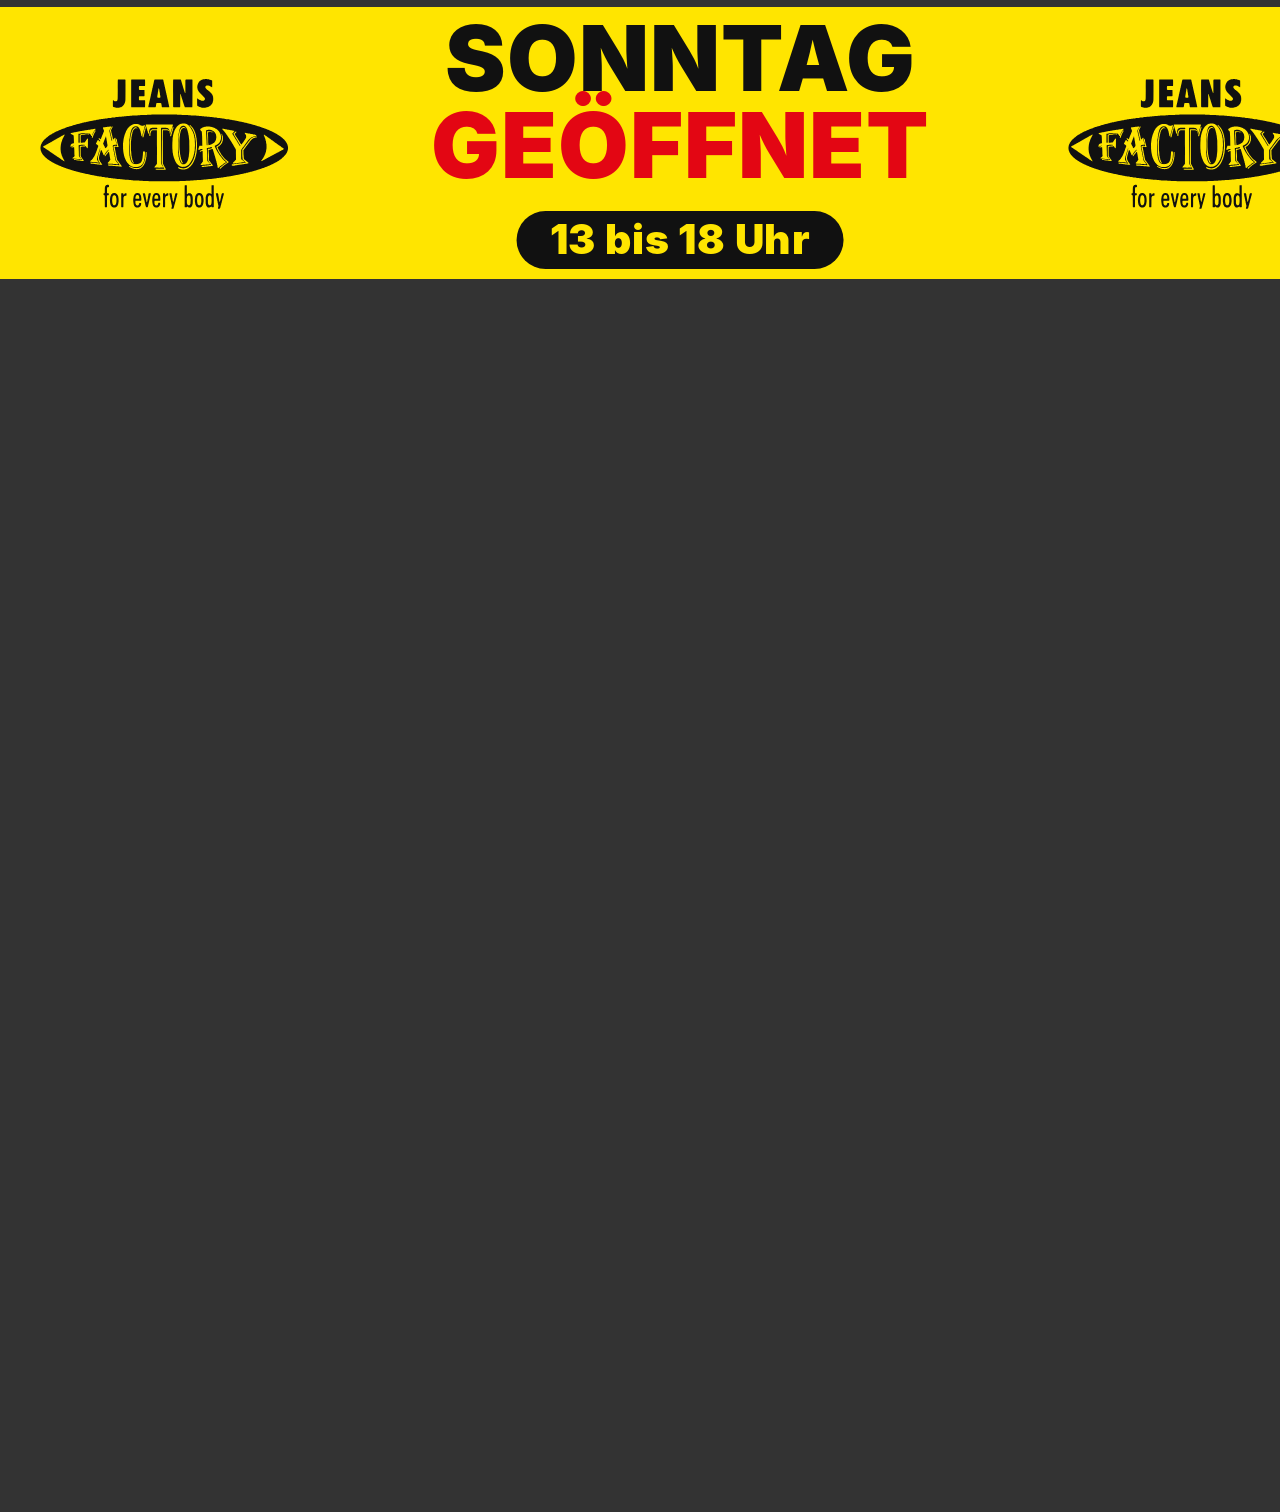
<file: print/banner-sonntag-geoeffnet-v2.html>
<!DOCTYPE html>
<html lang="de">
<head>
<meta charset="UTF-8">
<title>Banner Sonntag geöffnet – Variante 2 – 200 × 40 cm</title>
<style>
  @font-face {
    font-family: 'Inter Black';
    src: url('fonts/Inter-Black.otf') format('opentype');
    font-weight: 900;
    font-display: block;
  }

  :root {
    --bleed: 0mm;
    --gelb: #FFE500;
    --rot: #E30613;
    --schwarz: #111111;
  }

  @page { size: calc(2000mm + 2 * var(--bleed) + 1mm) calc(400mm + 2 * var(--bleed) + 1mm); margin: 0; }
  html, body { margin: 0; padding: 0; overflow: hidden; }
  html { background: var(--gelb); }
  body {
    width: calc(2000mm + 2 * var(--bleed));
    height: calc(400mm + 2 * var(--bleed));
    overflow: hidden;
    position: relative;
    background: var(--gelb);
    -webkit-print-color-adjust: exact; print-color-adjust: exact;
    font-family: 'Inter Black', 'Inter', Arial, sans-serif;
    font-weight: 900;
  }

  .banner {
    position: absolute;
    left: var(--bleed); top: var(--bleed);
    width: 2000mm; height: 400mm;
  }

  .logo {
    position: absolute;
    top: 50%; transform: translateY(-50%);
    width: 380mm;
  }
  .logo.left  { left: 55mm; }
  .logo.right { right: 55mm; }
  .logo svg { width: 100%; height: auto; display: block; }

  .headline {
    position: absolute;
    left: 0; right: 0; top: 12mm;
    text-align: center;
    color: var(--schwarz);
    font-size: 134mm;
    line-height: 0.95;
    letter-spacing: 0.01em;
    text-transform: uppercase;
    white-space: nowrap;
  }
  .headline .rot { color: var(--rot); }

  .time {
    position: absolute;
    left: 50%; top: 300mm;
    transform: translateX(-50%);
    background: var(--schwarz);
    color: var(--gelb);
    font-size: 60mm;
    line-height: 1;
    padding: 11mm 48mm 14mm;
    border-radius: 60mm;
    white-space: nowrap;
    letter-spacing: 0.02em;
  }

  @media screen {
    html { background: #333 !important; }
    body { zoom: 0.18; margin: 40px auto; }
  }
</style>
</head>
<body>
<svg width="0" height="0" style="position:absolute">
  <defs><symbol id="logo" viewBox="0 0 4568 2452"><path d="M2375.3 2384.5C2373.9 2381.5 2373.8 2380.4 2374.8 2377.7C2375.5 2375.8 2376.0 2373.3 2376.0 2372.0C2376.0 2370.7 2376.9 2368.7 2378.0 2367.5C2379.1 2366.3 2380.4 2363.0 2381.0 2360.2C2381.5 2357.3 2382.4 2354.1 2383.0 2353.0C2384.7 2349.8 2384.2 2333.2 2382.0 2325.0C2380.9 2320.9 2380.0 2316.2 2380.0 2314.5C2380.0 2312.8 2379.1 2309.5 2378.0 2307.1C2376.9 2304.7 2376.0 2300.7 2376.0 2298.1C2375.9 2295.6 2375.3 2291.7 2374.5 2289.5C2373.7 2287.3 2372.8 2282.1 2372.4 2278.0C2372.0 2273.5 2371.0 2269.3 2369.9 2267.4C2368.8 2265.7 2368.0 2262.9 2368.0 2261.3C2368.0 2259.7 2367.1 2254.8 2366.0 2250.5C2364.9 2246.2 2364.0 2241.1 2364.0 2239.1C2364.0 2237.1 2363.1 2232.8 2362.1 2229.5C2360.2 2223.6 2358.7 2218.2 2357.0 2210.5C2356.5 2208.3 2356.1 2203.8 2356.0 2200.5C2356.0 2194.8 2354.0 2187.3 2349.9 2177.0C2348.7 2174.1 2348.0 2169.0 2347.7 2162.5C2347.4 2153.7 2346.9 2151.6 2344.0 2145.5C2341.2 2139.6 2340.6 2137.1 2340.2 2129.2C2339.5 2115.8 2339.3 2116.0 2358.5 2116.0L2373.6 2116.0L2376.8 2118.8C2379.8 2121.5 2380.0 2122.1 2380.0 2128.8C2380.0 2132.8 2380.7 2137.6 2381.5 2139.7C2382.3 2141.8 2383.4 2145.5 2383.9 2148.0C2384.4 2150.5 2385.5 2155.2 2386.4 2158.5C2387.2 2161.8 2388.0 2168.8 2388.0 2174.0C2388.0 2179.2 2388.5 2185.3 2389.1 2187.5C2389.7 2189.7 2390.8 2194.0 2391.5 2197.0C2392.2 2200.0 2393.5 2205.2 2394.4 2208.5C2395.3 2211.7 2396.0 2218.3 2396.0 2223.0C2396.0 2227.7 2396.5 2233.3 2397.1 2235.5C2397.6 2237.7 2398.7 2242.9 2399.4 2247.1C2400.9 2255.8 2406.7 2266.0 2410.1 2266.0C2413.6 2266.0 2416.0 2258.9 2416.0 2248.7C2416.0 2241.0 2416.5 2238.2 2420.0 2227.9C2422.9 2219.2 2424.0 2214.3 2424.0 2209.9C2424.0 2205.4 2425.1 2200.7 2428.0 2192.0C2431.0 2183.2 2432.0 2178.6 2432.0 2173.9C2432.0 2169.7 2432.7 2166.0 2434.0 2163.1C2435.1 2160.7 2436.0 2157.6 2436.0 2156.1C2436.0 2154.6 2436.9 2151.7 2438.0 2149.5C2439.1 2147.3 2440.0 2143.6 2440.0 2141.0C2440.0 2138.5 2440.4 2134.9 2440.9 2133.0C2443.8 2121.9 2445.0 2118.5 2446.6 2117.3C2447.9 2116.4 2452.6 2116.0 2463.1 2116.0L2477.9 2116.0L2480.0 2118.7C2481.2 2120.2 2481.8 2122.0 2481.4 2122.9C2481.1 2123.8 2480.4 2127.4 2480.0 2131.0C2479.6 2134.6 2478.5 2138.8 2477.6 2140.5C2476.7 2142.2 2476.0 2144.2 2476.0 2145.0C2476.0 2145.8 2475.1 2148.3 2474.0 2150.5C2472.8 2152.9 2472.1 2156.7 2472.0 2159.9C2472.0 2162.9 2471.2 2167.1 2470.1 2169.4C2466.5 2177.5 2464.7 2183.6 2464.1 2190.5C2463.7 2194.3 2462.7 2199.1 2461.8 2201.0C2457.7 2209.9 2456.0 2215.2 2456.0 2219.2C2456.0 2223.4 2453.3 2233.1 2450.2 2240.0C2449.3 2241.9 2448.3 2246.7 2448.0 2250.5C2447.6 2254.5 2445.9 2261.1 2444.1 2266.0C2442.3 2270.7 2440.4 2277.0 2440.0 2280.0C2439.5 2283.0 2438.4 2287.3 2437.6 2289.5C2436.8 2291.7 2436.1 2294.9 2436.0 2296.6C2436.0 2298.3 2435.1 2300.9 2434.0 2302.3C2432.7 2303.9 2432.0 2306.3 2432.0 2308.9C2432.0 2311.1 2431.1 2315.2 2430.0 2318.0C2428.9 2320.8 2428.0 2324.2 2428.0 2325.6C2428.0 2327.0 2427.1 2329.8 2426.0 2332.0C2424.9 2334.2 2424.0 2337.4 2424.0 2339.2C2423.9 2341.0 2423.1 2345.0 2422.0 2348.0C2420.9 2351.0 2420.0 2354.8 2420.0 2356.5C2420.0 2358.2 2419.1 2360.8 2418.0 2362.5C2416.9 2364.2 2416.0 2366.8 2416.0 2368.5C2416.0 2373.7 2411.4 2383.3 2407.8 2385.8C2404.8 2387.8 2403.4 2388.0 2390.8 2388.0L2377.0 2388.0L2375.3 2384.5ZM3199.9 2386.9C3196.2 2385.5 3195.4 2380.2 3198.0 2374.4C3199.2 2371.9 3200.0 2367.9 3200.0 2364.8C3200.0 2361.6 3200.6 2358.6 3201.5 2357.2C3202.4 2356.0 3203.9 2351.8 3204.9 2347.8C3206.7 2340.9 3206.7 2340.3 3205.0 2332.3C3204.1 2327.8 3202.7 2323.3 3201.9 2322.4C3201.0 2321.3 3200.3 2316.9 3199.9 2310.1C3199.3 2300.0 3198.2 2295.5 3193.9 2284.8C3192.6 2281.6 3192.0 2277.7 3192.0 2272.1C3192.0 2266.4 3191.4 2262.4 3190.0 2258.8C3188.9 2255.9 3188.0 2252.7 3188.0 2251.7C3188.0 2250.6 3187.1 2248.7 3186.0 2247.3C3184.4 2245.2 3184.0 2243.2 3184.0 2236.5C3184.0 2232.0 3183.4 2226.1 3182.6 2223.4C3181.8 2220.7 3180.9 2216.7 3180.5 2214.5C3180.1 2212.3 3179.0 2209.1 3177.9 2207.4C3176.6 2205.2 3176.0 2202.4 3176.0 2198.4C3176.0 2195.1 3175.5 2190.9 3175.0 2189.0C3174.4 2187.1 3173.5 2182.6 3172.9 2179.0C3172.4 2175.5 3171.0 2171.1 3169.9 2169.4C3168.7 2167.3 3168.0 2164.5 3168.0 2160.9C3168.0 2157.9 3167.1 2151.8 3166.0 2147.2C3164.9 2142.6 3164.0 2137.9 3164.0 2136.7C3164.0 2135.5 3163.1 2132.8 3162.0 2130.7C3159.6 2126.3 3159.4 2121.3 3161.6 2118.2C3163.1 2116.1 3163.7 2116.0 3179.6 2116.0C3194.7 2116.0 3196.2 2116.2 3198.0 2118.0C3199.3 2119.3 3200.0 2121.3 3200.0 2124.0C3200.0 2126.3 3200.9 2129.8 3202.0 2132.0C3203.1 2134.2 3204.0 2137.9 3204.0 2140.2C3204.0 2146.0 3207.7 2168.9 3210.1 2177.5C3211.1 2181.3 3212.0 2186.1 3212.0 2188.1C3212.0 2190.0 3212.9 2195.6 3214.0 2200.6C3215.1 2205.5 3216.0 2212.0 3216.0 2215.0C3216.0 2218.1 3216.9 2223.1 3218.0 2226.3C3219.1 2229.4 3220.0 2233.6 3220.0 2235.7C3220.0 2239.1 3221.3 2247.2 3223.9 2259.7C3224.9 2264.7 3226.5 2267.0 3229.0 2267.0C3231.0 2267.0 3232.0 2265.1 3232.0 2261.4C3232.0 2260.1 3232.9 2257.3 3234.0 2255.3C3235.1 2253.2 3236.0 2250.4 3236.0 2249.0C3236.0 2247.6 3236.9 2244.5 3238.0 2242.1C3239.1 2239.7 3240.0 2236.2 3240.0 2234.4C3240.0 2232.5 3240.9 2228.4 3242.0 2225.3C3243.2 2222.0 3244.0 2217.0 3244.0 2213.5C3244.0 2209.6 3244.6 2206.6 3245.6 2205.2C3247.8 2202.0 3252.0 2184.5 3252.0 2178.2C3252.0 2174.9 3252.7 2171.5 3254.0 2169.2C3256.7 2164.1 3260.0 2148.8 3260.0 2141.5C3260.0 2137.7 3260.6 2134.6 3261.5 2133.2C3262.4 2132.0 3263.7 2129.0 3264.4 2126.6C3265.2 2124.1 3266.7 2120.8 3267.9 2119.1L3270.1 2116.0L3286.0 2116.0C3300.8 2116.0 3302.0 2116.1 3303.0 2118.0C3303.8 2119.4 3303.6 2121.0 3302.4 2124.2C3301.5 2126.6 3300.4 2131.7 3300.0 2135.5C3299.2 2142.4 3296.1 2153.0 3293.4 2158.2C3292.6 2159.6 3292.0 2162.5 3292.0 2164.7C3292.0 2166.8 3291.1 2170.5 3290.0 2172.9C3288.9 2175.3 3288.0 2178.7 3288.0 2180.6C3288.0 2182.5 3287.1 2185.7 3286.0 2187.7C3284.9 2189.8 3284.0 2192.8 3284.0 2194.5C3283.9 2196.1 3283.1 2200.0 3282.0 2203.0C3280.9 2206.0 3280.1 2209.9 3280.0 2211.6C3280.0 2213.3 3279.1 2215.9 3278.0 2217.3C3276.9 2218.7 3276.0 2220.9 3276.0 2222.2C3276.0 2223.4 3275.1 2227.4 3274.0 2230.8C3272.9 2234.3 3272.0 2239.4 3272.0 2242.2C3272.0 2245.7 3271.4 2248.0 3270.0 2249.7C3268.9 2251.1 3268.0 2253.1 3268.0 2254.2C3268.0 2255.2 3267.1 2258.6 3266.0 2261.7C3264.9 2264.9 3264.0 2269.9 3264.0 2273.0C3264.0 2276.4 3263.4 2279.4 3262.4 2280.8C3259.7 2284.7 3256.0 2297.2 3256.0 2302.4C3256.0 2305.7 3255.3 2308.6 3254.0 2310.8C3252.9 2312.6 3252.0 2314.7 3252.0 2315.6C3252.0 2316.4 3251.2 2318.7 3250.1 2320.8C3248.9 2323.2 3248.1 2327.5 3247.8 2332.7C3247.5 2338.2 3246.8 2341.6 3245.8 2342.7C3244.9 2343.7 3243.9 2345.6 3243.5 2347.0C3243.1 2348.4 3242.1 2350.4 3241.4 2351.5C3240.5 2352.7 3240.0 2356.2 3240.0 2360.4C3240.0 2366.6 3239.5 2368.4 3235.9 2375.6C3230.0 2387.5 3230.2 2387.5 3215.1 2387.7C3208.2 2387.8 3201.3 2387.5 3199.9 2386.9ZM1347.5 2365.1C1344.2 2363.7 1340.5 2361.9 1339.3 2361.2C1338.1 2360.6 1336.3 2360.0 1335.2 2360.0C1334.2 2360.0 1332.5 2359.1 1331.5 2358.0C1330.5 2356.9 1329.1 2356.0 1328.4 2356.0C1326.8 2356.0 1313.2 2342.4 1311.8 2339.5C1311.3 2338.4 1309.4 2335.3 1307.5 2332.5C1305.6 2329.8 1304.0 2326.6 1304.0 2325.5C1303.9 2324.4 1303.3 2322.4 1302.5 2321.0C1301.7 2319.6 1301.1 2317.5 1301.0 2316.3C1301.0 2315.1 1299.9 2312.9 1298.5 2311.4C1296.7 2309.5 1296.0 2307.6 1296.0 2304.8C1296.0 2300.7 1291.6 2274.1 1289.9 2267.6C1288.1 2261.0 1288.4 2219.9 1290.2 2210.0C1291.1 2205.3 1292.2 2198.6 1292.5 2195.0C1292.9 2191.4 1293.8 2186.3 1294.6 2183.6C1295.4 2180.9 1296.0 2176.5 1296.0 2173.9C1296.0 2170.2 1296.9 2167.3 1300.0 2161.6C1302.2 2157.5 1304.0 2153.3 1304.0 2152.2C1304.0 2151.1 1304.8 2149.2 1305.9 2147.9C1306.9 2146.6 1309.2 2142.9 1311.0 2139.7C1312.8 2136.4 1316.7 2131.9 1319.8 2129.2C1322.8 2126.6 1326.5 2123.4 1328.0 2122.0C1333.6 2117.0 1335.4 2116.0 1339.5 2116.0C1341.7 2116.0 1344.5 2115.3 1345.8 2114.5C1351.1 2110.7 1375.4 2110.5 1383.9 2114.1C1386.3 2115.2 1389.9 2116.0 1391.9 2116.0C1394.8 2116.0 1396.3 2116.7 1398.6 2119.1C1400.2 2120.8 1402.8 2122.9 1404.5 2123.7C1407.7 2125.4 1419.9 2137.8 1420.0 2139.5C1420.0 2140.1 1421.8 2143.2 1424.0 2146.5C1426.2 2149.8 1428.0 2153.7 1428.0 2155.1C1428.0 2156.6 1428.9 2158.9 1430.0 2160.3C1431.1 2161.7 1432.0 2163.4 1432.0 2164.2C1432.0 2164.9 1432.9 2166.8 1434.0 2168.5C1435.4 2170.7 1436.0 2173.2 1436.0 2177.6C1436.0 2180.9 1436.9 2187.0 1437.9 2191.1C1440.3 2200.3 1442.5 2226.9 1442.5 2246.0C1442.4 2260.0 1441.8 2265.7 1438.4 2284.0C1437.5 2288.7 1436.4 2295.7 1436.0 2299.5C1435.5 2304.4 1434.2 2308.8 1431.6 2314.2C1429.6 2318.4 1428.0 2322.9 1428.0 2324.3C1428.0 2325.7 1427.6 2327.1 1427.1 2327.5C1425.8 2328.3 1420.3 2336.4 1419.6 2338.7C1418.1 2343.1 1398.8 2360.0 1395.1 2360.0C1394.0 2360.0 1391.6 2360.9 1389.8 2362.0C1388.0 2363.1 1385.8 2364.0 1385.0 2364.0C1384.2 2364.0 1381.8 2364.9 1379.7 2366.0C1376.6 2367.7 1374.2 2368.0 1364.8 2367.9C1354.9 2367.8 1352.7 2367.4 1347.5 2365.1ZM1753.5 2364.0C1749.7 2361.9 1745.3 2360.1 1743.8 2360.1C1741.2 2360.0 1733.4 2354.6 1727.4 2348.6C1724.4 2345.6 1716.0 2332.1 1716.0 2330.2C1716.0 2329.4 1714.8 2326.5 1709.4 2314.3C1708.6 2312.6 1708.0 2308.9 1708.0 2306.1C1708.0 2303.2 1707.4 2298.1 1706.6 2294.7C1705.0 2287.7 1703.6 2278.1 1701.4 2257.5C1699.8 2242.7 1700.2 2214.8 1702.1 2206.0C1704.8 2194.0 1708.0 2174.6 1708.0 2170.6C1708.0 2167.7 1708.9 2164.4 1710.5 2161.4C1711.9 2158.8 1713.0 2156.1 1713.0 2155.5C1713.0 2154.8 1713.7 2153.7 1714.5 2153.0C1715.3 2152.3 1716.0 2150.5 1716.0 2148.9C1716.0 2146.9 1718.2 2143.1 1723.1 2136.5C1727.1 2131.3 1730.6 2127.0 1730.9 2127.0C1731.2 2127.0 1734.2 2124.5 1737.5 2121.5C1742.5 2117.0 1744.1 2116.0 1747.1 2116.0C1749.1 2116.0 1752.9 2115.0 1755.6 2113.8C1759.7 2112.0 1762.5 2111.7 1773.5 2111.6C1785.2 2111.5 1786.9 2111.7 1790.8 2113.8C1793.1 2115.0 1796.8 2116.0 1799.0 2116.0C1806.0 2116.0 1821.5 2128.6 1826.4 2138.4C1828.0 2141.5 1829.7 2144.3 1830.2 2144.6C1831.5 2145.4 1835.0 2153.7 1835.0 2155.9C1835.0 2156.8 1836.1 2159.8 1837.4 2162.6C1839.3 2166.5 1839.9 2169.7 1840.3 2178.0C1840.6 2183.8 1841.6 2191.7 1842.4 2195.5C1843.5 2200.4 1844.0 2208.1 1844.0 2221.2C1844.0 2239.5 1843.9 2239.9 1841.6 2242.7C1838.6 2246.2 1840.2 2246.1 1787.4 2246.4C1757.6 2246.7 1744.7 2247.1 1743.1 2247.9C1741.9 2248.6 1740.4 2250.3 1739.8 2251.8C1738.6 2254.8 1738.7 2269.0 1739.9 2286.7C1740.7 2297.5 1741.1 2299.3 1744.4 2306.0C1746.4 2310.1 1748.0 2314.0 1748.0 2314.8C1748.0 2317.2 1759.1 2328.0 1761.6 2328.0C1762.9 2328.0 1765.8 2328.7 1768.0 2329.6C1772.3 2331.3 1775.0 2331.1 1784.0 2328.6C1787.4 2327.6 1790.1 2326.2 1791.0 2324.8C1791.8 2323.5 1794.1 2321.0 1796.1 2319.2C1798.8 2316.8 1799.9 2314.7 1800.4 2311.7C1800.8 2309.5 1801.5 2307.1 1802.0 2306.5C1802.4 2306.0 1803.7 2301.9 1804.9 2297.6C1806.0 2293.2 1807.8 2288.5 1808.8 2287.1C1810.7 2284.5 1810.9 2284.5 1824.6 2284.5C1842.0 2284.5 1841.2 2283.5 1840.0 2303.5C1839.2 2317.6 1837.9 2322.8 1833.5 2328.4C1832.7 2329.5 1832.0 2331.3 1832.0 2332.4C1832.0 2333.6 1830.4 2336.1 1828.5 2338.0C1826.6 2339.9 1825.0 2341.7 1825.0 2342.2C1825.0 2342.6 1822.6 2345.7 1819.6 2349.0C1814.6 2354.6 1806.7 2360.0 1803.6 2360.0C1802.9 2360.0 1801.1 2360.9 1799.7 2362.0C1798.3 2363.1 1796.3 2364.0 1795.2 2364.0C1794.1 2364.0 1792.4 2364.8 1791.4 2365.8C1789.9 2367.2 1787.4 2367.5 1775.1 2367.7L1760.5 2367.9L1753.5 2364.0ZM2098.0 2367.1C2096.1 2366.7 2091.6 2365.0 2088.1 2363.2C2084.6 2361.4 2080.8 2360.0 2079.7 2360.0C2078.0 2360.0 2072.5 2356.3 2064.7 2349.8C2061.4 2347.0 2057.4 2341.2 2054.1 2334.5C2052.8 2331.7 2051.0 2327.9 2050.0 2326.0C2049.1 2324.1 2048.0 2320.7 2047.6 2318.5C2047.2 2316.4 2046.2 2313.3 2045.4 2311.8C2044.6 2310.3 2044.0 2307.3 2044.0 2305.1C2044.0 2303.0 2043.1 2298.3 2042.0 2294.8C2040.9 2291.4 2040.0 2287.1 2040.0 2285.3C2040.0 2283.5 2039.1 2275.9 2037.9 2268.3C2036.0 2256.0 2035.9 2251.8 2036.5 2229.7C2036.9 2212.1 2037.5 2203.8 2038.6 2200.8C2039.3 2198.6 2040.0 2194.3 2040.0 2191.3C2040.0 2188.3 2040.7 2184.5 2041.6 2182.8C2042.4 2181.2 2043.5 2176.3 2043.9 2172.0C2044.7 2164.7 2048.5 2154.0 2051.0 2152.5C2051.6 2152.2 2052.0 2150.7 2052.0 2149.2C2052.0 2146.5 2061.4 2131.9 2066.2 2127.2C2072.3 2121.2 2080.3 2116.0 2083.6 2116.0C2085.4 2116.0 2088.8 2115.0 2091.0 2113.9C2094.6 2112.0 2096.8 2111.7 2109.3 2111.7C2121.9 2111.6 2124.1 2111.9 2128.4 2113.8C2131.1 2115.0 2135.0 2116.0 2137.1 2116.0C2140.2 2116.0 2141.6 2116.7 2144.1 2119.5C2145.9 2121.4 2147.8 2123.0 2148.4 2123.0C2150.7 2123.0 2159.7 2133.1 2162.5 2138.7C2164.1 2141.9 2166.0 2145.1 2166.7 2145.8C2167.4 2146.5 2168.0 2147.7 2168.0 2148.3C2168.1 2149.0 2168.9 2151.3 2170.0 2153.5C2171.1 2155.7 2171.9 2158.2 2172.0 2159.0C2172.0 2159.9 2172.8 2161.7 2173.7 2163.0C2175.0 2164.8 2175.6 2168.5 2176.1 2177.5C2176.4 2184.5 2177.3 2190.6 2178.1 2192.1C2179.0 2193.8 2179.5 2200.7 2179.8 2216.6L2180.2 2238.7L2177.4 2241.9C2174.5 2245.0 2174.5 2245.0 2160.0 2246.0C2145.3 2247.0 2086.8 2246.7 2084.0 2245.6C2081.4 2244.6 2076.9 2249.3 2076.0 2253.9C2075.6 2256.1 2075.5 2266.4 2075.7 2276.7C2076.1 2293.8 2076.4 2296.1 2078.7 2302.0C2080.1 2305.5 2081.8 2309.3 2082.5 2310.5C2083.2 2311.6 2084.0 2313.7 2084.4 2315.2C2085.2 2318.6 2093.4 2326.8 2096.8 2327.6C2098.3 2327.9 2101.9 2328.9 2104.8 2329.8C2109.2 2331.1 2110.8 2331.2 2114.3 2330.1C2116.6 2329.5 2120.1 2328.5 2122.0 2328.0C2125.5 2327.1 2136.0 2317.0 2136.0 2314.5C2136.0 2313.8 2136.9 2311.3 2137.9 2308.9C2138.9 2306.5 2140.1 2301.3 2140.5 2297.4C2141.1 2291.1 2141.6 2289.8 2144.4 2287.1L2147.5 2284.0L2160.3 2283.8C2177.2 2283.5 2176.6 2282.9 2176.3 2300.3C2176.2 2311.0 2175.8 2314.3 2174.2 2317.5C2173.2 2319.7 2171.3 2323.5 2170.1 2326.0C2169.0 2328.5 2168.0 2331.5 2168.0 2332.7C2168.0 2333.9 2167.5 2335.2 2167.0 2335.5C2166.4 2335.9 2164.9 2337.8 2163.6 2339.9C2161.1 2343.7 2151.3 2353.9 2146.1 2357.8C2144.5 2359.0 2141.9 2360.0 2140.3 2360.0C2138.8 2360.0 2136.4 2360.9 2135.0 2362.0C2133.6 2363.1 2131.9 2364.0 2131.2 2364.0C2130.5 2364.0 2128.2 2364.9 2126.0 2366.0C2122.8 2367.6 2120.3 2368.0 2111.8 2367.9C2106.1 2367.8 2099.9 2367.5 2098.0 2367.1ZM2682.4 2365.6C2680.2 2364.3 2677.2 2362.6 2675.9 2361.7C2674.6 2360.7 2672.7 2360.0 2671.6 2360.0C2670.4 2360.0 2666.7 2357.0 2662.8 2353.0C2659.1 2349.2 2655.6 2346.0 2655.2 2346.0C2653.4 2346.0 2648.7 2352.0 2648.1 2355.2C2647.6 2357.9 2646.6 2358.9 2642.6 2360.9C2637.9 2363.3 2637.3 2363.3 2629.8 2362.2C2624.6 2361.5 2621.1 2361.4 2619.4 2362.0C2614.6 2363.8 2613.4 2363.2 2611.2 2358.2C2609.3 2353.5 2609.2 2351.6 2609.4 2166.0C2609.5 1997.8 2609.7 1978.1 2611.1 1975.0L2612.6 1971.5L2629.1 1971.9C2638.2 1972.0 2646.1 1972.7 2646.8 1973.2C2647.7 1974.0 2648.0 1990.6 2648.0 2049.8L2648.0 2125.3L2650.6 2128.7C2652.0 2130.5 2653.6 2132.0 2654.1 2132.0C2654.7 2132.0 2659.0 2128.4 2663.6 2124.1C2670.3 2117.9 2672.9 2116.1 2675.8 2115.7C2677.8 2115.4 2681.3 2114.5 2683.5 2113.7C2689.7 2111.2 2706.0 2111.4 2710.8 2114.0C2712.8 2115.0 2715.7 2116.2 2717.2 2116.5C2720.2 2117.1 2733.9 2130.2 2736.4 2134.8C2740.7 2142.7 2744.0 2150.6 2744.0 2152.9C2744.0 2154.3 2744.9 2156.8 2746.0 2158.5C2747.2 2160.3 2748.0 2163.2 2748.0 2165.8C2748.0 2168.1 2748.7 2171.7 2749.6 2173.8C2752.8 2181.5 2754.4 2241.1 2752.3 2280.0C2751.1 2301.5 2749.4 2311.4 2745.5 2319.1C2744.7 2320.6 2744.0 2323.1 2744.0 2324.6C2744.0 2328.0 2739.6 2339.3 2736.6 2343.4C2732.6 2349.0 2721.7 2360.0 2720.1 2360.0C2719.2 2360.0 2715.8 2361.8 2712.5 2364.0L2706.5 2368.0L2696.5 2367.9C2688.1 2367.9 2685.9 2367.5 2682.4 2365.6ZM2849.7 2366.0C2848.3 2364.9 2846.5 2364.0 2845.7 2364.0C2844.9 2364.0 2843.1 2363.1 2841.7 2362.0C2840.3 2360.9 2837.9 2360.0 2836.3 2360.0C2834.7 2360.0 2832.1 2359.0 2830.6 2357.8C2825.7 2353.9 2812.5 2339.9 2811.7 2337.7C2811.3 2336.5 2810.6 2335.3 2810.2 2335.0C2807.6 2333.1 2804.0 2326.7 2803.9 2323.8C2803.9 2322.0 2802.6 2318.2 2800.9 2315.5C2796.5 2307.9 2796.0 2306.4 2796.0 2299.9C2796.0 2296.6 2795.4 2291.1 2794.6 2287.7C2790.2 2268.3 2789.5 2261.6 2789.5 2239.5C2789.6 2217.8 2790.9 2205.2 2794.9 2189.5C2795.5 2187.3 2796.0 2182.0 2796.0 2177.7C2796.0 2170.4 2796.3 2169.4 2800.0 2163.0C2802.2 2159.2 2804.0 2155.0 2804.0 2153.5C2804.0 2152.0 2805.7 2148.9 2808.0 2145.9C2810.2 2143.1 2812.0 2140.1 2812.0 2139.1C2812.0 2137.1 2825.7 2123.7 2832.4 2119.2C2835.5 2117.1 2838.3 2116.0 2840.7 2116.0C2842.7 2116.0 2845.7 2115.1 2847.6 2114.0C2850.5 2112.2 2852.6 2111.9 2865.2 2111.8C2877.8 2111.7 2880.1 2112.0 2884.4 2113.9C2887.1 2115.0 2890.7 2116.0 2892.5 2116.0C2894.3 2116.0 2896.9 2116.9 2898.3 2118.0C2899.7 2119.1 2901.3 2120.0 2901.8 2120.0C2902.3 2120.0 2903.0 2120.7 2903.3 2121.5C2903.7 2122.3 2905.5 2123.6 2907.4 2124.4C2909.3 2125.2 2911.1 2126.7 2911.4 2127.8C2911.8 2128.9 2913.6 2131.0 2915.5 2132.4C2917.3 2133.8 2919.2 2136.0 2919.6 2137.2C2920.0 2138.5 2922.0 2141.6 2924.1 2144.1C2926.4 2146.9 2928.0 2149.8 2928.0 2151.3C2928.0 2153.8 2931.0 2160.3 2934.3 2165.1C2935.4 2166.7 2936.0 2169.5 2936.0 2173.6C2936.0 2176.9 2936.7 2181.9 2937.5 2184.6C2938.4 2187.3 2939.5 2192.4 2940.0 2196.0C2940.5 2199.6 2941.6 2205.0 2942.5 2208.0C2944.6 2215.7 2944.7 2262.4 2942.6 2269.5C2941.8 2272.1 2940.8 2276.8 2940.5 2279.9C2940.1 2283.0 2939.0 2288.9 2937.9 2293.2C2936.9 2297.4 2936.0 2302.9 2936.0 2305.4C2936.0 2307.8 2935.5 2310.2 2934.9 2310.6C2934.3 2310.9 2933.0 2313.1 2932.0 2315.5C2931.0 2317.9 2929.7 2320.1 2929.1 2320.4C2928.5 2320.8 2928.0 2322.6 2927.9 2324.3C2927.9 2326.3 2926.6 2329.2 2924.4 2332.0C2922.6 2334.5 2920.5 2337.6 2919.9 2339.0C2917.7 2344.3 2899.9 2360.0 2896.0 2360.0C2894.8 2360.0 2892.7 2360.9 2891.3 2362.0C2889.9 2363.1 2887.5 2364.0 2886.0 2364.0C2884.5 2364.0 2882.1 2364.9 2880.7 2366.0C2878.5 2367.8 2876.7 2368.0 2865.2 2368.0C2853.8 2368.0 2852.0 2367.8 2849.7 2366.0ZM3026.0 2367.1C3022.2 2365.9 3017.5 2363.3 3016.1 2361.6C3015.3 2360.7 3013.7 2360.0 3012.4 2360.0C3009.5 2360.0 3001.8 2351.9 2998.3 2345.3C2996.9 2342.6 2995.1 2339.4 2994.2 2338.0C2990.2 2331.8 2988.1 2326.3 2988.0 2321.7C2988.0 2319.0 2987.2 2315.3 2986.0 2313.0C2984.9 2310.8 2984.0 2308.0 2984.0 2306.7C2984.0 2305.3 2983.2 2302.3 2982.2 2299.9C2980.7 2295.9 2980.5 2290.5 2980.5 2239.0C2980.5 2187.5 2980.7 2182.1 2982.2 2178.2C2983.2 2175.9 2984.0 2172.8 2984.0 2171.4C2984.0 2170.0 2984.9 2167.2 2985.9 2165.2C2987.0 2163.2 2988.3 2159.2 2988.8 2156.5C2990.4 2148.8 2992.4 2142.4 2993.8 2140.8C2994.4 2140.0 2996.2 2137.1 2997.6 2134.4C3000.7 2128.5 3012.2 2117.2 3015.8 2116.4C3017.3 2116.1 3020.9 2115.0 3023.8 2113.9C3031.3 2111.2 3044.2 2111.3 3050.1 2114.0C3052.5 2115.1 3055.7 2116.0 3057.3 2116.0C3059.1 2116.0 3061.7 2117.4 3064.8 2120.2C3072.9 2127.4 3073.4 2127.8 3076.2 2128.5C3078.3 2129.0 3079.5 2128.6 3081.4 2126.6L3084.0 2124.1L3084.0 2050.2C3084.0 1989.6 3084.2 1976.1 3085.4 1974.5C3087.2 1972.0 3095.5 1971.1 3109.8 1971.9C3119.5 1972.4 3121.4 1972.8 3122.6 1974.4C3123.8 1976.1 3124.0 2003.9 3124.0 2166.2L3124.0 2356.0L3121.2 2359.0L3118.5 2362.1L3106.0 2362.2C3091.6 2362.3 3086.8 2360.9 3084.8 2356.3C3081.8 2349.3 3077.0 2347.1 3073.4 2351.1C3071.0 2353.9 3059.0 2361.9 3055.0 2363.5C3054.2 2363.8 3051.8 2365.0 3049.8 2366.0C3046.9 2367.6 3044.2 2368.0 3037.3 2367.9C3032.5 2367.9 3027.4 2367.5 3026.0 2367.1ZM1490.5 2359.0L1488.0 2355.4L1488.0 2237.9L1488.0 2120.3L1490.3 2118.2C1492.5 2116.1 1493.6 2116.0 1507.2 2116.0C1524.3 2116.0 1525.0 2116.3 1525.0 2123.9C1525.0 2126.6 1525.5 2130.2 1526.1 2132.1C1527.5 2136.3 1531.8 2141.0 1534.1 2141.0C1535.6 2141.0 1540.0 2136.2 1540.0 2134.6C1540.0 2132.2 1551.5 2120.0 1553.7 2120.0C1554.3 2120.0 1555.7 2119.1 1557.0 2118.0C1558.3 2116.9 1560.7 2116.0 1562.4 2116.0C1564.1 2116.0 1566.5 2115.3 1567.7 2114.5C1568.9 2113.7 1571.9 2112.7 1574.4 2112.4C1578.7 2111.8 1579.0 2111.9 1580.1 2114.6C1580.8 2116.2 1581.4 2123.6 1581.5 2131.1C1581.7 2138.6 1582.1 2145.6 1582.4 2146.7C1582.8 2147.9 1582.2 2149.9 1580.7 2152.1L1578.4 2155.5L1568.8 2156.0C1561.6 2156.4 1558.7 2156.9 1557.3 2158.2C1556.2 2159.2 1554.7 2160.0 1553.8 2160.0C1553.0 2160.0 1551.5 2160.9 1550.5 2162.0C1549.5 2163.1 1547.9 2164.0 1546.8 2164.0C1542.7 2164.0 1534.5 2174.8 1530.4 2185.8L1527.9 2192.5L1527.3 2274.0C1527.0 2319.1 1526.3 2356.3 1525.8 2357.2C1523.9 2361.0 1519.4 2362.1 1505.9 2362.3L1493.0 2362.5L1490.5 2359.0ZM1929.2 2361.3C1925.3 2358.1 1920.0 2346.4 1920.0 2341.1C1920.0 2335.8 1916.2 2320.1 1913.7 2315.3C1912.7 2313.5 1912.0 2309.9 1912.0 2307.3C1912.0 2304.7 1911.1 2299.2 1910.0 2295.1C1908.9 2291.0 1908.0 2286.7 1908.0 2285.6C1908.0 2284.4 1907.1 2282.2 1906.0 2280.5C1904.9 2278.8 1904.0 2275.9 1904.0 2273.9C1904.0 2272.0 1903.3 2268.0 1902.4 2265.1C1901.6 2262.2 1900.5 2256.8 1900.0 2253.1C1899.6 2249.5 1898.0 2243.1 1896.5 2239.0C1895.0 2234.9 1893.2 2227.1 1892.4 2221.7C1891.6 2216.3 1890.3 2210.6 1889.5 2209.0C1888.7 2207.4 1888.0 2205.0 1888.0 2203.6C1888.0 2202.3 1887.1 2198.3 1886.0 2194.8C1884.9 2191.4 1884.0 2186.2 1884.0 2183.5C1884.0 2180.4 1883.2 2177.0 1882.0 2174.7C1880.9 2172.7 1880.0 2169.9 1880.0 2168.6C1880.0 2167.3 1879.1 2164.3 1878.0 2161.9C1876.7 2159.0 1876.0 2155.3 1876.0 2151.3C1876.0 2147.4 1875.3 2143.5 1874.1 2140.8C1873.0 2138.4 1871.1 2133.3 1869.9 2129.3L1867.6 2122.1L1869.6 2119.3L1871.7 2116.5L1887.1 2116.2C1895.6 2116.1 1903.4 2116.2 1904.6 2116.4C1906.1 2116.8 1907.3 2118.9 1909.3 2124.8C1910.8 2129.2 1912.0 2133.7 1912.0 2134.9C1912.0 2136.1 1912.9 2138.8 1914.0 2141.0C1915.6 2144.1 1916.0 2146.9 1916.0 2153.8C1916.0 2159.3 1916.6 2164.4 1917.5 2167.1C1918.4 2169.5 1919.4 2174.2 1919.7 2177.5C1920.0 2180.8 1921.1 2185.9 1922.2 2188.9C1923.2 2191.9 1924.0 2197.0 1924.0 2200.2C1924.0 2203.4 1924.7 2207.7 1925.5 2209.7C1926.3 2211.7 1927.3 2215.8 1927.6 2218.9C1928.0 2222.0 1928.9 2226.1 1929.7 2228.0C1930.5 2229.9 1931.4 2235.8 1931.7 2241.0C1932.2 2251.4 1936.3 2270.7 1938.5 2272.9C1939.6 2274.0 1940.2 2274.1 1941.4 2273.1C1942.9 2271.8 1947.4 2260.9 1948.6 2255.5C1948.9 2253.8 1949.8 2250.6 1950.6 2248.2C1951.4 2245.8 1952.0 2239.8 1952.0 2234.5C1952.0 2228.1 1952.6 2223.0 1953.9 2218.8C1954.9 2215.3 1956.7 2209.3 1957.9 2205.5C1959.4 2200.5 1960.0 2195.9 1960.0 2189.5C1960.0 2183.4 1960.6 2178.4 1961.9 2174.0C1966.1 2160.0 1968.0 2151.0 1968.0 2144.9C1968.0 2141.3 1968.9 2135.7 1970.0 2132.2C1971.1 2128.7 1972.0 2124.8 1972.0 2123.6C1972.0 2122.4 1973.3 2120.2 1974.8 2118.7C1977.6 2116.0 1977.7 2116.0 1992.8 2116.0C2006.7 2116.0 2008.2 2116.2 2010.0 2118.0C2011.2 2119.2 2012.0 2121.3 2012.0 2123.5C2012.0 2125.4 2011.1 2129.2 2010.0 2132.0C2008.9 2134.8 2008.0 2139.2 2008.0 2141.8C2008.0 2144.4 2007.1 2148.5 2006.0 2150.9C2004.9 2153.3 2004.0 2156.8 2004.0 2158.6C2004.0 2160.5 2003.1 2163.8 2002.0 2166.0C2000.6 2168.8 2000.0 2171.9 2000.0 2176.8C2000.0 2181.6 1999.6 2184.1 1998.6 2184.9C1997.8 2185.6 1996.8 2188.0 1996.5 2190.3C1996.1 2192.6 1994.9 2196.7 1993.9 2199.3C1992.8 2201.9 1992.0 2206.4 1992.0 2209.3C1992.0 2212.2 1991.1 2216.9 1990.0 2219.8C1988.9 2222.7 1988.0 2225.9 1988.0 2227.0C1988.0 2228.1 1987.1 2231.6 1986.0 2234.7C1984.9 2237.9 1984.0 2243.0 1984.0 2246.1C1984.0 2249.3 1983.2 2254.2 1982.1 2257.2C1977.2 2271.4 1976.0 2275.8 1976.0 2280.0C1976.0 2282.5 1975.3 2285.8 1974.4 2287.5C1973.5 2289.2 1972.6 2293.0 1972.3 2296.0C1972.0 2299.0 1970.9 2303.2 1969.9 2305.2C1968.8 2307.3 1968.0 2310.7 1968.0 2312.8C1968.0 2316.9 1964.4 2331.3 1961.6 2338.5C1960.8 2340.7 1960.1 2344.2 1960.0 2346.2C1960.0 2351.0 1955.3 2359.6 1952.0 2361.0C1950.6 2361.6 1946.3 2361.9 1942.5 2361.8C1938.6 2361.7 1934.6 2361.9 1933.4 2362.3C1932.0 2362.8 1930.6 2362.5 1929.2 2361.3ZM1202.5 2359.8C1200.6 2358.1 1199.7 2355.9 1199.0 2351.5C1198.4 2347.9 1198.0 2308.1 1198.0 2250.2C1198.1 2139.2 1199.1 2148.7 1187.9 2148.2C1182.6 2147.9 1181.0 2147.5 1178.8 2145.3C1176.1 2142.7 1176.0 2142.3 1176.0 2131.3C1176.0 2117.3 1176.8 2116.0 1185.8 2116.0C1190.7 2116.0 1192.0 2115.6 1194.0 2113.6C1195.2 2112.2 1196.6 2109.2 1197.1 2106.8C1197.5 2104.4 1197.9 2088.8 1198.0 2072.0C1198.0 2030.7 1199.4 2005.7 1202.0 2000.7C1203.1 1998.6 1204.0 1995.9 1204.0 1994.6C1204.0 1993.3 1204.9 1991.1 1206.0 1989.7C1207.1 1988.3 1208.0 1986.9 1208.0 1986.5C1208.0 1984.5 1220.9 1972.0 1223.0 1972.0C1223.9 1972.0 1225.7 1971.2 1227.0 1970.3C1228.4 1969.3 1231.7 1967.5 1234.3 1966.3C1240.1 1963.6 1250.3 1963.3 1256.5 1965.6C1258.7 1966.4 1261.8 1967.6 1263.5 1968.1C1265.2 1968.7 1267.7 1970.6 1269.2 1972.4C1271.7 1975.4 1271.9 1976.5 1272.3 1986.6C1272.7 1999.1 1272.0 2002.7 1268.5 2006.0C1266.0 2008.3 1265.9 2008.3 1263.1 2006.7C1261.5 2005.8 1259.3 2005.0 1258.1 2005.0C1252.5 2005.0 1240.0 2015.0 1240.0 2019.5C1240.0 2020.9 1239.3 2023.5 1238.4 2025.2C1237.0 2027.8 1236.9 2033.3 1237.2 2068.7L1237.5 2109.1L1241.4 2112.6L1245.2 2116.0L1255.5 2116.0C1263.8 2116.0 1266.0 2116.3 1267.1 2117.6C1268.3 2119.0 1268.9 2126.3 1269.2 2140.8C1269.2 2142.0 1268.5 2144.1 1267.6 2145.5C1266.0 2147.9 1265.6 2148.0 1254.5 2148.0C1241.7 2148.0 1240.0 2148.8 1238.0 2155.9C1237.4 2158.2 1237.0 2196.2 1237.0 2257.7C1237.0 2311.7 1236.7 2356.6 1236.4 2357.5C1235.1 2360.9 1230.6 2362.0 1217.6 2362.0C1206.1 2362.0 1204.9 2361.8 1202.5 2359.8ZM2230.8 2360.2C2229.3 2359.3 2227.7 2357.5 2227.1 2356.3C2225.8 2353.4 2225.7 2123.4 2227.0 2120.9C2229.5 2116.3 2230.5 2116.0 2244.8 2116.0C2258.2 2116.0 2258.4 2116.0 2261.2 2118.7C2263.8 2121.1 2264.0 2122.0 2264.0 2128.5C2264.0 2138.3 2267.4 2142.6 2271.9 2138.6C2274.5 2136.3 2279.3 2131.4 2282.4 2127.8C2284.0 2126.0 2287.8 2122.6 2290.8 2120.2C2295.1 2116.9 2297.1 2116.0 2300.2 2116.0C2302.6 2116.0 2305.1 2115.2 2306.6 2114.1C2308.4 2112.6 2310.0 2112.3 2313.3 2112.7C2315.6 2113.0 2318.1 2113.7 2318.8 2114.3C2319.7 2115.0 2320.0 2120.1 2320.0 2133.4C2320.0 2151.2 2319.9 2151.7 2317.7 2153.8C2315.7 2155.7 2314.2 2156.0 2307.3 2156.0C2299.1 2156.0 2298.7 2156.1 2284.5 2163.8C2281.3 2165.5 2272.0 2176.0 2272.0 2177.9C2272.0 2178.8 2271.1 2180.8 2270.0 2182.5C2268.9 2184.2 2268.0 2186.9 2268.0 2188.6C2268.0 2190.3 2267.1 2194.3 2266.0 2197.5C2264.1 2203.1 2264.0 2205.9 2264.0 2279.6C2264.0 2321.5 2263.7 2356.6 2263.4 2357.5C2262.1 2360.9 2257.6 2362.0 2245.3 2361.9C2236.3 2361.8 2232.9 2361.4 2230.8 2360.2ZM1375.1 2326.1C1376.4 2325.1 1378.5 2324.0 1379.7 2323.6C1381.5 2323.0 1386.6 2317.9 1389.8 2313.5C1392.9 2309.3 1396.0 2302.7 1396.0 2300.3C1396.0 2298.7 1396.7 2294.7 1397.6 2291.5C1402.9 2271.8 1403.1 2270.4 1403.6 2241.5C1404.1 2217.8 1403.9 2212.3 1402.5 2206.0C1401.6 2201.9 1400.5 2196.0 1399.9 2192.9C1399.4 2189.8 1398.3 2185.6 1397.5 2183.6C1396.7 2181.7 1396.0 2177.9 1396.0 2175.2C1396.0 2172.2 1395.4 2169.6 1394.2 2168.1C1387.2 2158.9 1382.3 2153.6 1379.5 2152.5C1377.8 2151.7 1375.8 2150.4 1375.0 2149.6C1374.1 2148.4 1371.7 2148.0 1365.3 2148.0C1356.9 2148.0 1356.7 2148.1 1352.1 2151.8C1349.6 2153.9 1346.7 2156.0 1345.8 2156.3C1344.8 2156.7 1344.0 2157.6 1344.0 2158.4C1344.0 2159.2 1342.9 2161.1 1341.6 2162.7C1337.9 2167.1 1336.0 2171.6 1336.0 2175.7C1336.0 2177.8 1335.3 2180.8 1334.4 2182.5C1333.5 2184.2 1332.1 2190.7 1331.3 2197.0C1330.5 2203.3 1329.5 2211.7 1329.0 2215.5C1327.5 2226.8 1327.8 2256.7 1329.5 2266.1C1330.3 2270.7 1331.2 2277.7 1331.5 2281.5C1331.9 2285.3 1333.0 2291.1 1334.1 2294.3C1335.1 2297.4 1336.0 2300.7 1336.0 2301.5C1336.0 2303.8 1339.5 2310.2 1341.9 2312.4C1343.1 2313.5 1344.0 2315.3 1344.0 2316.5C1344.0 2318.6 1346.8 2321.2 1354.0 2325.7C1358.8 2328.7 1371.5 2329.0 1375.1 2326.1ZM2691.5 2325.8C2692.0 2325.1 2695.1 2322.3 2698.2 2319.7C2702.1 2316.4 2704.0 2314.1 2704.0 2312.6C2704.0 2311.3 2704.9 2309.5 2706.0 2308.5C2707.1 2307.5 2708.0 2306.2 2708.0 2305.7C2708.0 2305.1 2708.8 2303.8 2709.8 2302.7C2711.2 2301.1 2711.6 2297.9 2712.1 2282.1C2712.5 2271.9 2713.3 2254.7 2713.9 2244.0C2714.7 2230.0 2714.7 2223.1 2714.0 2219.5C2713.4 2216.8 2712.5 2207.1 2712.0 2198.0C2710.9 2176.7 2709.3 2171.7 2700.2 2160.2C2698.4 2157.9 2696.1 2156.0 2695.2 2156.0C2694.4 2156.0 2692.6 2155.0 2691.3 2153.8C2689.2 2151.8 2687.9 2151.6 2680.9 2151.7C2674.6 2151.8 2672.5 2152.3 2670.4 2153.9C2668.9 2155.1 2666.9 2156.0 2665.9 2156.0C2664.9 2156.0 2663.3 2157.2 2662.3 2158.6C2661.3 2160.0 2659.6 2162.3 2658.5 2163.8C2655.5 2167.7 2652.3 2176.7 2651.7 2182.6C2651.4 2185.4 2650.4 2190.0 2649.5 2192.7C2648.1 2197.0 2647.9 2203.2 2648.3 2243.1C2648.6 2285.6 2648.8 2289.0 2650.7 2295.8C2651.9 2299.9 2653.6 2304.0 2654.4 2304.9C2655.3 2305.9 2656.0 2307.8 2656.0 2309.3C2656.0 2313.4 2663.4 2321.3 2671.4 2325.8C2674.9 2327.7 2676.5 2328.0 2683.0 2327.6C2687.4 2327.3 2690.9 2326.6 2691.5 2325.8ZM2879.0 2324.8C2881.3 2323.0 2884.3 2320.9 2885.6 2320.2C2886.9 2319.5 2888.0 2318.3 2888.0 2317.6C2888.0 2316.9 2889.8 2313.9 2892.0 2311.0C2894.9 2307.1 2896.0 2304.7 2896.0 2302.1C2896.0 2300.1 2896.8 2295.8 2897.9 2292.5C2903.9 2273.8 2903.5 2277.1 2903.5 2239.5C2903.5 2202.3 2903.0 2197.8 2897.9 2183.2C2896.8 2180.2 2896.0 2175.9 2896.0 2173.6C2896.0 2170.2 2895.4 2168.8 2892.9 2166.4C2891.2 2164.8 2889.1 2162.2 2888.3 2160.6C2886.6 2157.4 2882.6 2153.7 2877.1 2150.3C2871.9 2147.0 2860.0 2147.0 2856.0 2150.2C2854.5 2151.5 2852.2 2153.2 2850.9 2154.0C2847.3 2156.3 2840.0 2164.3 2840.0 2166.0C2840.0 2166.8 2839.1 2168.8 2838.0 2170.5C2836.9 2172.2 2836.0 2175.2 2836.0 2177.2C2836.0 2179.2 2835.3 2183.5 2834.5 2186.7C2829.6 2205.0 2827.7 2242.4 2830.4 2264.6C2831.4 2272.3 2833.0 2282.2 2834.1 2286.8C2835.1 2291.3 2836.0 2296.6 2836.0 2298.5C2836.0 2301.7 2839.5 2309.6 2842.4 2313.0C2843.2 2313.8 2844.1 2315.5 2844.4 2316.8C2844.8 2318.0 2845.5 2319.0 2846.0 2319.0C2846.4 2319.0 2849.2 2321.0 2852.2 2323.4L2857.5 2327.9L2866.1 2327.9C2874.3 2328.0 2874.9 2327.8 2879.0 2324.8ZM3058.6 2326.5C3063.2 2324.6 3072.0 2318.9 3072.0 2317.8C3072.0 2317.4 3073.6 2314.7 3075.6 2312.0C3080.6 2305.0 3082.5 2297.0 3084.3 2274.5C3086.7 2244.4 3085.2 2195.9 3081.5 2182.0C3080.7 2179.0 3080.0 2175.2 3080.0 2173.6C3080.0 2171.6 3078.7 2169.1 3076.2 2166.1C3074.1 2163.6 3071.8 2160.5 3071.2 2159.3C3070.5 2158.1 3069.0 2156.8 3067.8 2156.5C3066.5 2156.1 3064.5 2154.8 3063.2 2153.6C3061.2 2151.8 3059.6 2151.5 3053.0 2151.5C3046.4 2151.5 3044.7 2151.9 3042.1 2153.8C3040.5 2155.0 3038.4 2156.0 3037.6 2156.0C3035.8 2156.0 3028.0 2165.2 3028.0 2167.4C3028.0 2168.4 3027.1 2170.8 3026.1 2172.8C3020.5 2183.7 3020.5 2183.4 3020.5 2239.0C3020.5 2285.7 3020.7 2290.9 3022.3 2294.9C3023.2 2297.3 3024.0 2300.1 3024.0 2301.2C3024.0 2302.3 3024.9 2304.3 3026.0 2305.7C3027.1 2307.1 3028.0 2309.2 3028.0 2310.3C3028.0 2313.0 3032.8 2320.0 3034.6 2320.0C3035.4 2320.0 3037.7 2321.5 3039.7 2323.4C3041.8 2325.2 3044.2 2327.0 3045.0 2327.3C3047.9 2328.4 3055.1 2328.0 3058.6 2326.5ZM1802.7 2209.4C1804.8 2207.8 1806.9 2206.1 1807.3 2205.5C1808.3 2204.2 1807.1 2185.0 1805.8 2182.6C1805.2 2181.6 1804.4 2178.4 1804.0 2175.6C1802.5 2166.6 1799.7 2160.6 1793.9 2154.3C1788.6 2148.4 1788.4 2148.3 1780.7 2147.1C1775.0 2146.2 1771.6 2146.1 1768.2 2146.9C1765.6 2147.5 1762.3 2148.2 1760.9 2148.5C1757.7 2149.1 1748.0 2158.1 1748.0 2160.5C1748.0 2161.4 1746.9 2164.0 1745.6 2166.3C1741.2 2174.0 1740.0 2179.7 1739.8 2194.2C1739.5 2207.5 1739.6 2207.9 1742.0 2210.5L1744.5 2213.1L1771.7 2212.7L1798.9 2212.2L1802.7 2209.4ZM2139.3 2209.5C2141.3 2207.8 2143.2 2205.5 2143.6 2204.2C2143.9 2203.0 2143.3 2196.7 2142.1 2190.2C2141.0 2183.7 2140.0 2176.6 2140.0 2174.3C2140.0 2168.8 2136.0 2160.5 2130.3 2154.1C2124.9 2148.2 2121.8 2147.1 2110.0 2147.1C2097.9 2147.1 2094.3 2148.2 2089.8 2153.1C2087.6 2155.5 2084.9 2159.3 2083.9 2161.5C2082.9 2163.7 2081.6 2166.2 2081.2 2167.0C2076.9 2174.4 2076.1 2177.8 2075.6 2190.2C2075.3 2197.2 2075.5 2204.4 2076.1 2206.2C2077.9 2212.7 2078.4 2212.8 2108.5 2212.6L2135.7 2212.5L2139.3 2209.5ZM2032.0 1902.9C2023.5 1902.5 2011.1 1901.7 2004.5 1901.1C1997.9 1900.6 1986.4 1900.1 1979.0 1900.1C1971.6 1900.0 1959.0 1899.2 1951.0 1898.4C1940.9 1897.3 1919.8 1896.6 1882.0 1896.0C1842.3 1895.5 1824.0 1894.9 1814.5 1893.7C1807.3 1892.8 1795.2 1891.6 1787.5 1890.9C1779.8 1890.3 1770.1 1889.4 1766.0 1889.0C1761.9 1888.5 1749.5 1888.1 1738.5 1888.1C1727.5 1888.0 1711.8 1887.3 1703.5 1886.5C1695.2 1885.6 1681.3 1884.5 1672.5 1884.0C1663.7 1883.5 1654.9 1882.5 1653.0 1881.9C1651.1 1881.3 1640.0 1880.4 1628.5 1880.0C1617.0 1879.5 1601.2 1878.4 1593.5 1877.6C1585.8 1876.8 1574.5 1875.9 1568.4 1875.5C1562.3 1875.2 1554.9 1874.3 1551.9 1873.5C1548.9 1872.7 1543.3 1872.0 1539.4 1872.0C1535.5 1872.0 1525.6 1871.1 1517.5 1870.0C1509.4 1868.9 1497.9 1868.0 1491.9 1868.0C1485.7 1868.0 1478.7 1867.4 1475.3 1866.5C1472.1 1865.7 1463.0 1864.4 1455.0 1863.5C1447.0 1862.7 1437.3 1861.6 1433.5 1861.1C1429.7 1860.5 1421.2 1860.1 1414.6 1860.1C1406.8 1860.0 1399.8 1859.3 1394.1 1858.1C1377.5 1854.4 1364.4 1852.7 1347.0 1852.1C1336.7 1851.7 1328.6 1850.9 1327.3 1850.2C1326.1 1849.6 1320.5 1848.3 1314.8 1847.5C1309.2 1846.7 1302.7 1845.6 1300.5 1845.0C1298.3 1844.5 1291.8 1844.0 1286.0 1844.0C1280.2 1844.0 1272.3 1843.3 1268.5 1842.4C1264.7 1841.6 1258.8 1840.5 1255.5 1840.0C1252.2 1839.5 1247.0 1838.4 1244.0 1837.5C1240.4 1836.5 1234.1 1836.0 1225.3 1836.0C1214.4 1836.0 1211.2 1835.6 1207.0 1834.0C1204.2 1832.9 1200.6 1832.0 1198.9 1832.0C1197.3 1832.0 1194.3 1831.3 1192.2 1830.4C1189.6 1829.2 1184.0 1828.5 1173.0 1828.0C1163.8 1827.6 1155.3 1826.7 1152.0 1825.8C1134.3 1820.6 1130.8 1820.0 1120.5 1820.0C1113.1 1820.0 1108.2 1819.4 1103.8 1818.1C1091.3 1814.4 1083.4 1812.6 1075.5 1812.0C1064.4 1811.0 1048.6 1808.3 1041.5 1806.1C1038.2 1805.0 1032.1 1803.9 1028.0 1803.6C1018.3 1802.8 1005.1 1800.3 997.5 1797.9C994.2 1796.8 990.4 1796.0 989.1 1796.0C987.8 1796.0 984.1 1795.3 980.9 1794.5C977.7 1793.6 971.5 1792.6 967.3 1792.1C963.0 1791.6 956.6 1790.4 953.0 1789.5C935.3 1784.9 930.8 1784.0 925.1 1784.0C921.5 1784.0 917.7 1783.4 915.9 1782.5C910.9 1779.8 894.3 1776.0 888.0 1776.0C884.6 1776.0 880.3 1775.3 878.2 1774.4C871.5 1771.6 855.7 1768.0 849.7 1768.0C845.9 1768.0 842.6 1767.3 840.0 1766.0C837.8 1764.9 835.4 1764.0 834.5 1764.0C833.6 1764.0 831.8 1763.2 830.3 1762.3C828.5 1761.1 824.9 1760.5 818.1 1760.2C810.7 1759.8 808.0 1759.3 806.1 1757.9C804.8 1756.8 802.6 1756.0 801.1 1756.0C799.7 1756.0 796.5 1755.1 794.1 1754.0C791.4 1752.7 787.6 1752.0 783.9 1752.0C780.4 1752.0 775.9 1751.2 772.8 1750.0C769.9 1748.9 766.8 1748.0 766.0 1748.0C765.2 1748.0 762.8 1747.1 760.7 1746.0C758.1 1744.6 755.1 1744.0 750.3 1744.0C745.7 1744.0 742.1 1743.3 739.1 1742.0C736.7 1740.9 734.0 1740.0 733.1 1740.0C732.2 1740.0 730.1 1739.1 728.5 1738.0C726.5 1736.6 723.8 1736.0 720.2 1736.0C715.0 1736.0 698.7 1731.1 696.5 1728.9C696.0 1728.4 693.9 1728.0 691.8 1728.0C689.8 1728.0 685.8 1727.1 683.0 1726.0C680.2 1724.9 676.9 1724.0 675.7 1724.0C674.5 1724.0 671.3 1723.1 668.5 1722.1C662.9 1719.9 651.4 1717.0 645.8 1716.3C643.8 1716.0 641.4 1714.9 640.4 1713.9C639.4 1712.8 637.3 1712.0 635.6 1712.0C633.9 1711.9 630.7 1711.1 628.5 1710.0C626.3 1708.9 623.0 1708.1 621.2 1708.0C619.5 1708.0 616.3 1707.1 614.3 1706.0C612.2 1704.9 610.0 1704.0 609.4 1704.0C608.7 1704.0 606.3 1703.1 603.9 1702.0C601.5 1700.9 597.5 1700.0 595.0 1700.0C592.5 1700.0 589.6 1699.4 588.5 1698.6C584.4 1695.8 573.2 1692.0 568.9 1692.0C566.2 1692.0 563.4 1691.2 561.5 1690.0C559.9 1688.9 557.9 1688.0 557.2 1688.0C556.4 1688.0 554.7 1687.1 553.3 1686.0C551.5 1684.6 549.2 1684.0 545.5 1684.0C541.8 1684.0 539.5 1683.4 537.7 1682.0C536.3 1680.9 534.7 1680.0 534.1 1680.0C533.4 1680.0 531.2 1679.1 529.0 1678.0C526.8 1676.9 523.7 1676.0 522.0 1676.0C520.3 1676.0 515.2 1674.2 510.8 1672.0C505.1 1669.2 501.3 1668.0 498.3 1668.0C495.3 1668.0 491.9 1666.8 486.5 1664.0C482.1 1661.7 477.5 1660.0 475.6 1660.0C473.8 1660.0 471.1 1659.1 469.7 1658.0C468.3 1656.9 466.6 1656.0 465.8 1656.0C465.1 1656.0 463.1 1655.1 461.5 1654.0C459.9 1652.9 457.4 1652.0 456.0 1652.0C454.6 1652.0 452.1 1651.1 450.5 1650.0C448.9 1648.9 446.5 1648.0 445.4 1648.0C444.2 1648.0 442.1 1647.1 440.7 1646.0C439.3 1644.9 437.0 1644.0 435.5 1644.0C434.0 1644.0 431.1 1643.2 429.1 1642.2C427.1 1641.2 423.2 1639.3 420.5 1638.0C417.8 1636.8 413.8 1634.9 411.8 1633.9C409.8 1632.8 407.0 1632.0 405.5 1632.0C404.1 1632.0 402.2 1631.1 401.3 1630.0C400.3 1628.9 399.1 1628.0 398.5 1628.0C398.0 1627.9 395.7 1627.1 393.5 1626.0C391.3 1624.9 388.3 1624.1 386.9 1624.0C385.5 1624.0 383.5 1623.1 382.5 1622.0C381.5 1620.9 379.7 1620.0 378.5 1620.0C377.3 1620.0 375.5 1619.1 374.5 1618.0C373.5 1616.9 371.5 1616.0 370.0 1616.0C368.5 1616.0 366.3 1615.1 365.0 1614.0C363.7 1612.9 362.3 1612.0 361.8 1612.0C361.2 1612.0 359.7 1611.1 358.3 1610.0C356.9 1608.9 354.9 1608.0 353.8 1608.0C352.7 1608.0 348.8 1606.2 345.0 1604.0C341.2 1601.8 337.0 1600.0 335.6 1600.0C333.3 1600.0 324.8 1595.1 323.5 1592.9C323.1 1592.4 321.6 1592.0 320.0 1592.0C318.2 1592.0 314.8 1590.4 311.3 1588.0C308.1 1585.8 304.6 1584.0 303.4 1584.0C302.3 1584.0 298.9 1582.2 296.0 1580.0C293.1 1577.8 290.1 1576.0 289.4 1576.0C287.5 1576.0 278.4 1571.2 277.0 1569.5C276.3 1568.7 275.1 1568.0 274.3 1568.0C273.5 1568.0 271.7 1567.1 270.3 1566.0C268.9 1564.9 267.1 1564.0 266.4 1564.0C265.7 1564.0 264.6 1563.1 264.0 1562.0C263.4 1560.9 262.0 1560.0 260.9 1560.0C259.7 1560.0 257.7 1559.1 256.3 1558.0C254.9 1556.9 253.2 1556.0 252.5 1556.0C251.9 1556.0 250.5 1555.1 249.5 1554.0C248.5 1552.9 247.2 1552.0 246.5 1552.0C245.8 1552.0 244.5 1551.1 243.5 1550.0C242.5 1548.9 241.2 1548.0 240.5 1548.0C239.8 1548.0 238.5 1547.1 237.5 1546.0C236.5 1544.9 235.2 1544.0 234.5 1544.0C233.8 1544.0 232.3 1543.1 231.0 1542.0C229.7 1540.9 228.3 1540.0 227.7 1540.0C227.2 1540.0 225.5 1539.0 224.0 1537.8C218.2 1533.1 216.6 1532.0 215.5 1532.0C214.8 1532.0 213.5 1531.1 212.5 1530.0C211.5 1528.9 210.2 1528.0 209.5 1528.0C208.8 1528.0 207.5 1527.1 206.5 1526.0C205.5 1524.9 204.1 1524.0 203.3 1524.0C202.6 1524.0 200.3 1522.2 198.1 1520.0C196.0 1517.8 193.9 1516.0 193.4 1516.0C193.0 1516.0 190.5 1514.2 187.9 1512.0C185.3 1509.8 182.8 1508.0 182.5 1508.0C182.1 1508.0 179.6 1506.2 177.0 1504.0C174.4 1501.8 171.8 1500.0 171.4 1500.0C170.9 1500.0 166.9 1496.5 162.5 1492.4C158.1 1488.2 151.2 1481.8 147.1 1478.2C138.4 1470.3 128.0 1459.6 118.1 1448.3C114.1 1443.8 110.2 1439.9 109.4 1439.6C108.6 1439.3 108.0 1438.5 108.0 1437.7C108.0 1437.0 107.0 1435.0 105.8 1433.3C104.5 1431.6 102.8 1429.2 102.0 1428.0C101.2 1426.8 98.6 1423.3 96.2 1420.3C93.9 1417.2 92.0 1414.0 92.0 1413.0C92.0 1412.0 90.2 1408.9 88.0 1406.1C85.8 1403.3 84.0 1400.4 84.0 1399.7C84.0 1398.9 83.1 1397.1 82.0 1395.7C80.9 1394.3 80.0 1392.6 80.0 1391.8C80.0 1391.1 79.1 1389.2 78.0 1387.5C76.9 1385.8 76.0 1383.6 76.0 1382.5C76.0 1381.3 74.2 1376.7 72.0 1372.2C69.8 1367.8 68.0 1362.8 68.0 1361.3C68.0 1359.8 67.1 1356.5 66.0 1354.1C64.8 1351.6 64.0 1347.6 64.0 1344.6C64.0 1341.8 63.3 1335.5 62.5 1330.5C60.8 1320.3 60.6 1307.4 62.0 1301.5C62.5 1299.3 63.2 1293.2 63.6 1288.0C64.0 1282.8 64.9 1276.9 65.8 1275.0C66.6 1273.1 67.6 1269.2 68.0 1266.5C68.4 1263.7 70.4 1258.1 72.4 1254.1C74.4 1250.1 76.0 1246.2 76.0 1245.4C76.0 1244.0 79.7 1236.7 82.3 1232.9C83.3 1231.6 84.0 1229.4 84.0 1227.9C84.0 1226.2 84.9 1224.7 86.3 1223.7C87.6 1222.9 89.5 1220.3 90.5 1217.9C91.5 1215.5 94.1 1211.3 96.2 1208.6C98.3 1205.9 100.0 1203.3 100.0 1202.8C100.0 1202.3 101.6 1199.9 103.5 1197.6C105.4 1195.3 107.3 1192.5 107.7 1191.3C108.6 1189.0 121.7 1174.4 129.3 1167.1C132.0 1164.6 134.9 1161.3 135.7 1159.7C136.5 1158.2 137.9 1156.6 138.9 1156.2C140.6 1155.6 154.8 1143.0 165.9 1132.2C168.3 1129.9 170.4 1128.0 170.7 1128.0C171.3 1128.0 176.9 1123.9 184.5 1118.0C188.3 1114.9 193.4 1111.2 195.7 1109.6C198.0 1108.1 200.1 1106.2 200.4 1105.4C200.7 1104.6 201.6 1104.0 202.4 1104.0C203.2 1104.0 206.0 1102.3 208.7 1100.2C211.3 1098.2 214.6 1095.9 216.0 1095.2C220.9 1092.7 223.3 1091.2 224.0 1090.0C224.7 1088.8 225.6 1088.3 232.1 1084.6C234.0 1083.6 235.9 1082.1 236.3 1081.4C236.7 1080.6 237.6 1080.0 238.3 1080.0C239.0 1080.0 242.0 1078.4 245.0 1076.4C248.0 1074.4 253.2 1071.4 256.5 1069.7C259.8 1068.0 263.1 1066.0 263.8 1065.3C264.5 1064.6 265.7 1064.0 266.4 1064.0C267.1 1064.0 268.5 1063.1 269.5 1062.0C270.5 1060.9 272.1 1060.0 273.0 1060.0C274.0 1060.0 275.8 1059.2 277.1 1058.1C278.4 1057.1 280.5 1056.0 281.7 1055.6C282.8 1055.2 284.4 1054.3 285.0 1053.5C285.7 1052.7 287.1 1052.0 288.1 1052.0C289.2 1052.0 292.2 1050.4 294.9 1048.5C297.5 1046.6 301.1 1044.7 302.8 1044.4C304.5 1044.0 306.7 1042.9 307.6 1041.9C308.5 1040.8 309.7 1040.0 310.2 1040.0C310.8 1040.0 312.3 1039.1 313.7 1038.0C315.1 1036.9 317.1 1036.0 318.1 1036.0C319.9 1036.0 328.4 1030.7 329.5 1028.9C329.9 1028.4 331.6 1028.0 333.5 1028.0C335.4 1028.0 337.1 1027.6 337.5 1027.1C338.4 1025.5 350.2 1020.0 352.6 1020.0C354.8 1020.0 363.3 1015.0 364.5 1012.9C364.9 1012.4 366.6 1012.0 368.5 1012.0C371.6 1012.0 380.0 1007.5 381.5 1004.9C381.9 1004.4 383.5 1004.0 385.1 1004.0C386.7 1004.0 389.8 1003.1 392.0 1002.0C394.2 1000.9 396.5 1000.0 397.3 1000.0C398.1 1000.0 399.5 999.1 400.5 998.0C401.5 996.9 403.4 996.0 404.8 996.0C406.1 996.0 410.9 994.3 415.3 992.2C430.5 985.0 433.0 984.0 435.3 984.0C436.5 984.0 438.9 983.1 440.5 982.0C442.1 980.9 444.4 980.0 445.5 980.0C446.6 980.0 448.9 979.1 450.5 978.0C452.1 976.9 454.4 976.0 455.6 976.0C457.9 976.0 469.6 970.4 470.5 968.9C470.9 968.4 473.5 968.0 476.4 968.0C480.9 968.0 482.5 967.4 487.4 964.0C492.1 960.7 493.9 960.0 497.8 960.0C500.6 960.0 503.5 959.3 504.9 958.3C510.7 954.3 516.3 952.0 520.4 952.0C524.5 952.0 536.1 947.2 537.5 944.9C537.9 944.4 540.3 944.0 543.0 944.0C547.7 944.0 553.0 941.9 559.1 937.7C560.7 936.5 563.5 936.0 568.0 936.0C571.9 936.0 575.4 935.4 576.5 934.6C577.6 933.9 580.2 932.7 582.2 932.1C584.2 931.4 586.4 930.2 587.0 929.4C587.8 928.5 590.2 928.0 593.9 928.0C597.2 928.0 600.4 927.4 601.6 926.5C605.1 924.1 617.0 920.0 620.7 920.0C622.5 920.0 625.8 919.1 628.0 918.0C630.2 916.9 633.2 916.0 634.8 916.0C636.4 916.0 638.5 915.1 639.5 914.0C640.7 912.7 642.6 912.0 644.9 912.0C646.9 912.0 651.1 911.1 654.3 910.0C657.4 908.9 661.0 908.0 662.2 908.0C663.5 908.0 665.9 907.1 667.5 906.0C669.1 904.9 672.2 904.0 674.2 904.0C676.3 904.0 680.2 903.1 683.0 902.0C685.8 900.9 689.0 900.0 690.1 900.0C691.2 900.0 693.5 899.3 695.2 898.4C698.6 896.7 716.8 892.0 720.3 892.0C721.5 892.0 724.7 891.1 727.5 890.1C739.0 885.7 745.8 884.0 751.1 884.0C755.2 884.0 757.4 883.5 759.3 882.0C760.7 880.9 762.8 880.0 763.9 880.0C765.1 880.0 767.1 879.3 768.4 878.4C769.8 877.6 774.7 876.5 779.7 876.1C788.3 875.2 795.5 873.3 801.5 870.2C803.2 869.3 808.7 868.3 814.0 867.9C822.7 867.3 827.3 866.1 839.3 861.1C840.9 860.5 844.8 860.0 848.1 860.0C855.3 860.0 870.2 856.6 874.6 853.9C876.9 852.5 879.7 852.0 884.6 852.0C891.3 852.0 905.5 848.8 913.0 845.7C914.9 844.9 920.2 844.0 924.7 843.7C932.4 843.1 936.4 842.2 948.3 838.4C951.0 837.6 956.8 836.4 961.3 835.9C972.7 834.7 989.7 831.4 994.5 829.6C996.7 828.8 999.9 828.1 1001.6 828.0C1003.3 828.0 1006.5 827.4 1008.6 826.6C1010.8 825.9 1016.8 824.9 1022.0 824.6C1027.2 824.2 1034.0 823.1 1037.0 822.1C1040.0 821.0 1045.4 819.7 1049.0 819.1C1052.6 818.5 1057.5 817.5 1060.0 817.0C1062.5 816.5 1067.2 816.1 1070.5 816.1C1073.9 816.0 1079.1 815.1 1082.3 814.0C1085.4 812.9 1089.3 812.0 1091.0 812.0C1092.7 812.0 1095.5 811.3 1097.3 810.3C1099.6 809.1 1104.3 808.5 1114.0 808.1C1121.4 807.7 1128.0 807.1 1128.6 806.8C1129.2 806.4 1134.1 804.9 1139.6 803.4C1147.2 801.3 1152.9 800.5 1164.0 800.0C1172.4 799.6 1180.8 798.7 1184.0 797.7C1201.5 792.6 1204.7 792.0 1214.7 792.0C1224.4 792.0 1230.0 791.3 1248.0 787.6C1252.1 786.7 1257.8 785.6 1260.5 785.1C1263.2 784.5 1272.0 783.6 1280.0 783.0C1294.7 781.9 1304.4 780.6 1318.0 777.6C1322.1 776.7 1329.2 776.0 1333.8 776.0C1347.5 776.0 1376.4 772.4 1386.4 769.5C1389.3 768.6 1395.8 768.0 1401.9 768.0C1417.8 767.9 1449.8 764.8 1459.0 762.5C1462.0 761.7 1474.8 760.6 1487.5 760.0C1500.2 759.4 1514.8 758.2 1520.1 757.4C1525.4 756.7 1532.9 756.0 1536.7 756.0C1540.5 756.0 1545.9 755.3 1548.6 754.4C1551.9 753.3 1559.6 752.5 1572.0 752.0C1582.2 751.5 1597.9 750.5 1607.0 749.6C1616.1 748.7 1627.8 748.0 1633.0 748.0C1638.2 748.0 1645.2 747.3 1648.5 746.5C1651.8 745.7 1662.2 744.6 1671.5 744.0C1680.8 743.5 1693.0 742.6 1698.5 742.0C1704.0 741.4 1722.0 740.5 1738.5 740.0C1755.0 739.4 1770.6 738.6 1773.2 738.0C1775.9 737.5 1786.0 736.6 1795.7 736.0C1805.5 735.4 1816.9 734.5 1821.0 733.9C1825.1 733.4 1852.1 732.5 1881.0 731.9C1909.9 731.4 1937.8 730.5 1943.0 730.0C1948.2 729.5 1965.5 728.6 1981.5 728.0C1997.5 727.5 2014.8 726.3 2020.0 725.5C2028.4 724.1 2055.9 724.0 2248.0 724.4C2380.2 724.7 2471.2 725.2 2478.5 725.9C2485.1 726.4 2503.1 727.4 2518.5 728.0C2533.9 728.6 2552.3 729.5 2559.5 730.0C2566.7 730.5 2593.9 731.4 2620.0 731.9C2646.1 732.5 2670.9 733.4 2675.1 733.9C2679.3 734.5 2688.7 735.2 2696.1 735.5C2703.5 735.9 2715.7 737.0 2723.3 738.1C2732.3 739.3 2743.0 740.0 2753.8 740.0C2763.0 740.1 2779.3 740.7 2790.0 741.6C2800.7 742.4 2816.2 743.5 2824.5 744.0C2832.8 744.6 2841.8 745.4 2844.5 746.0C2847.2 746.5 2857.9 747.4 2868.2 748.0C2878.5 748.5 2889.7 749.4 2893.2 749.9C2896.7 750.5 2906.9 751.2 2916.0 751.6C2925.1 751.9 2935.7 752.8 2939.5 753.6C2946.4 755.0 2970.1 757.4 2975.0 757.2C2976.4 757.2 2981.3 757.8 2985.9 758.6C2990.5 759.4 3000.2 760.0 3007.4 760.0C3017.5 760.0 3022.1 760.5 3027.5 762.0C3031.3 763.1 3036.3 764.0 3038.5 764.0C3040.7 764.0 3047.9 764.9 3054.5 766.0C3062.9 767.4 3071.2 768.0 3082.3 768.0C3094.3 768.0 3099.0 768.4 3101.8 769.5C3103.8 770.4 3109.8 771.5 3115.1 772.0C3120.3 772.5 3126.0 773.5 3127.6 774.1C3129.3 774.8 3137.8 775.5 3148.5 775.8C3160.8 776.1 3167.1 776.6 3168.5 777.5C3169.6 778.3 3173.2 779.1 3176.5 779.5C3179.8 779.9 3186.2 781.0 3190.6 782.1C3196.8 783.5 3202.5 784.0 3214.7 784.0C3227.0 784.0 3231.0 784.3 3232.7 785.5C3233.8 786.3 3238.1 787.4 3242.1 788.0C3246.2 788.6 3251.5 789.8 3253.9 790.6C3256.8 791.5 3262.7 792.0 3270.4 792.0C3280.6 792.1 3284.3 792.5 3294.0 795.1C3310.5 799.4 3313.4 799.9 3324.4 799.9C3333.9 800.0 3336.4 800.5 3356.5 805.7C3359.8 806.6 3368.6 807.6 3376.0 808.0C3389.0 808.7 3397.4 810.3 3409.0 814.1C3412.0 815.1 3419.3 816.1 3425.2 816.5C3431.1 816.8 3438.0 817.7 3440.7 818.5C3443.3 819.3 3447.2 820.0 3449.3 820.0C3451.3 820.0 3454.7 820.9 3456.7 822.0C3459.2 823.3 3462.4 824.0 3466.1 824.0C3469.1 824.0 3475.0 824.9 3479.1 826.0C3483.2 827.1 3488.4 828.0 3490.8 828.0C3493.2 828.0 3497.2 828.9 3499.8 829.9C3502.4 831.0 3507.1 832.1 3510.2 832.4C3513.4 832.7 3518.5 833.7 3521.7 834.5C3524.8 835.3 3530.4 836.0 3534.0 836.0C3538.1 836.0 3541.3 836.5 3542.6 837.4C3546.1 839.9 3565.4 844.0 3573.4 844.0C3579.2 844.0 3581.3 844.4 3583.3 846.0C3584.7 847.1 3586.9 848.0 3588.2 848.0C3589.5 848.0 3593.1 848.9 3596.3 850.0C3599.9 851.3 3604.5 852.0 3608.9 852.0C3613.4 852.0 3617.9 852.7 3621.2 853.9C3624.1 855.0 3628.3 856.2 3630.5 856.6C3632.7 857.0 3635.7 857.9 3637.2 858.6C3638.8 859.5 3643.1 860.0 3648.0 860.0C3655.4 860.0 3656.8 860.3 3664.2 864.0C3671.8 867.7 3673.1 868.0 3680.7 868.0C3686.8 868.0 3690.1 868.5 3693.5 870.0C3696.0 871.1 3700.0 872.9 3702.5 874.0C3705.6 875.3 3709.2 876.0 3713.7 876.0C3720.4 876.0 3733.1 879.5 3737.5 882.6C3738.6 883.4 3742.0 884.0 3745.6 884.0C3749.6 884.0 3753.3 884.7 3756.1 886.0C3758.5 887.1 3761.8 888.0 3763.5 888.0C3765.2 888.0 3767.8 888.9 3769.5 890.0C3771.3 891.2 3774.2 892.0 3776.6 892.0C3778.8 892.0 3783.3 892.9 3786.5 894.0C3789.7 895.1 3793.2 896.0 3794.2 896.0C3795.3 896.0 3797.3 896.9 3798.7 898.0C3800.4 899.3 3802.8 900.0 3805.9 900.0C3808.4 900.1 3812.3 900.8 3814.5 901.6C3816.7 902.5 3820.3 903.5 3822.6 903.9C3824.8 904.3 3827.7 905.4 3829.0 906.3C3830.4 907.2 3832.4 908.0 3833.5 908.0C3834.6 908.0 3838.4 908.9 3841.8 910.0C3845.3 911.1 3849.7 912.0 3851.5 912.0C3853.3 912.0 3855.9 912.9 3857.3 914.0C3858.7 915.1 3860.4 916.0 3861.2 916.0C3861.9 916.0 3864.9 916.9 3867.8 918.0C3870.7 919.1 3874.6 920.0 3876.6 920.0C3878.5 920.0 3881.8 920.9 3883.8 921.9C3892.9 926.6 3897.3 928.0 3902.4 928.0C3906.2 928.0 3908.5 928.6 3910.3 930.0C3911.7 931.1 3913.3 932.0 3913.9 932.0C3914.6 932.0 3916.8 932.9 3919.0 934.0C3921.6 935.3 3924.9 936.0 3928.8 936.0C3933.4 936.0 3935.1 936.4 3936.5 938.0C3937.5 939.1 3939.3 940.0 3940.4 940.0C3941.6 940.0 3943.8 940.9 3945.5 942.0C3947.2 943.1 3950.2 944.0 3952.5 944.0C3954.8 944.0 3957.8 944.9 3959.5 946.0C3961.2 947.1 3963.3 948.0 3964.3 948.0C3965.4 948.0 3967.3 948.9 3968.7 950.0C3970.5 951.4 3972.8 952.0 3976.2 952.0C3979.8 952.0 3982.5 952.8 3986.5 955.1C3989.5 956.8 3992.3 958.6 3992.6 959.1C3992.9 959.6 3995.5 960.0 3998.4 960.0C4002.2 960.0 4004.5 960.6 4006.3 962.0C4007.7 963.1 4009.3 964.0 4010.0 964.0C4010.7 964.0 4012.3 964.9 4013.7 966.0C4015.1 967.1 4017.6 968.0 4019.2 968.0C4020.9 968.0 4023.4 968.6 4024.8 969.4C4031.5 973.0 4039.1 976.0 4041.7 976.0C4043.2 976.0 4045.8 976.9 4047.5 978.0C4049.2 979.1 4051.2 980.0 4052.1 980.0C4053.0 980.0 4054.9 980.9 4056.3 982.0C4057.7 983.1 4059.7 984.0 4060.9 984.0C4062.0 984.0 4064.4 984.9 4066.2 986.0C4068.0 987.1 4070.6 988.0 4071.8 988.0C4073.1 988.0 4075.3 988.9 4076.7 990.0C4078.1 991.1 4080.0 992.0 4080.9 992.0C4081.8 992.0 4083.8 992.9 4085.5 994.0C4087.2 995.1 4089.7 996.0 4091.1 996.0C4092.5 996.0 4094.5 996.9 4095.5 998.0C4096.5 999.1 4098.0 1000.0 4098.9 1000.0C4099.8 1000.0 4101.9 1000.9 4103.5 1002.0C4105.1 1003.1 4107.8 1004.0 4109.3 1004.0C4110.9 1004.0 4113.4 1004.8 4114.8 1005.9C4116.3 1006.9 4118.5 1008.0 4119.7 1008.4C4120.8 1008.8 4122.4 1009.7 4123.0 1010.5C4123.7 1011.3 4125.7 1012.0 4127.6 1012.0C4129.4 1012.0 4131.5 1012.6 4132.2 1013.3C4136.1 1017.0 4141.9 1020.0 4145.1 1020.0C4147.6 1020.0 4150.0 1021.1 4153.9 1024.0C4157.1 1026.4 4160.3 1028.0 4162.0 1028.0C4163.5 1028.0 4165.9 1028.9 4167.3 1030.0C4168.7 1031.1 4170.1 1032.0 4170.5 1032.0C4170.9 1032.0 4172.3 1032.9 4173.7 1034.0C4175.1 1035.1 4177.3 1036.0 4178.5 1036.0C4179.7 1036.0 4183.1 1037.8 4186.0 1040.0C4188.9 1042.2 4192.3 1044.0 4193.5 1044.0C4194.7 1044.0 4196.9 1044.9 4198.3 1046.0C4199.7 1047.1 4201.2 1048.0 4201.8 1048.0C4202.3 1048.0 4203.5 1048.9 4204.5 1050.0C4205.5 1051.1 4207.1 1052.0 4208.0 1052.0C4209.0 1052.0 4210.9 1052.9 4212.3 1054.0C4213.7 1055.1 4215.5 1056.0 4216.3 1056.0C4217.0 1056.0 4218.5 1056.9 4219.5 1058.0C4220.5 1059.1 4221.9 1060.0 4222.5 1060.0C4223.2 1060.0 4224.9 1060.9 4226.3 1062.0C4227.7 1063.1 4229.5 1064.0 4230.3 1064.0C4231.0 1064.0 4232.5 1064.9 4233.5 1066.0C4234.5 1067.1 4235.9 1068.0 4236.5 1068.0C4237.2 1068.0 4238.9 1068.9 4240.3 1070.0C4241.7 1071.1 4243.4 1072.0 4244.1 1072.0C4244.8 1072.0 4246.3 1072.9 4247.4 1073.9C4248.6 1075.0 4251.6 1076.9 4254.1 1078.3C4256.6 1079.6 4260.9 1082.3 4263.5 1084.3C4266.1 1086.4 4268.9 1088.0 4269.7 1088.0C4270.5 1088.0 4273.3 1089.8 4275.9 1092.0C4278.5 1094.2 4281.2 1096.0 4282.0 1096.0C4282.7 1096.0 4285.2 1097.8 4287.6 1100.0C4290.0 1102.2 4292.6 1104.0 4293.4 1104.0C4294.1 1104.0 4295.3 1104.7 4296.0 1105.5C4296.6 1106.3 4299.5 1108.5 4302.3 1110.4C4305.2 1112.2 4308.9 1115.1 4310.5 1116.6C4312.1 1118.2 4314.2 1119.9 4315.1 1120.5C4319.3 1123.1 4322.7 1125.6 4325.0 1127.8C4326.4 1129.1 4329.2 1131.6 4331.4 1133.4C4339.1 1139.7 4344.6 1144.5 4349.7 1149.6C4352.5 1152.5 4355.5 1155.2 4356.2 1155.7C4358.0 1156.7 4375.5 1175.4 4380.0 1181.0C4381.9 1183.4 4385.3 1187.4 4387.5 1189.9C4389.8 1192.4 4392.2 1195.6 4392.8 1197.0C4394.9 1201.1 4396.4 1203.5 4399.8 1208.1C4404.3 1214.2 4408.0 1219.9 4408.0 1220.9C4408.0 1221.3 4408.9 1222.5 4410.0 1223.5C4411.1 1224.5 4412.0 1226.4 4412.0 1227.7C4412.0 1229.0 4413.8 1232.3 4416.0 1235.1C4418.7 1238.5 4420.0 1241.2 4420.0 1243.2C4420.0 1244.8 4420.9 1247.3 4422.0 1248.7C4423.1 1250.1 4424.0 1252.1 4424.0 1253.1C4424.0 1254.1 4424.9 1255.4 4426.0 1256.0C4427.7 1256.9 4428.0 1258.1 4428.0 1263.5C4428.0 1267.6 4428.7 1271.8 4430.0 1275.0C4431.1 1277.8 4432.0 1280.9 4432.0 1281.8C4432.0 1282.8 4432.9 1285.2 4434.0 1287.3C4435.8 1290.7 4436.0 1292.9 4436.0 1313.0C4436.0 1333.1 4435.8 1335.4 4434.0 1339.0C4432.9 1341.2 4432.0 1344.5 4432.0 1346.4C4432.0 1348.2 4431.1 1351.7 4430.0 1354.1C4428.9 1356.5 4428.0 1360.7 4428.0 1363.5C4428.0 1366.9 4427.3 1369.3 4426.0 1371.0C4424.9 1372.4 4424.0 1373.9 4424.0 1374.3C4424.0 1374.8 4423.1 1376.3 4422.0 1377.7C4420.8 1379.2 4420.0 1381.8 4420.0 1384.0C4420.0 1386.7 4419.0 1389.0 4416.0 1393.0C4413.8 1395.9 4412.0 1399.4 4412.0 1400.6C4412.0 1401.9 4411.6 1403.1 4411.1 1403.5C4409.3 1404.6 4404.0 1413.1 4404.0 1414.9C4404.0 1416.7 4401.3 1420.6 4396.6 1425.5C4395.0 1427.2 4393.0 1429.6 4392.2 1431.0C4387.5 1438.3 4371.0 1457.2 4358.8 1469.2C4354.5 1473.4 4351.0 1477.3 4351.0 1477.8C4351.0 1478.4 4350.2 1479.1 4349.1 1479.5C4348.1 1479.8 4345.5 1481.7 4343.3 1483.8C4335.4 1491.1 4325.4 1499.6 4321.5 1502.2C4319.3 1503.7 4314.8 1507.4 4311.5 1510.5C4308.2 1513.5 4305.0 1516.0 4304.5 1516.0C4303.2 1516.0 4299.6 1518.6 4296.5 1521.8C4295.3 1523.0 4293.8 1524.0 4293.2 1524.0C4292.7 1524.0 4289.9 1525.8 4287.1 1528.0C4284.3 1530.2 4281.7 1532.0 4281.2 1532.0C4280.7 1532.0 4279.5 1532.9 4278.5 1534.0C4277.5 1535.1 4276.2 1536.0 4275.5 1536.0C4274.9 1536.0 4273.5 1536.7 4272.5 1537.5C4268.8 1540.3 4262.9 1544.0 4262.1 1544.0C4261.7 1544.0 4260.5 1544.9 4259.5 1546.0C4258.5 1547.1 4257.2 1548.0 4256.5 1548.0C4255.9 1548.0 4254.5 1548.7 4253.5 1549.5C4249.8 1552.3 4243.9 1556.0 4243.1 1556.0C4242.7 1556.0 4241.5 1556.9 4240.5 1558.0C4239.5 1559.1 4238.1 1560.0 4237.5 1560.0C4236.8 1560.0 4235.1 1560.9 4233.7 1562.0C4232.3 1563.1 4230.7 1564.0 4230.0 1564.0C4229.3 1564.0 4227.7 1564.9 4226.3 1566.0C4224.9 1567.1 4223.1 1568.0 4222.3 1568.0C4221.4 1568.0 4218.6 1569.8 4216.0 1572.0C4212.7 1574.7 4210.3 1576.0 4208.2 1576.0C4206.5 1576.0 4204.9 1576.4 4204.5 1576.9C4203.3 1579.0 4194.8 1584.0 4192.7 1584.0C4191.4 1584.0 4189.5 1584.7 4188.5 1585.5C4183.6 1589.2 4178.8 1592.0 4177.1 1592.0C4176.1 1592.0 4174.5 1592.9 4173.5 1594.0C4172.5 1595.1 4171.0 1596.0 4170.3 1596.0C4169.5 1596.0 4167.7 1596.9 4166.3 1598.0C4164.9 1599.1 4162.3 1600.0 4160.5 1600.0C4158.1 1600.0 4155.7 1601.2 4152.1 1604.0C4148.9 1606.5 4146.0 1608.0 4144.3 1608.0C4142.7 1608.0 4138.9 1609.7 4135.5 1612.0C4132.2 1614.2 4128.3 1616.0 4126.9 1616.0C4125.4 1616.0 4123.1 1616.9 4121.7 1618.0C4120.3 1619.1 4118.8 1620.0 4118.2 1620.0C4117.7 1620.0 4116.3 1620.9 4115.0 1622.0C4113.7 1623.1 4111.5 1624.0 4110.1 1624.0C4108.7 1624.0 4106.1 1624.9 4104.5 1626.0C4102.9 1627.1 4100.6 1628.0 4099.4 1628.0C4098.3 1628.0 4096.5 1628.9 4095.5 1630.0C4094.5 1631.1 4092.6 1632.0 4091.3 1632.0C4090.0 1632.0 4087.3 1632.9 4085.3 1634.0C4083.2 1635.1 4080.6 1636.0 4079.4 1636.0C4078.3 1636.0 4076.5 1636.9 4075.5 1638.0C4074.5 1639.1 4073.1 1640.0 4072.3 1640.0C4071.5 1640.0 4069.2 1640.9 4067.0 1642.0C4064.8 1643.1 4061.8 1644.0 4060.2 1644.0C4058.6 1644.0 4056.5 1644.9 4055.5 1646.0C4054.5 1647.1 4053.0 1648.0 4052.1 1648.0C4051.2 1648.0 4049.2 1648.9 4047.5 1650.0C4045.7 1651.2 4042.8 1652.0 4040.4 1652.0C4037.8 1652.0 4035.3 1652.7 4033.7 1654.0C4032.3 1655.1 4030.6 1656.0 4029.8 1656.0C4029.1 1656.0 4027.2 1656.9 4025.5 1658.0C4023.8 1659.1 4021.0 1660.0 4019.2 1660.0C4017.3 1660.0 4014.7 1660.9 4013.3 1662.0C4011.9 1663.1 4010.2 1664.0 4009.5 1664.0C4008.9 1664.0 4007.5 1664.9 4006.5 1666.0C4005.1 1667.6 4003.4 1668.0 3998.4 1668.0C3994.9 1668.0 3991.8 1668.5 3991.4 1669.1C3990.2 1671.1 3978.2 1676.0 3974.5 1676.0C3972.6 1676.0 3969.2 1676.9 3967.0 1678.0C3964.8 1679.1 3962.4 1680.0 3961.7 1680.0C3960.9 1680.0 3959.1 1680.9 3957.7 1682.0C3956.2 1683.2 3953.7 1684.0 3951.6 1684.0C3949.6 1684.0 3946.2 1684.9 3944.0 1686.0C3941.8 1687.1 3939.6 1688.0 3938.9 1688.0C3938.3 1688.0 3936.7 1688.9 3935.3 1690.0C3933.6 1691.3 3931.2 1692.0 3928.3 1692.0C3924.1 1692.0 3919.4 1693.5 3909.2 1698.1C3906.9 1699.1 3903.1 1700.0 3900.9 1700.0C3898.7 1700.0 3895.2 1700.9 3893.0 1702.0C3890.8 1703.1 3888.2 1704.0 3887.2 1704.0C3886.1 1704.0 3884.1 1704.9 3882.7 1706.0C3881.3 1707.1 3878.8 1708.0 3877.0 1708.0C3873.6 1708.0 3863.1 1711.2 3856.4 1714.2C3854.1 1715.2 3851.3 1716.0 3850.2 1716.0C3849.0 1716.0 3845.8 1716.9 3843.0 1718.0C3840.2 1719.1 3836.3 1720.0 3834.2 1720.0C3832.2 1720.0 3829.2 1720.9 3827.5 1722.0C3825.8 1723.1 3823.5 1724.0 3822.4 1724.0C3821.2 1724.0 3818.3 1724.9 3815.9 1726.0C3813.3 1727.1 3809.3 1728.0 3806.0 1728.0C3802.1 1728.0 3799.8 1728.6 3798.0 1730.0C3796.6 1731.1 3794.7 1732.0 3793.8 1732.0C3792.8 1732.0 3789.8 1732.9 3787.0 1734.0C3783.9 1735.2 3779.6 1736.0 3775.9 1736.0C3771.3 1736.0 3769.2 1736.5 3767.3 1738.0C3765.9 1739.1 3763.7 1740.0 3762.5 1740.0C3761.2 1740.0 3758.3 1740.9 3755.9 1742.0C3753.2 1743.2 3749.3 1744.0 3745.7 1744.0C3741.9 1744.0 3738.7 1744.7 3736.3 1746.0C3734.2 1747.1 3731.8 1748.0 3730.9 1748.0C3730.0 1748.0 3727.3 1748.9 3724.9 1750.0C3721.9 1751.3 3718.3 1752.0 3713.7 1752.0C3709.1 1752.0 3705.7 1752.6 3703.2 1753.9C3701.2 1754.9 3697.7 1756.1 3695.6 1756.4C3693.4 1756.8 3690.7 1757.8 3689.6 1758.6C3688.3 1759.5 3685.0 1760.0 3680.6 1760.0C3673.6 1760.0 3664.9 1762.2 3656.2 1766.1C3653.4 1767.3 3649.7 1768.0 3645.5 1768.0C3640.9 1768.0 3637.9 1768.6 3635.3 1770.0C3633.0 1771.2 3629.6 1772.0 3626.7 1772.0C3623.9 1772.0 3620.3 1772.8 3618.0 1774.0C3615.6 1775.2 3612.1 1776.0 3609.1 1776.0C3606.4 1776.0 3601.3 1776.9 3597.8 1778.0C3594.4 1779.1 3590.5 1780.0 3589.2 1780.0C3588.0 1780.0 3585.3 1780.9 3583.3 1782.0C3580.7 1783.4 3577.6 1784.0 3573.5 1784.0C3570.2 1784.0 3565.1 1784.7 3562.1 1785.5C3559.2 1786.2 3554.2 1787.2 3551.2 1787.6C3548.1 1788.0 3543.8 1789.1 3541.5 1790.1C3539.2 1791.2 3535.2 1792.0 3531.9 1792.0C3528.8 1792.0 3524.2 1792.6 3521.6 1793.4C3519.0 1794.2 3513.8 1795.2 3510.2 1795.5C3506.5 1795.9 3501.7 1797.0 3499.5 1798.0C3497.3 1799.0 3492.4 1800.0 3488.6 1800.4C3484.8 1800.8 3480.8 1801.6 3479.8 1802.1C3478.7 1802.7 3473.2 1803.5 3467.5 1803.9C3461.8 1804.3 3456.5 1805.2 3455.7 1805.9C3454.9 1806.5 3451.8 1807.5 3448.9 1808.0C3445.9 1808.5 3440.3 1809.6 3436.5 1810.4C3432.7 1811.3 3425.8 1812.0 3421.3 1812.0C3415.9 1812.0 3411.4 1812.6 3407.8 1813.9C3404.9 1814.9 3400.0 1816.3 3397.0 1816.9C3394.0 1817.5 3389.7 1818.5 3387.5 1819.0C3385.3 1819.5 3379.3 1819.9 3374.2 1820.0C3368.6 1820.0 3363.6 1820.6 3361.5 1821.4C3359.7 1822.2 3355.5 1823.2 3352.3 1823.6C3349.1 1823.9 3343.9 1825.1 3340.6 1826.1C3336.3 1827.5 3331.7 1828.0 3323.5 1828.0C3315.2 1828.0 3310.9 1828.5 3306.9 1829.8C3303.9 1830.9 3299.2 1832.0 3296.3 1832.4C3293.4 1832.8 3289.2 1833.7 3286.9 1834.5C3284.1 1835.5 3278.7 1836.0 3270.4 1836.0C3261.6 1836.0 3255.8 1836.6 3249.8 1838.0C3245.2 1839.1 3240.0 1840.0 3238.2 1840.0C3236.4 1840.0 3233.5 1840.7 3231.7 1841.7C3229.3 1842.9 3224.2 1843.5 3211.5 1844.1C3201.3 1844.5 3192.3 1845.5 3189.0 1846.4C3186.0 1847.3 3182.2 1848.0 3180.4 1848.0C3178.7 1848.0 3175.1 1848.7 3172.4 1849.6C3169.1 1850.7 3161.7 1851.5 3149.5 1852.0C3139.4 1852.4 3130.2 1853.3 3128.5 1853.9C3126.8 1854.6 3121.2 1855.4 3116.0 1855.7C3110.8 1856.0 3103.4 1857.1 3099.5 1858.1C3095.0 1859.3 3089.0 1860.0 3082.5 1860.1C3077.0 1860.1 3068.9 1860.5 3064.5 1861.1C3060.1 1861.6 3050.7 1862.7 3043.5 1863.5C3036.3 1864.3 3027.8 1865.6 3024.5 1866.4C3021.2 1867.3 3014.2 1868.0 3009.0 1868.0C3003.8 1868.0 2995.0 1868.5 2989.5 1869.2C2976.0 1870.6 2974.3 1870.8 2961.0 1871.5C2954.7 1871.8 2944.8 1873.0 2939.0 1874.0C2933.2 1875.0 2923.3 1876.1 2917.0 1876.4C2910.7 1876.7 2903.2 1877.4 2900.5 1877.9C2897.8 1878.4 2887.4 1879.1 2877.5 1879.5C2867.6 1879.8 2852.3 1881.0 2843.5 1882.0C2834.7 1883.0 2822.6 1884.1 2816.5 1884.4C2810.4 1884.8 2802.8 1885.5 2799.5 1886.0C2796.2 1886.6 2778.0 1887.4 2759.0 1887.9C2737.4 1888.5 2723.4 1889.2 2721.5 1890.0C2719.9 1890.6 2711.1 1891.5 2702.0 1892.1C2692.9 1892.6 2682.0 1893.5 2677.9 1894.1C2673.9 1894.7 2646.2 1895.5 2616.5 1896.0C2586.8 1896.5 2558.2 1897.4 2553.0 1897.9C2547.8 1898.5 2529.3 1899.4 2512.0 1900.0C2494.7 1900.6 2476.7 1901.6 2472.0 1902.2C2462.1 1903.5 2057.5 1904.1 2032.0 1902.9ZM2269.6 1696.9C2272.3 1695.8 2274.8 1694.3 2275.2 1693.7C2276.6 1691.5 2276.0 1686.8 2274.0 1684.3C2272.9 1682.9 2272.0 1680.7 2272.0 1679.5C2272.0 1678.3 2271.3 1676.7 2270.5 1676.0C2268.6 1674.4 2264.0 1666.5 2264.0 1664.8C2264.0 1664.0 2262.2 1660.9 2260.0 1658.0C2257.8 1655.1 2256.0 1651.7 2256.0 1650.6C2256.0 1649.4 2254.2 1645.8 2252.0 1642.5C2249.8 1639.2 2248.0 1635.8 2248.0 1634.9C2248.0 1633.9 2246.2 1630.9 2244.0 1628.1C2241.3 1624.6 2240.0 1622.1 2240.0 1619.9C2240.0 1617.7 2238.8 1615.3 2236.0 1612.0C2233.3 1608.7 2232.0 1606.3 2232.0 1604.2C2232.0 1602.5 2231.4 1600.5 2230.6 1599.8C2229.9 1599.0 2228.2 1596.2 2226.9 1593.5L2224.5 1588.5L2224.2 1296.7C2224.0 1117.1 2224.3 1004.3 2224.9 1003.2C2227.0 999.3 2233.5 998.6 2264.3 999.4C2289.3 1000.0 2294.0 1000.3 2299.1 1002.0C2302.3 1003.1 2306.6 1004.0 2308.6 1004.0C2311.4 1004.0 2312.9 1004.7 2315.2 1007.2C2316.9 1009.0 2319.5 1011.2 2321.0 1012.0C2322.5 1012.8 2324.9 1014.3 2326.3 1015.3C2328.3 1016.7 2329.3 1016.9 2330.9 1016.1C2332.6 1015.1 2332.8 1014.3 2332.3 1009.7C2331.6 1003.2 2330.5 1001.2 2327.4 1000.0C2326.1 999.5 2324.5 997.8 2323.9 996.3C2322.7 993.1 2321.3 992.0 2318.4 992.0C2317.2 992.0 2315.7 991.3 2315.0 990.6C2314.4 989.8 2312.2 988.6 2310.2 987.9C2308.2 987.3 2305.8 986.1 2304.9 985.4C2303.6 984.2 2295.0 983.9 2258.6 983.7L2213.8 983.5L2211.0 986.7L2208.2 989.9L2208.1 1090.9C2208.0 1146.5 2207.5 1227.6 2207.0 1271.2C2205.6 1390.2 2204.5 1513.9 2204.5 1555.5C2204.5 1595.5 2204.4 1594.5 2210.1 1601.9C2211.2 1603.2 2212.0 1605.4 2212.0 1606.9C2212.0 1609.9 2214.7 1614.4 2217.9 1616.6C2219.4 1617.7 2220.0 1619.2 2220.0 1622.1C2220.0 1626.0 2221.8 1628.7 2226.2 1631.5C2227.2 1632.2 2228.0 1634.7 2228.5 1638.8C2229.1 1645.0 2229.0 1645.1 2226.9 1644.8C2225.2 1644.6 2224.3 1643.2 2222.9 1639.1C2221.3 1634.2 2219.8 1632.1 2217.7 1632.0C2217.3 1632.0 2215.9 1629.6 2214.6 1626.6C2213.3 1623.6 2211.3 1620.3 2210.1 1619.1C2208.9 1617.9 2208.0 1616.5 2208.0 1615.9C2208.0 1614.9 2203.9 1609.0 2201.2 1606.2C2200.6 1605.5 2200.0 1604.0 2200.0 1603.0C2200.0 1601.9 2199.1 1600.6 2198.0 1600.0C2196.7 1599.3 2196.0 1597.9 2196.0 1596.1C2196.0 1594.6 2195.1 1592.5 2194.0 1591.5C2192.0 1589.7 2192.0 1588.4 2192.0 1275.9L2192.0 962.1L2195.4 959.5C2199.6 956.3 2199.8 956.3 2243.0 957.9C2299.9 960.0 2304.5 960.3 2306.7 962.2C2307.8 963.2 2309.2 964.0 2309.9 964.0C2310.6 964.0 2312.3 964.9 2313.7 966.0C2315.1 967.1 2316.8 968.0 2317.4 968.0C2319.1 968.0 2328.0 977.7 2328.0 979.5C2328.0 980.4 2329.8 983.0 2332.0 985.4C2335.4 989.1 2336.0 990.4 2336.0 994.1C2336.0 996.5 2336.7 999.4 2337.5 1000.4C2338.5 1001.7 2339.0 1004.7 2339.0 1008.8C2339.0 1013.4 2339.5 1015.9 2340.9 1017.8C2342.4 1020.0 2342.9 1023.2 2343.4 1036.5C2344.1 1051.5 2344.3 1052.7 2346.7 1056.3C2349.5 1060.4 2353.7 1062.2 2355.1 1059.9C2355.6 1059.1 2356.0 1057.0 2356.0 1055.2C2356.0 1053.4 2356.9 1049.4 2358.0 1046.3C2359.1 1043.1 2360.0 1039.2 2360.0 1037.6C2360.0 1036.0 2360.9 1033.7 2361.9 1032.6C2363.9 1030.4 2368.0 1016.8 2368.0 1012.5C2368.0 1011.2 2368.9 1009.2 2370.1 1008.1C2372.6 1005.8 2376.0 993.6 2376.0 986.9C2376.0 983.4 2376.5 981.8 2377.9 980.8C2381.5 978.2 2384.0 971.5 2384.0 964.2C2384.0 958.9 2384.4 956.9 2385.7 955.9C2388.4 953.6 2392.0 944.8 2392.0 940.2C2392.0 937.0 2393.0 934.1 2395.9 929.2C2399.5 923.0 2399.8 921.8 2400.3 913.0C2400.6 907.8 2400.6 902.9 2400.3 902.2C2400.0 901.5 2398.2 900.1 2396.2 899.1C2391.8 896.9 2383.8 896.9 2103.0 898.9C1943.9 900.1 1923.3 900.4 1921.8 901.8C1919.5 903.8 1919.5 908.5 1921.9 912.4C1923.3 914.7 1923.9 917.9 1924.2 925.0L1924.5 934.5L1919.2 934.6C1916.3 934.7 1913.5 935.1 1913.1 935.6C1911.3 937.7 1908.0 948.5 1908.0 952.5C1908.0 955.3 1907.3 957.6 1905.9 959.4C1903.0 963.1 1900.0 974.4 1900.0 981.7C1900.0 986.7 1899.6 988.4 1897.6 990.7C1894.6 994.3 1892.0 1004.3 1892.0 1012.5C1892.0 1016.7 1891.5 1019.1 1890.6 1020.0C1889.8 1020.6 1888.6 1022.8 1887.9 1024.8C1887.3 1026.8 1886.1 1029.4 1885.4 1030.5C1884.5 1031.7 1884.0 1035.2 1884.0 1039.3C1884.0 1044.1 1883.4 1047.2 1882.1 1049.8C1878.8 1055.9 1876.8 1063.1 1876.0 1071.5C1875.4 1077.8 1874.4 1081.0 1871.6 1086.5C1868.6 1092.3 1868.0 1094.6 1868.0 1099.6C1868.0 1103.1 1867.1 1108.2 1866.0 1111.6C1862.6 1121.4 1865.4 1128.0 1872.9 1128.0C1877.1 1128.0 1878.6 1126.7 1881.4 1120.5C1883.9 1114.9 1888.0 1097.8 1888.0 1092.6C1888.0 1089.8 1888.7 1087.4 1890.0 1085.7C1891.1 1084.3 1892.0 1081.8 1892.0 1080.1C1892.0 1078.3 1892.7 1075.3 1893.6 1073.2C1894.4 1071.2 1895.4 1066.3 1895.7 1062.5C1896.1 1057.9 1896.9 1054.7 1898.1 1053.1C1899.2 1051.8 1900.0 1049.5 1900.0 1048.0C1900.0 1046.5 1900.9 1043.3 1902.0 1040.9C1903.4 1037.8 1904.0 1034.3 1904.0 1029.3C1904.0 1025.4 1904.5 1021.8 1905.0 1021.5C1905.6 1021.1 1907.4 1017.9 1909.0 1014.3C1911.6 1008.6 1912.0 1006.6 1912.0 998.9C1912.0 990.6 1912.2 989.7 1916.0 982.5C1919.9 975.2 1920.0 974.6 1920.0 965.3C1920.0 956.4 1920.2 955.3 1922.7 951.8C1924.5 949.1 1925.5 946.2 1925.8 942.4C1926.3 936.6 1927.8 934.8 1930.5 937.0C1931.3 937.7 1932.0 939.9 1932.0 942.0C1932.0 944.1 1932.9 947.7 1934.0 950.1C1935.1 952.5 1936.0 956.1 1936.0 958.0C1936.0 959.9 1936.9 962.9 1938.0 964.5C1939.1 966.1 1940.0 968.9 1940.0 970.5C1940.0 972.1 1940.8 974.9 1941.7 976.5C1942.6 978.1 1943.6 981.5 1944.1 984.0C1944.5 986.5 1945.6 990.8 1946.5 993.5C1947.4 996.2 1948.9 1000.5 1949.7 1003.0C1950.6 1005.5 1951.5 1008.9 1951.7 1010.7C1952.0 1012.4 1953.1 1014.6 1954.1 1015.6C1955.1 1016.5 1956.0 1018.1 1956.0 1019.1C1956.0 1020.1 1956.7 1023.5 1957.6 1026.7C1958.5 1029.9 1959.6 1035.2 1960.0 1038.5C1960.4 1041.8 1961.5 1045.8 1962.4 1047.5C1963.3 1049.2 1964.0 1051.2 1964.0 1052.0C1964.0 1052.8 1965.5 1055.6 1967.2 1058.2C1971.9 1065.1 1976.0 1065.9 1976.0 1060.1C1976.0 1058.5 1976.9 1055.3 1978.0 1052.9C1979.7 1049.1 1980.0 1046.2 1980.0 1032.0C1980.1 1019.7 1980.5 1014.5 1981.6 1011.5C1982.5 1009.3 1983.5 1005.9 1983.9 1004.0C1984.3 1002.1 1985.1 999.6 1985.7 998.5C1986.3 997.4 1987.1 994.2 1987.5 991.5C1988.1 987.9 1989.3 985.3 1992.0 982.0C1994.1 979.5 1996.0 976.5 1996.4 975.2C1996.8 974.0 1997.5 973.0 1998.0 973.0C1998.4 973.0 2001.2 971.1 2004.2 968.7C2012.4 962.1 2018.2 960.0 2028.7 960.0C2033.5 960.0 2042.6 959.3 2048.9 958.5C2060.3 957.0 2105.2 955.8 2114.2 956.8C2117.3 957.1 2120.0 958.2 2122.1 959.9C2125.1 962.5 2125.3 962.9 2125.1 969.5C2124.9 978.6 2124.7 979.3 2120.2 981.7C2116.7 983.6 2114.6 983.7 2076.1 983.9C2037.9 984.1 2035.5 984.3 2033.2 986.1C2031.8 987.1 2030.0 988.0 2029.0 988.0C2028.0 988.0 2026.1 988.9 2024.7 990.0C2023.3 991.1 2021.4 992.0 2020.5 992.0C2017.0 992.0 2000.0 1010.9 2000.0 1014.7C2000.0 1015.7 1999.3 1017.6 1998.3 1018.9C1993.7 1025.5 1992.0 1030.2 1992.0 1036.1C1992.0 1039.6 1991.3 1043.4 1990.4 1045.1C1987.7 1050.4 1984.6 1070.5 1984.5 1083.0C1984.5 1093.2 1984.8 1094.9 1986.8 1098.1C1988.6 1101.1 1989.8 1101.8 1993.3 1102.3C1997.2 1102.9 1997.8 1102.7 2000.8 1099.5L2004.0 1096.0L2004.0 1077.0C2004.0 1060.3 2004.2 1057.4 2005.9 1054.2C2009.0 1048.1 2011.2 1040.8 2011.9 1034.5C2012.4 1029.7 2013.2 1027.6 2016.3 1023.6C2018.3 1020.9 2020.0 1017.7 2020.0 1016.5C2020.0 1015.2 2021.5 1013.2 2023.6 1011.4C2025.6 1009.8 2028.4 1007.5 2029.9 1006.4C2031.3 1005.2 2034.3 1004.0 2036.5 1003.7C2038.7 1003.5 2043.2 1002.4 2046.5 1001.5C2051.6 1000.0 2057.3 999.7 2084.6 999.6C2110.5 999.5 2117.0 999.8 2118.3 1000.9C2119.9 1002.1 2120.0 1023.9 2120.0 1296.9L2119.9 1591.5L2117.7 1595.0C2116.5 1597.0 2114.7 1599.5 2113.7 1600.5C2109.6 1605.2 2105.1 1610.8 2101.9 1615.5C2100.0 1618.2 2098.0 1621.0 2097.3 1621.7C2096.7 1622.4 2095.2 1624.6 2093.9 1626.7C2092.6 1628.8 2089.9 1632.3 2087.8 1634.5C2085.7 1636.6 2084.0 1638.9 2084.0 1639.6C2084.0 1640.2 2082.4 1642.5 2080.5 1644.6C2073.2 1652.6 2072.5 1657.7 2078.6 1660.0C2082.7 1661.6 2226.9 1661.7 2229.8 1660.2C2231.6 1659.1 2232.0 1658.1 2232.0 1654.1C2232.0 1648.9 2232.5 1647.9 2234.6 1648.7C2235.5 1649.0 2236.0 1650.7 2236.0 1653.1C2236.0 1656.3 2236.8 1657.9 2239.9 1661.3C2242.0 1663.6 2244.2 1667.1 2244.8 1669.0C2245.4 1670.9 2246.4 1673.9 2247.1 1675.7C2248.3 1678.5 2248.2 1679.1 2246.5 1681.1C2244.6 1683.2 2244.1 1683.2 2231.0 1682.5C2223.6 1682.1 2192.3 1681.6 2161.5 1681.4C2106.0 1681.0 2105.5 1681.1 2100.8 1683.2C2096.6 1685.1 2096.0 1685.7 2096.0 1688.4C2096.0 1692.1 2099.5 1696.0 2102.9 1696.1C2104.3 1696.1 2107.3 1696.7 2109.5 1697.5C2112.7 1698.5 2129.5 1698.8 2189.2 1698.9C2263.5 1699.0 2264.9 1699.0 2269.6 1696.9ZM2612.4 1693.6C2615.1 1692.7 2618.7 1692.0 2620.4 1692.0C2622.1 1692.0 2624.8 1691.1 2626.5 1690.0C2628.5 1688.6 2631.2 1688.0 2634.8 1688.0C2638.4 1688.0 2641.1 1687.4 2642.8 1686.1C2644.3 1685.1 2646.5 1684.0 2647.7 1683.6C2648.8 1683.2 2650.4 1682.3 2651.0 1681.5C2651.7 1680.7 2653.3 1680.0 2654.7 1680.0C2657.1 1680.0 2665.2 1675.9 2667.8 1673.3C2668.5 1672.6 2669.9 1672.0 2670.9 1672.0C2672.7 1672.0 2675.9 1669.9 2679.5 1666.2C2680.7 1665.0 2682.2 1664.0 2682.7 1664.0C2683.2 1664.0 2684.5 1663.1 2685.5 1662.0C2686.5 1660.9 2688.0 1660.0 2688.7 1660.0C2689.5 1660.0 2693.7 1656.4 2698.1 1652.0C2702.5 1647.6 2706.4 1644.0 2706.9 1644.0C2707.3 1644.0 2710.0 1641.4 2712.8 1638.2C2715.6 1635.0 2720.2 1629.8 2723.2 1626.7C2729.9 1619.7 2734.2 1614.4 2735.5 1611.6C2736.1 1610.5 2738.0 1607.9 2739.8 1606.0C2741.5 1604.1 2743.3 1601.6 2743.6 1600.5C2744.0 1599.4 2745.2 1597.3 2746.4 1595.8C2751.2 1589.7 2752.0 1588.5 2752.0 1586.8C2752.0 1585.9 2752.9 1584.6 2754.0 1584.0C2755.1 1583.4 2756.0 1581.9 2756.0 1580.6C2756.0 1579.4 2757.2 1577.3 2758.6 1575.9C2761.7 1573.0 2764.0 1568.8 2764.0 1566.0C2764.0 1564.9 2765.8 1561.7 2768.0 1558.9C2770.5 1555.7 2772.0 1552.8 2772.0 1551.0C2772.0 1549.4 2772.4 1547.9 2772.9 1547.6C2775.1 1546.2 2780.0 1535.8 2780.0 1532.6C2780.0 1530.7 2780.4 1528.9 2780.9 1528.5C2781.5 1528.2 2783.3 1525.9 2784.9 1523.4C2787.3 1519.9 2788.0 1517.8 2788.0 1514.0C2788.0 1511.3 2788.4 1508.9 2788.9 1508.5C2789.5 1508.2 2791.3 1505.5 2792.9 1502.6C2795.5 1498.1 2796.0 1496.2 2796.0 1490.8C2796.0 1485.9 2796.5 1483.7 2797.9 1481.8C2799.0 1480.5 2800.2 1478.2 2800.5 1476.7C2800.9 1475.3 2801.8 1473.6 2802.6 1472.9C2803.6 1472.1 2804.0 1469.5 2804.0 1464.3C2804.0 1459.6 2804.5 1455.8 2805.5 1454.2C2809.5 1446.9 2811.8 1438.2 2812.3 1428.8C2812.6 1423.5 2813.4 1418.1 2814.1 1416.8C2814.8 1415.6 2815.7 1412.9 2816.1 1411.0C2816.5 1409.1 2817.5 1405.7 2818.4 1403.5C2819.4 1400.8 2819.9 1395.8 2820.0 1388.0C2820.0 1380.6 2820.7 1373.2 2822.0 1367.1C2823.1 1361.9 2824.0 1354.3 2824.0 1350.1C2824.0 1345.9 2824.7 1339.3 2825.7 1335.5C2827.1 1329.6 2827.4 1320.5 2827.7 1277.5C2828.1 1229.5 2828.0 1225.7 2826.1 1214.0C2824.9 1207.1 2824.0 1199.0 2824.0 1196.0C2824.0 1193.0 2823.3 1186.9 2822.4 1182.5C2821.6 1178.1 2820.6 1166.8 2820.3 1157.5C2819.9 1143.6 2819.4 1139.8 2817.9 1136.8C2816.8 1134.7 2816.0 1131.9 2816.0 1130.5C2816.0 1129.1 2815.1 1125.4 2814.0 1122.3C2812.5 1118.0 2812.0 1114.0 2812.0 1106.7C2812.0 1098.3 2811.7 1096.4 2810.0 1094.3C2808.9 1092.9 2808.0 1090.6 2808.0 1089.1C2808.0 1087.7 2807.1 1085.2 2806.0 1083.5C2804.5 1081.2 2804.0 1078.8 2804.0 1073.4C2804.0 1067.8 2803.6 1065.7 2802.0 1063.7C2800.9 1062.3 2800.0 1060.4 2800.0 1059.5C2800.0 1058.6 2799.1 1056.7 2798.0 1055.3C2796.6 1053.5 2796.0 1051.2 2796.0 1047.4C2796.0 1041.9 2792.5 1033.4 2789.5 1031.7C2788.5 1031.2 2788.0 1029.2 2788.0 1025.5C2788.0 1021.3 2787.4 1019.2 2785.4 1016.3C2784.0 1014.2 2782.2 1012.1 2781.4 1011.7C2780.6 1011.2 2780.0 1009.3 2779.9 1007.2C2779.9 1004.9 2778.7 1001.8 2776.9 999.0C2773.4 993.5 2772.3 991.2 2771.6 988.0C2771.3 986.6 2769.6 983.7 2767.7 981.5C2765.8 979.3 2764.1 976.6 2763.8 975.5C2763.3 973.6 2758.1 965.3 2750.4 954.5C2744.7 946.3 2724.2 924.0 2722.5 924.0C2721.8 924.0 2720.3 922.4 2719.1 920.5C2718.0 918.5 2716.2 916.6 2715.1 916.2C2714.0 915.8 2712.1 913.9 2710.8 912.0C2707.8 907.6 2703.8 907.0 2699.0 910.2C2694.6 913.2 2694.4 914.1 2697.5 917.4C2698.9 918.9 2700.0 920.9 2700.0 921.9C2700.0 923.8 2703.4 927.3 2706.1 928.3C2707.0 928.6 2708.0 930.2 2708.3 931.8C2708.7 933.8 2709.8 935.1 2712.0 936.0C2714.2 936.9 2715.3 938.2 2715.7 940.2C2716.0 941.8 2717.1 943.5 2718.2 944.1C2720.5 945.3 2732.0 959.7 2732.0 961.3C2732.0 962.0 2733.8 964.5 2736.0 966.9C2738.2 969.4 2740.0 972.1 2740.0 973.0C2740.0 973.9 2740.9 975.5 2742.0 976.5C2743.1 977.5 2744.0 978.7 2744.0 979.1C2744.0 979.6 2745.8 982.6 2748.0 985.7C2750.2 988.9 2752.0 992.1 2752.0 992.9C2752.0 993.7 2752.7 995.1 2753.5 996.0C2755.9 998.6 2760.0 1006.9 2760.0 1009.1C2760.0 1010.2 2761.8 1013.5 2764.0 1016.5C2767.2 1020.9 2768.0 1022.8 2768.0 1026.3C2768.0 1029.4 2768.6 1031.2 2770.0 1032.5C2771.1 1033.5 2772.0 1034.9 2772.0 1035.5C2772.0 1036.2 2772.9 1037.9 2774.0 1039.3C2775.4 1041.0 2776.0 1043.3 2776.0 1046.7C2776.0 1049.6 2776.7 1052.5 2777.7 1053.9C2781.8 1059.9 2784.0 1065.6 2784.0 1070.8C2784.0 1075.4 2784.9 1078.6 2788.4 1087.0C2788.8 1087.8 2789.7 1089.6 2790.5 1091.0C2791.4 1092.5 2792.0 1096.3 2792.0 1100.7C2792.0 1105.0 2792.8 1110.3 2794.0 1114.2C2795.1 1117.6 2796.0 1121.5 2796.0 1122.8C2796.0 1124.0 2796.8 1127.6 2797.9 1130.8C2799.1 1134.6 2800.0 1141.0 2800.4 1150.5C2800.8 1158.2 2801.5 1166.3 2802.1 1168.5C2802.7 1170.7 2803.5 1177.0 2804.0 1182.5C2804.5 1188.0 2805.5 1196.5 2806.4 1201.5C2807.7 1208.9 2808.0 1220.3 2808.0 1264.2C2808.0 1313.3 2807.8 1318.6 2806.1 1326.2C2805.1 1330.8 2803.9 1338.2 2803.6 1342.8C2803.2 1347.4 2802.3 1353.9 2801.5 1357.3C2800.6 1361.2 2800.0 1368.8 2800.0 1377.8C2800.0 1390.1 2799.7 1392.6 2798.0 1396.0C2796.9 1398.2 2796.0 1400.9 2796.0 1402.0C2796.0 1403.1 2795.1 1405.8 2794.0 1408.0C2792.4 1411.2 2792.0 1413.9 2792.0 1423.1C2792.0 1432.7 2791.7 1434.5 2790.0 1436.7C2788.9 1438.1 2788.0 1440.1 2788.0 1441.2C2788.0 1442.2 2787.1 1444.8 2786.0 1447.0C2784.5 1449.9 2784.0 1452.9 2784.0 1458.8C2784.0 1465.2 2783.6 1467.2 2782.0 1469.3C2780.9 1470.7 2780.0 1472.3 2780.0 1473.0C2780.0 1473.7 2779.1 1475.3 2778.0 1476.7C2776.5 1478.7 2776.0 1480.8 2776.0 1485.5C2776.0 1490.2 2775.5 1492.3 2774.0 1494.3C2772.9 1495.7 2772.0 1497.2 2772.0 1497.7C2772.0 1498.1 2771.1 1499.6 2770.0 1501.0C2768.8 1502.5 2768.0 1505.1 2768.0 1507.5C2768.0 1509.7 2767.3 1512.6 2766.3 1513.9C2762.9 1518.9 2760.0 1525.2 2760.0 1527.9C2760.0 1529.5 2759.1 1531.9 2758.0 1533.3C2756.9 1534.7 2756.0 1536.2 2756.0 1536.8C2756.0 1537.3 2755.1 1538.5 2754.0 1539.5C2752.9 1540.5 2752.0 1542.1 2752.0 1543.1C2752.0 1545.1 2747.8 1553.5 2745.5 1556.0C2744.7 1556.9 2744.0 1558.3 2744.0 1559.0C2744.0 1560.4 2739.7 1567.2 2737.2 1569.8C2736.6 1570.5 2736.0 1572.0 2736.0 1573.0C2736.0 1574.1 2735.1 1575.4 2734.0 1576.0C2732.9 1576.6 2732.0 1577.6 2731.9 1578.3C2731.9 1579.0 2730.3 1581.5 2728.5 1584.0C2726.6 1586.5 2723.7 1590.9 2722.0 1593.8C2719.2 1598.4 2716.2 1601.9 2704.4 1614.6C2702.7 1616.4 2700.5 1619.1 2699.6 1620.5C2698.7 1621.9 2696.8 1623.6 2695.6 1624.2C2694.3 1624.7 2692.6 1626.3 2691.9 1627.7C2691.2 1629.1 2689.4 1630.8 2688.0 1631.5C2686.6 1632.3 2683.2 1635.0 2680.5 1637.5C2677.8 1640.1 2673.2 1643.7 2670.3 1645.6C2667.5 1647.5 2664.6 1649.7 2664.0 1650.5C2663.3 1651.3 2662.0 1652.0 2661.0 1652.0C2660.1 1652.0 2658.5 1652.9 2657.5 1654.0C2656.5 1655.1 2655.1 1656.0 2654.5 1656.0C2653.8 1656.0 2652.1 1656.9 2650.7 1658.0C2649.3 1659.1 2647.3 1660.0 2646.2 1660.0C2645.2 1660.0 2643.2 1660.8 2641.9 1661.9C2640.6 1662.9 2638.5 1664.0 2637.3 1664.4C2636.2 1664.8 2634.6 1665.7 2634.0 1666.5C2633.3 1667.3 2631.1 1668.0 2629.0 1668.0C2626.9 1668.0 2622.8 1668.8 2619.8 1669.9C2604.0 1675.4 2603.5 1675.5 2582.8 1675.5C2565.6 1675.4 2562.9 1675.2 2561.2 1673.7C2560.2 1672.8 2558.2 1672.0 2556.9 1672.0C2555.6 1672.0 2552.8 1671.1 2550.7 1670.0C2548.4 1668.8 2545.1 1668.0 2542.0 1668.0C2538.9 1668.0 2535.6 1667.2 2533.3 1666.0C2531.2 1664.9 2529.0 1664.0 2528.4 1664.0C2527.8 1664.0 2526.5 1663.1 2525.5 1662.0C2524.3 1660.7 2522.4 1660.0 2519.9 1660.0C2517.1 1660.0 2515.0 1659.1 2511.1 1656.0C2507.2 1652.9 2505.2 1652.0 2502.2 1652.0C2497.0 1652.0 2496.0 1653.4 2496.0 1660.7C2496.0 1668.0 2498.7 1674.6 2502.3 1675.9C2503.6 1676.4 2505.2 1677.5 2505.9 1678.4C2506.8 1679.4 2508.8 1680.0 2511.5 1680.0C2514.4 1680.0 2516.2 1680.6 2517.5 1682.0C2518.5 1683.1 2519.9 1684.0 2520.7 1684.0C2521.5 1684.0 2523.5 1684.8 2525.3 1685.7C2527.1 1686.7 2531.9 1687.7 2536.0 1688.1C2540.1 1688.4 2545.5 1689.4 2548.0 1690.3C2552.0 1691.7 2562.4 1694.2 2569.0 1695.4C2570.4 1695.6 2579.6 1695.7 2589.5 1695.5C2602.7 1695.3 2608.8 1694.8 2612.4 1693.6ZM1795.5 1686.0C1797.7 1684.9 1800.3 1684.1 1801.3 1684.0C1802.4 1684.0 1804.3 1683.1 1805.7 1682.0C1807.2 1680.8 1809.8 1680.0 1812.0 1680.0C1814.2 1680.0 1816.8 1679.2 1818.3 1678.0C1819.7 1676.9 1821.3 1676.0 1821.8 1676.0C1822.4 1676.0 1823.5 1675.4 1824.2 1674.7C1824.9 1674.0 1828.1 1672.2 1831.3 1670.7C1834.6 1669.2 1839.4 1666.2 1842.0 1664.0C1844.6 1661.8 1847.2 1660.0 1847.7 1660.0C1849.2 1660.0 1868.0 1641.8 1868.0 1640.4C1868.0 1639.6 1869.4 1638.0 1871.1 1636.8C1872.8 1635.5 1874.8 1633.3 1875.6 1631.8C1876.3 1630.4 1878.4 1627.7 1880.1 1625.8C1881.7 1624.0 1883.8 1621.2 1884.5 1619.5C1885.3 1617.8 1886.5 1615.6 1887.2 1614.5C1887.9 1613.4 1890.2 1609.9 1892.2 1606.6C1894.3 1603.4 1896.0 1600.1 1896.0 1599.2C1896.0 1598.4 1896.7 1596.9 1897.5 1596.0C1900.6 1592.6 1904.0 1584.8 1904.0 1581.0C1904.0 1578.6 1904.6 1576.8 1905.5 1576.3C1908.3 1574.7 1912.0 1566.1 1912.0 1561.1C1912.0 1558.0 1912.7 1555.4 1913.8 1553.9C1918.2 1547.9 1920.0 1542.4 1920.0 1534.7C1920.0 1528.5 1920.5 1526.2 1922.5 1522.4C1923.9 1519.8 1925.0 1517.1 1925.0 1516.3C1925.0 1515.6 1925.6 1513.9 1926.4 1512.7C1927.4 1511.2 1928.0 1506.0 1928.3 1496.5C1928.6 1487.5 1929.3 1481.1 1930.3 1478.5C1935.4 1465.1 1935.5 1463.7 1935.5 1423.1L1935.5 1384.7L1932.7 1383.7C1928.5 1382.3 1925.7 1383.5 1922.7 1388.1C1920.0 1392.1 1920.0 1392.4 1920.0 1408.8C1920.0 1418.0 1919.3 1431.6 1918.5 1439.0C1917.6 1446.4 1916.6 1458.4 1916.1 1465.5C1915.7 1472.7 1914.8 1479.5 1914.2 1480.6C1913.6 1481.8 1912.6 1486.6 1912.1 1491.3C1911.5 1496.1 1910.4 1501.3 1909.6 1502.9C1908.5 1504.9 1908.0 1508.6 1908.0 1513.8C1908.0 1520.2 1907.6 1522.2 1906.0 1524.3C1904.9 1525.7 1903.7 1528.3 1903.3 1530.2C1903.0 1532.0 1902.1 1534.7 1901.4 1536.2C1900.6 1537.7 1900.0 1541.3 1900.0 1544.3C1900.0 1547.9 1899.5 1550.2 1898.5 1551.0C1895.7 1553.3 1892.0 1561.3 1892.0 1565.0C1892.0 1567.2 1891.2 1569.8 1890.0 1571.3C1888.9 1572.7 1888.0 1574.1 1888.0 1574.5C1888.0 1574.9 1887.1 1576.3 1886.0 1577.7C1884.9 1579.1 1884.0 1581.5 1884.0 1583.0C1884.0 1584.5 1883.2 1586.8 1882.2 1588.1C1880.1 1591.0 1878.6 1593.5 1876.4 1597.5C1875.4 1599.2 1873.2 1602.5 1871.3 1604.9C1869.5 1607.3 1868.0 1609.9 1868.0 1610.6C1868.0 1611.3 1866.1 1614.2 1863.8 1617.2C1858.4 1624.2 1838.8 1643.9 1837.3 1644.0C1836.7 1644.0 1834.0 1645.7 1831.3 1647.8C1828.7 1649.8 1825.4 1652.1 1824.0 1652.8C1819.6 1655.1 1817.1 1656.6 1815.2 1658.3C1814.1 1659.3 1811.7 1660.0 1809.3 1660.0C1806.6 1660.0 1804.7 1660.6 1803.5 1662.0C1802.5 1663.1 1800.8 1664.0 1799.7 1664.0C1798.6 1664.0 1796.3 1664.8 1794.6 1665.9C1789.6 1668.9 1765.7 1670.0 1733.0 1668.5C1718.1 1667.9 1713.8 1667.4 1710.8 1665.9C1708.7 1664.8 1706.6 1664.0 1705.9 1664.0C1705.3 1664.0 1703.7 1663.1 1702.3 1662.0C1700.4 1660.5 1698.2 1660.0 1694.0 1660.0C1689.8 1660.0 1687.6 1659.5 1685.7 1658.0C1684.3 1656.9 1682.5 1656.0 1681.7 1656.0C1680.9 1656.0 1679.1 1655.1 1677.7 1654.0C1676.3 1652.9 1674.4 1652.0 1673.3 1652.0C1672.3 1651.9 1669.7 1651.1 1667.5 1650.0C1665.3 1648.9 1662.8 1648.1 1661.9 1648.0C1661.0 1648.0 1659.5 1647.1 1658.5 1646.0C1657.5 1644.9 1656.0 1644.0 1655.2 1644.0C1653.3 1644.0 1646.1 1640.3 1639.5 1636.0C1637.8 1634.9 1635.4 1634.0 1634.0 1634.0C1631.4 1634.0 1625.0 1637.4 1625.0 1638.8C1625.0 1641.5 1634.7 1652.0 1637.3 1652.0C1638.3 1652.0 1640.3 1652.9 1641.7 1654.0C1643.1 1655.1 1644.9 1656.0 1645.6 1656.0C1646.3 1656.0 1647.4 1656.9 1648.0 1658.0C1648.7 1659.4 1650.1 1660.0 1652.4 1660.0C1654.3 1660.0 1656.3 1660.7 1657.0 1661.5C1657.7 1662.3 1658.8 1663.0 1659.5 1663.0C1660.3 1663.0 1662.2 1664.1 1663.8 1665.5C1665.5 1666.9 1667.6 1668.0 1668.6 1668.0C1669.7 1668.0 1671.8 1668.9 1673.5 1670.0C1675.2 1671.1 1677.9 1672.0 1679.5 1672.0C1681.3 1672.0 1683.3 1672.8 1684.3 1674.0C1685.2 1675.1 1687.0 1676.0 1688.2 1676.0C1689.5 1676.0 1692.5 1676.9 1694.9 1678.0C1697.3 1679.1 1701.1 1680.0 1703.5 1680.0C1706.2 1680.0 1708.6 1680.7 1710.3 1682.0C1711.7 1683.1 1713.9 1684.0 1715.2 1684.1C1716.4 1684.1 1719.8 1685.0 1722.5 1686.0C1727.0 1687.6 1730.9 1687.8 1759.5 1687.9C1789.1 1687.9 1791.8 1687.8 1795.5 1686.0ZM3245.2 1676.3C3255.5 1665.5 3264.4 1656.8 3272.0 1650.2C3275.6 1647.1 3280.4 1642.6 3282.6 1640.2C3284.9 1637.9 3287.4 1636.0 3288.2 1636.0C3289.0 1636.0 3291.4 1634.2 3293.5 1632.0C3295.6 1629.8 3297.9 1628.0 3298.5 1628.0C3299.2 1628.0 3301.3 1626.2 3303.4 1624.0C3305.4 1621.8 3307.8 1620.0 3308.8 1620.0C3309.7 1620.0 3312.1 1618.2 3314.0 1616.0C3316.1 1613.6 3318.4 1612.0 3319.8 1612.0C3321.1 1612.0 3323.6 1610.3 3325.9 1608.0C3328.0 1605.8 3330.4 1604.0 3331.2 1604.0C3332.0 1604.0 3333.5 1603.1 3334.5 1602.0C3335.5 1600.9 3336.9 1600.0 3337.6 1600.0C3338.3 1600.0 3339.4 1599.1 3340.0 1598.0C3340.6 1596.9 3341.7 1596.0 3342.4 1596.0C3343.1 1596.0 3344.5 1595.1 3345.5 1594.0C3346.5 1592.9 3348.1 1592.0 3349.1 1592.0C3350.1 1592.0 3351.4 1591.1 3352.0 1590.0C3352.6 1588.9 3353.7 1588.0 3354.4 1588.0C3355.1 1588.0 3356.5 1587.1 3357.5 1586.0C3358.5 1584.9 3360.3 1584.0 3361.5 1584.0C3362.8 1584.0 3365.2 1582.3 3367.4 1580.0C3369.6 1577.6 3372.0 1576.0 3373.4 1576.0C3374.7 1576.0 3376.5 1575.1 3377.5 1574.0C3378.5 1572.9 3379.8 1572.0 3380.4 1572.0C3382.3 1572.0 3388.0 1565.6 3388.0 1563.5C3388.0 1561.7 3379.1 1552.0 3377.5 1552.0C3376.7 1552.0 3371.5 1548.3 3366.0 1543.9C3363.5 1541.9 3360.9 1540.1 3360.2 1539.9C3358.9 1539.5 3357.1 1538.0 3346.2 1528.4C3343.6 1526.1 3340.6 1524.0 3339.5 1523.6C3338.4 1523.3 3336.7 1521.6 3335.8 1520.0C3334.9 1518.3 3332.9 1516.5 3331.5 1516.0C3330.1 1515.5 3328.7 1514.2 3328.3 1513.3C3327.3 1510.4 3324.8 1508.0 3322.9 1508.0C3321.9 1508.0 3320.4 1506.8 3319.6 1505.2C3318.8 1503.7 3316.9 1501.3 3315.4 1499.8C3313.8 1498.4 3311.7 1496.0 3310.7 1494.6C3309.7 1493.2 3308.3 1492.0 3307.5 1492.0C3306.7 1492.0 3304.5 1489.6 3302.6 1486.8C3299.4 1481.9 3296.1 1478.1 3287.4 1468.9C3285.5 1466.9 3284.0 1464.7 3284.0 1464.0C3284.0 1462.7 3278.0 1455.4 3271.6 1448.9C3269.6 1447.0 3268.0 1444.5 3268.0 1443.4C3268.0 1442.3 3266.2 1439.6 3264.0 1437.5C3261.2 1434.8 3260.0 1432.7 3260.0 1430.8C3260.0 1428.8 3258.9 1427.2 3256.0 1424.9C3253.2 1422.6 3252.0 1420.9 3252.0 1419.0C3252.0 1417.4 3250.8 1415.3 3248.9 1413.4C3247.2 1411.8 3244.3 1407.2 3242.4 1403.2C3240.4 1399.3 3238.5 1396.0 3238.0 1396.0C3237.6 1396.0 3235.8 1393.2 3234.0 1389.8C3229.6 1380.8 3227.4 1377.1 3225.6 1375.1C3224.7 1374.1 3224.0 1372.4 3224.0 1371.2C3224.0 1370.0 3223.1 1368.6 3222.0 1368.0C3220.9 1367.4 3220.0 1366.0 3220.0 1364.9C3220.0 1363.7 3219.1 1361.7 3218.0 1360.3C3216.9 1358.9 3216.0 1357.0 3216.0 1356.0C3216.0 1355.1 3215.1 1353.5 3214.0 1352.5C3212.9 1351.5 3212.0 1350.1 3212.0 1349.5C3212.0 1348.8 3211.1 1347.1 3210.0 1345.7C3208.9 1344.3 3208.0 1342.0 3208.0 1340.5C3208.0 1338.8 3206.5 1336.0 3204.0 1333.0C3201.0 1329.4 3200.0 1327.4 3200.0 1324.6C3200.0 1322.0 3198.9 1319.4 3196.0 1315.3C3192.7 1310.5 3192.0 1308.7 3192.0 1304.8C3192.0 1300.9 3192.6 1299.4 3195.1 1296.5C3196.8 1294.6 3199.4 1292.7 3200.9 1292.3C3202.3 1292.0 3204.6 1290.9 3205.9 1289.8C3207.2 1288.8 3208.8 1288.0 3209.5 1288.0C3210.1 1288.0 3211.5 1287.1 3212.5 1286.0C3213.5 1284.9 3214.8 1284.0 3215.5 1284.0C3216.2 1284.0 3217.5 1283.1 3218.5 1282.0C3219.5 1280.9 3220.7 1280.0 3221.2 1280.0C3222.8 1280.0 3238.1 1265.3 3249.6 1252.7C3253.0 1249.0 3257.1 1243.2 3258.8 1239.7C3260.5 1236.3 3263.3 1232.2 3264.9 1230.6C3267.1 1228.5 3268.0 1226.7 3268.0 1224.5C3268.0 1222.8 3268.7 1220.5 3269.5 1219.5C3274.5 1212.9 3275.8 1210.0 3276.2 1203.9C3276.6 1198.8 3277.4 1196.2 3280.2 1191.5L3283.8 1185.5L3284.5 1169.5C3285.4 1150.4 3285.4 1142.6 3284.5 1121.5C3283.9 1108.0 3283.5 1105.2 3281.9 1103.1C3280.8 1101.8 3280.0 1100.2 3280.0 1099.5C3280.0 1098.8 3279.1 1097.1 3278.0 1095.7C3276.6 1093.9 3276.0 1091.7 3276.0 1088.0C3276.0 1083.0 3275.7 1082.5 3271.0 1077.8C3267.8 1074.6 3265.7 1071.6 3265.0 1068.9C3263.8 1064.6 3261.4 1062.8 3259.8 1065.1C3258.3 1067.3 3259.6 1077.5 3261.9 1081.7C3263.3 1084.4 3264.1 1087.9 3264.3 1093.5C3264.5 1097.9 3265.5 1106.9 3266.4 1113.5C3268.3 1126.6 3268.1 1148.2 3266.0 1159.5C3265.4 1162.8 3264.6 1170.1 3264.3 1175.7C3263.9 1184.0 3263.5 1186.2 3261.9 1187.6C3260.9 1188.5 3260.0 1189.7 3260.0 1190.2C3260.0 1190.8 3259.1 1192.3 3258.0 1193.7C3256.5 1195.6 3256.0 1197.8 3256.0 1202.1C3256.0 1205.3 3255.6 1208.1 3255.1 1208.5C3253.4 1209.5 3248.0 1218.0 3248.0 1219.7C3248.0 1220.5 3246.2 1223.4 3244.0 1226.0C3241.8 1228.6 3240.0 1231.4 3240.0 1232.2C3240.0 1233.0 3238.2 1235.5 3236.0 1237.8C3233.8 1240.0 3232.0 1242.4 3232.0 1243.0C3232.0 1243.6 3230.3 1245.8 3228.2 1247.8C3226.0 1249.9 3223.9 1252.3 3223.4 1253.1C3222.3 1254.8 3211.6 1264.0 3210.6 1264.0C3210.2 1264.0 3208.0 1265.8 3205.8 1268.0C3203.5 1270.2 3201.0 1272.0 3200.3 1272.0C3198.9 1272.0 3193.0 1275.8 3190.5 1278.4C3189.6 1279.3 3187.6 1280.0 3186.0 1280.0C3182.7 1280.0 3173.8 1286.7 3171.2 1291.3C3169.8 1293.5 3169.8 1294.4 3170.8 1296.0C3171.4 1297.1 3172.0 1300.0 3172.0 1302.4C3172.0 1305.8 3172.8 1308.1 3175.1 1311.4C3176.7 1313.9 3178.5 1316.2 3179.1 1316.5C3179.6 1316.9 3180.0 1319.1 3180.0 1321.4C3180.0 1324.0 3180.6 1326.2 3181.5 1327.0C3184.1 1329.1 3188.0 1336.8 3188.0 1339.8C3188.0 1341.4 3188.9 1343.5 3190.0 1344.5C3191.1 1345.5 3192.0 1347.1 3192.0 1348.0C3192.0 1348.9 3192.9 1350.5 3194.0 1351.5C3195.1 1352.5 3196.0 1354.1 3196.0 1355.0C3196.0 1356.0 3196.9 1357.9 3198.0 1359.3C3199.1 1360.7 3200.0 1362.4 3200.0 1363.2C3200.0 1363.9 3200.7 1365.6 3201.7 1366.9C3202.6 1368.2 3205.4 1373.4 3208.0 1378.5C3210.6 1383.5 3214.0 1389.6 3215.6 1392.0C3219.1 1397.3 3219.5 1397.8 3220.9 1401.0C3223.3 1406.0 3225.6 1409.8 3228.8 1413.7C3230.5 1416.0 3232.0 1418.3 3232.0 1418.9C3232.0 1419.6 3233.8 1421.8 3236.0 1424.0C3238.4 1426.4 3240.0 1428.8 3240.0 1430.3C3240.0 1431.6 3241.3 1433.9 3243.1 1435.6C3244.8 1437.2 3247.0 1440.4 3248.0 1442.7C3249.0 1445.0 3250.8 1447.4 3252.0 1448.0C3253.2 1448.6 3254.8 1450.6 3255.5 1452.4C3256.2 1454.1 3258.5 1457.1 3260.4 1459.0C3262.4 1460.9 3264.0 1463.2 3264.0 1464.0C3264.0 1464.9 3265.8 1467.5 3268.0 1469.8C3270.2 1472.0 3272.0 1474.4 3272.0 1474.9C3272.0 1476.2 3286.4 1492.7 3297.9 1504.7C3299.6 1506.5 3301.0 1508.4 3301.0 1508.9C3301.0 1509.4 3302.6 1510.7 3304.5 1511.9C3306.4 1513.0 3308.0 1514.7 3308.0 1515.7C3308.1 1516.7 3310.6 1519.8 3313.8 1522.5C3316.9 1525.2 3321.3 1529.4 3323.5 1531.8C3325.8 1534.1 3328.1 1536.0 3328.8 1536.0C3329.5 1536.0 3331.0 1537.6 3332.1 1539.5C3333.2 1541.4 3335.0 1543.2 3336.0 1543.5C3338.2 1544.2 3358.0 1563.2 3358.0 1564.6C3358.0 1566.6 3353.9 1572.0 3352.4 1572.0C3350.7 1572.0 3347.1 1574.5 3340.8 1580.2C3338.5 1582.3 3335.9 1584.0 3335.0 1584.0C3334.1 1584.0 3332.5 1584.9 3331.5 1586.0C3330.5 1587.1 3329.0 1588.0 3328.1 1588.0C3327.2 1588.0 3324.7 1589.7 3322.5 1591.7C3318.4 1595.5 3316.5 1596.9 3312.0 1599.2C3310.6 1599.9 3308.6 1601.4 3307.4 1602.5C3304.1 1605.6 3300.7 1608.0 3299.5 1608.0C3298.9 1608.0 3296.6 1609.8 3294.5 1612.0C3292.4 1614.2 3290.1 1616.0 3289.5 1616.0C3288.9 1616.0 3286.6 1617.8 3284.5 1620.0C3282.4 1622.2 3280.0 1624.0 3279.3 1624.0C3278.6 1624.0 3276.3 1625.8 3274.1 1628.0C3272.0 1630.2 3269.8 1632.0 3269.3 1632.0C3268.8 1632.0 3266.7 1633.8 3264.7 1636.0C3262.8 1638.2 3260.2 1640.0 3259.1 1640.0C3257.7 1640.0 3256.6 1641.1 3255.6 1643.4C3254.8 1645.3 3253.2 1647.1 3252.1 1647.5C3249.7 1648.2 3234.3 1662.9 3230.5 1668.0C3229.1 1669.9 3228.0 1672.3 3228.0 1673.4C3228.0 1675.3 3235.5 1684.0 3237.1 1684.0C3237.5 1684.0 3241.1 1680.5 3245.2 1676.3ZM3205.4 1668.0C3206.8 1667.5 3208.0 1666.4 3208.0 1665.6C3208.0 1664.8 3210.8 1661.5 3214.1 1658.3C3217.5 1655.1 3222.1 1650.6 3224.4 1648.2C3226.7 1645.9 3229.0 1644.0 3229.6 1644.0C3230.1 1644.0 3233.2 1641.3 3236.5 1638.0C3239.8 1634.7 3242.8 1632.0 3243.3 1632.0C3244.1 1632.0 3259.8 1619.6 3261.0 1618.0C3261.3 1617.6 3262.6 1616.7 3263.9 1616.0C3265.3 1615.3 3266.9 1614.3 3267.4 1613.8C3272.4 1609.7 3280.5 1604.0 3281.4 1604.0C3282.1 1604.0 3284.4 1602.2 3286.5 1600.0C3288.6 1597.8 3291.0 1596.0 3291.8 1596.0C3292.6 1596.0 3294.5 1595.0 3296.0 1593.8C3297.5 1592.5 3299.6 1590.9 3300.6 1590.3C3301.6 1589.6 3304.2 1587.9 3306.3 1586.5C3308.4 1585.1 3310.9 1584.0 3311.8 1584.0C3312.8 1584.0 3315.5 1582.2 3317.8 1580.0C3321.0 1576.9 3322.7 1576.0 3325.3 1576.0C3328.1 1576.0 3329.5 1575.1 3332.8 1571.6C3339.1 1564.8 3339.5 1563.5 3336.8 1560.0C3335.5 1558.4 3333.5 1556.8 3332.2 1556.4C3330.9 1556.0 3327.1 1553.2 3323.7 1550.1C3315.6 1542.6 3304.4 1531.9 3302.2 1529.6C3298.3 1525.4 3284.4 1510.9 3276.5 1502.8C3271.8 1498.0 3268.0 1493.7 3268.0 1493.1C3268.0 1491.9 3261.7 1484.2 3256.0 1478.3C3253.8 1476.1 3252.0 1473.7 3252.0 1473.1C3252.0 1472.5 3250.2 1470.0 3248.0 1467.6C3245.8 1465.2 3244.0 1462.9 3244.0 1462.3C3244.0 1461.8 3242.2 1459.6 3240.0 1457.5C3237.8 1455.4 3236.0 1452.9 3236.0 1452.0C3236.0 1451.2 3234.5 1448.9 3232.7 1446.9C3230.8 1444.9 3228.1 1441.1 3226.5 1438.4C3225.0 1435.7 3222.9 1432.8 3221.9 1432.0C3221.0 1431.2 3219.1 1428.5 3217.8 1426.0C3216.5 1423.5 3213.9 1419.9 3212.2 1418.0C3210.4 1416.1 3208.7 1413.4 3208.3 1412.0C3208.0 1410.6 3207.1 1409.0 3206.3 1408.3C3203.4 1406.0 3200.0 1400.6 3200.0 1398.3C3200.0 1397.0 3198.3 1394.4 3196.0 1392.1C3193.8 1389.9 3192.0 1387.4 3192.0 1386.5C3192.0 1384.2 3187.2 1376.3 3185.5 1375.6C3184.7 1375.3 3184.0 1373.8 3184.0 1372.2C3184.0 1370.3 3182.7 1368.0 3180.0 1365.1C3177.3 1362.3 3176.0 1359.9 3176.0 1358.1C3176.0 1355.5 3171.5 1348.1 3169.1 1346.5C3168.5 1346.2 3168.0 1344.7 3168.0 1343.2C3168.0 1341.7 3166.2 1337.8 3164.0 1334.5C3161.8 1331.2 3160.0 1327.7 3160.0 1326.7C3160.0 1325.7 3159.1 1323.2 3158.0 1321.0C3156.9 1318.8 3156.0 1316.5 3156.0 1315.7C3156.0 1314.9 3155.1 1313.5 3154.0 1312.5C3152.9 1311.5 3152.0 1309.7 3152.0 1308.6C3152.0 1307.4 3151.1 1305.2 3150.0 1303.5C3148.9 1301.8 3148.0 1299.6 3148.0 1298.6C3148.0 1297.5 3147.4 1295.9 3146.6 1295.1C3145.8 1294.2 3144.5 1291.7 3143.7 1289.5C3142.9 1287.3 3141.6 1284.0 3140.9 1282.3C3139.6 1279.2 3139.7 1278.9 3143.0 1275.5C3144.9 1273.6 3147.4 1272.0 3148.5 1272.0C3149.7 1272.0 3151.5 1271.1 3152.5 1270.0C3153.5 1268.9 3155.0 1268.0 3155.9 1268.0C3156.8 1268.0 3158.6 1267.1 3160.0 1266.0C3161.4 1264.9 3163.4 1264.0 3164.6 1264.0C3165.8 1264.0 3167.7 1263.1 3169.0 1262.0C3170.3 1260.9 3171.8 1260.0 3172.5 1260.0C3173.2 1260.0 3174.5 1259.1 3175.5 1258.0C3176.5 1256.9 3178.3 1256.0 3179.5 1256.0C3180.6 1256.0 3183.3 1254.2 3185.5 1252.0C3187.6 1249.8 3189.8 1248.0 3190.3 1248.0C3190.9 1248.0 3193.2 1246.2 3195.6 1244.0C3198.0 1241.8 3200.6 1240.0 3201.3 1240.0C3202.6 1240.0 3223.0 1219.1 3224.0 1216.7C3225.5 1213.4 3229.3 1208.1 3230.5 1207.6C3231.3 1207.3 3232.0 1206.2 3232.0 1205.2C3232.0 1204.1 3232.9 1202.1 3234.0 1200.7C3235.1 1199.3 3236.0 1197.1 3236.0 1195.7C3236.0 1194.4 3236.7 1192.7 3237.5 1192.0C3239.8 1190.1 3244.0 1180.1 3244.0 1176.3C3244.0 1174.5 3244.9 1171.7 3245.9 1170.2C3247.0 1168.7 3248.8 1163.5 3250.0 1158.7C3252.0 1150.5 3252.1 1147.9 3251.7 1124.2C3251.3 1096.9 3250.1 1088.9 3245.9 1084.4C3244.6 1083.0 3244.0 1080.9 3244.0 1077.6C3244.0 1074.9 3243.2 1071.3 3242.0 1069.0C3240.9 1066.8 3240.0 1064.2 3240.0 1063.1C3240.0 1062.0 3239.4 1060.7 3238.6 1060.3C3237.1 1059.5 3232.0 1049.5 3232.0 1047.4C3232.0 1046.8 3231.3 1045.7 3230.6 1045.0C3229.8 1044.4 3228.1 1041.8 3226.9 1039.2C3225.7 1036.7 3223.7 1033.7 3222.6 1032.6C3220.4 1030.5 3219.0 1028.3 3216.8 1024.0C3215.3 1021.0 3178.3 984.0 3176.8 984.0C3176.2 984.0 3173.6 982.2 3171.0 980.0C3168.4 977.8 3165.5 976.0 3164.6 976.0C3163.7 976.0 3160.7 974.2 3157.9 972.0C3155.1 969.8 3152.2 968.0 3151.3 968.0C3149.5 968.0 3141.6 963.5 3140.0 961.5C3139.3 960.7 3137.3 960.0 3135.5 960.0C3133.7 960.0 3131.1 959.1 3129.7 958.0C3128.3 956.9 3126.1 956.0 3124.7 956.0C3123.4 956.0 3121.5 955.1 3120.5 954.0C3119.5 952.9 3117.8 952.0 3116.8 952.0C3115.8 952.0 3113.6 951.3 3112.0 950.5C3110.4 949.7 3106.3 948.7 3103.0 948.3C3098.5 947.9 3096.6 947.2 3095.9 945.9C3095.3 944.6 3093.8 944.0 3091.5 944.0C3089.6 944.0 3085.8 943.1 3083.0 942.0C3079.3 940.5 3075.6 940.0 3069.0 940.0C3062.2 940.0 3058.8 939.5 3054.8 937.9C3049.8 935.8 3047.8 935.7 3019.0 935.7C2989.6 935.6 2988.3 935.7 2984.0 937.8C2980.4 939.5 2977.7 940.0 2970.8 940.0C2964.5 940.0 2960.7 940.6 2957.0 942.0C2954.2 943.1 2950.9 944.0 2949.6 944.0C2948.3 944.0 2946.5 944.9 2945.5 946.0C2944.3 947.3 2942.4 948.0 2940.1 948.0C2938.1 948.0 2935.2 948.9 2933.5 950.0C2931.8 951.1 2929.6 952.0 2928.4 952.0C2927.3 952.0 2925.5 952.9 2924.5 954.0C2923.5 955.1 2921.9 956.0 2920.9 956.0C2919.9 956.0 2918.8 956.5 2918.4 957.1C2918.1 957.7 2915.9 959.0 2913.6 960.1C2908.1 962.7 2905.4 964.3 2903.2 966.3C2902.2 967.3 2900.7 968.0 2899.9 968.0C2899.1 968.0 2895.2 971.0 2891.2 974.8L2884.0 981.5L2884.0 987.0C2884.0 992.3 2884.2 992.8 2889.8 999.0C2893.0 1002.6 2898.7 1009.3 2902.5 1014.0C2906.3 1018.7 2909.8 1022.8 2910.4 1023.2C2910.9 1023.5 2911.8 1026.9 2912.2 1030.7C2914.5 1049.6 2915.0 1056.2 2916.0 1076.0C2916.5 1087.8 2917.5 1103.1 2918.1 1110.0C2918.7 1116.9 2919.5 1152.9 2920.0 1190.0C2920.5 1235.1 2921.2 1258.7 2922.0 1261.2C2922.9 1264.4 2922.8 1265.7 2921.1 1269.5C2918.1 1276.2 2919.8 1276.0 2883.5 1273.4L2874.4 1272.8L2871.2 1276.4C2869.2 1278.7 2868.0 1281.1 2868.0 1282.9C2868.0 1284.4 2867.1 1286.5 2866.0 1287.5C2864.9 1288.5 2864.0 1290.4 2864.0 1291.7C2864.0 1293.1 2863.1 1295.3 2862.0 1296.7C2860.6 1298.5 2860.0 1300.8 2860.0 1304.2C2860.0 1307.1 2859.2 1310.7 2858.0 1313.0C2856.9 1315.2 2856.0 1317.4 2856.0 1318.1C2856.0 1318.7 2855.2 1320.4 2854.1 1321.8C2852.9 1323.6 2852.0 1327.3 2851.5 1333.0C2850.5 1344.2 2850.6 1345.2 2852.6 1346.7C2855.0 1348.5 2860.5 1348.3 2862.4 1346.5C2864.7 1344.1 2876.6 1340.0 2880.9 1340.0C2883.4 1340.0 2885.3 1339.3 2886.5 1338.0C2887.5 1336.9 2889.2 1336.0 2890.2 1336.0C2891.2 1336.0 2893.8 1335.1 2896.0 1334.0C2899.2 1332.4 2901.9 1332.0 2910.4 1332.0L2920.9 1332.0L2923.9 1335.2C2925.6 1337.0 2927.0 1339.2 2927.0 1340.0C2927.0 1342.2 2920.9 1348.0 2918.4 1348.0C2917.2 1348.0 2915.2 1348.8 2913.9 1349.9C2912.6 1350.9 2910.5 1352.0 2909.3 1352.4C2908.2 1352.8 2906.6 1353.7 2906.0 1354.5C2905.3 1355.4 2903.0 1356.0 2900.8 1356.0C2897.6 1356.0 2895.8 1356.8 2892.0 1360.0C2889.4 1362.2 2886.5 1364.0 2885.7 1364.0C2884.1 1364.0 2877.8 1371.2 2876.7 1374.3C2875.8 1376.8 2878.7 1382.8 2881.2 1383.6C2882.5 1384.0 2884.3 1383.4 2886.1 1382.1C2887.6 1380.9 2889.4 1380.0 2889.9 1380.0C2890.5 1380.0 2891.4 1379.1 2892.0 1378.0C2892.7 1376.7 2894.1 1376.0 2896.1 1376.0C2897.8 1376.0 2900.3 1375.1 2901.7 1374.0C2903.1 1372.9 2904.9 1372.0 2905.7 1372.0C2906.5 1372.0 2908.3 1371.1 2909.7 1370.0C2911.6 1368.5 2913.8 1368.0 2917.9 1368.0C2928.2 1368.0 2927.4 1363.7 2928.2 1420.2C2928.6 1447.3 2929.4 1474.5 2930.0 1480.5C2930.6 1486.5 2931.3 1505.2 2931.6 1522.0C2932.2 1556.2 2933.0 1552.0 2924.2 1562.1C2921.9 1564.9 2920.0 1567.4 2920.0 1567.8C2920.0 1568.2 2918.2 1570.6 2916.0 1573.0C2913.8 1575.4 2912.0 1577.8 2912.0 1578.3C2912.0 1579.2 2908.5 1584.0 2900.2 1594.5C2897.9 1597.4 2896.0 1600.3 2896.0 1600.8C2896.0 1601.3 2895.1 1602.5 2894.0 1603.5C2892.7 1604.7 2892.0 1606.6 2892.0 1608.9C2892.0 1613.3 2892.8 1614.6 2896.2 1615.9C2899.6 1617.2 2922.3 1615.7 2926.5 1613.9C2928.4 1613.1 2937.7 1612.4 2952.5 1611.9C2965.2 1611.5 2977.1 1610.7 2979.0 1610.1C2980.9 1609.4 2988.6 1608.6 2996.0 1608.1C3003.7 1607.6 3011.2 1606.5 3013.5 1605.7C3016.3 1604.6 3022.0 1604.0 3033.0 1603.8C3046.5 1603.5 3049.0 1603.2 3052.0 1601.4C3054.8 1599.8 3055.6 1598.7 3055.8 1595.9C3056.1 1592.0 3057.7 1593.8 3028.2 1563.8C3021.5 1556.9 3016.0 1550.8 3016.0 1550.2C3016.0 1549.6 3015.4 1548.5 3014.6 1547.8C3009.0 1542.2 3008.1 1533.6 3008.0 1486.2C3007.9 1465.5 3007.2 1436.6 3006.4 1422.0C3005.6 1407.4 3004.5 1384.5 3004.0 1371.0C3003.5 1357.5 3002.6 1344.7 3002.1 1342.5C3001.5 1340.3 3000.8 1334.8 3000.4 1330.2C2999.7 1322.0 2999.8 1321.9 3002.5 1319.0C3004.8 1316.6 3006.2 1316.0 3009.5 1316.0C3011.8 1316.0 3016.3 1315.1 3019.5 1314.0C3022.7 1312.9 3026.3 1312.0 3027.5 1312.0C3028.8 1312.0 3031.7 1311.1 3034.1 1310.0C3037.1 1308.7 3040.7 1308.0 3045.6 1308.0C3051.4 1308.0 3053.0 1307.6 3054.5 1306.0C3055.5 1304.9 3057.0 1304.0 3057.9 1304.0C3058.8 1304.0 3060.8 1303.1 3062.5 1302.0C3064.2 1300.9 3067.0 1300.0 3068.8 1300.0C3070.6 1300.0 3073.9 1299.1 3076.1 1297.9C3081.7 1295.1 3085.1 1295.7 3087.2 1299.8C3088.1 1301.6 3089.5 1303.9 3090.4 1304.9C3094.5 1309.4 3089.7 1320.0 3083.5 1320.0C3081.8 1320.0 3078.5 1320.9 3076.1 1322.0C3073.7 1323.1 3070.0 1324.0 3067.9 1324.0C3065.7 1324.0 3062.3 1324.8 3060.2 1325.9C3056.2 1327.9 3044.1 1329.3 3032.5 1329.1C3026.6 1329.0 3025.1 1329.4 3022.9 1331.3C3019.1 1334.5 3018.3 1336.8 3018.7 1343.0C3018.9 1346.0 3019.5 1374.4 3020.0 1406.0C3020.5 1437.6 3021.4 1468.2 3022.0 1474.0C3022.6 1479.8 3023.5 1495.8 3024.0 1509.5C3024.6 1527.4 3025.3 1535.9 3026.4 1539.4C3027.3 1542.1 3028.0 1545.5 3028.0 1547.0C3028.0 1548.7 3029.4 1551.0 3032.0 1553.8C3034.2 1556.0 3036.0 1558.2 3036.0 1558.6C3036.0 1559.4 3044.3 1570.1 3048.8 1574.9C3050.5 1576.9 3054.8 1582.1 3058.1 1586.5C3061.5 1590.9 3065.0 1595.2 3066.0 1596.0C3069.6 1599.1 3076.0 1608.3 3076.0 1610.3C3076.0 1611.4 3075.3 1613.2 3074.3 1614.2C3072.9 1615.8 3071.0 1616.0 3058.1 1616.0C3049.3 1616.0 3040.7 1616.6 3036.5 1617.4C3032.7 1618.2 3025.9 1619.2 3021.5 1619.6C3017.1 1619.9 3009.9 1621.1 3005.5 1622.1C2999.6 1623.5 2993.6 1624.0 2983.0 1624.0C2973.7 1624.0 2963.7 1624.7 2955.2 1626.0C2947.8 1627.1 2939.8 1628.0 2937.4 1628.0C2935.0 1628.0 2931.1 1628.4 2928.8 1628.9C2926.4 1629.5 2922.0 1630.4 2919.0 1631.1C2913.1 1632.4 2907.0 1636.5 2907.0 1639.1C2907.0 1641.2 2912.8 1647.0 2917.8 1649.8C2922.8 1652.5 2927.2 1652.6 2936.9 1650.0C2941.0 1648.9 2946.1 1648.0 2948.1 1648.0C2950.2 1648.0 2955.6 1647.1 2960.2 1646.0C2966.9 1644.4 2972.1 1644.0 2987.5 1644.0C3003.7 1643.9 3007.3 1643.6 3012.0 1642.0C3015.0 1640.9 3020.0 1640.1 3023.1 1640.0C3026.2 1640.0 3030.7 1639.3 3033.1 1638.4C3036.3 1637.2 3043.3 1636.5 3059.0 1635.9C3070.8 1635.5 3082.3 1634.9 3084.5 1634.5C3094.5 1633.1 3099.7 1631.4 3103.2 1628.6C3108.1 1624.8 3108.2 1621.6 3103.5 1616.0C3101.6 1613.7 3100.0 1611.4 3100.0 1610.9C3100.0 1610.4 3098.1 1608.0 3095.8 1605.6C3090.6 1600.4 3089.7 1599.2 3087.6 1595.2C3086.7 1593.5 3083.8 1589.9 3081.2 1587.3C3078.6 1584.7 3075.4 1580.7 3074.0 1578.5C3072.7 1576.3 3069.8 1572.2 3067.6 1569.3C3065.3 1566.5 3061.9 1562.0 3060.0 1559.4C3058.1 1556.8 3054.6 1552.6 3052.2 1550.1C3049.9 1547.6 3048.0 1545.2 3048.0 1544.8C3048.0 1544.5 3046.2 1541.9 3044.1 1539.2L3040.1 1534.2L3039.6 1487.4C3039.3 1461.6 3038.7 1436.9 3038.1 1432.5C3037.5 1428.1 3036.6 1416.8 3036.1 1407.5C3035.6 1398.2 3034.6 1388.5 3034.0 1386.0C3033.4 1383.5 3032.7 1374.8 3032.4 1366.5C3031.9 1354.5 3032.1 1351.1 3033.2 1349.7C3034.6 1347.8 3042.1 1345.5 3051.5 1344.0C3054.2 1343.6 3058.9 1342.5 3061.9 1341.6C3064.9 1340.7 3069.8 1340.0 3072.8 1340.0C3076.7 1340.0 3078.9 1339.4 3080.7 1338.0C3082.1 1336.9 3083.9 1336.0 3084.7 1336.0C3085.5 1336.0 3087.3 1335.1 3088.7 1334.0C3090.1 1332.9 3092.7 1332.0 3094.4 1331.9C3096.1 1331.9 3098.4 1331.5 3099.5 1331.1C3102.0 1330.1 3104.0 1331.5 3104.0 1334.4C3104.0 1335.5 3104.9 1337.6 3106.0 1339.0C3107.1 1340.4 3108.0 1342.2 3108.0 1343.0C3108.0 1343.8 3108.9 1345.6 3110.0 1347.0C3111.4 1348.8 3112.0 1351.1 3112.0 1354.8C3112.0 1358.1 3112.8 1361.6 3114.0 1364.0C3115.1 1366.2 3116.0 1368.7 3116.0 1369.6C3116.0 1370.5 3116.9 1372.3 3118.0 1373.7C3119.4 1375.5 3120.0 1377.8 3120.0 1381.4C3120.0 1384.8 3120.7 1387.5 3122.0 1389.5C3123.1 1391.2 3124.0 1393.4 3124.0 1394.5C3124.0 1395.6 3124.9 1397.8 3126.0 1399.5C3127.1 1401.2 3128.0 1404.2 3128.0 1406.3C3128.0 1408.4 3128.7 1411.4 3129.5 1412.9C3130.3 1414.5 3131.2 1417.7 3131.6 1420.1C3132.0 1422.5 3133.1 1425.9 3134.1 1427.6C3135.2 1429.3 3136.0 1432.3 3136.0 1434.1C3136.0 1436.0 3136.9 1439.2 3138.0 1441.3C3139.1 1443.3 3140.0 1446.7 3140.0 1448.7C3140.0 1450.8 3140.9 1453.8 3142.0 1455.5C3143.1 1457.2 3144.0 1459.4 3144.0 1460.5C3144.0 1461.6 3144.7 1463.6 3145.6 1464.9C3146.5 1466.2 3147.5 1470.1 3147.7 1473.8C3148.0 1477.8 3149.0 1481.8 3150.1 1483.6C3151.2 1485.3 3152.0 1487.4 3152.0 1488.3C3152.0 1489.1 3152.9 1491.7 3154.0 1494.1C3155.1 1496.5 3156.0 1500.4 3156.0 1502.8C3156.0 1505.1 3156.9 1508.8 3158.0 1511.0C3159.1 1513.2 3160.0 1515.7 3160.0 1516.7C3160.0 1517.7 3160.9 1519.8 3162.0 1521.5C3163.4 1523.7 3164.0 1526.2 3164.0 1530.7C3164.0 1536.8 3165.2 1540.6 3170.1 1550.2C3171.5 1552.8 3172.0 1556.0 3172.0 1561.3C3172.0 1566.2 3172.5 1569.3 3173.5 1570.6C3174.3 1571.6 3175.0 1573.2 3175.0 1574.1C3175.0 1575.0 3176.1 1577.8 3177.5 1580.4C3179.6 1584.3 3180.0 1586.5 3180.0 1593.1C3180.0 1597.8 3180.6 1602.2 3181.4 1603.8C3182.1 1605.3 3183.0 1608.0 3183.3 1609.8C3183.7 1611.7 3184.9 1614.4 3186.0 1616.0C3187.7 1618.4 3188.0 1620.4 3188.0 1628.7C3188.0 1636.1 3188.5 1640.2 3190.0 1644.5C3191.1 1647.7 3192.0 1652.7 3192.0 1655.6C3192.0 1659.8 3192.5 1661.5 3194.7 1664.0C3198.5 1668.6 3201.3 1669.6 3205.4 1668.0ZM1773.0 1650.0C1775.8 1648.9 1779.1 1648.0 1780.3 1648.0C1781.5 1648.0 1784.9 1647.1 1787.8 1646.0C1790.7 1644.9 1795.2 1644.0 1797.9 1644.0C1801.3 1644.0 1803.4 1643.4 1805.0 1642.0C1806.3 1640.9 1808.0 1640.0 1808.9 1640.0C1809.8 1640.0 1811.8 1639.1 1813.5 1638.0C1815.2 1636.9 1817.5 1636.0 1818.6 1636.0C1819.8 1636.0 1821.8 1635.2 1823.1 1634.2C1826.7 1631.7 1829.2 1630.1 1832.1 1628.7C1833.5 1628.1 1837.3 1625.2 1840.4 1622.5C1843.6 1619.8 1847.0 1617.0 1848.0 1616.5C1851.7 1614.4 1860.0 1606.1 1860.0 1604.5C1860.0 1603.6 1861.8 1601.2 1864.0 1599.3C1867.1 1596.5 1868.0 1594.9 1868.0 1592.5C1868.0 1590.2 1869.0 1588.4 1872.0 1585.5C1875.1 1582.5 1876.0 1580.8 1876.0 1578.3C1876.0 1576.4 1876.8 1573.7 1877.8 1572.2C1878.8 1570.7 1880.5 1568.2 1881.6 1566.5C1884.5 1562.2 1888.0 1552.3 1888.0 1548.7C1888.0 1547.0 1888.9 1544.7 1889.9 1543.6C1892.2 1541.1 1895.0 1529.4 1895.7 1519.5C1896.0 1515.4 1896.8 1511.8 1897.7 1510.8C1901.3 1506.7 1903.1 1495.2 1903.8 1471.5C1904.2 1458.8 1904.9 1448.0 1905.3 1447.4C1907.0 1444.6 1908.1 1429.7 1908.1 1409.1C1908.0 1388.1 1907.9 1386.5 1906.0 1384.5C1904.9 1383.3 1904.0 1381.7 1904.0 1380.9C1904.0 1380.0 1902.5 1377.7 1900.7 1375.7C1897.6 1372.1 1897.2 1372.0 1890.9 1372.0C1884.3 1372.0 1884.2 1372.0 1880.1 1376.5C1877.9 1378.9 1876.0 1381.7 1876.0 1382.5C1876.0 1383.4 1875.1 1386.6 1874.0 1389.7C1872.3 1394.5 1872.0 1398.1 1872.0 1411.5C1871.9 1420.3 1871.3 1432.7 1870.4 1439.0C1869.6 1445.3 1868.5 1455.7 1868.0 1462.0C1867.5 1468.3 1866.4 1477.1 1865.6 1481.5C1864.8 1485.9 1864.0 1492.0 1864.0 1495.0C1864.0 1498.2 1863.1 1502.3 1862.0 1504.9C1860.9 1507.3 1860.0 1511.0 1860.0 1513.1C1860.0 1515.2 1859.1 1518.4 1858.0 1520.2C1856.9 1522.0 1856.0 1525.0 1856.0 1526.8C1856.0 1528.6 1855.1 1531.9 1854.0 1534.1C1852.9 1536.2 1851.1 1539.8 1850.0 1541.9C1848.9 1544.1 1848.0 1546.6 1848.0 1547.4C1848.0 1550.0 1843.3 1558.0 1837.5 1565.1C1834.5 1568.8 1832.0 1572.4 1832.0 1572.9C1832.0 1573.5 1830.3 1575.1 1828.2 1576.4C1826.2 1577.7 1823.4 1579.9 1822.1 1581.4C1820.7 1582.8 1819.1 1584.0 1818.5 1584.0C1817.8 1584.0 1816.5 1584.9 1815.5 1586.0C1814.5 1587.1 1812.5 1588.0 1811.1 1588.0C1809.7 1588.0 1807.2 1588.9 1805.5 1590.0C1803.8 1591.1 1800.9 1592.0 1799.0 1592.0C1797.0 1592.0 1794.4 1592.7 1793.1 1593.6C1791.9 1594.5 1788.3 1595.6 1785.2 1596.1C1782.0 1596.5 1777.0 1597.6 1774.0 1598.5C1765.7 1600.9 1720.7 1600.3 1717.0 1597.8C1715.7 1596.8 1713.8 1596.0 1712.9 1596.0C1712.0 1596.0 1710.3 1595.1 1709.0 1594.0C1707.7 1592.9 1705.3 1592.0 1703.5 1592.0C1701.7 1592.0 1699.1 1591.1 1697.7 1590.0C1696.3 1588.9 1694.7 1588.0 1694.1 1588.0C1693.5 1588.0 1692.6 1587.1 1692.0 1586.0C1691.4 1584.9 1690.2 1584.0 1689.2 1584.0C1687.4 1584.0 1676.0 1572.7 1676.0 1570.9C1676.0 1570.3 1674.6 1568.4 1672.9 1566.7C1671.1 1565.0 1669.1 1562.0 1668.3 1560.1C1667.5 1558.2 1665.3 1554.6 1663.4 1552.2C1661.5 1549.7 1660.0 1547.1 1660.0 1546.3C1660.0 1544.3 1655.1 1532.8 1653.4 1530.9C1652.6 1530.1 1652.0 1528.3 1652.0 1527.0C1652.0 1525.7 1651.3 1523.9 1650.4 1522.9C1649.4 1521.8 1648.5 1518.2 1648.0 1514.0C1647.6 1510.2 1646.6 1506.2 1645.9 1505.4C1644.6 1503.9 1643.7 1501.1 1641.0 1491.0C1640.5 1489.1 1640.0 1484.7 1640.0 1481.2C1640.0 1475.4 1638.2 1465.9 1634.3 1451.5C1633.0 1446.9 1632.5 1438.0 1631.9 1412.5C1631.5 1392.6 1630.6 1373.7 1629.5 1364.8C1628.1 1352.2 1627.9 1342.8 1628.3 1296.8C1628.6 1261.1 1629.2 1242.0 1629.9 1239.0C1630.6 1236.3 1631.4 1219.5 1631.9 1196.5C1632.5 1165.1 1632.9 1158.0 1634.2 1155.5C1635.0 1153.8 1636.0 1149.6 1636.2 1146.0C1636.5 1142.4 1637.5 1138.0 1638.4 1136.3C1639.6 1133.9 1640.0 1130.3 1640.0 1122.3C1640.0 1116.4 1640.7 1108.8 1641.4 1105.5C1642.2 1102.2 1643.1 1096.6 1643.5 1093.0C1643.9 1089.4 1644.9 1085.2 1645.8 1083.5C1646.8 1081.5 1647.6 1076.3 1648.0 1068.5C1648.5 1060.4 1649.3 1055.4 1650.4 1053.3C1651.3 1051.5 1652.0 1048.7 1652.0 1047.1C1652.0 1045.4 1652.9 1042.4 1653.9 1040.3C1655.0 1038.2 1656.1 1033.9 1656.5 1030.7C1656.9 1027.5 1657.8 1023.7 1658.6 1022.2C1659.3 1020.7 1660.0 1018.7 1660.0 1017.7C1660.0 1016.7 1660.9 1014.2 1662.0 1012.0C1663.1 1009.8 1664.0 1007.4 1664.0 1006.6C1664.0 1005.9 1664.9 1003.3 1666.0 1000.9C1667.1 998.5 1668.0 995.3 1668.0 993.8C1668.0 992.3 1668.8 990.3 1669.9 989.3C1671.9 987.4 1676.0 979.8 1676.0 978.0C1676.0 977.4 1677.8 974.7 1680.0 971.9C1682.2 969.1 1684.0 966.2 1684.0 965.4C1684.0 962.8 1703.3 944.0 1706.0 944.0C1706.7 944.0 1709.4 942.2 1712.0 940.0C1716.1 936.5 1717.4 936.0 1721.6 936.0C1724.3 936.0 1728.3 935.2 1730.5 934.1C1740.9 929.2 1749.4 927.4 1755.8 928.8C1761.9 930.1 1766.9 932.1 1770.0 934.2C1771.3 935.2 1773.6 936.0 1775.0 936.0C1776.7 936.0 1779.1 937.4 1781.8 940.0C1784.0 942.2 1786.6 944.0 1787.4 944.0C1788.2 944.0 1789.7 945.2 1790.7 946.6C1791.7 948.0 1794.3 951.3 1796.5 954.0C1805.0 964.3 1806.6 966.5 1809.6 972.7C1811.3 976.1 1813.4 979.8 1814.3 980.8C1815.3 981.8 1816.0 983.6 1816.0 984.8C1816.0 985.9 1817.8 990.3 1820.0 994.5C1822.2 998.7 1824.0 1003.5 1824.0 1005.3C1824.0 1007.1 1824.9 1010.5 1826.0 1012.9C1827.1 1015.3 1828.0 1017.8 1828.0 1018.6C1828.0 1019.4 1828.9 1021.7 1830.0 1023.7C1831.4 1026.4 1832.0 1029.4 1832.0 1034.0C1832.0 1038.3 1832.7 1042.0 1834.0 1044.9C1835.1 1047.3 1836.0 1050.8 1836.0 1052.7C1836.0 1054.6 1836.7 1057.5 1837.6 1059.2C1838.6 1061.1 1839.4 1065.8 1839.7 1070.9C1840.0 1075.6 1841.0 1082.1 1842.1 1085.3C1843.1 1088.4 1844.0 1093.2 1844.0 1096.0C1844.0 1100.1 1844.5 1101.4 1846.9 1103.9C1851.0 1108.1 1853.6 1109.3 1856.0 1108.0C1859.1 1106.4 1860.0 1103.7 1860.0 1096.3C1860.0 1089.2 1863.0 1078.8 1866.3 1074.0C1867.5 1072.3 1868.0 1069.5 1868.0 1065.0C1868.0 1060.7 1868.7 1057.0 1870.0 1054.1C1871.1 1051.7 1872.0 1049.0 1872.0 1048.0C1872.0 1047.1 1872.9 1045.1 1874.0 1043.7C1875.3 1042.1 1876.0 1039.6 1876.1 1036.8C1876.2 1028.5 1879.5 1016.4 1882.6 1012.9C1883.4 1012.1 1884.0 1010.0 1884.0 1008.4C1884.0 1006.8 1884.9 1002.3 1886.0 998.5C1887.1 994.7 1888.0 990.2 1888.0 988.7C1888.0 987.1 1888.9 984.7 1890.0 983.3C1891.1 981.9 1892.0 979.4 1892.0 977.8C1892.0 976.3 1892.9 972.4 1894.0 969.3C1895.1 966.1 1896.0 961.5 1896.0 958.9C1896.0 955.8 1896.7 953.4 1898.0 951.7C1899.1 950.3 1900.0 948.5 1900.0 947.6C1900.0 946.7 1900.9 943.4 1902.0 940.3C1903.1 937.1 1904.0 932.5 1904.0 929.9C1904.0 926.5 1904.5 924.8 1906.0 923.5C1907.7 922.0 1908.0 920.6 1907.8 916.6L1907.5 911.5L1902.1 911.8C1898.6 912.0 1895.8 912.8 1894.2 914.0C1892.8 915.1 1890.4 916.0 1888.8 916.0C1887.2 916.0 1884.2 916.9 1882.2 917.9C1876.4 921.0 1868.3 923.0 1862.0 923.0C1856.0 923.0 1845.5 920.2 1841.7 917.5C1840.5 916.7 1838.1 916.0 1836.3 916.0C1834.6 916.0 1832.9 915.6 1832.5 915.1C1831.3 913.0 1822.8 908.0 1820.6 908.0C1819.3 908.0 1817.5 907.1 1816.5 906.0C1815.5 904.9 1814.3 904.0 1813.8 904.0C1813.2 904.0 1811.7 903.1 1810.3 902.0C1808.9 900.9 1807.0 900.0 1806.0 900.0C1805.0 900.0 1803.1 899.1 1801.7 898.0C1800.3 896.9 1798.2 896.0 1796.9 896.0C1795.7 896.0 1793.8 895.2 1792.7 894.2C1789.4 891.2 1752.2 887.9 1742.3 889.8C1739.1 890.4 1730.7 891.2 1723.5 891.6C1713.0 892.1 1710.0 892.6 1707.8 894.1C1706.3 895.1 1704.1 896.0 1702.8 896.0C1701.5 896.0 1699.2 896.9 1697.5 898.0C1695.7 899.2 1692.8 900.0 1690.4 900.0C1687.6 900.0 1685.7 900.6 1684.5 902.0C1683.5 903.1 1682.3 904.0 1681.8 904.0C1681.2 904.0 1679.7 904.9 1678.3 906.0C1676.9 907.1 1674.5 908.0 1673.0 908.0C1671.1 908.0 1668.7 909.3 1665.8 912.0C1663.5 914.2 1660.7 916.0 1659.7 916.0C1658.7 916.0 1655.4 918.0 1652.3 920.5C1649.3 923.0 1646.4 925.0 1645.8 925.0C1644.6 925.0 1608.0 961.6 1608.0 962.9C1608.0 963.4 1605.3 967.2 1602.0 971.3C1598.7 975.4 1596.0 979.2 1596.0 979.6C1596.0 980.1 1594.2 983.2 1592.0 986.5C1589.8 989.8 1588.0 993.0 1588.0 993.7C1588.0 994.3 1586.2 997.0 1584.0 999.5C1581.3 1002.7 1580.0 1005.1 1580.0 1007.1C1580.0 1009.0 1578.6 1012.0 1576.0 1015.5C1573.5 1018.9 1572.0 1022.0 1572.0 1023.8C1572.0 1025.4 1571.2 1027.8 1570.1 1029.1C1569.1 1030.4 1567.7 1033.2 1567.1 1035.2C1566.4 1037.3 1565.4 1039.2 1564.9 1039.5C1564.4 1039.9 1564.0 1041.3 1564.0 1042.8C1564.0 1044.3 1563.1 1046.6 1562.0 1048.0C1560.9 1049.4 1560.0 1051.2 1560.0 1052.0C1560.0 1052.8 1559.1 1054.8 1558.0 1056.5C1556.9 1058.2 1556.0 1060.9 1556.0 1062.6C1556.0 1064.3 1555.1 1066.9 1554.0 1068.3C1552.9 1069.7 1552.0 1071.9 1552.0 1073.2C1552.0 1074.4 1551.1 1077.5 1550.0 1079.9C1548.9 1082.3 1548.0 1085.1 1548.0 1086.1C1548.0 1087.2 1547.1 1089.8 1546.0 1092.0C1544.9 1094.2 1544.0 1097.5 1544.0 1099.5C1544.0 1101.5 1543.1 1104.8 1542.0 1107.0C1540.9 1109.2 1540.0 1112.3 1540.0 1114.0C1540.0 1115.7 1539.3 1118.4 1538.5 1120.0C1537.7 1121.6 1536.6 1125.7 1536.1 1129.2C1535.6 1132.7 1534.7 1136.6 1534.2 1138.0C1533.6 1139.5 1532.9 1143.7 1532.5 1147.5C1532.1 1151.4 1531.1 1156.1 1530.3 1158.0C1529.5 1159.9 1528.4 1166.7 1527.9 1173.0C1527.5 1179.3 1526.4 1187.1 1525.5 1190.3C1524.7 1193.5 1524.0 1199.0 1524.0 1202.5C1524.0 1206.0 1523.3 1212.1 1522.5 1215.9C1520.7 1224.5 1521.0 1217.5 1520.4 1277.0C1519.9 1318.5 1520.1 1327.9 1521.4 1335.5C1522.2 1340.4 1523.2 1349.9 1523.6 1356.5C1523.9 1363.1 1525.1 1373.2 1526.1 1378.9C1527.1 1384.7 1528.0 1391.7 1528.0 1394.5C1528.0 1397.4 1528.9 1402.3 1530.0 1405.5C1531.1 1408.7 1532.0 1413.9 1532.0 1417.2C1532.0 1421.1 1532.7 1424.2 1534.0 1426.7C1535.3 1429.2 1536.0 1432.4 1536.0 1436.0C1536.0 1439.6 1536.7 1442.8 1538.0 1445.3C1539.1 1447.3 1540.0 1450.6 1540.0 1452.5C1540.0 1454.5 1540.9 1457.8 1542.0 1460.0C1543.1 1462.2 1544.0 1464.9 1544.0 1466.0C1544.0 1467.1 1544.9 1469.8 1546.0 1472.0C1547.1 1474.2 1548.0 1477.2 1548.0 1478.7C1548.0 1480.3 1548.9 1483.3 1550.0 1485.5C1551.1 1487.7 1552.0 1489.9 1552.0 1490.6C1552.0 1491.2 1552.9 1492.9 1554.0 1494.3C1555.1 1495.7 1556.0 1498.2 1556.0 1500.0C1556.0 1501.8 1556.9 1504.3 1558.0 1505.7C1559.1 1507.1 1560.0 1508.9 1560.0 1509.7C1560.0 1510.5 1560.9 1512.3 1562.0 1513.7C1563.1 1515.1 1564.0 1516.8 1564.0 1517.5C1564.0 1519.1 1569.9 1530.8 1571.1 1531.5C1571.6 1531.9 1572.0 1533.2 1572.0 1534.4C1572.0 1535.7 1573.8 1539.5 1576.0 1542.8C1578.2 1546.1 1580.0 1549.2 1580.0 1549.8C1580.0 1550.4 1581.5 1553.0 1583.2 1555.5C1585.0 1558.1 1587.2 1561.4 1588.0 1562.9C1588.8 1564.5 1590.7 1567.2 1592.2 1569.1C1593.7 1571.0 1597.9 1576.3 1601.6 1581.0C1611.9 1594.0 1623.0 1605.4 1628.8 1609.1C1630.3 1610.0 1633.5 1612.8 1636.0 1615.4C1638.4 1617.9 1640.9 1620.0 1641.5 1620.0C1642.0 1620.0 1644.5 1621.8 1646.9 1624.0C1649.4 1626.2 1652.1 1628.0 1653.1 1628.0C1654.9 1628.0 1663.4 1633.3 1664.5 1635.1C1664.9 1635.6 1666.4 1636.0 1668.0 1636.0C1670.6 1636.0 1679.1 1640.8 1680.5 1643.1C1680.9 1643.6 1683.6 1644.0 1686.6 1644.0C1690.1 1644.0 1693.5 1644.7 1696.0 1646.0C1698.2 1647.1 1700.7 1648.0 1701.7 1648.0C1702.7 1648.1 1705.1 1648.9 1707.0 1650.0C1710.2 1651.8 1712.8 1651.9 1739.2 1652.0C1765.6 1652.0 1768.3 1651.8 1773.0 1650.0ZM2602.6 1645.9C2607.1 1644.9 2613.6 1644.0 2617.0 1644.0C2621.7 1644.0 2623.8 1643.5 2625.7 1642.0C2627.1 1640.9 2628.9 1640.0 2629.7 1640.0C2630.5 1640.0 2632.3 1639.1 2633.7 1638.0C2635.1 1636.9 2637.7 1636.0 2639.5 1636.0C2641.4 1636.0 2643.4 1635.2 2644.5 1634.0C2645.5 1632.9 2646.8 1632.0 2647.5 1632.0C2648.2 1632.0 2649.5 1631.1 2650.5 1630.0C2651.5 1628.9 2653.3 1628.0 2654.6 1628.0C2655.8 1628.0 2658.3 1626.5 2660.1 1624.7C2663.4 1621.6 2664.4 1620.8 2672.0 1615.6C2675.2 1613.4 2682.1 1606.8 2692.2 1596.0C2694.3 1593.9 2696.0 1591.5 2696.0 1590.8C2696.0 1590.1 2697.8 1587.9 2700.0 1586.0C2702.8 1583.5 2704.0 1581.7 2704.0 1579.8C2704.0 1578.0 2704.8 1576.7 2706.2 1575.9C2708.8 1574.5 2711.9 1571.0 2712.0 1569.3C2712.0 1568.7 2713.8 1565.9 2716.0 1563.1C2718.2 1560.3 2720.0 1557.1 2720.0 1556.0C2720.0 1554.8 2721.6 1552.3 2723.5 1550.3C2725.5 1548.3 2727.3 1545.5 2727.7 1544.1C2728.4 1540.9 2732.6 1533.6 2734.5 1532.0C2735.3 1531.3 2736.0 1529.9 2736.0 1528.9C2736.0 1526.9 2740.2 1518.5 2742.5 1516.0C2743.3 1515.1 2744.0 1513.7 2744.0 1512.9C2744.1 1512.1 2744.9 1509.7 2746.0 1507.5C2747.1 1505.3 2747.9 1502.9 2748.0 1502.2C2748.0 1501.4 2748.9 1499.7 2750.0 1498.3C2751.1 1496.9 2752.0 1494.6 2752.0 1493.1C2752.0 1491.7 2752.9 1489.2 2754.0 1487.5C2755.1 1485.8 2756.0 1483.5 2756.0 1482.4C2756.0 1481.2 2756.9 1479.1 2758.0 1477.7C2759.1 1476.3 2760.0 1474.5 2760.0 1473.6C2760.0 1472.8 2760.9 1469.8 2762.0 1467.0C2763.1 1464.2 2764.0 1460.2 2764.0 1458.2C2764.0 1456.1 2764.7 1453.5 2765.5 1452.2C2768.4 1448.2 2771.2 1438.6 2771.9 1430.9C2772.3 1425.7 2773.1 1422.6 2774.2 1421.3C2775.2 1420.2 2776.0 1418.0 2776.0 1416.4C2776.0 1414.8 2776.9 1410.9 2778.0 1407.7C2779.5 1403.5 2780.0 1399.5 2780.0 1391.8C2780.0 1383.3 2780.4 1380.9 2782.0 1378.2C2783.1 1376.4 2784.0 1373.7 2784.0 1372.2C2784.0 1370.7 2784.7 1367.0 2785.6 1364.0C2786.8 1359.8 2787.4 1351.1 2788.0 1328.0C2788.5 1308.5 2789.2 1295.3 2790.1 1291.5C2792.2 1282.5 2791.9 1230.8 2789.7 1212.8C2788.6 1203.8 2788.0 1191.6 2788.0 1177.1C2788.0 1158.2 2787.7 1153.8 2785.9 1146.3C2784.7 1141.5 2782.9 1135.9 2781.9 1133.9C2780.4 1131.0 2780.0 1128.1 2780.0 1120.4C2780.0 1110.5 2778.9 1105.6 2773.9 1093.0C2772.9 1090.5 2771.9 1085.7 2771.6 1082.2C2771.3 1078.8 2770.3 1074.6 2769.5 1073.0C2768.7 1071.4 2768.0 1069.2 2768.0 1068.2C2768.0 1067.2 2767.1 1065.5 2766.0 1064.5C2764.9 1063.5 2764.0 1061.5 2764.0 1060.1C2763.9 1056.7 2759.9 1045.1 2757.7 1042.0C2756.8 1040.7 2756.0 1038.6 2756.0 1037.5C2756.0 1036.4 2755.1 1034.2 2754.0 1032.5C2752.9 1030.8 2752.0 1028.4 2752.0 1027.2C2752.0 1025.9 2751.1 1023.7 2750.0 1022.3C2748.9 1020.9 2748.0 1019.2 2748.0 1018.5C2748.0 1017.9 2747.1 1016.3 2746.0 1015.0C2744.9 1013.7 2744.0 1011.5 2744.0 1010.0C2744.0 1007.3 2740.1 1001.2 2737.5 999.7C2736.7 999.3 2736.0 997.6 2736.0 996.1C2736.0 994.6 2735.1 992.3 2734.0 991.0C2732.9 989.7 2732.0 988.2 2732.0 987.5C2732.0 986.8 2731.1 985.5 2730.0 984.5C2728.9 983.5 2728.0 981.6 2728.0 980.3C2728.0 979.0 2726.2 975.7 2724.0 972.9C2721.8 970.1 2720.0 967.3 2720.0 966.7C2720.0 966.0 2718.2 963.6 2716.0 961.2C2713.8 958.8 2712.0 956.1 2712.0 955.2C2712.0 954.2 2710.2 951.6 2708.0 949.5C2705.8 947.4 2704.0 945.2 2704.0 944.7C2704.0 943.1 2688.2 924.5 2683.5 920.5C2680.8 918.3 2676.8 914.6 2674.4 912.3C2672.1 909.9 2669.8 908.0 2669.5 908.0C2669.1 908.0 2666.6 906.2 2664.0 904.0C2661.4 901.8 2658.2 900.0 2657.0 900.0C2655.8 900.0 2652.6 898.2 2650.0 896.0C2647.4 893.8 2644.3 892.0 2643.1 892.0C2641.9 892.0 2639.2 891.1 2637.0 890.0C2634.8 888.9 2632.3 888.0 2631.4 888.0C2630.5 888.0 2628.7 887.1 2627.3 886.0C2625.9 884.9 2623.6 884.0 2622.1 884.0C2620.7 884.0 2614.8 883.1 2609.0 882.0C2595.7 879.5 2575.4 879.2 2568.9 881.6C2566.5 882.4 2560.8 883.4 2556.3 883.7C2550.1 884.1 2547.6 884.7 2546.4 886.1C2545.4 887.2 2543.7 888.0 2542.6 888.0C2541.4 888.0 2539.2 888.9 2537.5 890.0C2535.8 891.1 2533.3 892.0 2531.9 892.0C2530.5 892.0 2528.3 892.9 2527.0 894.0C2525.7 895.1 2523.9 896.0 2522.9 896.0C2521.9 896.0 2520.6 896.9 2520.0 898.0C2519.4 899.1 2518.1 900.0 2517.0 900.0C2516.0 900.0 2514.5 900.6 2513.8 901.2C2511.2 903.7 2505.1 908.0 2504.2 908.0C2501.6 908.0 2477.9 930.5 2470.0 940.5C2468.3 942.7 2466.5 944.7 2466.1 945.0C2465.6 945.3 2464.6 946.9 2463.7 948.6C2462.8 950.4 2460.7 953.2 2459.0 954.8C2457.4 956.5 2456.0 958.3 2456.0 958.9C2456.0 960.4 2451.1 967.3 2449.4 968.3C2448.6 968.7 2448.0 970.1 2448.0 971.3C2448.0 972.5 2446.2 976.1 2444.0 979.3C2441.8 982.4 2440.0 985.4 2440.0 986.0C2440.0 987.1 2436.0 994.8 2433.7 998.1C2432.7 999.4 2432.0 1001.4 2432.0 1002.5C2432.0 1003.6 2430.2 1008.1 2428.0 1012.4C2425.8 1016.7 2424.0 1021.2 2424.0 1022.4C2423.9 1023.6 2423.1 1026.3 2422.0 1028.5C2420.9 1030.7 2420.0 1033.6 2420.0 1035.0C2420.0 1036.4 2419.1 1038.8 2418.0 1040.5C2416.9 1042.2 2416.0 1044.6 2416.0 1046.0C2416.0 1047.4 2415.2 1050.1 2414.2 1052.0C2413.1 1053.9 2412.0 1058.6 2411.7 1062.3C2411.3 1066.0 2410.4 1070.0 2409.5 1071.3C2408.7 1072.5 2408.0 1074.8 2408.0 1076.5C2408.0 1078.1 2407.1 1081.5 2406.0 1083.9C2404.5 1087.2 2404.0 1090.4 2404.0 1097.6C2404.0 1105.1 2403.6 1107.9 2402.0 1111.0C2400.7 1113.5 2400.0 1116.9 2400.0 1120.5C2400.0 1123.8 2399.3 1127.4 2398.3 1129.3C2396.9 1132.0 2396.5 1137.1 2395.9 1161.5C2395.5 1178.1 2394.8 1191.6 2394.2 1193.2C2393.6 1194.6 2393.1 1196.7 2393.1 1197.7C2393.1 1198.7 2392.6 1216.2 2392.0 1236.5C2390.7 1279.0 2391.4 1322.1 2393.7 1340.1C2394.6 1346.9 2395.6 1361.7 2395.9 1373.0C2396.4 1388.7 2397.0 1394.5 2398.3 1397.9C2399.2 1400.3 2400.0 1403.4 2400.0 1404.9C2400.0 1406.3 2400.7 1409.5 2401.6 1412.0C2402.5 1414.5 2403.5 1421.5 2404.0 1427.5C2404.6 1436.1 2405.5 1440.3 2408.0 1447.0C2409.8 1451.7 2411.5 1458.2 2411.9 1461.5C2412.3 1464.8 2413.4 1468.9 2414.3 1470.7C2415.2 1472.5 2416.0 1474.9 2416.0 1476.0C2416.0 1477.2 2416.9 1479.3 2418.0 1480.7C2419.1 1482.1 2420.0 1484.6 2420.0 1486.2C2420.0 1487.9 2420.9 1490.3 2422.0 1491.7C2423.2 1493.2 2424.0 1495.8 2424.0 1497.9C2424.0 1500.2 2425.5 1504.5 2428.0 1509.4C2430.2 1513.7 2432.0 1518.4 2432.0 1519.9C2432.0 1521.4 2432.4 1523.0 2432.9 1523.5C2435.1 1525.8 2440.0 1536.3 2440.0 1538.6C2440.0 1540.0 2441.8 1543.7 2444.0 1546.9C2446.2 1550.0 2448.0 1553.7 2448.0 1555.0C2448.0 1556.3 2448.7 1558.2 2449.7 1559.2C2451.5 1561.2 2453.3 1564.1 2455.4 1568.5C2456.2 1570.2 2458.5 1573.3 2460.4 1575.5C2462.4 1577.6 2464.0 1580.1 2464.0 1581.1C2464.0 1582.0 2465.8 1584.6 2468.0 1586.8C2470.2 1589.0 2472.0 1591.1 2472.0 1591.5C2472.0 1592.5 2479.3 1601.0 2485.7 1607.5C2494.8 1616.7 2508.9 1628.0 2511.3 1628.0C2512.6 1628.0 2514.1 1629.0 2520.0 1633.8C2521.5 1635.0 2523.9 1636.0 2525.3 1636.0C2526.6 1636.0 2528.9 1636.9 2530.3 1638.0C2531.7 1639.1 2533.7 1640.0 2534.8 1640.0C2535.8 1640.0 2537.7 1640.8 2538.8 1641.9C2540.4 1643.2 2543.2 1643.9 2549.5 1644.2C2554.5 1644.6 2558.7 1645.3 2559.7 1646.1C2563.5 1649.3 2588.8 1649.2 2602.6 1645.9ZM1494.1 1641.0C1497.4 1637.7 1497.4 1634.7 1493.9 1629.8C1492.9 1628.3 1492.0 1626.6 1492.0 1626.1C1492.0 1625.5 1491.3 1624.7 1490.5 1624.3C1488.7 1623.3 1480.0 1612.1 1480.0 1610.8C1480.0 1610.3 1478.6 1608.4 1476.9 1606.7C1475.1 1605.0 1473.1 1602.2 1472.4 1600.5C1471.7 1598.9 1469.5 1595.9 1467.6 1594.1C1465.5 1592.1 1464.0 1589.6 1464.0 1588.3C1464.0 1587.0 1462.9 1585.4 1461.4 1584.3C1458.9 1582.7 1456.9 1580.1 1450.5 1570.0C1448.8 1567.4 1445.8 1563.7 1443.8 1561.8C1441.7 1559.9 1440.0 1557.5 1440.0 1556.6C1440.0 1555.7 1438.2 1553.0 1436.0 1550.6C1433.8 1548.2 1432.0 1545.8 1432.0 1545.2C1432.0 1544.7 1428.4 1539.6 1424.0 1534.0C1419.6 1528.4 1416.0 1523.0 1416.0 1522.1C1416.0 1521.2 1415.6 1520.0 1415.1 1519.5C1414.1 1518.3 1412.0 1506.8 1412.0 1502.1C1412.0 1500.3 1411.2 1497.5 1410.3 1495.7C1409.3 1493.9 1408.3 1489.6 1407.9 1486.0C1407.5 1482.4 1406.5 1476.8 1405.7 1473.5C1404.8 1470.2 1404.1 1465.2 1404.0 1462.4C1404.0 1459.4 1403.1 1455.3 1402.0 1452.9C1400.9 1450.5 1400.0 1446.5 1400.0 1444.0C1400.0 1441.5 1399.1 1436.9 1398.0 1433.7C1396.8 1430.3 1396.0 1425.4 1396.0 1421.3C1395.9 1417.5 1395.2 1412.7 1394.4 1410.5C1393.5 1408.3 1392.4 1404.0 1392.0 1401.0C1391.6 1398.0 1390.5 1393.8 1389.6 1391.8C1388.6 1389.4 1388.0 1385.2 1388.0 1380.2C1388.0 1375.1 1387.4 1370.8 1386.4 1368.4C1385.5 1366.2 1384.4 1362.2 1384.0 1359.5C1383.5 1356.8 1382.5 1352.7 1381.6 1350.5C1380.8 1348.3 1380.1 1343.3 1380.0 1339.3C1380.0 1335.3 1379.3 1329.5 1378.4 1326.3C1377.5 1323.1 1376.5 1318.7 1376.1 1316.4C1375.7 1314.2 1374.6 1311.3 1373.7 1310.0C1372.6 1308.4 1372.0 1305.6 1372.0 1302.3C1372.0 1297.9 1372.4 1296.7 1374.7 1294.5C1377.4 1292.1 1377.8 1292.0 1391.5 1292.0C1403.2 1292.1 1406.1 1292.4 1409.5 1294.0C1411.7 1295.1 1414.9 1295.9 1416.6 1296.0C1418.3 1296.0 1420.9 1296.9 1422.3 1298.0C1426.1 1301.0 1432.3 1300.7 1436.7 1297.3C1440.2 1294.6 1440.2 1294.5 1439.6 1288.8C1439.2 1284.9 1437.9 1280.8 1435.5 1276.5C1433.0 1271.8 1432.0 1268.7 1432.0 1265.6C1432.0 1260.1 1428.7 1249.1 1426.0 1245.7C1424.5 1243.8 1424.0 1241.7 1424.0 1236.7C1424.0 1233.0 1423.1 1227.4 1422.0 1223.8C1420.9 1220.4 1420.0 1216.6 1420.0 1215.5C1420.0 1214.4 1419.1 1212.4 1418.0 1211.0C1416.8 1209.4 1416.0 1206.9 1416.0 1204.3C1416.0 1202.1 1415.1 1194.2 1414.0 1186.8C1412.9 1179.5 1412.0 1171.9 1412.0 1170.0C1411.9 1164.7 1403.7 1149.0 1401.1 1149.0C1400.3 1149.0 1398.8 1149.7 1397.8 1150.7C1396.2 1152.2 1396.0 1154.1 1396.0 1171.4C1396.1 1186.1 1396.4 1191.1 1397.5 1193.0C1398.3 1194.4 1399.0 1197.1 1399.0 1199.0C1399.0 1200.9 1400.0 1204.5 1401.1 1207.0C1402.8 1210.5 1403.4 1214.6 1404.1 1225.9C1404.9 1239.5 1405.0 1240.5 1407.4 1242.4C1411.1 1245.6 1412.0 1248.2 1412.0 1256.0C1412.0 1261.7 1412.4 1263.7 1414.1 1266.0C1415.3 1267.6 1416.3 1270.5 1416.4 1272.6C1416.5 1276.2 1416.3 1276.5 1412.5 1277.8C1409.0 1279.0 1407.9 1279.0 1403.7 1277.5C1400.1 1276.2 1397.1 1275.9 1390.7 1276.4C1376.6 1277.4 1373.6 1277.8 1370.7 1278.9C1369.1 1279.5 1365.2 1280.0 1361.9 1280.0C1352.6 1280.0 1352.0 1281.1 1352.0 1296.8C1352.0 1306.4 1352.4 1310.2 1353.6 1312.5C1354.4 1314.2 1355.4 1317.8 1355.7 1320.5C1356.0 1323.2 1357.1 1326.9 1358.1 1328.6C1359.5 1330.9 1360.0 1333.7 1360.0 1339.2C1360.0 1343.2 1360.7 1349.0 1361.6 1352.0C1362.5 1355.0 1363.5 1360.0 1363.9 1363.0C1364.3 1366.0 1365.4 1369.9 1366.3 1371.7C1367.4 1373.8 1368.0 1377.2 1368.0 1381.5C1368.0 1385.1 1368.7 1389.6 1369.5 1391.5C1370.2 1393.4 1371.2 1397.8 1371.5 1401.3C1371.9 1404.7 1373.0 1409.6 1374.1 1412.2C1375.1 1414.8 1376.0 1418.7 1376.0 1420.9C1376.0 1423.1 1376.9 1428.8 1378.0 1433.5C1379.1 1438.2 1380.0 1444.2 1380.0 1446.8C1380.0 1449.6 1380.7 1452.5 1381.6 1453.9C1382.5 1455.2 1383.6 1459.0 1384.0 1462.4C1384.5 1465.7 1385.5 1470.3 1386.4 1472.5C1387.3 1474.9 1387.9 1479.8 1388.0 1485.0C1388.0 1491.2 1388.6 1494.7 1390.0 1497.9C1391.1 1500.3 1392.0 1503.4 1392.0 1504.9C1392.0 1506.3 1392.7 1508.7 1393.4 1510.2C1394.2 1511.8 1395.2 1516.3 1395.6 1520.2C1396.3 1527.7 1399.5 1535.2 1402.5 1536.4C1403.3 1536.7 1404.0 1538.2 1404.0 1539.7C1404.0 1541.7 1405.1 1543.4 1408.0 1545.9C1410.2 1547.8 1412.0 1549.8 1412.0 1550.5C1412.0 1551.1 1413.3 1552.9 1414.9 1554.6C1416.4 1556.2 1418.5 1558.9 1419.4 1560.7C1420.3 1562.5 1422.6 1565.2 1424.5 1566.7C1426.4 1568.2 1428.0 1570.0 1428.0 1570.7C1428.0 1571.3 1429.8 1574.0 1432.0 1576.5C1434.2 1579.0 1436.0 1581.5 1436.0 1582.0C1436.0 1582.5 1437.8 1585.0 1440.0 1587.5C1442.2 1590.0 1444.0 1592.7 1444.0 1593.5C1444.0 1594.2 1445.8 1596.4 1448.0 1598.3C1450.2 1600.2 1452.0 1602.5 1452.0 1603.4C1452.0 1604.4 1453.5 1607.0 1455.4 1609.2C1461.9 1616.8 1461.0 1619.4 1451.9 1619.1C1448.4 1619.0 1445.0 1618.4 1444.4 1617.9C1443.7 1617.4 1441.5 1617.0 1439.4 1617.0C1437.2 1617.0 1421.8 1616.6 1405.0 1616.1C1382.8 1615.5 1372.9 1614.8 1368.5 1613.6C1365.2 1612.7 1359.6 1612.0 1356.0 1612.0C1352.4 1612.0 1345.2 1611.2 1340.0 1610.4C1334.0 1609.4 1319.4 1608.5 1300.5 1608.0C1284.0 1607.5 1268.7 1606.8 1266.4 1606.5C1264.0 1606.1 1260.5 1606.4 1257.4 1607.3L1252.5 1608.7L1252.2 1613.4C1251.9 1618.5 1253.1 1620.4 1260.2 1625.7C1263.3 1628.0 1263.7 1628.0 1289.4 1628.0C1309.0 1628.0 1317.2 1628.4 1322.5 1629.6C1326.3 1630.4 1335.1 1631.5 1342.0 1632.1C1348.9 1632.6 1356.1 1633.5 1358.0 1634.1C1360.0 1634.8 1375.9 1635.6 1394.5 1636.1C1418.7 1636.7 1429.1 1637.3 1433.5 1638.4C1436.8 1639.3 1442.2 1640.0 1445.5 1640.0C1448.8 1640.1 1456.7 1640.9 1463.0 1641.9C1469.3 1643.0 1478.2 1643.8 1482.8 1643.9C1490.8 1644.0 1491.3 1643.9 1494.1 1641.0ZM3487.5 1626.0C3491.3 1624.9 3495.5 1624.0 3496.6 1624.0C3497.8 1624.0 3500.7 1623.1 3503.1 1622.0C3506.7 1620.4 3509.7 1620.0 3519.6 1620.0C3527.7 1620.0 3533.3 1619.5 3536.6 1618.4C3539.3 1617.6 3544.0 1616.5 3547.0 1616.0C3550.0 1615.6 3555.2 1614.5 3558.5 1613.6C3561.8 1612.8 3568.8 1612.0 3574.0 1612.0C3579.9 1612.0 3586.5 1611.2 3591.5 1610.0C3595.9 1608.9 3601.1 1608.0 3603.1 1608.0C3605.1 1608.0 3608.7 1607.1 3611.1 1606.0C3614.4 1604.6 3617.7 1604.0 3624.0 1604.0C3628.7 1604.0 3635.2 1603.3 3638.5 1602.6C3641.8 1601.8 3647.4 1600.9 3651.0 1600.5C3654.6 1600.1 3660.1 1599.0 3663.3 1597.9C3666.7 1596.8 3671.8 1596.0 3675.9 1596.0C3679.6 1596.0 3686.9 1595.1 3692.1 1594.0C3697.3 1592.9 3704.1 1592.0 3707.3 1592.0C3711.1 1592.0 3714.4 1591.3 3717.0 1590.0C3719.3 1588.8 3722.9 1588.0 3725.6 1588.0C3730.7 1588.0 3738.4 1584.0 3739.6 1580.7C3740.3 1578.6 3738.4 1576.0 3736.2 1576.0C3735.4 1576.0 3732.9 1574.1 3730.6 1571.8C3725.3 1566.3 3720.5 1562.1 3710.5 1554.0C3706.1 1550.5 3698.6 1544.1 3693.9 1539.8C3689.1 1535.5 3684.5 1532.0 3683.6 1532.0C3682.7 1532.0 3681.0 1530.4 3679.9 1528.5C3678.7 1526.6 3676.7 1524.7 3675.4 1524.4C3674.1 1524.1 3672.2 1522.3 3671.1 1520.4C3669.9 1518.5 3668.2 1516.6 3667.2 1516.2C3666.2 1515.8 3663.4 1513.8 3661.0 1511.7C3656.8 1508.1 3656.5 1507.6 3655.9 1501.2C3655.5 1497.5 3654.7 1490.7 3654.1 1486.0C3653.5 1481.3 3652.6 1468.3 3652.0 1457.0C3651.4 1445.7 3650.4 1434.7 3649.8 1432.5C3649.1 1430.0 3648.5 1413.6 3648.3 1388.8L3647.8 1349.0L3650.5 1348.0C3651.9 1347.5 3653.9 1345.6 3654.8 1343.9C3655.7 1342.1 3658.2 1338.7 3660.2 1336.3C3662.3 1333.9 3664.0 1331.3 3664.0 1330.7C3664.0 1330.0 3665.8 1327.9 3668.0 1326.0C3670.8 1323.5 3672.0 1321.7 3672.0 1319.7C3672.0 1317.7 3672.7 1316.7 3674.5 1316.0C3675.9 1315.5 3677.9 1313.6 3678.8 1311.9C3679.7 1310.1 3682.2 1306.7 3684.2 1304.3C3686.3 1301.9 3688.0 1299.4 3688.0 1298.8C3688.0 1298.2 3688.7 1297.0 3689.5 1296.1C3690.4 1295.2 3692.4 1292.5 3694.0 1290.0C3695.6 1287.5 3699.0 1283.2 3701.6 1280.5C3704.1 1277.8 3706.8 1274.1 3707.5 1272.5C3708.2 1270.8 3710.4 1267.8 3712.4 1265.8C3714.4 1263.8 3716.0 1261.5 3716.0 1260.7C3716.0 1259.9 3717.7 1257.5 3719.8 1255.2C3729.4 1244.5 3732.0 1241.2 3732.0 1239.4C3732.0 1238.4 3733.8 1235.9 3736.0 1234.0C3738.2 1232.0 3740.0 1229.6 3740.0 1228.4C3740.0 1227.3 3741.0 1225.5 3742.2 1224.4C3745.6 1221.4 3756.0 1208.0 3756.0 1206.6C3756.0 1206.0 3757.8 1203.6 3760.0 1201.5C3762.2 1199.4 3764.0 1196.7 3764.0 1195.5C3764.0 1194.4 3765.8 1191.7 3768.0 1189.5C3770.2 1187.3 3775.9 1181.5 3780.8 1176.5C3791.4 1165.6 3801.4 1156.8 3804.3 1155.7C3805.4 1155.3 3808.2 1153.5 3810.4 1151.7C3812.7 1149.9 3815.6 1147.9 3817.0 1147.2C3818.4 1146.5 3821.3 1144.9 3823.5 1143.5C3825.7 1142.2 3828.2 1140.8 3829.0 1140.5C3829.8 1140.1 3832.4 1139.0 3834.8 1137.9C3837.1 1136.9 3840.3 1136.0 3841.9 1136.0C3843.4 1136.0 3845.5 1135.1 3846.5 1134.0C3847.5 1132.9 3849.5 1132.0 3850.9 1132.0C3852.4 1132.0 3856.8 1131.1 3860.8 1130.0C3864.7 1128.9 3870.4 1128.0 3873.4 1128.0C3878.2 1128.0 3879.1 1127.7 3881.4 1124.9C3883.3 1122.6 3884.0 1120.7 3884.0 1117.5C3884.0 1115.1 3883.4 1112.8 3882.8 1112.3C3882.1 1111.9 3876.0 1111.6 3869.2 1111.7C3858.7 1111.9 3856.4 1112.2 3853.6 1114.0C3851.8 1115.1 3849.1 1116.0 3847.7 1116.0C3846.2 1116.0 3842.8 1116.9 3840.0 1118.0C3837.2 1119.1 3833.2 1120.0 3831.1 1120.0C3828.6 1120.0 3826.7 1120.7 3825.5 1122.0C3824.5 1123.1 3823.0 1124.0 3822.3 1124.0C3821.5 1124.0 3819.7 1124.9 3818.3 1126.0C3816.9 1127.1 3814.2 1128.0 3812.4 1128.0C3810.6 1128.0 3808.9 1128.4 3808.5 1128.9C3807.5 1130.7 3798.9 1136.0 3797.2 1136.0C3796.3 1136.0 3791.9 1139.2 3787.5 1143.0C3783.1 1146.9 3778.0 1151.0 3776.2 1152.1C3774.5 1153.3 3773.0 1154.6 3773.0 1155.1C3773.0 1155.6 3771.0 1158.0 3768.6 1160.4C3766.2 1162.8 3763.0 1166.5 3761.4 1168.6C3759.8 1170.8 3758.2 1172.7 3757.9 1173.0C3757.6 1173.3 3756.5 1174.9 3755.6 1176.7C3754.7 1178.5 3751.7 1182.2 3749.0 1184.9C3746.2 1187.7 3744.0 1190.4 3744.0 1190.9C3744.0 1191.5 3742.7 1193.4 3741.1 1195.2C3739.6 1197.0 3737.7 1199.6 3736.9 1201.0C3734.8 1204.8 3729.1 1212.4 3724.2 1217.8C3721.9 1220.4 3720.0 1223.3 3720.0 1224.2C3720.0 1225.1 3719.2 1226.5 3718.1 1227.2C3717.1 1227.9 3714.3 1231.0 3712.0 1234.0C3709.6 1237.0 3706.9 1240.3 3705.8 1241.3C3704.8 1242.3 3704.0 1243.8 3704.0 1244.8C3704.0 1245.7 3702.2 1248.1 3700.0 1250.0C3697.8 1251.9 3696.0 1253.8 3696.0 1254.2C3696.0 1255.6 3686.7 1267.9 3685.4 1268.4C3684.6 1268.7 3684.0 1269.6 3684.0 1270.4C3684.0 1272.0 3672.6 1286.8 3669.8 1288.8C3668.8 1289.5 3668.0 1290.8 3668.0 1291.5C3668.0 1292.3 3666.6 1294.2 3664.9 1295.7C3663.2 1297.3 3661.0 1300.1 3659.9 1302.2C3658.9 1304.2 3656.7 1306.8 3655.0 1308.0C3653.4 1309.2 3652.0 1310.9 3652.0 1311.9C3652.0 1312.8 3650.2 1315.5 3648.0 1317.8C3645.8 1320.0 3644.0 1322.6 3644.0 1323.4C3644.0 1324.9 3641.8 1327.5 3632.4 1337.4C3628.1 1341.9 3626.8 1345.1 3626.7 1351.0C3626.4 1377.7 3628.4 1459.8 3629.5 1469.0C3630.3 1475.3 3631.4 1487.6 3632.0 1496.2C3632.9 1509.8 3633.4 1512.7 3635.6 1517.0C3637.0 1519.8 3639.2 1522.8 3640.6 1523.7C3642.0 1524.6 3643.8 1526.6 3644.6 1528.1C3645.4 1529.7 3647.1 1531.2 3648.5 1531.6C3649.8 1531.9 3651.8 1533.7 3652.9 1535.6C3654.1 1537.5 3655.7 1539.3 3656.7 1539.7C3657.6 1540.1 3663.9 1545.8 3670.7 1552.4C3677.4 1559.1 3684.3 1565.5 3685.9 1566.8C3689.2 1569.3 3689.9 1572.0 3687.6 1573.9C3686.7 1574.7 3680.8 1575.4 3672.8 1575.7C3662.6 1576.2 3658.7 1576.7 3656.0 1578.1C3653.7 1579.4 3650.4 1580.0 3646.3 1580.0C3642.9 1580.0 3636.4 1580.9 3631.8 1582.0C3625.4 1583.5 3620.0 1584.0 3608.5 1584.0C3596.5 1584.0 3592.1 1584.4 3586.5 1586.0C3582.7 1587.1 3577.9 1588.0 3575.9 1588.0C3573.9 1588.0 3570.3 1588.7 3567.9 1589.6C3564.6 1590.9 3558.3 1591.4 3542.5 1591.9C3529.1 1592.3 3520.7 1593.0 3519.4 1593.7C3518.2 1594.4 3514.2 1595.2 3510.4 1595.6C3506.6 1596.0 3501.7 1596.9 3499.5 1597.7C3496.9 1598.6 3488.0 1599.4 3474.0 1600.0C3448.5 1600.9 3445.7 1601.7 3442.0 1608.5L3439.5 1613.0L3442.0 1617.8C3443.4 1620.4 3445.8 1623.7 3447.5 1625.2C3450.5 1627.9 3450.6 1627.9 3465.5 1628.0C3477.6 1628.0 3481.9 1627.6 3487.5 1626.0ZM1150.0 1610.0C1153.2 1606.8 1152.5 1603.2 1148.0 1598.9C1145.8 1596.8 1144.0 1594.6 1144.0 1594.1C1144.0 1593.6 1142.2 1591.0 1140.0 1588.5C1137.8 1586.0 1136.0 1583.3 1136.0 1582.5C1136.0 1581.8 1134.2 1579.6 1132.0 1577.7C1129.8 1575.8 1128.0 1573.6 1128.0 1572.8C1128.0 1572.0 1126.2 1569.4 1124.0 1566.9C1121.9 1564.5 1118.9 1560.2 1117.5 1557.3C1116.0 1554.5 1114.2 1551.9 1113.4 1551.6C1112.6 1551.3 1112.0 1549.7 1112.0 1548.1C1112.0 1546.5 1111.6 1544.9 1111.1 1544.5C1108.9 1543.2 1104.0 1534.7 1104.0 1532.4C1104.0 1531.0 1103.1 1528.2 1102.0 1526.0C1100.9 1523.8 1100.0 1520.1 1100.0 1517.7C1100.0 1514.6 1099.4 1512.8 1098.0 1511.5C1096.1 1509.8 1096.0 1508.4 1096.0 1490.3C1096.0 1472.9 1096.2 1470.5 1098.0 1467.0C1099.1 1464.8 1100.0 1461.5 1100.0 1459.6C1100.0 1457.7 1100.9 1454.1 1102.0 1451.5C1103.1 1448.9 1104.0 1444.7 1104.0 1442.2C1104.0 1439.2 1104.7 1436.4 1106.0 1434.5C1107.1 1432.8 1108.0 1430.7 1108.0 1429.7C1108.0 1428.7 1108.9 1426.2 1110.0 1424.0C1111.3 1421.4 1112.0 1418.1 1112.0 1414.3C1112.0 1410.4 1112.6 1407.6 1113.7 1406.0C1116.5 1402.0 1119.9 1390.9 1120.0 1385.5C1120.0 1382.3 1120.7 1379.4 1122.0 1377.5C1123.1 1375.8 1124.0 1373.8 1124.0 1373.0C1124.0 1372.2 1124.9 1369.8 1126.0 1367.7C1127.4 1365.1 1128.0 1362.1 1128.0 1357.2C1128.0 1350.1 1129.0 1348.0 1132.3 1348.0C1135.5 1348.0 1144.0 1358.3 1144.0 1362.3C1144.0 1364.1 1148.4 1372.6 1150.5 1375.0C1151.3 1375.9 1152.0 1377.6 1152.0 1378.8C1152.0 1381.4 1156.4 1390.3 1158.6 1392.1C1159.4 1392.7 1160.0 1394.5 1160.0 1396.1C1160.0 1397.6 1161.8 1402.3 1164.0 1406.5C1166.2 1410.7 1168.0 1415.2 1168.0 1416.6C1168.0 1417.9 1168.9 1420.7 1170.0 1422.7C1171.1 1424.8 1172.0 1427.2 1172.0 1428.1C1172.0 1429.0 1172.9 1430.5 1174.0 1431.5C1175.1 1432.5 1176.0 1434.3 1176.0 1435.4C1176.0 1438.2 1181.6 1444.1 1183.5 1443.4C1184.3 1443.0 1185.0 1442.5 1185.0 1442.1C1185.0 1441.7 1186.1 1440.8 1187.5 1440.2C1190.4 1438.9 1196.0 1430.4 1196.0 1427.3C1196.0 1426.1 1196.9 1424.6 1198.0 1424.0C1199.1 1423.4 1200.0 1422.3 1200.0 1421.6C1200.0 1420.9 1200.8 1419.2 1201.8 1417.9C1202.9 1416.6 1204.0 1414.4 1204.3 1413.0C1204.7 1411.6 1206.2 1409.2 1207.8 1407.5C1209.3 1405.8 1211.8 1402.5 1213.3 1400.0C1217.0 1394.0 1220.4 1389.3 1224.6 1384.5C1226.5 1382.4 1228.0 1380.0 1228.0 1379.3C1228.0 1378.6 1231.7 1374.3 1236.3 1369.7C1240.8 1365.2 1247.6 1358.0 1251.4 1353.8C1258.8 1345.5 1261.2 1344.1 1263.7 1346.1C1266.0 1348.1 1265.0 1357.3 1262.2 1360.3C1261.0 1361.6 1260.0 1363.1 1260.0 1363.8C1260.0 1364.4 1258.2 1366.9 1255.9 1369.2C1247.8 1377.8 1243.6 1382.7 1237.6 1390.5C1234.3 1395.0 1230.7 1399.5 1229.7 1400.5C1225.7 1405.0 1220.0 1412.2 1220.0 1412.8C1220.0 1413.2 1218.5 1415.1 1216.7 1417.1C1213.1 1421.0 1208.0 1428.2 1208.0 1429.3C1208.0 1429.7 1206.2 1432.0 1204.0 1434.2C1200.9 1437.5 1200.0 1439.2 1200.0 1441.9C1200.0 1443.9 1199.2 1446.2 1198.1 1447.4C1196.2 1449.5 1195.7 1451.0 1195.9 1454.3C1196.0 1456.3 1201.6 1460.0 1204.6 1460.0C1206.8 1460.0 1212.0 1455.2 1212.0 1453.2C1212.0 1452.5 1213.8 1450.0 1216.0 1447.6C1218.2 1445.2 1220.0 1442.8 1220.0 1442.2C1220.0 1441.6 1220.6 1440.5 1221.2 1439.8C1223.6 1437.4 1228.0 1431.1 1228.0 1430.3C1228.0 1429.9 1229.8 1427.9 1232.0 1426.0C1234.2 1424.1 1236.0 1421.8 1236.0 1420.9C1236.0 1420.0 1237.7 1417.5 1239.8 1415.2C1241.8 1413.0 1244.6 1409.7 1246.0 1408.0C1247.4 1406.3 1250.1 1403.1 1252.0 1400.9C1253.9 1398.8 1257.8 1394.1 1260.5 1390.5C1264.4 1385.4 1266.1 1384.0 1268.1 1384.0C1269.6 1384.0 1271.2 1384.6 1271.7 1385.2C1273.9 1388.0 1276.0 1396.8 1276.0 1403.1C1276.0 1406.9 1276.7 1412.0 1277.6 1414.6C1278.4 1417.1 1279.5 1421.3 1280.0 1423.9C1280.4 1426.4 1281.5 1432.0 1282.4 1436.3C1283.3 1440.6 1284.0 1447.5 1284.0 1451.6C1284.0 1456.6 1284.6 1460.5 1286.0 1464.0C1287.1 1466.8 1288.0 1470.8 1288.0 1473.0C1288.0 1475.2 1288.9 1480.8 1290.0 1485.5C1291.1 1490.2 1292.0 1496.0 1292.0 1498.5C1292.0 1500.9 1292.9 1504.9 1294.0 1507.5C1295.1 1510.1 1296.0 1514.2 1296.0 1516.7C1296.0 1519.7 1295.3 1522.0 1294.0 1523.7C1292.9 1525.1 1292.0 1526.9 1292.0 1527.8C1292.0 1529.3 1286.3 1536.3 1279.6 1543.1C1277.6 1545.0 1276.0 1547.3 1276.0 1548.1C1276.0 1548.9 1270.8 1554.9 1264.4 1561.5C1258.0 1568.1 1251.9 1575.2 1250.9 1577.2C1249.1 1580.7 1249.1 1581.1 1250.6 1584.3C1253.5 1590.4 1256.4 1591.1 1284.5 1592.1C1298.2 1592.5 1312.2 1593.4 1315.5 1594.0C1318.8 1594.6 1333.3 1595.5 1347.7 1596.0C1363.8 1596.5 1374.7 1597.3 1376.0 1598.0C1377.9 1599.0 1396.1 1600.5 1418.0 1601.4C1429.0 1601.9 1432.0 1600.5 1432.0 1595.2C1432.0 1591.6 1428.0 1584.0 1426.1 1584.0C1425.6 1584.0 1423.0 1580.7 1420.4 1576.8C1415.6 1569.6 1401.6 1551.5 1397.6 1547.3C1396.4 1546.2 1395.0 1544.6 1394.5 1543.8C1394.0 1543.1 1392.3 1540.8 1390.8 1538.8C1389.0 1536.4 1388.0 1533.9 1388.0 1531.6C1388.0 1529.7 1387.1 1525.8 1386.0 1523.0C1384.9 1520.2 1384.0 1517.0 1384.0 1515.9C1384.0 1514.7 1383.1 1512.7 1382.0 1511.3C1380.2 1509.0 1380.0 1507.2 1380.0 1496.1C1380.0 1485.4 1379.7 1482.9 1378.0 1479.7C1376.9 1477.7 1376.0 1475.2 1376.0 1474.3C1376.0 1473.3 1375.1 1471.2 1374.0 1469.5C1372.3 1466.9 1372.0 1464.8 1372.0 1455.0C1372.0 1443.2 1371.4 1440.8 1365.9 1428.2C1364.5 1425.0 1364.0 1421.6 1364.0 1414.6C1364.0 1407.9 1363.4 1403.7 1362.0 1399.5C1360.9 1396.3 1360.0 1392.2 1360.0 1390.5C1360.0 1388.7 1359.1 1386.2 1358.1 1384.8C1356.6 1382.9 1356.1 1380.2 1355.7 1371.5C1355.2 1360.1 1352.5 1348.0 1349.6 1343.9C1348.5 1342.3 1348.0 1339.3 1347.9 1334.5C1347.9 1330.7 1347.5 1325.5 1347.0 1323.0C1346.6 1320.5 1345.6 1315.6 1345.0 1312.0C1344.3 1308.4 1343.1 1304.4 1342.2 1303.0C1341.3 1301.6 1340.2 1296.7 1339.7 1292.0C1338.0 1276.1 1338.9 1268.0 1342.4 1268.0C1343.1 1268.0 1344.5 1267.1 1345.5 1266.0C1346.6 1264.8 1348.6 1264.0 1350.6 1264.0C1352.4 1264.0 1354.5 1263.3 1355.3 1262.5C1358.0 1259.9 1365.4 1257.8 1375.6 1256.8C1384.9 1255.9 1386.1 1256.0 1390.3 1257.9C1395.5 1260.3 1402.2 1260.7 1403.8 1258.7C1407.0 1254.9 1406.0 1244.4 1401.9 1239.2C1400.9 1237.9 1399.8 1235.5 1399.5 1233.7C1399.1 1231.9 1398.3 1229.9 1397.7 1229.1C1397.0 1228.4 1396.2 1223.4 1395.9 1218.1C1395.3 1209.3 1394.1 1204.3 1389.4 1192.0C1388.4 1189.5 1387.9 1181.5 1387.8 1164.0C1387.5 1140.2 1387.5 1139.4 1385.3 1137.2C1383.7 1135.6 1381.9 1135.0 1378.6 1135.0C1374.7 1135.0 1373.8 1135.4 1372.3 1137.8C1369.3 1142.3 1360.4 1152.3 1358.5 1153.1C1357.1 1153.6 1353.2 1159.4 1352.0 1162.5C1350.5 1166.4 1348.2 1165.5 1345.7 1160.2C1344.5 1157.6 1342.7 1154.4 1341.7 1153.0C1340.6 1151.4 1340.0 1148.7 1340.0 1145.4C1340.0 1142.6 1339.4 1138.7 1338.6 1136.8C1337.8 1135.0 1336.8 1130.6 1336.4 1127.2C1336.0 1123.5 1335.0 1119.9 1333.9 1118.6C1332.6 1116.9 1332.0 1114.5 1332.0 1110.6C1332.0 1107.4 1331.2 1102.9 1330.0 1100.0C1328.9 1097.2 1328.0 1093.4 1328.0 1091.6C1328.0 1089.8 1327.1 1087.1 1326.0 1085.7C1324.7 1084.1 1324.0 1081.7 1324.0 1078.8C1324.0 1076.4 1323.1 1072.8 1322.0 1070.7C1320.6 1068.1 1320.0 1065.1 1320.0 1060.3C1320.0 1055.2 1319.5 1052.7 1318.0 1050.5C1316.9 1048.8 1316.0 1046.4 1316.0 1045.0C1316.0 1043.6 1315.3 1041.2 1314.4 1039.5C1313.4 1037.8 1312.5 1032.7 1312.1 1027.5C1311.7 1021.4 1310.9 1017.7 1309.7 1016.0C1307.2 1012.4 1307.3 1001.1 1310.0 997.7C1311.1 996.3 1312.0 993.8 1312.0 992.1C1312.0 989.4 1316.7 980.9 1319.1 979.5C1319.6 979.1 1320.0 978.0 1320.0 976.9C1320.0 975.9 1320.9 973.3 1322.0 971.3C1323.1 969.2 1324.0 967.0 1324.0 966.3C1324.0 965.6 1324.9 964.6 1326.0 964.0C1327.1 963.4 1328.0 962.1 1328.0 961.1C1328.0 958.5 1332.4 949.2 1334.3 947.7C1335.2 947.0 1336.3 944.7 1336.9 942.6C1338.1 938.1 1337.4 936.8 1332.8 934.4C1330.3 933.1 1329.6 933.1 1325.8 935.1C1320.8 937.6 1320.0 938.5 1320.0 942.3C1320.0 944.3 1318.8 946.4 1316.0 949.1C1313.0 952.1 1312.0 953.9 1312.0 956.3C1312.0 958.5 1310.7 961.2 1308.0 964.8C1305.8 967.7 1304.0 970.7 1304.0 971.6C1304.0 973.6 1300.3 980.7 1298.0 983.0C1295.9 985.1 1292.0 993.5 1292.0 996.0C1292.0 996.9 1291.1 998.9 1290.0 1000.3C1288.8 1001.8 1288.0 1004.3 1288.0 1006.7C1288.0 1008.8 1288.9 1012.2 1290.0 1014.3C1291.1 1016.3 1292.0 1019.3 1292.0 1021.0C1292.0 1022.6 1292.7 1025.7 1293.5 1027.7C1294.3 1029.8 1295.4 1034.4 1295.9 1038.0C1296.4 1041.6 1297.5 1046.5 1298.3 1049.0C1300.8 1056.3 1303.2 1067.1 1303.9 1073.5C1304.3 1076.8 1305.4 1080.9 1306.3 1082.7C1307.2 1084.5 1308.0 1087.0 1308.0 1088.4C1308.0 1089.8 1308.9 1093.2 1310.0 1096.0C1311.2 1099.0 1312.0 1103.4 1312.0 1106.9C1312.0 1111.4 1312.9 1115.2 1316.0 1122.9C1319.3 1131.1 1320.0 1134.2 1320.0 1139.7C1320.0 1144.3 1320.7 1147.9 1322.0 1150.9C1323.1 1153.3 1324.0 1156.0 1324.0 1157.0C1324.0 1158.0 1324.9 1160.7 1326.0 1163.1C1327.5 1166.5 1328.0 1169.7 1328.0 1176.7C1328.0 1185.0 1327.8 1186.0 1325.9 1187.0C1324.2 1188.0 1323.3 1187.6 1319.9 1184.2C1316.7 1180.9 1316.0 1179.5 1316.0 1176.3C1316.0 1174.2 1315.2 1171.3 1314.3 1170.0C1313.0 1168.2 1312.3 1164.6 1311.9 1157.5C1311.2 1147.5 1308.4 1137.3 1305.4 1133.9C1304.4 1132.8 1304.0 1129.7 1304.0 1123.4C1304.0 1114.4 1302.6 1108.8 1297.9 1099.8C1296.5 1097.0 1296.0 1094.0 1296.0 1087.5C1296.0 1079.5 1295.7 1078.4 1292.0 1070.8C1288.4 1063.3 1288.0 1061.9 1288.0 1054.6C1288.0 1048.6 1287.4 1044.8 1285.4 1039.1C1284.0 1034.9 1282.3 1031.2 1281.6 1030.8C1280.2 1029.9 1279.1 1012.1 1279.9 1003.2C1280.5 997.2 1281.0 996.1 1284.3 992.9C1287.0 990.1 1288.0 988.4 1288.0 986.0C1288.0 983.5 1289.0 981.8 1292.0 978.9C1295.2 975.8 1296.0 974.3 1296.0 971.5C1296.0 968.8 1296.9 967.1 1300.0 963.9C1302.4 961.4 1304.0 958.8 1304.0 957.3C1304.0 955.8 1305.4 953.6 1307.7 951.5C1311.1 948.4 1311.4 947.6 1311.5 942.8C1311.5 938.0 1311.3 937.5 1308.5 936.1C1306.9 935.3 1303.5 934.7 1301.0 934.7C1292.9 934.7 1278.6 936.7 1274.8 938.4C1272.0 939.6 1267.8 940.0 1257.8 940.0C1249.1 940.0 1240.5 940.7 1233.0 942.0C1226.7 943.1 1219.6 944.0 1217.4 944.0C1215.1 944.0 1210.6 944.8 1207.4 945.9C1203.6 947.1 1196.8 947.9 1188.1 948.3C1177.2 948.8 1173.9 949.4 1170.1 951.2C1167.6 952.4 1165.2 953.8 1164.8 954.4C1163.8 955.7 1164.7 960.2 1166.6 963.8C1167.4 965.3 1168.0 967.9 1168.0 969.7C1168.0 971.5 1169.8 976.2 1172.0 980.5C1174.2 984.7 1176.0 989.0 1176.0 990.1C1176.0 991.2 1176.9 993.8 1177.9 995.8C1185.4 1010.5 1185.7 1014.6 1180.0 1025.5C1177.8 1029.7 1176.0 1034.0 1176.0 1035.1C1176.0 1036.2 1175.1 1038.9 1174.0 1041.1C1172.9 1043.2 1171.1 1046.8 1170.0 1048.9C1168.9 1051.1 1168.0 1053.8 1168.0 1055.0C1168.0 1056.2 1167.2 1058.8 1166.1 1060.8C1161.6 1069.7 1160.0 1073.6 1160.0 1075.5C1160.0 1076.6 1159.1 1078.8 1158.0 1080.5C1156.9 1082.2 1156.0 1084.3 1156.0 1085.3C1156.0 1086.4 1155.1 1088.3 1154.0 1089.7C1152.9 1091.1 1152.0 1093.1 1152.0 1094.2C1152.0 1095.2 1150.2 1099.8 1148.0 1104.2C1145.8 1108.7 1144.0 1113.7 1144.0 1115.3C1144.0 1116.9 1143.1 1119.3 1142.0 1120.7C1140.9 1122.1 1140.0 1124.3 1140.0 1125.5C1140.0 1126.7 1139.1 1128.9 1138.0 1130.3C1136.9 1131.7 1136.0 1133.9 1136.0 1135.2C1136.0 1136.4 1135.1 1138.8 1134.0 1140.5C1132.9 1142.2 1132.0 1144.3 1132.0 1145.3C1132.0 1147.9 1124.0 1160.0 1122.4 1160.0C1121.7 1160.0 1120.6 1159.1 1120.0 1158.0C1119.1 1156.2 1114.3 1152.3 1100.8 1142.0C1097.4 1139.4 1097.0 1139.5 1092.1 1142.7C1088.7 1144.9 1088.0 1145.9 1088.0 1148.6C1088.0 1152.7 1091.3 1157.7 1097.6 1163.3C1103.2 1168.2 1107.0 1172.0 1112.3 1177.9C1116.1 1182.0 1116.1 1182.1 1115.8 1189.8L1115.5 1197.5L1110.2 1197.6C1105.6 1197.7 1104.9 1197.4 1104.4 1195.5C1103.7 1192.5 1082.2 1172.0 1079.8 1172.0C1077.3 1172.0 1068.0 1180.8 1068.0 1183.1C1068.0 1184.0 1067.1 1185.9 1066.0 1187.3C1064.9 1188.7 1064.0 1190.6 1064.0 1191.5C1064.0 1192.4 1062.2 1196.2 1060.0 1200.0C1057.8 1203.8 1056.0 1207.9 1056.0 1209.3C1056.0 1210.6 1055.2 1212.8 1054.2 1214.1C1051.7 1217.4 1044.0 1233.0 1044.0 1234.8C1044.0 1235.5 1043.2 1237.5 1042.3 1239.1C1040.7 1241.8 1040.7 1242.1 1042.6 1244.7C1043.9 1246.5 1045.8 1247.6 1047.7 1247.8C1049.4 1248.0 1051.6 1249.0 1052.6 1250.1C1053.5 1251.1 1054.8 1252.0 1055.5 1252.0C1056.2 1252.0 1057.5 1252.9 1058.5 1254.0C1059.5 1255.1 1061.0 1256.0 1061.8 1256.0C1063.7 1256.0 1074.7 1265.0 1075.5 1267.2C1075.9 1268.2 1076.7 1269.6 1077.3 1270.2C1078.0 1270.9 1079.5 1273.1 1080.6 1275.1C1082.7 1278.6 1082.7 1278.7 1080.9 1286.0C1079.8 1290.0 1078.3 1294.1 1077.5 1295.0C1076.7 1295.9 1076.0 1298.2 1076.0 1300.2C1076.0 1302.1 1075.2 1304.8 1074.2 1306.1C1073.3 1307.4 1071.4 1311.9 1070.1 1316.0C1068.8 1320.1 1066.9 1325.2 1065.9 1327.2C1064.9 1329.2 1064.0 1331.9 1064.0 1333.1C1064.0 1334.3 1063.2 1336.7 1062.1 1338.4C1061.1 1340.1 1060.0 1343.5 1059.6 1345.9C1059.2 1348.3 1058.3 1351.2 1057.5 1352.3C1056.7 1353.5 1056.0 1355.6 1056.0 1357.1C1056.0 1358.5 1055.1 1360.9 1054.0 1362.3C1052.9 1363.7 1052.0 1365.9 1052.0 1367.2C1052.0 1368.4 1051.1 1370.8 1050.0 1372.5C1048.9 1374.2 1048.0 1376.8 1048.0 1378.3C1048.0 1379.9 1047.1 1382.3 1046.0 1383.7C1044.9 1385.1 1044.0 1387.2 1044.0 1388.4C1044.0 1389.5 1043.1 1391.8 1042.0 1393.5C1040.9 1395.2 1040.0 1397.9 1040.0 1399.7C1040.0 1401.4 1039.4 1403.5 1038.7 1404.2C1036.2 1406.9 1032.0 1416.3 1032.0 1419.4C1032.0 1421.3 1031.1 1423.7 1030.0 1425.0C1028.9 1426.3 1028.0 1427.8 1028.0 1428.4C1028.0 1429.0 1027.1 1430.6 1026.0 1432.0C1024.9 1433.4 1024.0 1435.6 1024.0 1437.0C1024.0 1438.4 1022.2 1442.2 1020.0 1445.5C1017.8 1448.8 1016.0 1452.2 1016.0 1453.2C1016.0 1454.1 1014.5 1457.0 1012.8 1459.6C1009.0 1464.8 1008.6 1465.6 1007.1 1469.0C1005.7 1472.2 1004.2 1474.5 1000.5 1479.5C995.7 1485.8 992.0 1491.5 992.0 1492.6C992.0 1493.1 990.1 1495.6 987.7 1498.2C985.4 1500.7 981.9 1505.0 980.0 1507.7C976.1 1513.0 963.1 1527.3 961.5 1527.9C961.0 1528.1 956.4 1532.1 951.3 1536.7C936.9 1549.8 936.6 1554.7 949.9 1558.9C951.8 1559.5 961.3 1560.0 971.4 1560.0C986.7 1560.1 990.4 1560.4 995.0 1562.0C998.0 1563.1 1002.8 1564.0 1005.5 1564.0C1008.2 1564.0 1013.9 1564.9 1018.0 1566.0C1023.9 1567.5 1028.8 1568.0 1041.3 1568.0C1052.8 1568.0 1058.0 1568.4 1060.6 1569.5C1062.5 1570.3 1067.5 1571.2 1071.8 1571.6C1076.0 1572.0 1081.0 1572.9 1082.9 1573.6C1086.6 1575.1 1089.6 1575.4 1090.3 1574.2C1090.6 1573.8 1091.1 1571.6 1091.5 1569.3C1092.1 1565.2 1092.1 1565.1 1083.8 1555.8C1071.6 1542.1 1068.0 1537.5 1068.0 1535.7C1068.0 1534.8 1066.2 1530.7 1064.0 1526.5L1060.0 1518.9L1060.0 1505.5C1060.0 1494.6 1060.4 1491.3 1061.9 1487.8C1065.8 1478.7 1068.0 1470.4 1068.0 1464.3C1068.0 1460.9 1068.4 1457.9 1069.0 1457.5C1071.6 1455.9 1075.9 1444.2 1076.3 1437.5C1076.7 1432.0 1077.5 1429.1 1080.4 1423.7C1082.6 1419.5 1084.0 1415.4 1084.0 1413.2C1084.0 1411.2 1084.9 1407.5 1086.0 1405.1C1087.1 1402.7 1088.0 1400.0 1088.0 1399.0C1088.0 1398.1 1088.8 1396.2 1089.9 1394.9C1090.9 1393.6 1092.2 1389.8 1092.9 1386.5C1094.6 1377.1 1096.8 1369.8 1098.5 1368.0C1099.3 1367.1 1100.0 1365.5 1100.0 1364.4C1100.0 1363.4 1100.9 1359.3 1102.0 1355.5C1103.1 1351.7 1104.0 1347.3 1104.0 1345.7C1104.0 1344.0 1105.0 1342.2 1106.5 1340.8C1108.0 1339.5 1109.0 1337.6 1109.0 1335.9C1109.0 1334.5 1109.7 1331.3 1110.5 1329.0C1111.3 1326.7 1112.0 1323.7 1112.0 1322.4C1112.0 1319.7 1113.7 1318.3 1115.2 1319.8C1116.5 1321.1 1116.3 1338.6 1114.9 1341.1C1114.4 1342.2 1113.3 1343.0 1112.5 1343.0C1111.7 1343.0 1110.8 1344.2 1110.4 1345.8C1110.1 1347.3 1109.4 1349.8 1108.9 1351.4C1108.4 1353.0 1108.0 1357.6 1108.0 1361.6C1108.0 1367.8 1107.7 1369.2 1105.8 1371.0C1102.9 1373.7 1100.0 1383.1 1100.0 1390.0C1100.0 1394.4 1099.2 1397.1 1096.0 1403.4C1092.7 1409.8 1092.0 1412.3 1092.0 1416.9C1092.0 1420.3 1091.3 1424.0 1090.1 1426.5C1084.5 1438.2 1084.0 1439.9 1084.0 1446.0C1084.0 1450.0 1083.3 1453.8 1082.1 1456.4C1076.8 1468.0 1075.8 1473.8 1076.2 1492.2C1076.4 1506.7 1076.8 1509.9 1078.2 1512.0C1079.2 1513.3 1080.0 1516.0 1080.0 1518.0C1080.0 1519.9 1080.9 1523.9 1082.0 1526.8C1083.1 1529.7 1084.0 1532.9 1084.0 1533.9C1084.0 1536.4 1088.7 1546.5 1090.5 1548.0C1091.3 1548.7 1092.0 1550.4 1092.0 1551.9C1092.0 1554.9 1094.4 1558.2 1097.8 1559.9C1099.3 1560.7 1100.0 1562.0 1100.0 1564.0C1100.0 1566.1 1101.0 1567.7 1104.0 1570.3C1106.2 1572.2 1108.0 1574.2 1108.0 1574.9C1108.0 1575.5 1109.8 1578.0 1112.0 1580.4C1118.7 1587.7 1116.7 1593.3 1108.5 1590.4C1106.3 1589.6 1099.8 1588.5 1094.0 1588.0C1088.2 1587.6 1082.2 1586.6 1080.5 1585.9C1078.8 1585.2 1069.4 1584.4 1058.5 1584.0C1046.4 1583.5 1037.3 1582.6 1033.5 1581.6C1030.3 1580.7 1025.3 1580.0 1022.4 1580.0C1019.6 1580.0 1015.3 1579.2 1012.9 1578.1C1009.4 1576.6 1004.9 1576.1 991.0 1575.6C981.4 1575.3 970.4 1574.4 966.5 1573.5C962.6 1572.7 956.9 1572.0 953.7 1572.0C948.7 1572.0 947.6 1572.4 945.5 1574.6C941.1 1579.4 942.4 1584.1 949.3 1588.8C953.3 1591.5 954.5 1591.7 966.6 1592.4C973.7 1592.8 983.3 1593.8 987.9 1594.6C992.5 1595.3 999.5 1596.0 1003.5 1596.0C1007.4 1596.0 1012.6 1596.7 1015.1 1597.5C1021.2 1599.6 1057.4 1604.0 1068.0 1604.0C1073.1 1604.0 1078.5 1604.6 1080.9 1605.5C1083.2 1606.3 1089.2 1607.4 1094.3 1608.0C1099.4 1608.5 1105.8 1609.6 1108.5 1610.4C1111.9 1611.4 1118.9 1611.9 1130.8 1611.9C1146.7 1612.0 1148.1 1611.9 1150.0 1610.0ZM2585.0 1601.0C2583.6 1600.6 2579.1 1600.2 2574.8 1600.1C2567.5 1600.0 2567.0 1599.8 2562.1 1596.0C2559.3 1593.8 2556.4 1592.0 2555.6 1592.0C2554.0 1592.0 2543.3 1581.2 2539.8 1576.0C2538.5 1574.1 2536.1 1569.8 2534.5 1566.5C2532.9 1563.2 2530.8 1559.4 2529.8 1558.1C2528.8 1556.8 2528.0 1554.7 2528.0 1553.4C2528.0 1551.3 2525.2 1544.0 2522.9 1540.0C2522.0 1538.5 2521.1 1536.5 2518.3 1530.0C2517.5 1528.1 2516.6 1524.0 2516.3 1521.0C2515.9 1517.9 2514.9 1514.5 2513.9 1513.1C2512.8 1511.8 2512.0 1509.7 2512.0 1508.4C2512.0 1507.1 2511.1 1504.3 2510.0 1502.3C2508.5 1499.5 2508.0 1496.6 2508.0 1491.2C2508.0 1485.9 2507.5 1482.9 2506.0 1480.0C2504.9 1477.8 2504.0 1475.1 2504.0 1474.0C2504.0 1472.8 2503.2 1470.5 2502.3 1468.7C2501.0 1466.2 2500.5 1461.4 2500.0 1446.0C2499.6 1435.3 2498.8 1425.3 2498.2 1423.7C2497.5 1422.2 2496.6 1416.6 2496.1 1411.2C2495.5 1405.9 2494.5 1399.9 2493.8 1398.0C2492.8 1395.3 2492.5 1368.5 2492.2 1274.6C2491.9 1152.7 2492.0 1149.6 2495.8 1127.0C2499.2 1107.3 2500.0 1098.9 2500.0 1082.9C2500.1 1069.8 2500.4 1066.9 2502.0 1063.5C2503.1 1061.3 2503.9 1058.3 2504.0 1056.7C2504.0 1055.2 2504.9 1051.4 2506.0 1048.3C2507.3 1044.7 2508.0 1040.0 2508.0 1035.5C2508.0 1031.7 2508.9 1025.1 2510.0 1021.0C2511.1 1016.9 2512.0 1012.4 2512.0 1011.2C2512.0 1009.9 2512.9 1007.7 2514.0 1006.3C2515.4 1004.5 2516.0 1002.2 2516.0 998.6C2516.0 995.7 2516.9 991.6 2518.0 989.1C2519.1 986.7 2520.0 983.8 2520.0 982.6C2520.0 981.4 2520.6 979.5 2521.4 978.4C2523.3 975.7 2528.0 964.0 2528.0 962.0C2528.0 961.1 2529.8 957.9 2532.0 955.0C2534.2 952.1 2536.0 948.6 2536.0 947.3C2536.0 945.8 2536.9 944.6 2538.5 943.8C2539.9 943.2 2541.0 942.3 2541.0 941.9C2541.0 940.2 2554.6 928.0 2556.5 928.0C2557.7 928.0 2562.4 926.3 2567.0 924.3C2574.8 920.9 2576.4 920.6 2586.5 920.2C2596.7 919.9 2597.7 920.1 2599.4 921.9C2600.5 923.1 2602.1 924.0 2603.0 924.0C2604.0 924.0 2605.9 924.9 2607.3 926.0C2608.7 927.1 2610.6 928.0 2611.7 928.0C2612.7 928.0 2617.5 931.8 2622.3 936.5C2631.0 944.7 2636.9 952.6 2642.0 962.5C2643.4 965.2 2645.3 968.6 2646.3 970.0C2647.2 971.3 2648.0 973.1 2648.0 973.8C2648.0 974.6 2648.9 976.3 2650.0 977.7C2651.1 979.1 2652.0 981.5 2652.0 983.0C2652.0 984.5 2652.9 986.5 2654.0 987.5C2655.1 988.5 2656.0 990.6 2656.0 992.1C2656.0 993.6 2656.9 996.9 2658.0 999.5C2659.1 1002.1 2660.0 1005.5 2660.0 1007.1C2660.0 1008.7 2660.9 1011.7 2662.0 1013.7C2663.1 1015.8 2664.0 1018.8 2664.0 1020.5C2664.0 1022.1 2664.9 1026.4 2666.0 1029.8C2667.1 1033.3 2668.0 1037.3 2668.0 1038.6C2668.0 1040.0 2668.8 1042.7 2669.9 1044.8C2670.9 1046.9 2671.9 1051.6 2672.2 1055.7C2672.5 1059.7 2673.3 1063.6 2673.9 1064.4C2674.6 1065.2 2675.4 1069.4 2675.7 1073.7C2675.9 1078.0 2677.0 1083.6 2678.1 1086.2C2679.1 1088.8 2680.0 1092.8 2680.0 1095.2C2680.0 1097.6 2680.7 1102.0 2681.5 1105.0C2682.4 1108.0 2683.5 1118.2 2684.0 1127.5C2684.5 1136.8 2685.6 1147.7 2686.4 1151.5C2687.3 1155.3 2688.0 1161.0 2688.0 1164.0C2688.0 1167.0 2688.8 1172.4 2689.7 1176.0C2691.1 1181.7 2691.3 1194.2 2691.7 1276.1C2692.1 1358.1 2691.9 1371.2 2690.5 1382.1C2689.6 1388.9 2688.5 1399.9 2687.9 1406.5C2687.4 1413.1 2686.6 1420.3 2686.0 1422.5C2685.4 1424.7 2684.5 1434.2 2684.1 1443.5C2683.2 1460.2 2681.7 1469.6 2678.0 1481.5C2677.0 1484.8 2675.9 1490.0 2675.6 1493.1C2675.3 1496.2 2674.3 1500.3 2673.5 1502.3C2672.7 1504.3 2672.0 1507.4 2672.0 1509.2C2672.0 1511.0 2671.1 1513.8 2670.0 1515.5C2668.9 1517.2 2668.0 1519.8 2668.0 1521.5C2668.0 1523.2 2667.1 1526.5 2666.0 1528.9C2664.9 1531.3 2664.0 1534.0 2664.0 1534.9C2664.0 1535.8 2663.1 1537.6 2662.0 1539.0C2660.9 1540.4 2660.0 1542.3 2660.0 1543.3C2660.0 1544.3 2659.1 1546.8 2658.1 1548.8C2657.0 1550.8 2655.7 1553.6 2655.0 1555.0C2653.3 1558.9 2649.1 1565.3 2641.7 1575.5C2638.6 1579.7 2630.4 1588.0 2629.2 1588.0C2628.7 1588.0 2627.5 1588.9 2626.5 1590.0C2625.5 1591.1 2623.8 1592.0 2622.8 1592.0C2621.8 1592.0 2620.7 1592.6 2620.4 1593.4C2619.1 1596.7 2611.7 1599.4 2602.0 1600.1C2596.8 1600.5 2591.4 1601.1 2590.0 1601.4C2588.6 1601.6 2586.4 1601.5 2585.0 1601.0ZM3471.5 1589.5C3473.7 1588.7 3478.2 1588.1 3481.5 1588.0C3484.8 1588.0 3490.7 1587.3 3494.5 1586.4C3498.3 1585.6 3507.1 1584.6 3514.0 1584.4C3522.4 1584.0 3528.4 1583.2 3532.3 1581.9C3535.4 1580.9 3539.9 1580.0 3542.3 1580.0C3544.6 1580.0 3550.8 1579.1 3556.0 1578.0C3562.5 1576.6 3569.6 1576.0 3578.5 1576.0C3588.7 1575.9 3592.7 1575.5 3597.0 1574.0C3600.0 1572.9 3604.7 1572.1 3607.3 1572.0C3609.9 1572.0 3613.5 1571.2 3615.3 1570.3C3617.9 1569.0 3622.2 1568.5 3636.8 1568.2C3655.0 1567.8 3655.0 1567.8 3659.0 1564.9C3662.3 1562.5 3663.0 1561.4 3663.0 1558.7C3663.0 1554.0 3661.0 1550.9 3656.5 1548.6C3654.3 1547.5 3650.9 1545.1 3649.0 1543.3C3647.1 1541.5 3645.1 1540.0 3644.6 1540.0C3644.2 1540.0 3641.7 1538.3 3639.1 1536.1C3636.6 1534.0 3633.5 1532.0 3632.3 1531.6C3631.1 1531.2 3629.2 1529.4 3628.1 1527.5C3627.0 1525.6 3625.3 1524.0 3624.3 1524.0C3622.3 1524.0 3613.3 1515.9 3610.7 1511.8C3608.8 1508.8 3608.4 1491.5 3607.8 1397.5C3607.5 1350.9 3607.6 1349.3 3609.5 1346.5C3612.0 1342.7 3612.9 1341.4 3616.5 1335.6C3618.2 1332.9 3621.4 1328.7 3623.8 1326.1C3626.1 1323.6 3628.0 1321.2 3628.0 1320.8C3628.0 1319.9 3632.9 1312.7 3634.0 1312.0C3635.0 1311.4 3640.0 1304.2 3640.0 1303.3C3640.0 1303.0 3641.8 1300.6 3644.0 1298.0C3646.2 1295.4 3648.0 1292.7 3648.0 1292.0C3648.0 1291.3 3649.7 1289.0 3651.8 1287.0C3656.6 1282.2 3662.4 1274.4 3664.3 1270.0C3665.1 1268.1 3667.1 1265.3 3668.9 1263.7C3670.6 1262.2 3672.0 1260.1 3672.0 1259.0C3672.0 1258.0 3673.0 1256.5 3674.2 1255.9C3677.2 1254.3 3679.9 1250.9 3680.0 1248.8C3680.0 1247.8 3681.4 1245.8 3683.1 1244.3C3684.8 1242.7 3686.9 1240.2 3687.7 1238.5C3688.6 1236.8 3690.6 1233.9 3692.2 1232.0C3698.6 1224.4 3704.0 1217.1 3704.0 1216.2C3704.0 1215.6 3705.7 1213.0 3707.8 1210.3C3709.9 1207.7 3712.8 1203.5 3714.3 1201.0C3715.7 1198.5 3718.5 1194.9 3720.5 1193.0C3722.4 1191.2 3724.0 1188.7 3724.0 1187.6C3724.0 1186.4 3725.8 1183.9 3728.0 1182.0C3730.2 1180.1 3732.0 1178.1 3732.0 1177.7C3732.0 1176.5 3742.1 1164.2 3743.6 1163.6C3744.4 1163.3 3745.8 1161.8 3746.8 1160.1C3748.6 1157.2 3755.9 1150.9 3763.7 1145.6C3766.0 1144.1 3768.1 1142.2 3768.4 1141.4C3768.7 1140.6 3769.4 1140.0 3769.9 1140.0C3770.5 1140.0 3773.0 1138.5 3775.6 1136.8C3778.1 1135.0 3780.9 1133.0 3781.8 1132.5C3782.7 1132.0 3784.6 1130.7 3785.9 1129.8C3787.2 1128.8 3789.3 1128.0 3790.5 1128.0C3791.7 1128.0 3793.5 1127.1 3794.5 1126.0C3795.5 1124.9 3797.1 1124.0 3798.0 1124.0C3798.9 1124.0 3800.5 1123.1 3801.5 1122.0C3802.7 1120.7 3804.6 1120.0 3807.0 1120.0C3809.4 1120.0 3811.3 1119.3 3812.5 1118.0C3813.5 1116.9 3814.8 1116.0 3815.4 1116.0C3816.0 1115.9 3818.3 1115.1 3820.5 1114.0C3822.8 1112.9 3826.7 1112.1 3829.5 1112.0C3834.2 1112.0 3836.3 1111.3 3847.1 1105.8C3849.8 1104.5 3853.0 1104.0 3858.9 1104.0L3867.1 1104.0L3873.0 1098.3C3876.3 1095.2 3879.0 1091.8 3879.0 1090.9C3879.0 1087.9 3873.3 1084.0 3868.8 1084.0C3866.6 1084.0 3863.4 1083.3 3861.7 1082.6C3851.2 1077.7 3843.6 1076.0 3833.2 1076.0C3825.1 1076.0 3821.8 1075.6 3818.6 1074.1C3809.2 1069.8 3803.5 1068.6 3790.5 1068.0C3780.4 1067.6 3776.9 1067.1 3775.0 1065.7C3773.7 1064.8 3771.6 1064.0 3770.4 1064.0C3769.2 1064.0 3766.3 1063.1 3763.9 1062.0C3760.5 1060.5 3757.2 1060.0 3750.0 1060.0C3743.9 1059.9 3739.0 1059.3 3736.5 1058.4C3734.3 1057.5 3730.5 1056.5 3728.0 1056.1C3725.5 1055.7 3722.4 1054.7 3721.0 1053.8C3719.3 1052.7 3715.1 1052.1 3707.5 1051.7C3701.3 1051.4 3694.6 1050.5 3692.1 1049.6C3689.7 1048.7 3686.6 1048.0 3685.3 1048.0C3683.9 1048.0 3681.5 1047.2 3679.9 1046.3C3676.7 1044.4 3672.5 1045.2 3670.7 1048.1C3669.1 1050.7 3671.9 1058.9 3675.9 1063.5C3677.9 1065.7 3679.9 1068.2 3680.5 1069.1C3681.1 1070.1 3683.0 1072.9 3684.8 1075.4C3686.5 1078.0 3688.0 1080.5 3688.0 1080.9C3688.0 1081.3 3688.9 1082.5 3690.0 1083.5C3691.1 1084.5 3692.0 1085.9 3692.0 1086.7C3692.0 1087.4 3692.9 1089.7 3694.0 1091.7C3695.8 1095.0 3696.0 1097.4 3696.0 1111.0L3696.0 1126.5L3692.5 1133.0C3690.7 1136.6 3686.8 1144.1 3684.0 1149.8C3681.2 1155.4 3678.4 1160.0 3677.9 1160.0C3677.4 1160.0 3676.5 1161.1 3676.0 1162.5C3674.8 1165.6 3671.0 1171.2 3669.2 1172.3C3668.6 1172.7 3668.0 1173.9 3668.0 1175.0C3668.0 1176.0 3666.2 1178.8 3664.0 1181.2C3661.8 1183.5 3660.0 1186.4 3660.0 1187.5C3660.0 1188.7 3658.2 1191.4 3656.0 1193.5C3653.8 1195.6 3652.0 1198.3 3652.0 1199.5C3652.0 1200.7 3650.2 1203.4 3648.0 1205.5C3645.8 1207.6 3644.0 1209.9 3644.0 1210.6C3644.0 1211.2 3642.2 1214.0 3640.0 1216.8C3637.8 1219.5 3636.0 1222.3 3636.0 1222.9C3636.0 1223.4 3634.2 1225.7 3632.0 1227.9C3629.8 1230.1 3628.0 1232.5 3628.0 1233.3C3628.0 1234.2 3626.2 1236.4 3624.0 1238.3C3621.8 1240.2 3620.0 1242.2 3620.0 1242.8C3620.0 1244.9 3612.8 1252.0 3610.7 1252.0C3607.9 1252.0 3604.0 1248.2 3604.0 1245.4C3604.0 1244.0 3602.4 1241.6 3600.0 1239.4C3597.7 1237.3 3596.0 1234.8 3596.0 1233.5C3596.0 1231.3 3594.1 1228.3 3590.2 1224.5C3589.0 1223.3 3588.0 1221.3 3588.0 1220.1C3588.0 1218.9 3586.2 1216.0 3584.0 1213.8C3581.8 1211.4 3580.0 1208.6 3580.0 1207.4C3580.0 1206.1 3578.2 1203.0 3576.0 1200.5C3573.8 1198.0 3572.0 1195.1 3572.0 1194.1C3572.0 1193.1 3570.3 1190.1 3568.1 1187.4C3566.0 1184.7 3564.0 1181.3 3563.7 1179.9C3563.3 1178.5 3561.5 1175.7 3559.5 1173.7C3557.6 1171.7 3556.0 1169.5 3556.0 1168.9C3556.0 1168.2 3554.9 1166.0 3553.6 1164.1C3547.3 1154.6 3541.6 1145.5 3540.2 1142.5C3539.6 1141.3 3538.5 1139.8 3537.6 1139.1C3536.7 1138.4 3536.0 1137.2 3536.0 1136.5C3536.0 1135.8 3534.2 1132.9 3532.0 1130.1C3529.8 1127.3 3528.0 1124.3 3528.0 1123.3C3528.0 1122.3 3526.2 1119.9 3524.0 1118.0C3521.4 1115.7 3520.0 1113.6 3520.0 1112.0C3520.0 1110.5 3518.4 1107.7 3516.0 1105.1C3513.8 1102.6 3512.0 1100.0 3512.0 1099.2C3512.0 1098.4 3510.2 1095.8 3508.0 1093.4C3505.8 1091.0 3504.0 1088.1 3504.0 1087.0C3504.0 1085.9 3502.4 1083.2 3500.4 1081.0C3494.5 1074.5 3493.4 1061.9 3498.5 1060.0C3499.8 1059.5 3502.0 1057.5 3503.5 1055.6C3505.0 1053.6 3507.0 1052.0 3508.0 1052.0C3510.4 1052.0 3518.8 1043.5 3521.7 1038.2C3524.8 1032.4 3524.7 1029.0 3521.2 1025.8C3515.7 1020.7 3514.8 1021.0 3503.3 1030.1C3499.2 1033.4 3495.6 1036.0 3495.2 1036.0C3494.8 1036.0 3490.9 1039.5 3486.5 1043.6C3482.1 1047.8 3477.3 1051.8 3475.8 1052.6C3472.7 1054.2 3470.4 1060.6 3471.6 1064.3C3472.6 1067.6 3479.9 1081.2 3482.0 1083.5C3482.9 1084.6 3484.0 1086.7 3484.3 1088.1C3484.7 1089.5 3486.5 1092.3 3488.5 1094.3C3490.4 1096.3 3492.0 1098.9 3492.0 1100.1C3492.0 1101.3 3493.8 1104.2 3496.0 1106.6C3498.2 1109.0 3500.0 1111.9 3500.0 1113.1C3500.0 1114.3 3501.0 1116.5 3502.2 1118.0C3507.2 1124.2 3508.0 1125.5 3508.0 1127.6C3508.0 1128.8 3509.8 1131.6 3512.0 1133.9C3514.2 1136.1 3516.0 1138.7 3516.0 1139.5C3516.0 1140.3 3517.0 1142.5 3518.2 1144.4C3525.2 1155.1 3528.0 1160.0 3528.0 1161.4C3528.0 1162.2 3528.7 1163.3 3529.4 1163.7C3530.2 1164.2 3532.3 1167.2 3534.1 1170.5C3535.8 1173.8 3538.8 1178.5 3540.6 1180.9C3542.5 1183.3 3544.0 1185.8 3544.0 1186.4C3544.0 1187.0 3545.8 1190.2 3548.0 1193.5C3550.2 1196.8 3552.0 1200.3 3552.0 1201.3C3552.0 1202.3 3553.8 1205.3 3556.0 1207.9C3558.2 1210.5 3560.0 1213.3 3560.0 1214.2C3560.0 1215.1 3561.8 1218.1 3564.0 1220.9C3566.2 1223.7 3568.0 1227.0 3568.0 1228.3C3568.0 1229.7 3569.6 1232.2 3572.0 1234.5C3574.5 1236.9 3576.0 1239.3 3576.0 1240.8C3576.0 1242.3 3577.6 1245.0 3580.0 1247.6C3582.2 1250.0 3584.0 1252.7 3584.0 1253.5C3584.0 1255.8 3588.8 1263.7 3590.5 1264.4C3591.3 1264.7 3592.0 1266.2 3592.1 1267.7C3592.1 1269.2 3592.5 1271.4 3592.9 1272.5C3593.7 1274.4 3592.5 1279.6 3591.0 1281.3C3589.0 1283.5 3580.0 1275.7 3580.0 1271.8C3580.0 1269.9 3578.8 1268.1 3576.0 1265.7C3572.9 1263.1 3572.0 1261.6 3572.0 1259.2C3572.0 1257.0 3571.0 1254.8 3568.6 1252.3C3566.8 1250.2 3563.8 1245.7 3562.0 1242.2C3560.2 1238.8 3558.4 1236.0 3558.0 1236.0C3557.6 1236.0 3556.0 1233.5 3554.4 1230.4C3552.9 1227.4 3550.8 1224.4 3549.8 1223.9C3548.8 1223.4 3548.0 1221.9 3548.0 1220.6C3548.0 1219.3 3547.3 1217.7 3546.5 1217.0C3544.7 1215.5 3536.0 1200.5 3536.0 1198.9C3536.0 1198.3 3535.0 1196.7 3533.8 1195.5C3529.9 1191.7 3528.0 1188.7 3528.0 1186.4C3528.0 1185.2 3527.3 1183.7 3526.5 1183.0C3525.7 1182.3 3522.5 1178.0 3519.5 1173.4C3516.4 1168.8 3513.5 1164.8 3513.0 1164.5C3512.4 1164.1 3512.0 1162.6 3512.0 1161.1C3512.0 1159.3 3510.7 1157.0 3508.0 1154.2C3505.8 1151.9 3504.0 1149.1 3504.0 1147.8C3503.9 1145.2 3501.4 1141.8 3498.2 1140.1C3496.6 1139.2 3496.0 1138.0 3496.0 1135.4C3496.0 1132.7 3495.2 1131.1 3492.0 1128.0C3489.8 1125.8 3488.0 1123.2 3488.0 1122.0C3488.0 1120.9 3486.5 1118.3 3484.7 1116.3C3482.9 1114.2 3480.1 1109.9 3478.5 1106.7C3476.9 1103.5 3474.8 1100.4 3473.8 1099.9C3472.8 1099.4 3472.0 1097.8 3472.0 1096.5C3472.0 1095.2 3471.6 1093.9 3471.1 1093.5C3469.4 1092.5 3460.0 1077.9 3460.0 1076.3C3460.0 1075.5 3458.2 1072.6 3456.0 1070.0C3453.0 1066.4 3452.0 1064.4 3452.0 1061.6C3452.0 1058.3 3453.3 1056.7 3470.0 1039.8C3487.9 1021.8 3488.0 1021.7 3487.4 1018.1C3486.6 1013.7 3485.6 1012.4 3482.7 1011.7C3481.5 1011.4 3478.7 1010.5 3476.5 1009.6C3474.2 1008.7 3469.2 1008.1 3464.9 1008.0C3459.5 1008.0 3455.9 1007.4 3452.9 1006.0C3450.5 1004.9 3447.3 1004.0 3445.7 1004.0C3444.2 1004.0 3440.4 1003.1 3437.3 1002.0C3433.0 1000.5 3429.0 1000.0 3421.5 1000.0C3414.0 1000.0 3410.5 999.5 3407.5 998.1C3405.3 997.1 3401.7 996.0 3399.5 995.6C3397.3 995.2 3394.3 994.2 3392.8 993.4C3391.0 992.5 3386.7 992.0 3379.7 992.0C3371.4 992.0 3368.3 991.6 3364.9 990.0C3362.5 988.9 3359.4 988.0 3358.0 988.0C3356.6 988.0 3353.8 987.1 3351.7 986.0C3348.7 984.4 3346.1 984.0 3337.2 984.0C3328.4 984.0 3325.8 983.6 3322.7 982.0C3320.7 980.9 3317.9 980.0 3316.5 980.0C3315.2 980.0 3311.9 979.2 3309.3 978.1C3303.3 975.8 3275.6 974.3 3273.4 976.1C3270.0 978.9 3271.9 981.8 3286.2 996.4C3294.1 1004.4 3302.1 1013.0 3304.0 1015.5C3305.9 1018.0 3309.5 1022.5 3312.0 1025.4C3314.5 1028.4 3319.4 1034.7 3322.9 1039.4C3326.4 1044.1 3329.6 1048.0 3330.1 1048.0C3330.6 1048.0 3331.6 1049.5 3332.4 1051.2C3333.2 1053.0 3335.2 1056.0 3336.9 1057.9C3338.6 1059.7 3340.0 1061.9 3340.0 1062.6C3340.0 1063.4 3341.5 1065.7 3343.3 1067.7C3345.1 1069.8 3347.3 1072.6 3348.3 1074.0C3349.2 1075.4 3351.3 1078.4 3353.0 1080.8C3354.6 1083.1 3356.0 1085.4 3356.0 1085.8C3356.0 1086.2 3357.8 1088.4 3360.0 1090.8C3362.2 1093.2 3364.0 1095.8 3364.0 1096.6C3364.0 1097.4 3366.6 1101.6 3369.7 1105.8C3376.9 1115.4 3392.0 1137.9 3392.0 1139.0C3392.0 1139.4 3393.8 1142.0 3396.0 1144.8C3398.2 1147.5 3400.0 1150.1 3400.0 1150.4C3400.0 1150.8 3401.8 1153.5 3404.0 1156.5C3406.2 1159.5 3408.0 1162.7 3408.0 1163.8C3408.0 1164.8 3409.8 1167.5 3412.0 1169.8C3414.2 1172.0 3416.0 1174.7 3416.0 1175.6C3416.0 1176.5 3417.8 1179.4 3420.0 1182.0C3422.2 1184.6 3424.0 1187.7 3424.0 1188.8C3424.0 1189.9 3424.7 1191.3 3425.6 1192.0C3426.4 1192.8 3427.8 1194.7 3428.5 1196.4C3430.9 1201.5 3436.1 1210.3 3438.4 1213.1C3440.3 1215.4 3444.0 1221.2 3447.0 1226.2C3447.5 1227.2 3448.5 1228.8 3449.0 1229.8C3449.6 1230.7 3450.7 1233.0 3451.6 1234.9C3452.4 1236.7 3453.5 1238.7 3454.1 1239.4C3455.7 1241.3 3460.0 1248.1 3460.0 1248.7C3460.0 1249.0 3461.8 1251.4 3464.0 1254.0C3466.2 1256.6 3468.0 1259.7 3468.0 1260.7C3468.0 1261.8 3468.9 1263.7 3470.0 1265.0C3471.1 1266.3 3472.0 1267.8 3472.0 1268.5C3472.0 1269.2 3472.9 1270.5 3474.0 1271.5C3475.1 1272.5 3476.0 1274.2 3476.0 1275.2C3476.0 1276.2 3477.8 1279.0 3480.0 1281.4C3482.2 1283.8 3484.0 1286.7 3484.0 1288.0C3484.0 1289.2 3485.8 1292.5 3488.0 1295.2C3490.2 1298.0 3492.0 1300.9 3492.0 1301.7C3492.0 1303.8 3496.8 1311.7 3498.5 1312.4C3499.3 1312.7 3500.0 1313.8 3500.0 1315.0C3500.0 1316.1 3501.8 1319.6 3504.0 1322.7C3506.2 1325.9 3508.0 1329.1 3508.0 1329.8C3508.0 1330.6 3508.9 1332.3 3510.0 1333.7C3511.1 1335.1 3512.0 1337.1 3512.0 1338.2C3512.0 1339.2 3512.8 1341.5 3513.8 1343.3C3515.4 1346.3 3515.5 1352.9 3515.8 1434.1L3516.1 1521.8L3511.2 1526.7C3508.4 1529.5 3505.5 1532.0 3504.6 1532.3C3503.7 1532.7 3502.0 1534.5 3500.9 1536.5C3499.7 1538.4 3498.4 1540.0 3497.9 1540.0C3497.5 1540.0 3496.1 1541.1 3494.8 1542.5C3493.5 1543.9 3488.8 1548.9 3484.2 1553.7C3458.2 1581.5 3460.0 1579.2 3460.0 1583.4C3460.0 1590.4 3463.6 1592.4 3471.5 1589.5ZM2575.5 1585.6C2578.3 1583.6 2576.9 1574.5 2572.9 1568.6C2571.3 1566.1 2569.5 1563.8 2568.9 1563.5C2568.4 1563.1 2568.0 1561.7 2568.0 1560.3C2568.0 1558.8 2566.3 1555.4 2564.0 1552.4C2560.7 1548.1 2560.0 1546.3 2560.0 1542.7C2560.0 1539.8 2559.3 1537.4 2558.0 1535.7C2556.9 1534.3 2556.0 1532.9 2556.0 1532.5C2556.0 1532.1 2555.1 1530.7 2554.0 1529.3C2552.6 1527.4 2552.0 1525.2 2552.0 1521.3C2552.0 1515.8 2548.8 1507.8 2545.6 1505.1C2544.4 1504.1 2544.0 1501.9 2544.0 1497.1C2544.0 1493.4 2543.3 1488.0 2542.4 1485.0C2541.6 1482.0 2540.6 1478.3 2540.3 1476.8C2540.0 1475.3 2538.9 1473.3 2537.9 1472.4C2536.4 1471.0 2536.0 1469.3 2536.0 1463.9C2536.0 1460.2 2535.1 1453.4 2534.0 1448.8C2532.9 1444.2 2532.0 1439.3 2532.0 1437.9C2532.0 1436.4 2531.2 1433.3 2530.1 1430.9C2528.7 1427.5 2528.1 1423.0 2527.6 1411.5C2527.3 1403.2 2526.6 1394.6 2526.0 1392.2C2525.4 1389.9 2524.6 1382.5 2524.1 1375.7C2523.6 1369.0 2522.7 1362.2 2522.0 1360.5C2521.3 1358.8 2520.4 1349.4 2519.9 1339.5C2519.5 1329.6 2518.6 1314.8 2518.0 1306.5C2516.7 1287.9 2516.6 1186.1 2518.0 1172.5C2518.5 1167.0 2519.3 1153.5 2519.6 1142.5C2520.0 1129.5 2520.7 1120.6 2521.7 1117.0C2522.5 1114.0 2523.8 1106.3 2524.6 1100.0C2525.4 1093.7 2526.4 1085.3 2527.0 1081.5C2527.5 1077.7 2528.0 1071.6 2528.0 1068.0C2528.0 1063.5 2528.6 1060.6 2529.8 1058.5C2530.8 1056.8 2531.9 1053.0 2532.3 1049.9C2532.6 1046.8 2533.5 1042.8 2534.4 1041.2C2535.4 1039.2 2536.0 1035.5 2536.0 1031.2C2536.0 1025.8 2536.4 1023.7 2538.0 1021.7C2539.1 1020.3 2540.0 1018.7 2540.0 1018.1C2540.0 1017.5 2540.9 1015.3 2542.0 1013.3C2543.1 1011.2 2544.0 1007.6 2544.0 1005.2C2544.0 1002.4 2544.5 1000.7 2545.5 1000.4C2547.2 999.7 2552.0 991.8 2552.0 989.5C2552.0 988.6 2553.8 986.2 2556.0 984.0C2558.2 981.8 2560.0 979.4 2560.0 978.6C2560.0 977.7 2561.0 976.5 2562.2 975.9C2563.5 975.2 2566.0 973.2 2567.9 971.3C2569.7 969.5 2571.9 968.0 2572.8 968.0C2573.7 968.0 2575.3 967.2 2576.4 966.2C2582.6 960.6 2597.2 959.0 2605.0 962.9C2607.5 964.2 2610.2 965.8 2611.0 966.5C2613.0 968.1 2622.0 969.1 2624.2 967.9C2625.2 967.4 2626.0 966.3 2626.0 965.5C2626.0 964.0 2614.5 952.0 2613.1 952.0C2612.7 952.0 2611.5 951.1 2610.5 950.0C2609.5 948.9 2607.5 948.0 2606.0 948.0C2604.5 948.0 2602.3 947.1 2601.0 946.0C2599.3 944.5 2597.1 944.0 2592.1 943.8C2582.0 943.5 2579.7 943.9 2576.8 946.0C2575.3 947.1 2572.8 948.0 2571.2 948.0C2569.6 948.0 2567.1 948.9 2565.7 950.0C2564.3 951.1 2562.9 952.0 2562.6 952.0C2561.9 952.0 2553.6 959.5 2550.6 962.9C2549.5 964.2 2546.6 967.3 2544.2 969.9C2541.9 972.4 2540.0 975.3 2540.0 976.2C2540.0 977.2 2538.2 979.9 2536.0 982.1C2533.8 984.4 2532.0 987.1 2532.0 988.2C2532.0 989.2 2531.1 991.4 2530.0 993.0C2528.9 994.7 2527.1 997.3 2526.0 999.0C2524.8 1000.7 2524.0 1003.6 2524.0 1006.0C2524.0 1008.3 2523.2 1011.8 2522.1 1013.8C2516.4 1025.0 2516.1 1026.4 2515.7 1037.0C2515.5 1045.2 2514.9 1048.4 2513.3 1051.5C2509.9 1058.0 2508.2 1067.6 2507.6 1083.5C2507.3 1091.8 2506.5 1100.2 2505.9 1102.3C2505.3 1104.4 2504.3 1110.9 2503.5 1116.8C2502.7 1122.7 2501.7 1129.5 2501.1 1132.0C2499.5 1138.8 2498.7 1270.2 2499.9 1310.5C2500.5 1329.2 2501.4 1348.1 2502.0 1352.5C2502.5 1356.9 2503.4 1365.9 2504.0 1372.5C2504.5 1379.1 2505.6 1387.7 2506.4 1391.5C2507.3 1395.3 2507.9 1403.6 2508.0 1409.8C2508.0 1418.3 2508.4 1421.9 2509.7 1424.3C2510.7 1426.2 2511.7 1431.6 2512.1 1437.5C2512.6 1443.0 2513.6 1449.8 2514.5 1452.5C2515.3 1455.2 2516.0 1460.1 2516.0 1463.4C2516.0 1467.4 2516.6 1470.3 2517.9 1472.4C2518.9 1474.1 2520.1 1478.0 2520.4 1481.1C2520.8 1484.2 2521.8 1489.2 2522.5 1492.1C2523.3 1495.1 2524.0 1498.6 2524.0 1500.0C2524.0 1501.4 2525.6 1506.4 2527.6 1511.0C2529.8 1516.0 2531.5 1522.0 2531.9 1525.5C2532.4 1530.4 2533.2 1532.4 2536.3 1536.4C2539.2 1540.3 2540.0 1542.2 2540.0 1545.5C2540.0 1548.0 2540.6 1550.3 2541.5 1551.0C2543.2 1552.4 2548.0 1560.4 2548.0 1561.9C2548.0 1565.0 2563.3 1582.3 2568.5 1585.1C2572.4 1587.2 2573.2 1587.3 2575.5 1585.6ZM1708.5 1580.6C1710.2 1579.4 1710.3 1578.9 1709.2 1576.6C1708.5 1575.1 1708.0 1573.2 1708.0 1572.3C1708.0 1571.5 1706.2 1568.6 1704.0 1566.0C1701.1 1562.6 1700.0 1560.3 1700.0 1557.9C1700.0 1556.1 1699.3 1553.9 1698.5 1553.0C1695.4 1549.6 1692.0 1541.8 1692.0 1538.1C1692.0 1535.8 1691.2 1533.3 1690.0 1531.7C1688.9 1530.3 1688.0 1528.8 1688.0 1528.2C1688.0 1527.7 1687.1 1526.5 1686.0 1525.5C1684.3 1524.0 1684.0 1522.4 1684.0 1515.8C1684.0 1509.1 1683.6 1507.1 1681.0 1502.0C1679.4 1498.8 1677.6 1495.9 1677.0 1495.5C1676.4 1495.2 1676.0 1490.6 1676.0 1484.9C1676.0 1475.1 1675.0 1470.0 1670.0 1453.5C1668.6 1449.0 1668.0 1442.8 1667.6 1428.0C1667.3 1417.3 1666.6 1405.8 1666.1 1402.5C1665.5 1399.2 1664.6 1390.2 1664.0 1382.5C1663.4 1374.8 1662.3 1365.0 1661.5 1360.6C1660.3 1354.2 1660.0 1338.7 1660.0 1274.8C1660.0 1206.5 1660.2 1196.0 1661.6 1190.6C1662.5 1187.3 1663.8 1179.1 1664.5 1172.5C1665.2 1165.9 1666.3 1158.7 1666.9 1156.5C1667.5 1154.3 1668.0 1145.2 1668.0 1136.4C1668.0 1122.3 1668.2 1120.0 1669.8 1117.9C1671.5 1115.7 1672.3 1113.5 1675.0 1103.0C1675.5 1101.1 1676.0 1094.3 1676.0 1087.9C1676.0 1077.8 1676.3 1075.9 1678.0 1073.7C1682.5 1068.0 1684.0 1062.9 1684.0 1052.8C1684.0 1047.5 1684.4 1042.9 1684.9 1042.6C1685.4 1042.3 1687.2 1039.5 1688.9 1036.5C1691.3 1032.3 1692.0 1029.8 1692.0 1025.8C1692.0 1021.3 1692.6 1019.7 1696.0 1014.7C1698.6 1011.1 1700.0 1007.9 1700.0 1005.9C1700.0 1003.9 1701.4 1000.8 1704.0 997.1C1706.2 994.0 1708.0 991.0 1708.0 990.5C1708.0 989.6 1712.5 985.0 1725.2 972.6C1727.8 970.0 1730.8 968.0 1732.0 968.0C1733.2 968.0 1735.3 967.1 1736.7 966.0C1740.3 963.2 1755.8 963.1 1760.4 965.9C1765.1 968.7 1771.5 969.2 1774.3 967.0C1776.1 965.5 1776.3 964.8 1775.4 963.3C1774.8 962.3 1773.3 961.0 1772.1 960.4C1770.9 959.8 1768.5 957.7 1766.7 955.8C1764.2 953.0 1761.8 951.8 1756.0 950.1C1747.2 947.6 1742.0 947.5 1736.5 949.6C1734.3 950.5 1731.4 951.4 1730.0 951.7C1728.6 952.0 1726.6 953.0 1725.5 954.0C1724.4 955.0 1722.5 956.1 1721.2 956.5C1720.0 956.8 1719.0 957.5 1719.0 958.0C1719.0 958.5 1718.0 959.2 1716.8 959.6C1713.9 960.5 1700.5 974.2 1697.4 979.5C1696.0 981.9 1694.3 984.1 1693.5 984.4C1692.7 984.7 1692.0 986.0 1692.0 987.3C1692.0 988.7 1691.3 990.3 1690.4 991.0C1689.6 991.8 1688.2 993.7 1687.5 995.4C1686.7 997.1 1684.7 1000.8 1683.1 1003.5C1681.5 1006.2 1680.1 1009.9 1680.1 1011.6C1680.0 1013.4 1679.1 1015.5 1678.0 1016.5C1676.9 1017.5 1676.0 1018.9 1676.0 1019.7C1676.0 1020.5 1675.1 1022.8 1674.0 1025.0C1672.9 1027.2 1672.0 1030.5 1672.0 1032.4C1672.0 1034.3 1670.9 1038.0 1669.5 1040.6C1668.1 1043.2 1667.0 1046.2 1667.0 1047.4C1666.9 1048.6 1666.3 1050.6 1665.5 1052.0C1664.7 1053.4 1664.1 1056.6 1664.0 1059.2C1664.0 1061.8 1663.1 1066.2 1662.0 1069.0C1660.9 1071.8 1660.0 1075.4 1660.0 1077.1C1660.0 1078.7 1659.1 1082.6 1658.0 1085.7C1656.8 1089.3 1656.0 1094.0 1656.0 1098.2C1656.0 1101.9 1655.3 1106.7 1654.5 1108.8C1653.6 1110.8 1652.3 1116.1 1651.6 1120.5C1650.8 1124.9 1649.7 1130.3 1649.1 1132.5C1648.5 1134.7 1648.0 1141.7 1648.0 1148.0C1648.0 1154.5 1647.3 1162.1 1646.5 1165.5C1645.7 1168.8 1644.0 1179.8 1642.8 1190.0C1640.6 1207.7 1640.5 1211.6 1640.5 1280.0C1640.6 1331.6 1640.9 1354.3 1641.8 1361.5C1642.5 1367.0 1643.5 1381.8 1644.0 1394.5C1644.5 1407.2 1645.4 1419.3 1646.0 1421.5C1646.6 1423.7 1647.5 1431.6 1647.9 1439.1C1648.4 1446.5 1649.3 1453.7 1650.0 1454.9C1650.6 1456.2 1651.6 1460.2 1652.1 1463.8C1652.6 1467.4 1653.7 1472.3 1654.5 1474.7C1655.3 1477.1 1656.0 1482.0 1656.0 1485.6C1656.0 1490.7 1656.7 1493.8 1659.6 1500.8C1661.6 1505.6 1663.5 1511.5 1663.7 1514.0C1664.2 1518.7 1667.1 1525.9 1670.2 1529.9C1671.3 1531.4 1672.0 1533.9 1672.0 1536.7C1672.0 1540.2 1672.8 1542.4 1676.0 1547.1C1678.2 1550.4 1680.0 1553.9 1680.0 1554.9C1680.0 1556.9 1682.6 1560.6 1687.7 1566.1C1689.6 1568.1 1691.4 1571.0 1691.8 1572.5C1692.3 1574.4 1693.5 1575.6 1695.1 1576.1C1696.5 1576.4 1698.8 1577.9 1700.3 1579.4C1703.2 1582.3 1705.7 1582.7 1708.5 1580.6ZM486.6 1546.5C486.9 1545.8 486.2 1543.5 485.0 1541.3C483.9 1539.2 480.9 1533.9 478.4 1529.5C476.0 1525.1 473.3 1520.2 472.4 1518.5C471.6 1516.8 469.8 1513.7 468.5 1511.5C464.5 1504.7 460.0 1495.7 460.0 1494.5C460.0 1493.8 459.1 1492.5 458.0 1491.5C456.9 1490.5 456.0 1489.2 456.0 1488.6C456.0 1488.0 455.1 1486.4 454.0 1485.0C452.9 1483.6 452.0 1480.9 452.0 1478.9C452.0 1476.8 451.2 1474.4 450.0 1473.0C448.9 1471.7 448.0 1470.1 448.0 1469.5C448.0 1468.8 447.1 1467.1 446.0 1465.7C444.9 1464.3 444.0 1461.8 444.0 1460.0C444.0 1458.2 443.1 1455.7 442.0 1454.3C440.9 1452.9 440.0 1451.1 440.0 1450.3C440.0 1449.5 439.1 1447.7 438.0 1446.3C436.9 1444.9 436.0 1442.3 436.0 1440.6C435.9 1436.9 431.9 1424.8 429.9 1422.4C429.1 1421.5 428.2 1417.5 427.9 1413.6C427.3 1405.8 424.7 1395.0 421.9 1388.0C420.6 1384.7 420.0 1379.8 419.7 1369.5C419.4 1361.8 418.7 1354.2 418.0 1352.5C416.4 1348.3 416.3 1304.1 417.9 1292.5C418.6 1287.5 419.6 1277.4 420.0 1270.0C420.4 1262.3 421.4 1254.6 422.3 1252.0C426.0 1241.3 428.0 1233.0 428.0 1228.0C428.0 1224.9 428.8 1221.0 429.9 1218.6C434.3 1209.2 436.0 1203.9 436.0 1199.8C436.0 1197.1 436.8 1194.6 438.0 1193.0C439.1 1191.6 440.0 1189.6 440.0 1188.5C440.0 1187.4 440.9 1185.2 442.0 1183.5C443.1 1181.8 444.0 1178.9 444.0 1177.0C444.0 1175.1 444.9 1172.2 446.0 1170.5C447.1 1168.8 448.0 1166.8 448.0 1165.9C448.0 1165.0 448.9 1163.1 450.0 1161.7C451.1 1160.3 452.0 1157.8 452.0 1156.2C452.0 1154.5 452.5 1152.8 453.1 1152.4C453.7 1152.1 455.0 1149.9 456.0 1147.5C457.0 1145.1 458.3 1142.9 458.9 1142.6C459.5 1142.2 460.0 1140.6 460.0 1139.1C460.0 1137.5 460.7 1135.7 461.5 1135.0C462.3 1134.4 463.2 1132.8 463.6 1131.7C463.9 1130.5 464.9 1128.7 465.8 1127.7C466.7 1126.7 467.9 1124.5 468.6 1122.7C472.6 1112.3 474.9 1107.8 478.2 1103.8C479.2 1102.6 480.0 1100.7 480.0 1099.4C480.0 1098.1 480.9 1096.6 482.0 1096.0C483.1 1095.4 484.0 1094.4 484.0 1093.7C484.0 1093.0 484.9 1090.8 486.0 1088.7C488.6 1083.8 488.5 1082.6 485.1 1078.8L482.2 1075.5L479.8 1077.8C478.4 1079.0 476.8 1080.0 476.0 1080.0C475.3 1080.0 473.8 1080.7 472.8 1081.7C470.7 1083.5 467.9 1085.3 463.4 1087.4C461.7 1088.2 459.8 1089.6 459.0 1090.4C458.3 1091.3 456.8 1092.0 455.7 1092.0C453.8 1092.0 447.3 1095.8 444.2 1098.8C443.5 1099.4 441.9 1100.0 440.8 1100.0C439.7 1100.0 436.6 1101.8 434.0 1104.0C431.3 1106.3 428.2 1108.0 426.8 1108.0C425.4 1108.0 423.5 1108.9 422.5 1110.0C421.5 1111.1 419.9 1112.0 418.9 1112.0C417.9 1112.0 416.6 1112.9 416.0 1114.0C415.4 1115.1 414.1 1116.0 413.1 1116.0C412.1 1116.0 410.3 1116.9 409.0 1118.0C407.7 1119.1 405.9 1120.0 404.9 1120.0C404.0 1120.0 400.9 1121.8 398.1 1124.0C395.3 1126.2 392.2 1128.0 391.2 1128.0C390.1 1128.0 388.7 1128.7 388.0 1129.5C386.4 1131.4 378.5 1136.0 376.8 1136.0C376.0 1136.0 372.9 1137.8 370.0 1140.0C367.1 1142.2 363.8 1144.0 362.9 1144.0C361.1 1144.0 352.6 1149.3 351.5 1151.1C351.1 1151.6 349.8 1152.0 348.6 1152.0C347.3 1152.0 344.3 1153.7 341.9 1156.0C339.1 1158.6 336.5 1160.0 334.8 1160.0C333.2 1160.0 330.2 1161.6 327.1 1164.0C324.3 1166.2 321.1 1168.0 319.9 1168.0C318.7 1168.0 317.0 1168.7 316.1 1169.5C311.9 1173.4 308.0 1176.0 306.3 1176.0C305.2 1176.0 303.5 1176.9 302.5 1178.0C301.5 1179.1 299.8 1180.0 298.8 1180.0C297.8 1180.0 296.7 1180.7 296.4 1181.5C295.8 1183.0 286.2 1188.0 283.9 1188.0C283.2 1188.0 281.8 1188.7 280.8 1189.7C278.9 1191.4 276.3 1193.0 272.0 1195.2C270.6 1195.9 267.4 1198.1 264.9 1200.2C262.3 1202.3 259.5 1204.0 258.7 1204.0C257.0 1204.0 248.5 1209.4 247.5 1211.1C247.1 1211.6 245.5 1212.0 243.9 1212.0C242.2 1212.0 240.7 1212.6 240.3 1213.5C240.0 1214.4 238.3 1215.7 236.6 1216.5C234.9 1217.3 232.8 1218.4 232.0 1218.9C231.2 1219.4 229.4 1220.3 228.0 1220.9C223.4 1223.1 219.5 1225.3 218.2 1226.7C217.5 1227.4 216.2 1228.0 215.4 1228.0C214.6 1228.0 212.7 1228.8 211.2 1229.8C206.4 1232.9 204.6 1234.0 201.0 1235.6C199.1 1236.5 195.6 1238.7 193.3 1240.6C191.0 1242.5 188.3 1244.0 187.2 1244.0C186.2 1244.0 184.5 1244.9 183.5 1246.0C182.5 1247.1 180.9 1248.0 180.0 1248.0C179.1 1248.0 177.5 1248.9 176.5 1250.0C175.5 1251.1 174.3 1252.0 173.8 1252.0C173.2 1252.0 171.7 1252.9 170.3 1254.0C168.9 1255.1 166.7 1256.0 165.5 1256.0C164.3 1256.0 162.5 1256.9 161.5 1258.0C160.5 1259.1 159.2 1260.0 158.5 1260.0C157.8 1260.0 156.5 1260.9 155.5 1262.0C154.5 1263.1 152.7 1264.0 151.4 1264.0C150.1 1264.0 148.6 1264.9 148.0 1266.0C147.4 1267.1 146.5 1268.0 145.9 1268.0C145.3 1268.0 143.7 1268.9 142.3 1270.0C140.9 1271.1 138.6 1272.0 137.3 1272.0C135.8 1272.0 132.8 1273.7 130.0 1276.0C127.4 1278.2 124.2 1280.0 122.9 1280.0C120.3 1280.0 108.0 1291.2 108.0 1293.6C108.0 1294.9 112.9 1300.0 114.2 1300.0C114.5 1300.0 116.8 1301.8 119.2 1304.0C121.5 1306.2 124.3 1308.0 125.2 1308.0C126.1 1308.0 127.1 1308.4 127.5 1308.9C128.1 1310.0 136.8 1316.0 137.7 1316.0C138.0 1316.0 139.3 1317.0 140.5 1318.2C143.7 1321.5 147.2 1324.0 148.6 1324.0C149.2 1324.0 150.4 1324.7 151.1 1325.6C151.8 1326.5 153.3 1327.6 154.5 1328.2C159.3 1330.4 162.7 1332.8 166.5 1336.3C168.7 1338.3 171.1 1340.0 171.9 1340.0C172.6 1340.0 174.5 1341.0 176.0 1342.2C181.6 1346.8 183.4 1348.0 184.3 1348.0C185.1 1348.0 187.1 1349.5 192.7 1354.0C193.4 1354.6 195.1 1355.5 196.5 1356.2C197.9 1356.8 199.0 1357.7 199.0 1358.1C199.0 1358.5 200.0 1359.2 201.3 1359.6C202.5 1360.0 205.6 1362.0 208.1 1364.1C210.7 1366.3 213.1 1368.0 213.4 1368.0C213.8 1368.0 216.3 1369.8 219.1 1372.0C221.9 1374.2 224.6 1376.0 225.2 1376.0C225.8 1376.0 228.4 1377.8 231.0 1380.0C233.6 1382.2 236.3 1384.0 237.0 1384.0C237.7 1384.0 240.3 1385.7 242.9 1387.9C245.4 1390.0 248.4 1392.0 249.5 1392.4C250.6 1392.7 253.3 1394.6 255.4 1396.5C257.6 1398.4 259.9 1400.0 260.5 1400.0C261.2 1400.0 262.5 1400.9 263.5 1402.0C264.5 1403.1 265.7 1404.0 266.3 1404.0C266.8 1404.0 268.5 1405.0 270.0 1406.2C271.5 1407.5 273.8 1409.2 275.0 1410.0C276.3 1410.8 278.4 1412.5 279.6 1413.8C280.7 1415.0 282.7 1416.0 284.0 1416.0C285.3 1416.0 287.8 1417.6 290.0 1419.9C292.0 1422.0 294.8 1424.0 296.2 1424.3C297.5 1424.7 300.3 1426.5 302.3 1428.5C304.3 1430.4 306.5 1432.0 307.3 1432.0C308.1 1432.0 309.5 1432.9 310.5 1434.0C311.5 1435.1 312.9 1436.0 313.7 1436.0C314.4 1436.0 315.3 1436.7 315.7 1437.5C316.0 1438.4 317.7 1439.7 319.4 1440.6C324.8 1443.2 327.3 1444.8 328.2 1446.4C328.7 1447.3 329.5 1448.0 330.1 1448.0C331.3 1448.0 335.7 1451.0 342.1 1456.2C344.7 1458.3 347.6 1460.0 348.6 1460.0C349.7 1460.0 352.1 1461.8 354.0 1464.0C355.9 1466.2 358.2 1468.0 359.0 1468.0C360.5 1468.0 362.0 1468.9 368.0 1473.8C369.5 1475.0 371.4 1476.0 372.1 1476.0C372.9 1476.0 375.3 1477.7 377.4 1479.7C381.1 1483.2 384.5 1485.5 389.8 1487.9C391.0 1488.5 392.3 1489.7 392.6 1490.5C393.0 1491.3 394.4 1492.0 395.7 1492.0C397.4 1492.0 399.5 1493.3 401.8 1495.7C405.2 1499.4 406.9 1500.6 412.0 1503.2C413.4 1503.9 415.4 1505.4 416.6 1506.5C420.0 1509.8 423.3 1512.0 424.7 1512.0C425.5 1512.0 428.0 1513.8 430.2 1516.0C432.5 1518.2 435.0 1520.0 435.6 1520.0C436.3 1520.0 438.6 1521.6 440.7 1523.5C442.8 1525.5 445.7 1527.3 447.2 1527.6C448.6 1528.0 451.6 1530.0 453.9 1532.1C456.1 1534.2 458.7 1536.0 459.8 1536.0C460.8 1536.0 463.4 1537.8 465.5 1540.0C467.6 1542.2 470.3 1544.0 471.5 1544.0C472.6 1544.0 475.5 1545.3 477.9 1546.9C482.5 1550.0 485.4 1549.8 486.6 1546.5ZM3969.3 1545.5C3971.3 1544.7 3973.9 1544.0 3975.1 1544.0C3976.3 1544.0 3979.4 1542.2 3982.0 1540.0C3984.7 1537.7 3987.8 1536.0 3989.2 1536.0C3990.6 1536.0 3992.5 1535.1 3993.5 1534.0C3994.5 1532.9 3996.1 1532.0 3997.0 1532.0C3997.9 1532.0 3999.5 1531.1 4000.5 1530.0C4001.5 1528.9 4003.2 1528.0 4004.2 1528.0C4005.3 1528.0 4007.3 1527.1 4008.7 1526.0C4010.1 1524.9 4011.8 1524.0 4012.5 1524.0C4013.1 1524.0 4014.5 1523.1 4015.5 1522.0C4016.5 1520.9 4018.3 1520.0 4019.5 1520.0C4020.7 1520.0 4022.5 1519.1 4023.5 1518.0C4024.5 1516.9 4026.1 1516.0 4027.0 1516.0C4027.9 1516.0 4029.7 1515.1 4031.0 1514.0C4032.3 1512.9 4033.9 1512.0 4034.5 1512.0C4035.2 1512.0 4036.9 1511.1 4038.3 1510.0C4039.7 1508.9 4041.5 1508.0 4042.3 1508.0C4043.0 1508.0 4044.5 1507.1 4045.5 1506.0C4046.5 1504.9 4048.1 1504.0 4049.0 1504.0C4050.0 1504.0 4051.9 1503.1 4053.3 1502.0C4054.7 1500.9 4056.3 1500.0 4057.0 1500.0C4057.6 1500.0 4060.5 1498.2 4063.5 1496.0C4066.5 1493.8 4069.8 1492.0 4070.8 1492.0C4071.9 1492.0 4073.9 1491.1 4075.3 1490.0C4076.7 1488.9 4078.2 1488.0 4078.8 1488.0C4079.3 1488.0 4080.5 1487.1 4081.5 1486.0C4082.5 1484.9 4084.3 1484.0 4085.5 1484.0C4086.7 1484.0 4088.9 1483.1 4090.3 1482.0C4091.7 1480.9 4093.2 1480.0 4093.8 1480.0C4094.3 1480.0 4095.5 1479.1 4096.5 1478.0C4097.5 1476.9 4099.5 1476.0 4101.0 1476.0C4102.5 1476.0 4104.5 1475.1 4105.5 1474.0C4106.5 1472.9 4107.8 1472.0 4108.5 1472.0C4109.2 1472.0 4110.5 1471.1 4111.5 1470.0C4112.5 1468.9 4114.5 1468.0 4116.0 1468.0C4118.5 1468.0 4119.7 1467.3 4126.0 1462.2C4127.5 1461.0 4129.8 1460.0 4131.0 1460.0C4132.2 1460.0 4134.5 1459.0 4136.0 1457.8C4142.2 1452.8 4143.5 1452.0 4145.6 1452.0C4146.8 1452.0 4148.9 1451.1 4150.3 1450.0C4151.7 1448.9 4153.2 1448.0 4153.8 1448.0C4154.3 1448.0 4155.5 1447.1 4156.5 1446.0C4157.5 1444.9 4159.3 1444.0 4160.5 1444.0C4161.7 1444.0 4163.9 1443.1 4165.3 1442.0C4166.7 1440.9 4168.2 1440.0 4168.8 1440.0C4169.3 1440.0 4170.5 1439.1 4171.5 1438.0C4172.5 1436.9 4173.9 1436.0 4174.7 1436.0C4175.4 1436.0 4178.4 1434.6 4181.3 1433.0C4184.1 1431.3 4187.3 1429.5 4188.2 1429.0C4189.2 1428.4 4190.8 1427.5 4191.8 1427.0C4192.7 1426.4 4195.0 1425.3 4196.9 1424.4C4198.8 1423.6 4200.9 1422.2 4201.7 1421.4C4202.5 1420.6 4203.9 1420.0 4204.9 1420.0C4205.9 1420.0 4207.5 1419.1 4208.5 1418.0C4209.5 1416.9 4211.3 1416.0 4212.5 1416.0C4213.7 1416.0 4215.5 1415.1 4216.5 1414.0C4217.5 1412.9 4218.9 1412.0 4219.5 1412.0C4220.2 1412.0 4221.9 1411.1 4223.3 1410.0C4224.7 1408.9 4226.9 1408.0 4228.2 1408.0C4229.5 1408.0 4232.4 1406.2 4234.9 1404.0C4237.8 1401.4 4240.3 1400.0 4242.0 1400.0C4243.5 1400.0 4245.5 1399.1 4246.5 1398.0C4247.5 1396.9 4249.1 1396.0 4250.0 1396.0C4251.0 1396.0 4252.3 1395.3 4253.0 1394.5C4253.7 1393.7 4255.9 1392.6 4257.9 1392.0C4259.9 1391.5 4263.1 1389.5 4265.0 1387.6C4267.5 1385.1 4269.4 1384.1 4271.6 1384.0C4273.4 1384.0 4275.5 1383.2 4276.5 1382.0C4277.5 1380.9 4278.8 1380.0 4279.5 1380.0C4280.2 1380.0 4281.5 1379.1 4282.5 1378.0C4283.5 1376.9 4285.4 1376.0 4286.6 1376.0C4287.9 1376.0 4291.6 1374.2 4294.7 1372.0C4297.9 1369.8 4301.4 1368.0 4302.5 1368.0C4304.7 1368.0 4307.8 1366.0 4311.5 1362.2C4312.7 1361.0 4314.4 1360.0 4315.1 1360.0C4315.9 1360.0 4318.2 1359.1 4320.3 1358.0C4322.3 1356.9 4324.7 1356.0 4325.5 1356.0C4326.3 1356.0 4327.4 1355.1 4328.0 1354.0C4328.6 1352.9 4329.9 1352.0 4330.9 1352.0C4331.9 1352.0 4333.9 1351.1 4335.3 1350.0C4336.7 1348.9 4338.5 1348.0 4339.4 1348.0C4340.3 1348.0 4343.3 1346.2 4346.1 1344.0C4348.9 1341.8 4352.1 1340.0 4353.3 1340.0C4354.4 1340.0 4356.4 1339.0 4357.7 1337.8C4360.7 1335.0 4361.1 1325.4 4358.2 1324.3C4355.4 1323.2 4348.3 1318.1 4345.1 1314.9C4343.5 1313.3 4341.5 1312.0 4340.7 1312.0C4340.0 1312.0 4337.4 1310.2 4335.1 1308.0C4332.8 1305.8 4330.2 1304.0 4329.4 1304.0C4328.6 1304.0 4326.0 1302.2 4323.6 1300.0C4321.2 1297.8 4318.6 1296.0 4317.8 1296.0C4317.1 1296.0 4314.6 1294.2 4312.5 1292.0C4310.4 1289.8 4308.0 1288.0 4307.2 1288.0C4306.5 1288.0 4304.5 1286.6 4302.8 1285.0C4301.2 1283.3 4298.4 1281.2 4296.6 1280.3C4294.9 1279.5 4291.7 1277.3 4289.5 1275.5C4287.3 1273.7 4284.6 1272.0 4283.5 1271.7C4282.4 1271.3 4279.2 1268.9 4276.5 1266.4C4273.7 1263.9 4270.2 1261.1 4268.5 1260.3C4266.9 1259.4 4265.0 1258.1 4264.2 1257.4C4263.5 1256.6 4262.4 1256.0 4261.8 1256.0C4261.2 1256.0 4258.8 1254.2 4256.4 1252.0C4254.0 1249.8 4251.6 1248.0 4251.0 1248.0C4250.4 1248.0 4247.5 1246.1 4244.6 1243.8C4241.7 1241.4 4238.3 1238.8 4237.0 1238.0C4235.8 1237.2 4232.3 1234.6 4229.3 1232.2C4226.2 1229.9 4223.3 1228.0 4222.8 1228.0C4222.3 1228.0 4220.0 1226.2 4217.8 1224.0C4215.5 1221.8 4213.0 1220.0 4212.2 1220.0C4211.4 1220.0 4208.6 1218.2 4206.0 1216.0C4203.4 1213.8 4200.9 1212.0 4200.5 1212.0C4200.1 1212.0 4197.6 1210.2 4195.0 1208.0C4192.4 1205.8 4189.8 1204.0 4189.3 1204.0C4188.7 1204.0 4186.7 1202.2 4184.6 1200.0C4182.6 1197.8 4180.5 1196.0 4180.0 1196.0C4179.5 1196.0 4175.5 1193.3 4171.2 1190.0C4166.8 1186.7 4162.7 1184.0 4162.1 1184.0C4161.6 1184.0 4160.7 1183.3 4160.2 1182.4C4159.4 1180.9 4157.4 1179.6 4152.0 1176.8C4150.6 1176.1 4147.7 1173.8 4145.5 1171.8C4143.4 1169.7 4140.7 1168.0 4139.5 1168.0C4138.4 1168.0 4135.9 1166.2 4134.0 1164.0C4132.1 1161.8 4130.1 1160.0 4129.7 1160.0C4129.2 1160.0 4126.7 1158.2 4124.1 1156.0C4121.3 1153.6 4118.3 1152.0 4116.9 1152.0C4115.1 1152.0 4113.3 1150.8 4111.1 1148.0C4109.4 1145.8 4107.3 1144.0 4106.5 1144.0C4105.7 1144.0 4104.6 1143.1 4104.0 1142.0C4103.4 1140.9 4102.4 1140.0 4101.9 1140.0C4101.3 1140.0 4098.6 1138.2 4096.0 1136.0C4093.4 1133.8 4090.8 1132.0 4090.3 1132.0C4089.7 1132.0 4088.5 1131.1 4087.5 1130.0C4086.5 1128.9 4085.0 1128.0 4084.1 1128.0C4083.2 1128.0 4080.7 1126.3 4078.5 1124.3C4074.5 1120.5 4072.5 1119.1 4068.0 1116.8C4066.6 1116.1 4064.2 1114.3 4062.6 1112.7C4061.1 1111.2 4058.4 1109.2 4056.6 1108.3C4054.9 1107.5 4051.7 1105.3 4049.5 1103.5C4047.3 1101.8 4045.0 1100.1 4044.4 1099.9C4043.8 1099.7 4041.5 1098.0 4039.4 1096.2C4030.2 1088.6 4024.5 1084.6 4021.6 1084.0C4019.6 1083.6 4017.8 1082.3 4016.5 1080.2C4014.2 1076.7 4012.5 1076.2 4009.8 1078.7C4007.2 1081.0 4007.3 1088.9 4010.0 1092.3C4011.1 1093.7 4012.0 1095.4 4012.0 1096.2C4012.0 1096.9 4012.9 1099.0 4014.0 1100.8C4015.1 1102.6 4016.0 1105.3 4016.0 1106.9C4016.0 1108.4 4016.9 1110.5 4018.0 1111.5C4019.1 1112.5 4020.0 1114.0 4020.0 1114.9C4020.0 1115.8 4020.9 1117.8 4022.0 1119.5C4023.2 1121.3 4024.0 1124.2 4024.0 1126.7C4024.0 1129.0 4024.4 1131.1 4024.9 1131.4C4025.4 1131.7 4027.2 1134.5 4028.9 1137.5C4031.3 1141.7 4032.0 1144.2 4032.0 1148.2C4032.0 1151.6 4032.7 1154.9 4034.0 1157.3C4035.1 1159.3 4036.0 1161.6 4036.0 1162.4C4036.0 1163.1 4036.9 1164.9 4038.0 1166.3C4039.6 1168.3 4040.0 1170.3 4040.0 1175.9C4040.0 1182.2 4040.5 1184.1 4044.0 1191.4C4047.8 1199.4 4048.0 1200.1 4048.0 1209.6C4048.0 1215.2 4048.6 1221.5 4049.4 1224.1C4050.2 1226.7 4051.2 1231.4 4051.6 1234.6C4052.0 1237.8 4053.1 1242.2 4054.1 1244.5C4055.8 1248.2 4056.0 1251.9 4056.0 1288.8C4056.0 1323.8 4055.8 1329.6 4054.4 1332.8C4051.9 1338.5 4048.8 1354.4 4048.1 1365.5C4047.7 1371.7 4046.8 1376.6 4045.8 1378.5C4041.3 1386.8 4040.0 1390.9 4040.0 1396.8C4040.0 1400.1 4039.6 1403.1 4039.1 1403.5C4037.0 1404.7 4032.0 1416.5 4032.0 1420.1C4032.0 1423.0 4031.0 1425.5 4028.0 1429.7C4025.8 1432.9 4024.0 1436.3 4024.0 1437.3C4024.0 1439.4 4018.5 1450.6 4017.0 1451.5C4016.5 1451.8 4016.0 1453.2 4016.0 1454.4C4016.0 1455.7 4015.1 1457.9 4014.0 1459.3C4012.9 1460.7 4012.0 1462.5 4012.0 1463.3C4012.0 1464.2 4011.4 1465.5 4010.6 1466.2C4009.3 1467.6 4003.8 1477.0 4000.0 1484.5C3995.9 1492.6 3993.5 1496.3 3990.5 1499.4C3988.4 1501.6 3987.7 1502.6 3984.6 1508.1C3983.6 1509.9 3982.1 1512.0 3981.4 1512.8C3980.6 1513.5 3980.0 1514.5 3980.0 1515.0C3980.0 1515.5 3978.2 1517.7 3976.0 1519.9C3973.8 1522.1 3972.0 1524.7 3972.0 1525.8C3972.0 1526.8 3970.2 1529.3 3968.0 1531.4C3965.7 1533.5 3964.0 1536.0 3964.0 1537.3C3964.0 1538.5 3963.3 1540.8 3962.5 1542.4C3961.7 1543.9 3961.0 1545.6 3961.0 1546.1C3961.0 1547.5 3965.4 1547.2 3969.3 1545.5ZM822.2 1542.3C825.5 1539.4 824.6 1533.8 820.0 1528.5C817.8 1526.0 816.0 1523.4 816.0 1522.8C816.0 1522.2 814.2 1519.8 812.0 1517.4C809.8 1515.0 808.0 1512.2 808.0 1511.1C808.0 1510.0 806.3 1507.7 804.2 1505.8C802.0 1504.0 800.0 1501.2 799.6 1499.6C799.2 1498.0 797.5 1495.3 795.7 1493.6C794.0 1491.9 791.5 1488.4 790.2 1485.7C788.9 1483.1 787.0 1480.5 786.0 1480.0C785.1 1479.5 784.0 1477.8 783.7 1476.3C783.4 1474.7 781.6 1471.9 779.8 1470.0C777.9 1468.1 776.1 1465.8 775.7 1465.0C775.3 1464.2 774.3 1462.4 773.5 1461.0C771.4 1457.4 771.3 1296.4 773.3 1293.6C774.4 1292.1 775.9 1291.8 780.1 1291.9C783.1 1292.0 788.6 1291.6 792.5 1291.1C796.4 1290.6 810.2 1289.6 823.3 1288.9L847.1 1287.6L850.1 1283.8C851.8 1281.7 853.7 1280.0 854.4 1280.0C855.1 1280.0 857.5 1281.4 859.8 1283.1C862.7 1285.2 864.0 1286.9 864.0 1288.5C864.0 1290.0 865.5 1292.1 868.0 1294.3C870.2 1296.2 872.0 1298.2 872.0 1298.8C872.0 1299.3 873.7 1302.0 875.8 1304.7C877.9 1307.3 880.0 1310.6 880.3 1312.0C882.1 1318.6 890.8 1323.2 895.2 1319.8C898.6 1317.3 900.0 1288.5 900.0 1222.5C900.0 1171.0 900.2 1163.1 901.6 1160.5C904.5 1154.9 901.0 1147.0 895.6 1147.0C894.2 1147.0 892.5 1147.8 891.8 1148.8C891.1 1149.9 889.4 1151.3 888.1 1152.0C884.6 1153.8 881.2 1158.0 880.1 1161.8C879.6 1163.6 877.6 1166.9 875.8 1169.0C869.7 1176.1 864.0 1184.0 864.0 1185.3C864.0 1185.8 862.5 1187.7 860.7 1189.4C857.4 1192.5 850.8 1201.8 848.0 1207.1C845.8 1211.1 834.5 1218.3 831.5 1217.6C830.2 1217.3 826.3 1217.7 822.8 1218.5C818.3 1219.5 810.6 1220.0 796.3 1220.0L776.1 1220.0L774.1 1217.4C772.0 1214.8 772.0 1213.9 772.0 1153.3C772.0 1115.0 772.4 1091.2 773.0 1090.0C773.7 1088.7 775.7 1088.0 780.1 1087.5C783.5 1087.1 787.8 1086.1 789.6 1085.4C791.4 1084.6 794.1 1084.0 795.4 1084.0C796.8 1084.0 799.4 1083.1 801.2 1082.0C804.1 1080.3 806.3 1080.0 818.8 1080.0C830.5 1080.0 834.1 1079.6 838.7 1078.0C841.9 1076.9 845.4 1076.0 846.7 1076.0C847.9 1076.0 851.2 1075.1 854.0 1074.0C858.5 1072.2 861.4 1072.0 881.4 1072.0C902.4 1072.0 903.9 1072.1 906.3 1074.1C909.8 1076.8 916.8 1077.2 918.3 1074.8C919.2 1073.4 919.0 1072.1 917.0 1068.5C911.9 1059.2 914.4 1059.7 878.0 1059.9C854.2 1060.0 844.7 1060.4 841.7 1061.4C839.4 1062.2 834.6 1063.3 831.0 1064.0C827.4 1064.6 823.3 1065.8 821.8 1066.6C819.9 1067.6 815.2 1068.0 805.2 1068.0C791.0 1068.0 782.7 1069.5 774.6 1073.7C773.0 1074.5 768.8 1075.5 765.2 1075.8C759.1 1076.5 758.4 1076.8 756.2 1080.0L753.8 1083.5L754.4 1148.5L755.0 1213.5L752.8 1218.0C750.7 1222.1 750.0 1222.6 745.7 1223.4C741.1 1224.3 740.8 1224.2 737.5 1221.0C735.6 1219.2 733.6 1216.3 733.1 1214.6C732.5 1212.7 732.2 1182.9 732.3 1138.0L732.5 1064.5L743.0 1063.9C748.8 1063.5 755.9 1062.5 758.9 1061.6C761.9 1060.7 766.7 1060.0 769.7 1060.0C772.8 1060.0 776.4 1059.2 778.7 1058.1C781.3 1056.8 785.7 1056.0 792.5 1055.6C798.0 1055.3 804.7 1054.3 807.4 1053.5C810.1 1052.7 815.9 1052.0 820.2 1052.0C825.4 1052.0 829.1 1051.5 831.1 1050.5C835.1 1048.4 865.4 1046.6 882.4 1047.5C892.3 1048.0 896.1 1048.6 898.9 1050.1C900.9 1051.1 904.2 1052.0 906.3 1052.0C909.6 1052.0 913.4 1053.4 920.0 1057.2C920.8 1057.7 922.6 1058.6 924.0 1059.3C927.8 1061.1 938.1 1069.1 941.1 1072.5C949.3 1081.8 956.0 1091.2 956.0 1093.4C956.0 1094.8 956.5 1096.2 957.1 1096.6C957.7 1096.9 958.8 1098.8 959.6 1100.6C961.2 1104.3 962.6 1104.8 965.6 1102.5C968.1 1100.6 970.6 1100.6 971.4 1102.6C972.5 1105.6 972.0 1115.1 970.5 1117.9C969.7 1119.5 968.8 1122.6 968.4 1124.9C967.8 1128.6 968.1 1129.3 971.3 1132.5C975.3 1136.5 978.4 1136.9 981.7 1133.8C983.4 1132.2 984.0 1130.5 984.0 1127.6C984.0 1124.4 985.0 1122.0 988.0 1117.5C991.0 1112.9 991.9 1110.5 992.0 1107.2C992.0 1104.9 992.9 1101.2 994.0 1099.0C995.1 1096.8 996.0 1094.4 996.0 1093.7C996.0 1092.9 996.9 1091.1 998.0 1089.7C999.1 1088.3 1000.0 1085.7 1000.0 1083.7C1000.0 1081.8 1000.9 1079.2 1002.0 1077.7C1003.1 1076.3 1004.0 1074.5 1004.0 1073.7C1004.0 1072.9 1004.9 1071.1 1006.0 1069.7C1007.1 1068.3 1008.0 1066.4 1008.0 1065.3C1008.0 1064.3 1008.9 1062.2 1010.0 1060.5C1011.1 1058.8 1012.0 1056.5 1012.0 1055.3C1012.0 1054.1 1012.6 1052.7 1013.3 1052.3C1015.1 1051.2 1020.0 1042.5 1020.0 1040.5C1020.0 1039.5 1021.8 1036.6 1024.0 1034.0C1026.2 1031.4 1028.0 1028.3 1028.0 1027.2C1028.0 1026.0 1028.6 1024.7 1029.3 1024.3C1031.6 1022.8 1036.0 1015.4 1036.0 1012.9C1036.0 1011.6 1034.6 1009.0 1032.9 1007.2C1029.7 1003.8 1028.0 1003.9 1025.0 1007.4C1024.3 1008.3 1023.1 1009.0 1022.3 1009.0C1020.0 1009.0 1016.0 1013.7 1016.0 1016.5C1016.0 1018.2 1014.6 1020.4 1012.0 1023.0C1009.4 1025.6 1008.0 1027.8 1008.0 1029.5C1008.0 1030.9 1006.9 1033.2 1005.6 1034.5C1001.6 1038.4 1000.0 1041.3 1000.0 1044.1C1000.0 1045.8 998.4 1048.8 996.0 1051.9C993.8 1054.7 992.0 1058.0 992.0 1059.4C992.0 1061.9 988.2 1070.0 985.6 1073.0C984.9 1073.8 984.0 1076.1 983.6 1078.1C982.7 1083.1 978.6 1093.5 977.4 1093.5C976.9 1093.5 976.4 1089.3 976.2 1084.1C975.9 1075.3 976.1 1074.5 978.3 1072.1C981.8 1068.4 984.0 1063.6 984.0 1059.9C984.0 1057.6 985.1 1055.6 988.0 1052.4C991.0 1049.1 992.0 1047.2 992.0 1044.6C992.0 1042.1 993.1 1039.8 996.0 1036.1C998.2 1033.3 1000.0 1030.1 1000.0 1029.0C1000.0 1027.9 1001.8 1025.1 1004.1 1022.8C1006.3 1020.4 1009.3 1016.3 1010.6 1013.6C1012.0 1011.0 1014.0 1008.5 1015.1 1008.3C1016.1 1008.0 1018.1 1005.4 1019.5 1002.3C1020.9 999.3 1022.8 996.6 1023.6 996.3C1025.6 995.6 1033.0 984.1 1033.0 981.8C1033.0 977.9 1029.5 976.0 1022.0 976.0C1017.5 976.0 1013.8 976.6 1011.9 977.6C1010.2 978.4 1005.6 979.5 1001.7 980.0C997.7 980.5 992.0 981.6 989.0 982.5C985.6 983.4 979.4 984.0 972.5 984.0C965.3 984.0 959.3 984.6 955.5 985.6C952.2 986.5 947.5 987.6 945.0 987.9C942.5 988.3 939.4 989.2 938.0 990.0C936.4 990.9 930.2 991.6 920.0 992.0C909.4 992.5 903.1 993.2 900.1 994.3C897.7 995.3 894.3 996.0 892.6 996.0C890.9 996.0 888.3 996.8 887.0 997.8C885.0 999.1 881.6 999.6 870.5 1000.1C856.9 1000.6 850.1 1001.8 836.3 1006.1C832.0 1007.4 827.2 1008.0 820.3 1008.0C813.0 1008.0 808.9 1008.5 804.7 1010.0C801.6 1011.1 797.7 1012.0 796.0 1012.0C794.4 1012.0 791.3 1012.9 789.3 1014.0C786.4 1015.5 783.6 1016.0 777.0 1016.0C771.3 1016.0 766.4 1016.7 762.2 1018.0C758.7 1019.1 754.0 1020.0 751.8 1020.0C749.3 1020.0 746.9 1020.8 745.3 1022.0C743.3 1023.6 741.2 1024.0 735.5 1024.0C731.6 1024.0 724.8 1024.9 720.5 1026.0C716.2 1027.1 710.8 1028.0 708.6 1028.0C706.3 1028.0 702.5 1028.9 700.1 1030.0C697.7 1031.1 693.8 1032.0 691.4 1032.0C689.0 1032.0 683.2 1032.9 678.5 1034.0C673.8 1035.1 668.5 1036.0 666.7 1036.0C664.9 1036.0 661.5 1036.9 659.1 1038.0C656.7 1039.1 653.5 1040.0 652.0 1040.0C650.5 1040.0 647.6 1040.7 645.7 1041.5C643.7 1042.3 638.2 1043.2 633.3 1043.6C628.2 1043.9 622.5 1045.0 619.8 1046.1C617.2 1047.1 613.9 1048.0 612.5 1048.0C611.1 1048.0 608.9 1048.5 607.7 1049.2C606.5 1049.9 603.1 1050.9 600.1 1051.5C596.5 1052.3 594.2 1053.3 593.2 1054.8C591.9 1056.8 592.1 1057.2 596.7 1061.5C601.6 1066.2 610.9 1072.0 613.3 1072.0C614.1 1072.0 615.5 1072.9 616.5 1074.0C617.5 1075.1 618.8 1076.0 619.5 1076.0C620.2 1076.0 621.7 1076.9 623.0 1078.0C624.3 1079.1 626.2 1080.0 627.3 1080.0C628.3 1080.0 631.4 1081.8 634.0 1084.0C636.6 1086.2 639.7 1088.0 640.8 1088.0C642.0 1088.0 644.1 1089.2 645.5 1090.7C647.6 1093.0 648.0 1094.4 648.0 1099.5C648.0 1102.8 648.4 1109.1 648.9 1113.5C650.7 1128.9 652.0 1158.8 652.4 1192.3L652.8 1226.1L650.3 1229.1C648.7 1230.9 646.9 1232.0 645.2 1232.0C643.7 1232.0 639.8 1232.9 636.6 1234.0C633.3 1235.1 628.6 1236.0 626.0 1236.0C622.8 1236.0 620.5 1236.6 618.7 1238.0C617.3 1239.1 615.5 1240.0 614.6 1240.0C613.8 1240.0 612.6 1240.9 612.0 1242.0C611.4 1243.1 610.4 1244.0 609.7 1244.0C608.2 1244.0 601.4 1250.7 599.4 1254.2C594.8 1262.3 592.0 1272.6 592.0 1282.0C592.0 1289.3 592.2 1290.1 594.7 1292.5C596.2 1293.9 598.0 1295.0 598.6 1295.0C599.1 1295.0 602.5 1293.0 606.1 1290.5C617.9 1282.3 619.5 1281.3 622.5 1280.6C624.1 1280.2 626.3 1279.1 627.3 1278.2C628.9 1276.7 639.2 1274.6 648.9 1273.7C651.6 1273.5 653.6 1275.9 652.7 1278.4C652.2 1279.6 650.7 1280.0 646.8 1280.0C643.2 1280.0 640.5 1280.7 638.5 1282.0C636.9 1283.1 634.9 1284.0 634.1 1284.0C633.3 1284.0 631.9 1284.7 631.0 1285.5C630.0 1286.4 627.5 1287.4 625.4 1287.7C620.0 1288.6 613.3 1294.2 611.9 1299.1C610.4 1304.1 612.6 1308.0 616.9 1308.0C620.5 1308.0 628.7 1304.6 631.5 1302.0C633.2 1300.4 635.4 1300.0 643.7 1299.8C650.9 1299.6 654.3 1299.9 655.1 1300.8C656.0 1301.6 656.7 1307.1 657.2 1316.8C657.6 1324.9 658.4 1337.6 658.9 1345.0C659.5 1352.4 659.9 1367.7 660.0 1379.0C660.0 1402.5 661.4 1431.3 663.1 1444.6C664.3 1453.3 664.2 1454.0 662.1 1458.1C660.9 1460.5 659.2 1463.0 658.3 1463.7C657.5 1464.4 655.3 1466.2 653.5 1467.8C651.8 1469.4 649.3 1471.3 648.0 1472.0C642.3 1475.0 630.7 1486.6 628.0 1492.0C624.9 1498.1 626.3 1499.9 634.3 1500.2C637.7 1500.3 641.9 1500.3 643.5 1500.2C645.1 1500.2 649.6 1500.7 653.5 1501.5C657.4 1502.2 664.5 1503.1 669.5 1503.5C674.5 1503.9 682.2 1505.0 686.8 1506.1C691.6 1507.2 699.1 1508.0 704.3 1508.1C709.4 1508.1 720.0 1508.8 728.0 1509.6C745.6 1511.5 771.9 1513.0 774.2 1512.4C775.1 1512.1 776.9 1510.3 778.1 1508.4C779.9 1505.4 780.7 1504.9 783.4 1505.2C785.8 1505.4 786.7 1506.1 787.5 1508.5C788.6 1511.9 791.4 1516.4 794.3 1519.7C798.2 1524.1 796.8 1524.5 775.4 1524.1C760.7 1523.9 754.4 1523.4 751.5 1522.3C749.3 1521.5 743.7 1520.4 739.1 1519.9C734.5 1519.5 728.4 1518.4 725.5 1517.5C721.9 1516.5 715.9 1516.0 706.9 1516.0C696.9 1516.0 690.2 1515.4 679.1 1513.3C660.5 1509.9 658.3 1509.9 655.3 1513.4C651.3 1518.1 652.7 1521.8 660.0 1525.5C664.3 1527.7 666.2 1528.0 675.7 1528.0C683.7 1528.0 688.2 1528.6 692.8 1530.0C696.3 1531.1 701.5 1532.0 704.4 1532.0C707.2 1532.0 712.0 1532.7 715.0 1533.6C718.6 1534.6 727.0 1535.4 739.0 1535.9C750.8 1536.4 759.9 1537.2 764.0 1538.3C767.6 1539.2 773.9 1540.5 778.0 1541.1C782.1 1541.8 786.4 1542.7 787.5 1543.1C788.6 1543.5 796.4 1543.9 804.9 1543.9C817.9 1544.0 820.6 1543.7 822.2 1542.3ZM768.2 1493.2C763.1 1487.9 758.2 1482.3 757.2 1480.9C756.3 1479.5 753.0 1475.8 750.0 1472.8C739.2 1462.0 740.0 1465.2 740.0 1432.3C739.9 1416.5 739.5 1393.6 739.0 1381.5C737.0 1334.0 736.1 1307.7 735.8 1288.2L735.5 1267.8L738.1 1265.6C741.3 1262.9 757.9 1260.0 770.5 1260.0C774.9 1260.0 782.3 1259.3 787.0 1258.5C796.1 1256.9 832.0 1255.3 836.1 1256.3C839.6 1257.2 848.0 1265.3 848.0 1267.8C848.0 1271.3 844.9 1272.0 828.3 1272.1C819.6 1272.1 809.4 1272.5 805.5 1273.0C801.6 1273.5 791.5 1274.4 783.0 1275.0C766.6 1276.2 760.3 1278.1 757.5 1282.5C756.4 1284.1 756.1 1303.0 755.8 1375.0L755.5 1465.6L759.3 1469.4C761.3 1471.6 763.5 1475.0 764.0 1477.0C765.0 1480.7 767.1 1483.2 770.2 1484.3C771.3 1484.7 772.0 1486.0 772.0 1487.5C772.0 1491.1 773.7 1494.0 775.9 1494.0C776.9 1494.0 778.3 1494.6 778.9 1495.4C780.3 1497.1 780.0 1502.2 778.5 1502.7C777.9 1502.9 773.3 1498.6 768.2 1493.2ZM1205.2 1315.8C1204.5 1315.1 1204.0 1313.3 1204.0 1311.8C1204.0 1308.4 1201.0 1302.2 1198.1 1299.6C1196.9 1298.5 1196.0 1296.5 1196.0 1294.9C1196.0 1292.3 1191.3 1281.8 1189.8 1281.2C1189.4 1281.0 1188.6 1279.3 1187.9 1277.3C1187.3 1275.3 1184.3 1269.5 1181.4 1264.4C1178.4 1259.3 1176.0 1254.6 1176.0 1254.0C1176.0 1253.3 1175.1 1251.7 1174.0 1250.3C1172.9 1248.9 1172.0 1247.0 1172.0 1246.1C1172.0 1245.2 1171.3 1243.6 1170.5 1242.6C1168.6 1240.1 1168.5 1231.0 1170.4 1226.7C1171.1 1224.9 1172.7 1222.6 1173.9 1221.6C1175.4 1220.2 1176.0 1218.5 1176.0 1215.3C1176.0 1210.7 1179.8 1201.2 1182.5 1199.0C1183.3 1198.3 1184.0 1196.8 1184.0 1195.6C1184.0 1192.2 1188.4 1180.3 1192.4 1172.7C1194.7 1168.2 1196.0 1164.5 1196.0 1162.0C1196.0 1159.9 1196.5 1157.8 1197.0 1157.5C1199.5 1156.0 1203.0 1148.8 1203.6 1143.8C1204.0 1140.5 1205.2 1137.5 1206.6 1135.7C1207.9 1134.1 1209.0 1132.3 1209.0 1131.5C1209.0 1130.8 1209.7 1129.7 1210.5 1129.0C1211.5 1128.1 1212.0 1125.8 1212.0 1121.4C1212.0 1117.0 1212.5 1114.7 1213.6 1113.6C1217.3 1109.9 1221.0 1113.1 1221.0 1119.9C1221.0 1122.6 1221.7 1126.4 1222.5 1128.3C1223.3 1130.3 1224.0 1133.5 1224.0 1135.5C1224.0 1137.5 1224.7 1140.7 1225.6 1142.8C1226.5 1144.9 1227.6 1151.8 1228.1 1158.5C1228.6 1165.1 1229.7 1173.0 1230.5 1176.0C1231.3 1179.0 1232.0 1182.9 1232.0 1184.8C1232.0 1186.6 1232.7 1189.7 1233.6 1191.8C1234.4 1193.8 1235.5 1200.2 1236.0 1206.0C1236.5 1211.8 1237.6 1219.1 1238.4 1222.3C1239.3 1225.5 1240.0 1230.6 1240.0 1233.6C1240.0 1236.6 1240.9 1241.6 1242.0 1244.7C1243.1 1247.9 1244.0 1252.9 1244.0 1256.0C1244.0 1259.0 1244.4 1264.1 1245.0 1267.2C1246.2 1275.1 1244.4 1281.1 1238.8 1287.2C1234.3 1292.0 1232.4 1294.3 1224.2 1304.5C1215.1 1315.7 1208.9 1319.5 1205.2 1315.8ZM3001.3 1266.8C2999.6 1264.7 2998.7 1259.9 2998.4 1252.5C2998.3 1248.7 2997.7 1238.3 2997.1 1229.5C2996.5 1220.7 2996.0 1206.1 2996.0 1197.0C2996.0 1187.9 2995.3 1175.1 2994.4 1168.5C2993.6 1161.9 2992.5 1145.9 2992.0 1133.0C2991.5 1120.1 2990.9 1104.1 2990.5 1097.5C2988.8 1061.4 2988.0 1039.7 2988.0 1023.9L2988.0 1006.3L2991.2 1003.7C2998.7 997.6 3002.0 996.0 3006.9 996.0C3009.6 996.0 3013.7 995.3 3016.1 994.4C3018.7 993.5 3025.6 992.6 3033.0 992.3C3043.6 991.8 3046.9 992.1 3054.3 993.9C3059.2 995.0 3066.4 996.0 3070.3 996.0C3075.7 996.0 3077.8 996.4 3079.4 997.8C3082.1 1000.2 3091.2 1004.0 3094.3 1004.0C3095.6 1004.0 3097.5 1004.9 3098.5 1006.0C3099.5 1007.1 3101.0 1008.0 3101.7 1008.0C3102.5 1008.0 3104.3 1008.9 3105.7 1010.0C3107.1 1011.1 3108.8 1012.0 3109.5 1012.0C3110.1 1012.0 3111.5 1012.9 3112.5 1014.0C3113.5 1015.1 3114.8 1016.0 3115.5 1016.0C3116.2 1016.0 3117.5 1016.9 3118.5 1018.0C3119.5 1019.1 3120.8 1020.0 3121.3 1020.0C3123.7 1020.0 3148.0 1046.7 3148.0 1049.3C3148.0 1050.4 3152.5 1057.4 3154.8 1059.8C3155.4 1060.5 3156.0 1062.6 3156.0 1064.3C3156.0 1066.3 3157.5 1069.7 3160.0 1073.5C3163.5 1078.8 3164.0 1080.1 3164.0 1085.5C3164.0 1088.8 3164.7 1093.3 3165.4 1095.5C3168.3 1103.8 3169.4 1118.7 3168.2 1132.1C3167.6 1139.0 3166.4 1146.3 3165.5 1148.3C3164.6 1150.5 3164.0 1155.0 3164.0 1159.8C3164.0 1165.6 3163.6 1168.1 3162.5 1169.0C3161.7 1169.6 3160.8 1171.2 3160.4 1172.3C3160.0 1173.5 3158.9 1175.6 3157.9 1176.9C3156.8 1178.2 3156.0 1180.5 3156.0 1182.0C3156.0 1184.5 3151.5 1192.0 3149.1 1193.5C3148.5 1193.8 3148.0 1195.0 3148.0 1196.1C3148.0 1197.7 3140.0 1209.1 3134.7 1215.0C3130.7 1219.5 3120.7 1228.0 3119.5 1228.0C3118.7 1228.0 3116.3 1229.7 3114.2 1231.9C3112.2 1234.0 3109.1 1236.0 3107.5 1236.4C3105.8 1236.8 3102.5 1238.6 3100.1 1240.5C3097.7 1242.4 3095.0 1244.0 3094.1 1244.0C3093.2 1244.0 3091.2 1244.9 3089.5 1246.0C3087.8 1247.1 3085.7 1248.0 3084.7 1248.0C3083.6 1248.0 3081.7 1248.9 3080.3 1250.0C3078.9 1251.1 3076.8 1252.0 3075.7 1252.0C3074.6 1252.0 3072.9 1252.7 3071.9 1253.6C3070.9 1254.5 3067.9 1255.5 3065.3 1255.8C3062.7 1256.1 3059.4 1257.1 3058.1 1258.1C3056.8 1259.2 3054.3 1260.0 3052.6 1260.0C3050.9 1260.0 3048.2 1260.9 3046.5 1262.0C3044.6 1263.2 3041.8 1264.0 3038.9 1264.0C3032.7 1264.0 3029.0 1260.3 3029.0 1254.0C3029.0 1245.3 3026.7 1226.4 3025.4 1223.8C3024.3 1221.6 3024.0 1211.6 3024.0 1170.3C3024.0 1142.4 3023.6 1115.7 3023.1 1111.0C3022.6 1106.3 3021.7 1095.5 3021.1 1087.0C3020.4 1078.5 3019.2 1067.0 3018.4 1061.5C3015.4 1042.6 3015.3 1042.8 3019.5 1039.2C3022.2 1036.7 3024.0 1036.0 3027.1 1036.0C3029.4 1036.0 3033.5 1035.4 3036.3 1034.6C3052.6 1030.3 3069.6 1028.0 3071.6 1029.9C3074.0 1032.3 3085.1 1035.2 3093.5 1035.7C3103.4 1036.2 3108.0 1035.2 3108.0 1032.2C3108.0 1028.8 3105.9 1028.0 3097.3 1028.0C3088.2 1028.0 3083.1 1026.5 3079.6 1022.7C3077.8 1020.7 3075.7 1020.2 3065.5 1019.0C3050.3 1017.3 3033.3 1017.3 3019.8 1019.0L3009.0 1020.3L3006.5 1024.6C3004.1 1028.7 3004.0 1029.5 3004.0 1045.7C3004.1 1054.9 3004.5 1067.0 3005.1 1072.5C3005.6 1078.0 3006.3 1087.5 3006.6 1093.5C3006.9 1099.5 3007.5 1108.1 3008.0 1112.5C3008.6 1116.9 3009.0 1123.6 3009.0 1127.5C3009.0 1131.3 3009.4 1138.3 3010.0 1143.0C3011.5 1156.0 3013.2 1259.2 3012.0 1262.4C3011.4 1264.0 3009.6 1265.7 3007.5 1266.5C3003.3 1268.3 3002.5 1268.3 3001.3 1266.8ZM2364.3 1105.4C2366.2 1104.5 2368.4 1102.5 2369.4 1101.0C2372.5 1095.7 2376.0 1083.6 2376.0 1078.1C2376.0 1074.9 2376.6 1072.0 2377.4 1071.1C2380.6 1067.5 2384.0 1056.4 2384.0 1049.7C2384.0 1045.6 2384.5 1042.6 2385.3 1041.8C2386.0 1041.1 2387.8 1038.1 2389.3 1035.2C2391.5 1030.8 2392.0 1028.5 2392.0 1022.5C2392.0 1017.9 2392.5 1014.7 2393.3 1013.8C2394.0 1013.1 2395.8 1010.4 2397.3 1007.8C2399.6 1003.8 2400.0 1002.0 2400.0 995.3C2400.1 987.9 2400.3 987.2 2404.0 981.5C2407.5 976.2 2408.0 974.9 2408.0 969.6C2408.0 966.3 2408.7 961.0 2409.6 957.9C2411.4 951.5 2411.0 948.0 2408.0 945.0C2405.5 942.5 2401.2 942.4 2400.3 944.8C2399.9 945.7 2398.8 947.6 2397.8 948.9C2396.8 950.2 2396.0 952.8 2396.0 954.6C2396.0 956.7 2395.1 958.8 2393.5 960.6C2392.1 962.1 2391.0 964.3 2391.0 965.5C2391.0 966.7 2390.3 969.7 2389.5 972.0C2388.7 974.3 2388.0 978.3 2388.0 980.8C2388.0 983.8 2387.4 986.1 2386.2 987.4C2383.2 990.8 2380.0 1000.7 2380.0 1006.5C2380.0 1009.5 2379.5 1012.2 2378.9 1012.6C2376.6 1014.0 2372.0 1026.2 2372.0 1030.9C2372.0 1033.7 2371.3 1036.5 2370.3 1038.0C2366.6 1043.2 2364.0 1051.4 2364.0 1057.7C2364.0 1061.1 2363.6 1064.1 2363.1 1064.4C2360.9 1065.8 2356.0 1078.3 2356.0 1082.8C2355.9 1085.4 2355.3 1088.6 2354.5 1090.0C2352.5 1093.6 2352.7 1097.7 2355.1 1101.6C2356.8 1104.3 2359.3 1106.8 2360.7 1107.0C2360.8 1107.0 2362.5 1106.3 2364.3 1105.4ZM3121.9 1038.9C3121.1 1037.4 3120.1 1037.0 3117.7 1037.2C3113.5 1037.6 3112.9 1040.4 3116.7 1041.8C3120.6 1043.1 3123.4 1041.6 3121.9 1038.9ZM1392.5 602.4C1385.3 599.7 1372.0 596.0 1369.4 596.0C1368.0 596.0 1365.2 595.1 1363.2 594.1C1354.8 589.7 1350.8 588.0 1348.5 588.0C1347.0 588.0 1345.4 587.0 1344.4 585.6C1340.6 579.7 1340.3 575.2 1340.6 525.3C1340.7 498.7 1341.1 476.2 1341.5 475.1C1342.1 473.2 1344.7 472.0 1348.5 472.0C1349.7 472.0 1352.4 473.8 1354.5 476.0C1356.6 478.2 1359.0 480.0 1359.7 480.0C1361.2 480.0 1369.9 484.6 1372.0 486.5C1373.3 487.7 1376.6 488.0 1386.7 488.0C1398.2 488.0 1400.0 487.8 1402.3 486.0C1403.7 484.9 1405.5 484.0 1406.3 484.0C1407.1 484.0 1410.6 481.3 1413.9 478.0C1418.9 473.1 1420.0 471.4 1420.0 468.8C1420.0 467.0 1420.9 464.1 1422.0 462.5C1423.4 460.5 1424.0 457.7 1424.0 454.0C1424.1 451.0 1424.6 446.5 1425.2 444.0C1426.1 440.8 1426.5 393.4 1426.9 275.5C1427.5 114.1 1427.5 111.4 1429.5 108.2C1430.6 106.4 1432.4 104.7 1433.5 104.4C1434.6 104.1 1462.5 104.0 1495.5 104.2C1550.6 104.5 1555.8 104.6 1558.7 106.3C1560.5 107.2 1562.4 108.9 1563.0 110.0C1563.7 111.4 1564.0 166.6 1563.7 290.7C1563.4 455.4 1563.3 470.1 1561.7 476.5C1560.8 480.3 1560.0 485.1 1560.0 487.0C1560.0 488.9 1559.1 492.2 1558.0 494.3C1556.9 496.3 1556.0 499.9 1556.0 502.1C1556.0 506.0 1554.4 510.4 1549.9 519.2C1548.9 521.2 1548.0 524.0 1548.0 525.3C1548.0 526.6 1547.2 528.8 1546.2 530.1C1545.2 531.4 1543.1 535.1 1541.5 538.3C1540.0 541.4 1538.3 544.3 1537.8 544.6C1537.3 544.9 1536.6 546.0 1536.2 547.0C1535.8 547.9 1533.9 550.6 1532.0 552.9C1527.4 558.3 1510.2 576.0 1509.4 576.0C1509.0 576.0 1506.6 577.8 1504.0 580.0C1501.4 582.2 1498.8 584.0 1498.4 584.0C1497.9 584.0 1496.9 584.9 1496.2 586.0C1495.5 587.2 1493.9 588.0 1492.4 588.0C1489.9 588.0 1481.9 592.1 1479.2 594.7C1478.5 595.4 1475.8 596.0 1473.2 596.0C1470.6 596.1 1466.7 596.9 1464.5 598.0C1462.3 599.1 1459.7 599.9 1458.8 600.0C1457.8 600.0 1454.8 600.9 1452.0 602.0C1447.4 603.8 1444.7 604.0 1421.7 603.9C1401.9 603.9 1395.6 603.5 1392.5 602.4ZM2913.5 601.0C2908.0 599.5 2902.2 597.8 2900.7 597.1C2899.1 596.5 2895.6 596.0 2892.9 596.0C2888.9 596.0 2886.2 595.1 2880.3 592.0C2876.1 589.8 2871.5 588.0 2870.0 588.0C2868.5 588.0 2866.1 587.1 2864.7 586.0C2863.3 584.9 2861.5 584.0 2860.7 584.0C2860.0 584.0 2858.5 583.1 2857.5 582.0C2856.5 580.9 2854.7 580.0 2853.4 580.0C2852.1 580.0 2849.6 579.0 2847.7 577.8C2845.8 576.5 2842.4 574.4 2840.1 573.0C2832.3 568.4 2831.7 567.6 2830.7 561.4C2830.1 558.2 2829.5 531.4 2829.3 501.9C2828.9 443.9 2829.2 440.9 2833.9 440.2C2835.2 440.0 2837.2 440.7 2838.3 441.7C2841.8 444.7 2846.8 448.0 2847.9 448.0C2848.4 448.0 2851.1 449.8 2853.9 452.0C2856.7 454.2 2859.8 456.0 2860.9 456.0C2862.0 456.0 2863.1 456.4 2863.5 456.9C2864.6 458.7 2873.1 464.0 2874.9 464.0C2875.9 464.0 2877.5 464.9 2878.5 466.0C2879.5 467.1 2880.9 468.0 2881.5 468.0C2882.2 468.0 2883.9 468.9 2885.3 470.0C2886.8 471.2 2889.3 472.0 2891.8 472.0C2894.2 472.0 2896.7 472.8 2898.3 474.0C2899.7 475.1 2901.2 476.0 2901.8 476.0C2902.3 476.0 2903.5 476.9 2904.5 478.0C2906.2 479.9 2907.6 480.0 2924.9 480.0L2943.5 480.0L2949.5 476.0C2952.8 473.8 2955.9 472.0 2956.5 472.0C2958.0 472.0 2964.0 464.8 2964.0 462.9C2964.0 462.0 2964.9 459.2 2966.1 456.6C2968.9 450.2 2968.9 441.7 2966.1 436.3C2965.0 434.0 2964.0 431.4 2964.0 430.5C2964.0 427.1 2950.4 412.2 2911.3 373.0C2860.5 322.0 2864.0 325.5 2864.0 324.4C2864.0 323.8 2862.4 321.6 2860.5 319.4C2858.5 317.3 2856.3 314.4 2855.6 313.0C2851.8 305.8 2851.0 304.6 2849.9 304.0C2849.3 303.5 2848.1 301.5 2847.3 299.4C2844.1 290.9 2843.4 289.4 2841.8 287.0C2840.8 285.7 2840.0 283.8 2840.0 282.9C2840.0 282.0 2839.1 279.3 2838.0 276.9C2836.8 274.2 2836.0 270.3 2836.0 266.9C2836.0 263.8 2835.1 258.4 2833.9 254.9C2832.1 249.2 2831.9 246.8 2832.3 233.5C2832.6 224.6 2833.4 216.1 2834.3 212.5C2835.2 209.2 2836.3 203.6 2836.8 200.0C2838.1 191.2 2840.0 186.0 2844.9 177.5C2846.5 174.8 2847.9 171.3 2847.9 169.8C2848.0 168.3 2849.3 165.7 2850.9 164.0C2852.5 162.2 2854.4 159.6 2855.1 158.2C2855.9 156.7 2858.0 153.5 2859.9 151.0C2863.6 146.2 2880.4 129.2 2883.1 127.5C2887.9 124.6 2896.0 118.7 2897.0 117.5C2897.7 116.7 2899.0 116.0 2900.0 116.0C2900.9 116.0 2902.9 115.1 2904.3 114.0C2905.7 112.9 2907.4 112.0 2908.2 112.0C2908.9 112.0 2910.8 111.1 2912.5 110.0C2914.2 108.9 2916.3 108.0 2917.3 108.0C2918.4 108.0 2920.3 107.1 2921.7 106.0C2923.1 104.9 2924.9 104.0 2925.6 104.0C2926.3 104.0 2928.4 103.1 2930.2 102.0C2932.9 100.4 2935.3 100.0 2943.5 100.0C2949.0 100.0 2957.1 99.3 2961.5 98.4C2973.1 96.1 2998.6 96.1 3006.8 98.3C3011.0 99.4 3017.0 100.0 3024.5 100.0C3033.8 100.0 3037.1 100.4 3043.5 102.5C3047.8 103.9 3052.2 105.7 3053.3 106.5C3054.5 107.3 3056.3 108.0 3057.4 108.0C3060.2 108.0 3074.2 112.9 3076.1 114.6C3076.9 115.4 3078.7 116.0 3080.1 116.0C3081.4 116.0 3083.8 116.9 3085.5 118.0C3087.2 119.1 3089.7 120.0 3091.1 120.0C3092.6 120.0 3094.2 120.6 3094.8 121.3C3096.4 123.2 3096.7 240.7 3095.2 242.2C3093.9 243.5 3088.1 240.9 3085.3 237.8C3084.4 236.8 3083.1 236.0 3082.5 236.0C3081.8 236.0 3080.1 235.1 3078.7 234.0C3077.3 232.9 3075.5 232.0 3074.6 232.0C3073.8 232.0 3072.6 231.1 3072.0 230.0C3071.4 228.9 3070.1 228.0 3069.1 228.0C3068.1 228.0 3066.1 227.1 3064.7 226.0C3063.3 224.9 3061.9 224.0 3061.5 224.0C3061.1 224.0 3059.7 223.1 3058.3 222.0C3056.9 220.9 3055.0 220.0 3054.2 220.0C3053.3 220.0 3051.8 219.2 3050.8 218.3C3049.7 217.4 3046.6 216.3 3043.7 215.9C3040.8 215.5 3035.1 213.7 3031.0 211.9C3024.3 209.0 3022.5 208.6 3014.0 208.6C3002.9 208.6 2994.5 210.6 2989.8 214.4C2988.0 215.9 2986.0 217.4 2985.4 217.9C2984.9 218.3 2983.4 219.3 2982.2 219.9C2981.0 220.5 2980.0 221.9 2980.0 222.9C2980.0 223.9 2979.1 225.9 2977.9 227.4C2976.1 229.6 2975.8 231.6 2975.6 239.3C2975.5 247.8 2975.7 248.9 2978.7 254.5C2982.1 261.0 2996.7 276.6 3005.9 283.5C3008.8 285.7 3013.1 289.2 3015.4 291.3C3017.6 293.4 3024.7 299.3 3031.0 304.3C3044.4 315.1 3053.0 323.0 3069.2 339.5C3085.5 356.1 3086.5 357.2 3088.0 360.0C3088.7 361.4 3090.8 364.1 3092.7 366.0C3094.5 367.9 3096.0 370.2 3096.0 371.1C3096.0 372.0 3096.9 373.9 3098.0 375.3C3099.1 376.7 3100.0 378.5 3100.0 379.3C3100.0 380.1 3100.9 381.9 3102.0 383.3C3103.1 384.7 3104.0 386.6 3104.0 387.6C3104.0 389.8 3107.4 398.9 3110.1 404.2C3111.5 406.8 3112.0 410.0 3112.0 415.2C3112.0 419.2 3112.7 427.7 3113.4 434.0C3114.7 444.0 3114.7 447.4 3113.5 459.5C3112.7 467.2 3112.0 476.6 3112.0 480.3C3112.0 484.4 3111.4 488.3 3110.5 489.8C3107.8 494.9 3104.0 505.7 3104.0 508.6C3104.0 510.2 3103.3 512.6 3102.3 513.9C3099.7 517.7 3096.0 525.0 3096.0 526.4C3096.0 527.1 3094.2 530.0 3092.0 532.8C3089.8 535.5 3088.0 538.4 3088.0 539.2C3088.0 540.0 3085.2 543.5 3081.8 547.1C3078.3 550.7 3074.1 555.1 3072.5 557.0C3070.8 558.9 3067.7 561.9 3065.5 563.7C3063.3 565.5 3060.1 568.1 3058.4 569.5C3056.6 570.9 3054.7 572.0 3054.1 572.0C3053.6 572.0 3052.6 572.9 3052.0 574.0C3051.4 575.1 3050.3 576.0 3049.6 576.0C3048.9 576.0 3047.5 576.9 3046.5 578.0C3045.5 579.1 3043.9 580.0 3043.0 580.0C3042.1 580.0 3040.3 580.9 3039.0 582.0C3037.7 583.1 3036.2 584.0 3035.5 584.0C3034.8 584.0 3033.5 584.9 3032.5 586.0C3031.5 587.1 3029.4 588.0 3027.7 588.0C3026.1 588.0 3021.1 589.8 3016.7 591.9C3011.8 594.3 3006.5 596.0 3003.5 596.3C2998.0 596.8 2980.2 601.3 2977.1 603.0C2975.9 603.6 2965.4 604.0 2949.3 603.9C2924.5 603.8 2923.1 603.7 2913.5 601.0ZM1667.8 592.5C1666.8 590.9 1665.6 587.9 1665.1 586.0C1664.5 583.9 1664.1 486.2 1664.0 348.3L1663.9 114.1L1666.5 109.1L1669.0 104.0L1786.6 104.0C1857.5 104.0 1904.9 104.4 1906.0 105.0C1910.1 107.2 1910.5 112.9 1910.3 164.2C1910.1 208.6 1909.9 213.2 1908.3 216.6L1906.5 220.3L1858.8 220.5C1804.7 220.9 1806.4 220.6 1802.9 228.8C1801.2 232.7 1801.0 235.9 1801.0 256.4C1801.0 281.6 1800.9 281.0 1806.9 285.5L1810.4 288.0L1853.2 288.0L1896.0 288.0L1898.0 291.2C1899.9 294.4 1900.0 296.4 1900.0 343.3L1900.0 392.0L1896.6 395.8L1893.2 399.5L1850.8 399.7L1808.5 399.9L1804.8 403.9L1801.0 407.9L1801.0 433.4C1801.0 462.1 1801.6 465.4 1808.2 469.8L1811.6 472.0L1859.3 472.0L1907.0 472.0L1909.1 475.2C1911.1 478.5 1911.1 479.3 1910.6 533.2C1910.3 569.1 1909.7 588.7 1909.0 590.0C1906.1 595.3 1911.3 595.1 1785.8 595.3L1669.7 595.5L1667.8 592.5ZM1973.9 595.2C1973.1 594.9 1971.5 593.8 1970.2 592.7C1968.3 590.9 1968.0 589.6 1968.0 583.6C1968.0 579.5 1968.9 573.3 1970.0 569.2C1971.1 565.3 1972.0 560.5 1972.0 558.7C1972.0 556.9 1972.7 554.4 1973.7 553.1C1975.3 550.8 1978.2 537.7 1979.9 525.5C1980.3 522.2 1981.4 518.1 1982.3 516.5C1983.2 514.9 1984.0 512.6 1984.0 511.5C1984.0 510.4 1984.9 506.1 1986.0 502.0C1987.1 497.9 1988.0 491.9 1988.0 488.6C1988.0 484.7 1988.6 481.7 1989.9 479.6C1990.9 477.9 1992.1 474.7 1992.4 472.5C1992.8 470.3 1993.8 466.6 1994.6 464.2C1995.4 461.9 1996.0 457.3 1996.0 454.0C1996.0 450.3 1996.7 446.5 1997.9 443.8C2001.4 436.1 2003.3 428.6 2003.8 420.5C2004.0 416.1 2004.9 411.3 2005.7 409.7C2008.8 403.6 2011.1 394.0 2011.6 384.5C2012.0 377.9 2012.9 373.3 2014.0 371.0C2017.2 364.8 2019.3 356.7 2020.0 348.0C2020.4 343.3 2021.5 337.2 2022.5 334.5C2023.4 331.8 2024.9 327.5 2025.7 325.0C2026.6 322.5 2027.6 316.6 2027.9 311.9C2028.3 307.1 2029.1 302.6 2029.7 301.9C2030.3 301.1 2031.3 298.0 2032.0 295.0C2032.7 292.0 2033.9 288.1 2034.7 286.3C2035.4 284.5 2036.0 280.7 2036.0 277.8C2036.1 274.9 2036.5 270.7 2037.0 268.5C2038.9 259.9 2041.3 252.4 2042.6 250.5C2043.4 249.4 2044.0 246.3 2044.0 243.5C2044.0 240.7 2044.9 235.0 2046.0 230.9C2047.1 226.8 2048.0 222.1 2048.0 220.5C2048.0 218.8 2048.9 215.9 2049.9 213.9C2051.0 211.9 2052.2 207.0 2052.6 202.9C2053.0 198.8 2053.9 194.1 2054.7 192.3C2055.4 190.5 2056.0 187.7 2056.0 186.1C2056.0 184.4 2056.9 181.1 2057.9 178.8C2059.8 174.5 2064.0 153.1 2064.0 147.7C2064.0 146.2 2064.9 143.2 2066.0 141.0C2067.1 138.8 2068.0 136.0 2068.0 134.7C2068.0 133.4 2068.7 130.1 2069.6 127.4C2070.5 124.7 2071.5 119.6 2071.8 116.0L2072.5 109.5L2077.5 106.8L2082.5 104.1L2150.0 104.1C2187.1 104.2 2219.7 104.5 2222.3 104.8C2226.8 105.5 2227.3 105.8 2229.4 110.0C2233.2 117.2 2236.0 127.1 2236.0 132.7C2236.0 135.6 2236.9 140.2 2238.0 143.0C2239.1 145.8 2240.0 149.2 2240.0 150.5C2240.0 151.8 2240.9 155.2 2242.0 158.0C2243.2 161.1 2244.0 165.4 2244.0 169.0C2244.0 172.6 2244.8 176.9 2246.0 180.0C2247.1 182.8 2248.0 186.1 2248.0 187.4C2248.0 188.7 2248.9 191.7 2250.0 194.1C2251.1 196.5 2252.0 200.7 2252.0 203.3C2252.0 205.9 2252.7 209.7 2253.5 211.6C2254.3 213.6 2255.4 218.5 2255.9 222.6C2256.4 226.7 2257.3 230.7 2258.0 231.5C2258.6 232.3 2259.5 235.3 2260.0 238.2C2260.4 241.1 2261.5 245.3 2262.4 247.5C2263.2 249.7 2263.9 254.2 2264.0 257.4C2264.0 261.1 2264.5 263.9 2265.4 264.9C2266.2 265.8 2267.4 270.2 2268.0 274.8C2268.6 279.3 2269.8 284.9 2270.5 287.1C2271.3 289.4 2272.0 293.1 2272.0 295.4C2272.0 297.6 2272.9 301.5 2274.0 303.9C2275.1 306.3 2276.0 309.4 2276.0 310.9C2276.0 312.4 2276.9 316.1 2278.0 319.3C2279.1 322.4 2280.0 327.2 2280.0 330.0C2280.0 332.8 2280.5 336.1 2281.2 337.3C2285.0 344.4 2288.0 355.8 2288.0 363.0C2288.0 367.9 2288.7 372.2 2289.9 375.5C2293.3 384.4 2296.0 395.8 2296.0 400.9C2296.0 403.7 2296.9 408.2 2298.0 411.0C2299.1 413.8 2300.0 417.3 2300.0 418.8C2300.0 420.3 2300.9 422.9 2302.0 424.5C2303.5 426.8 2304.0 429.2 2304.0 434.4C2304.0 441.3 2306.5 451.4 2309.7 457.4C2310.6 459.0 2311.5 464.0 2311.8 468.9C2312.1 474.4 2312.9 478.8 2314.1 481.2C2315.2 483.3 2316.0 487.0 2316.0 489.5C2316.0 492.1 2316.8 495.6 2318.0 497.7C2319.2 499.9 2320.0 503.3 2320.0 506.0C2319.9 510.4 2322.3 521.7 2326.1 535.0C2327.1 538.6 2328.3 544.4 2328.9 548.0C2330.1 555.3 2331.3 560.4 2334.1 570.0C2335.1 573.6 2336.1 580.0 2336.2 584.2C2336.7 596.5 2342.4 595.5 2277.2 595.3C2246.6 595.2 2218.6 595.0 2215.0 594.8L2208.5 594.5L2206.3 589.0C2204.6 584.9 2204.1 581.4 2204.0 575.2C2204.0 570.0 2203.4 565.6 2202.4 563.2C2200.7 559.2 2198.7 549.3 2196.5 534.0C2195.8 528.8 2195.1 524.4 2195.1 524.3C2195.0 524.2 2192.2 523.2 2188.8 522.2C2183.2 520.6 2179.6 520.4 2154.5 520.7C2139.1 520.9 2125.6 521.1 2124.5 521.2C2123.4 521.2 2121.0 520.9 2119.3 520.5C2116.4 519.8 2115.6 520.2 2112.1 523.7C2109.3 526.5 2108.0 528.8 2107.6 531.5C2107.3 533.7 2106.5 538.0 2105.9 541.0C2105.3 544.0 2104.4 550.8 2104.0 556.1C2103.5 561.4 2102.6 567.7 2102.0 570.1C2101.3 572.5 2100.4 577.6 2100.0 581.5C2099.2 587.9 2098.9 588.8 2095.4 591.8L2091.7 595.0L2070.1 595.1C1999.4 595.5 1975.2 595.6 1973.9 595.2ZM2433.6 595.2C2433.4 595.1 2428.5 594.9 2422.7 594.9C2410.4 594.8 2408.1 593.7 2406.2 587.2C2405.3 584.2 2405.0 526.6 2405.0 349.1C2405.0 135.0 2405.2 114.6 2406.7 110.7C2407.6 108.4 2409.0 106.0 2409.8 105.3C2412.0 103.5 2536.4 103.4 2538.0 105.2C2544.2 112.7 2548.0 120.2 2548.0 125.3C2548.1 127.6 2548.7 130.6 2549.5 132.0C2550.3 133.4 2550.9 135.4 2551.0 136.6C2551.0 137.7 2552.1 140.1 2553.5 142.0C2555.5 144.7 2556.0 146.6 2556.0 151.2C2556.0 155.1 2556.7 158.2 2558.0 160.7C2559.1 162.8 2560.0 165.4 2560.0 166.5C2560.0 167.6 2560.9 170.5 2562.0 172.9C2563.1 175.3 2564.0 178.9 2564.0 180.9C2564.0 182.9 2564.9 186.5 2566.0 188.9C2567.1 191.3 2568.0 194.0 2568.0 194.9C2568.0 195.8 2568.9 197.8 2570.0 199.5C2571.1 201.2 2572.0 204.1 2572.0 206.0C2572.0 209.6 2574.9 219.5 2578.1 226.6C2579.2 228.9 2580.0 232.3 2580.0 234.1C2580.0 236.0 2580.9 239.2 2582.0 241.3C2583.1 243.3 2584.0 246.7 2584.0 248.8C2584.0 250.9 2584.7 253.5 2585.5 254.6C2587.5 257.5 2590.0 264.5 2591.5 271.5C2592.2 274.8 2593.5 278.9 2594.4 280.5C2595.3 282.1 2596.0 284.2 2596.0 285.1C2596.0 286.0 2596.9 288.7 2598.0 291.1C2599.1 293.5 2600.0 297.7 2600.0 300.3C2600.0 303.8 2601.1 307.2 2604.0 313.2C2606.2 317.7 2608.0 322.7 2608.0 324.2C2608.0 328.8 2612.5 337.7 2615.7 339.4C2617.3 340.2 2619.1 342.0 2619.8 343.4C2620.4 344.8 2621.5 346.0 2622.1 346.0C2623.0 346.0 2623.1 342.5 2622.5 332.8C2621.7 318.2 2621.7 315.0 2621.9 284.5C2622.0 272.9 2622.0 230.2 2621.9 189.5C2621.6 109.2 2621.3 113.6 2627.3 107.2L2630.4 104.0L2683.4 104.1C2712.6 104.2 2737.8 104.5 2739.5 104.9C2741.6 105.3 2743.1 106.7 2744.7 109.6L2747.0 113.8L2747.0 348.9C2747.0 563.1 2746.8 584.3 2745.4 588.0C2742.3 595.6 2744.6 595.4 2681.5 595.4C2628.8 595.4 2616.5 595.0 2614.0 593.5C2613.1 592.9 2611.3 589.4 2606.0 577.5C2601.4 567.1 2600.7 565.1 2600.2 559.3C2599.9 555.0 2599.2 552.6 2597.9 551.4C2596.8 550.4 2596.0 548.8 2596.0 547.7C2596.0 546.6 2595.3 544.8 2594.4 543.8C2593.3 542.7 2592.5 539.4 2592.1 535.1C2591.7 530.7 2590.8 527.4 2589.7 526.2C2588.8 525.2 2588.0 523.6 2588.0 522.7C2588.0 521.8 2587.1 518.8 2586.0 516.0C2584.9 513.2 2584.0 509.6 2584.0 508.1C2584.0 506.5 2582.2 501.3 2580.0 496.5C2577.5 491.1 2576.0 486.3 2576.0 483.9C2576.0 481.7 2575.1 478.3 2574.0 476.3C2572.9 474.2 2572.0 471.9 2572.0 471.2C2572.0 470.5 2571.2 468.3 2570.1 466.2C2569.1 464.2 2568.0 460.2 2567.7 457.5C2567.1 452.5 2564.3 445.2 2561.5 441.6C2560.7 440.5 2560.0 437.6 2560.0 435.0C2560.0 429.5 2556.5 418.3 2553.9 415.4C2552.8 414.2 2552.0 411.9 2552.0 409.8C2552.0 405.7 2548.5 395.4 2546.1 392.7C2545.1 391.5 2544.2 387.7 2543.8 383.2C2543.1 375.8 2540.1 362.7 2538.7 361.4C2537.7 360.3 2535.0 363.0 2532.8 367.4C2531.0 371.0 2530.7 373.4 2530.6 386.0C2530.5 394.0 2530.7 405.4 2530.9 411.5C2531.3 422.0 2531.4 558.0 2531.0 574.2C2530.8 584.9 2529.1 590.8 2525.8 593.3C2523.2 595.3 2521.6 595.3 2478.4 595.4C2453.9 595.5 2433.7 595.4 2433.6 595.2ZM2167.3 425.6C2173.2 425.3 2174.5 424.9 2177.1 422.4C2180.0 419.7 2180.0 419.5 2180.0 408.4C2180.0 401.1 2179.5 395.8 2178.5 393.0C2177.7 390.7 2177.0 387.7 2177.0 386.4C2177.0 385.0 2175.9 380.7 2174.5 376.8C2172.4 370.7 2172.0 367.9 2172.0 357.7C2172.0 345.1 2170.6 336.9 2166.4 324.7C2164.8 320.0 2164.0 315.6 2164.0 310.7C2163.9 303.3 2163.2 296.6 2160.7 282.5C2159.3 274.6 2153.6 260.9 2151.4 260.3C2149.9 259.8 2147.0 264.4 2145.7 268.9C2145.2 270.9 2144.4 277.9 2144.1 284.5C2143.3 296.5 2141.5 307.3 2137.9 320.5C2136.9 324.4 2136.0 330.6 2136.0 334.5C2135.9 338.4 2135.5 343.5 2134.9 346.0C2134.4 348.5 2133.3 354.8 2132.5 360.1C2131.7 365.4 2130.5 371.1 2129.9 372.6C2129.3 374.2 2128.5 381.0 2128.0 387.7C2127.6 394.4 2126.4 403.3 2125.4 407.5C2123.7 414.8 2123.7 415.2 2125.4 418.3C2126.4 420.1 2128.5 422.7 2130.2 424.1C2133.1 426.7 2133.2 426.7 2146.8 426.4C2154.3 426.1 2163.6 425.8 2167.3 425.6Z"/></symbol></defs>
</svg>
<div class="banner">
  <div class="logo left"><svg viewBox="0 0 4568 2452" aria-label="Jeans Factory – for every body"><use href="#logo" fill="#111111"/></svg></div>

  <div class="headline">Sonntag<br><span class="rot">geöffnet</span></div>

  <div class="time">13 bis 18 Uhr</div>

  <div class="logo right"><svg viewBox="0 0 4568 2452" aria-label="Jeans Factory – for every body"><use href="#logo" fill="#111111"/></svg></div>
</div>
</body>
</html>
</file>
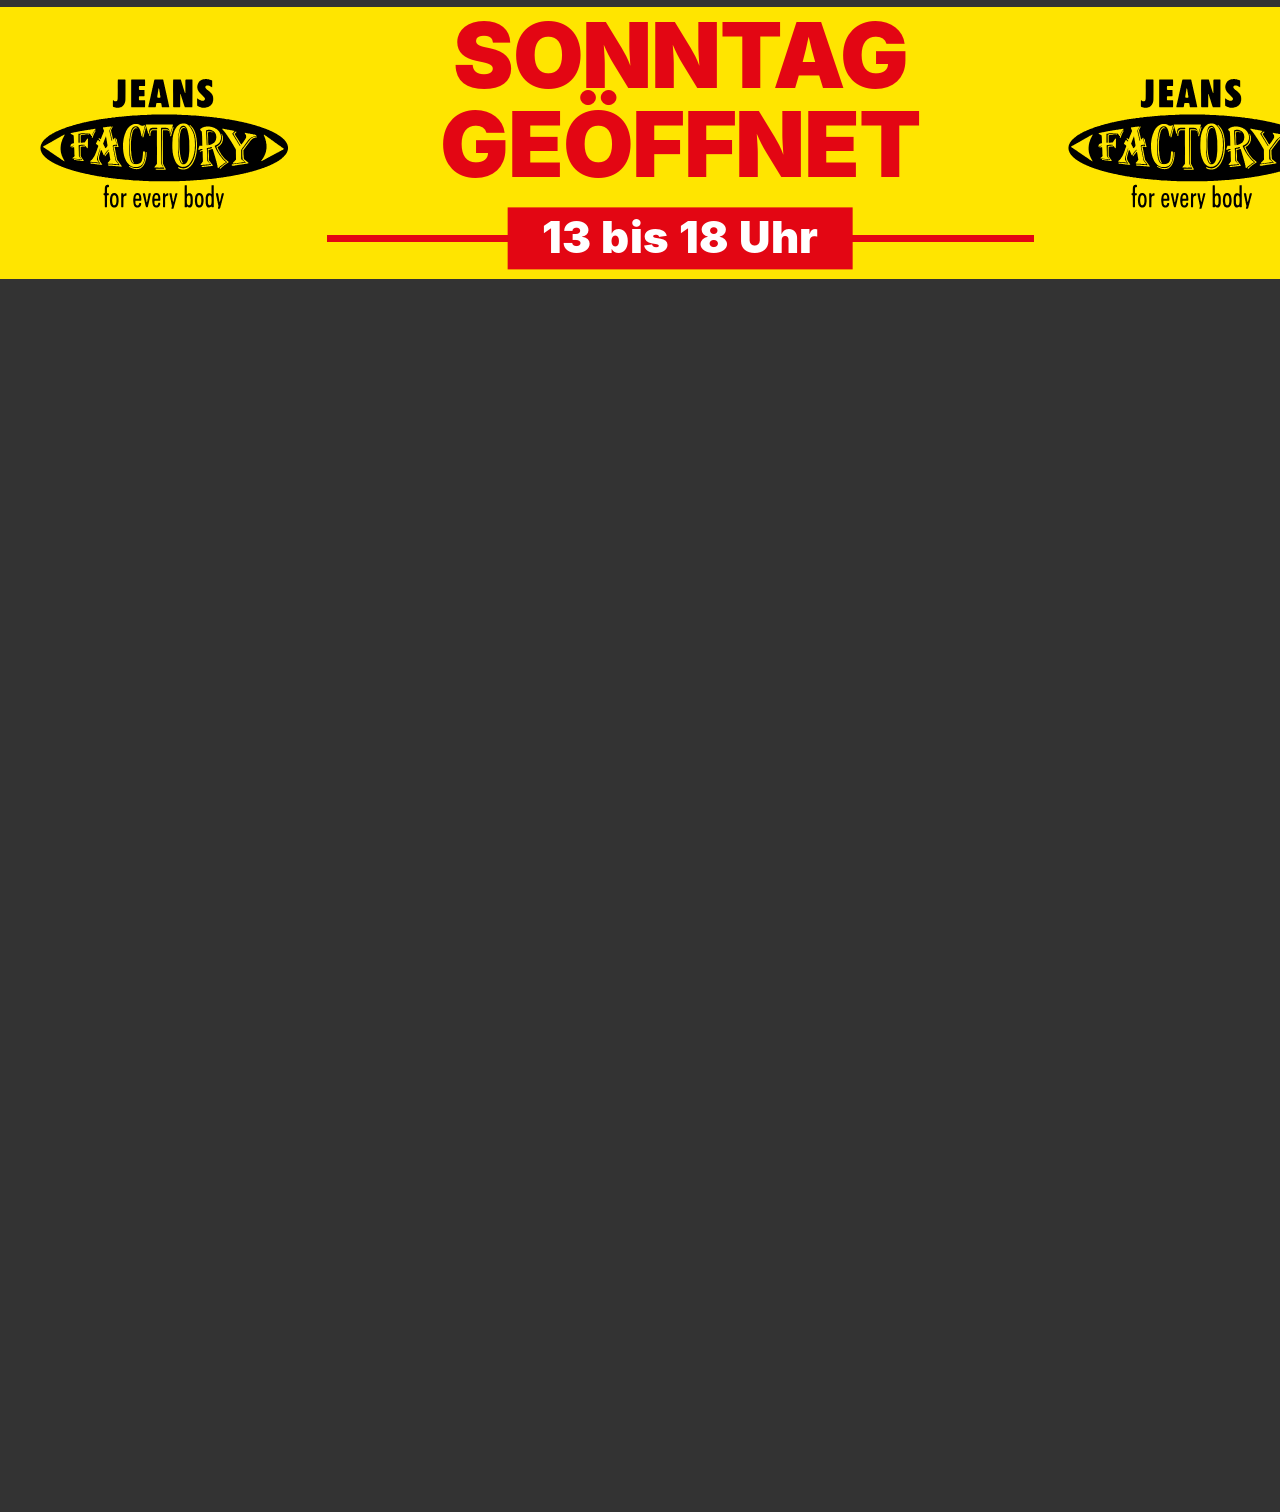
<file: print/banner-sonntag-geoeffnet.html>
<!DOCTYPE html>
<html lang="de">
<head>
<meta charset="UTF-8">
<title>Banner Sonntag geöffnet – 200 × 40 cm</title>
<style>
  @font-face {
    font-family: 'Inter Black';
    src: url('fonts/Inter-Black.otf') format('opentype');
    font-weight: 900;
    font-display: block;
  }

  /* Beschnittzugabe pro Seite; wird beim Rendern gesetzt (0 oder z. B. 20mm) */
  :root { --bleed: 0mm; }

  /* Seite 1 mm größer als der Inhalt (Rundungsschutz gegen eine zweite Seite); die MediaBox wird nachträglich exakt gesetzt */
  @page { size: calc(2000mm + 2 * var(--bleed) + 1mm) calc(400mm + 2 * var(--bleed) + 1mm); margin: 0; }
  html, body { margin: 0; padding: 0; overflow: hidden; }
  html { background: #FFE500; }
  body {
    width: calc(2000mm + 2 * var(--bleed));
    height: calc(400mm + 2 * var(--bleed));
    overflow: hidden;
    position: relative;
    background: #FFE500;
    -webkit-print-color-adjust: exact; print-color-adjust: exact;
    font-family: 'Inter Black', 'Inter', Arial, sans-serif;
    font-weight: 900;
  }

  /* Endformat 2000 × 400 mm, zentriert innerhalb der Beschnittzugabe */
  .banner {
    position: absolute;
    left: var(--bleed); top: var(--bleed);
    width: 2000mm; height: 400mm;
  }

  .logo {
    position: absolute;
    top: 50%; transform: translateY(-50%);
    width: 380mm;
  }
  .logo.left  { left: 55mm; }
  .logo.right { right: 55mm; }
  .logo svg { width: 100%; height: auto; display: block; }

  .headline {
    position: absolute;
    left: 0; right: 0; top: 6mm;
    text-align: center;
    color: #E30613;
    font-size: 134mm;
    line-height: 0.97;
    letter-spacing: -0.015em;
    text-transform: uppercase;
    white-space: nowrap;
  }

  .bar {
    /* nur zwischen den Logos */
    position: absolute;
    left: 480mm; right: 480mm; top: 340mm;
    height: 10mm;
    margin-top: -5mm;
    background: #E30613;
  }

  .time {
    position: absolute;
    left: 50%; top: 340mm;
    transform: translate(-50%, -50%);
    background: #E30613;
    color: #fff;
    font-size: 64mm;
    line-height: 1;
    padding: 12mm 50mm 14mm;
    white-space: nowrap;
    letter-spacing: 0.01em;
  }

  @media screen {
    html { background: #333 !important; }
    body { zoom: 0.18; margin: 40px auto; }
  }
</style>
</head>
<body>
<svg width="0" height="0" style="position:absolute">
  <defs><symbol id="logo" viewBox="0 0 4568 2452"><path fill="#000" d="M2375.3 2384.5C2373.9 2381.5 2373.8 2380.4 2374.8 2377.7C2375.5 2375.8 2376.0 2373.3 2376.0 2372.0C2376.0 2370.7 2376.9 2368.7 2378.0 2367.5C2379.1 2366.3 2380.4 2363.0 2381.0 2360.2C2381.5 2357.3 2382.4 2354.1 2383.0 2353.0C2384.7 2349.8 2384.2 2333.2 2382.0 2325.0C2380.9 2320.9 2380.0 2316.2 2380.0 2314.5C2380.0 2312.8 2379.1 2309.5 2378.0 2307.1C2376.9 2304.7 2376.0 2300.7 2376.0 2298.1C2375.9 2295.6 2375.3 2291.7 2374.5 2289.5C2373.7 2287.3 2372.8 2282.1 2372.4 2278.0C2372.0 2273.5 2371.0 2269.3 2369.9 2267.4C2368.8 2265.7 2368.0 2262.9 2368.0 2261.3C2368.0 2259.7 2367.1 2254.8 2366.0 2250.5C2364.9 2246.2 2364.0 2241.1 2364.0 2239.1C2364.0 2237.1 2363.1 2232.8 2362.1 2229.5C2360.2 2223.6 2358.7 2218.2 2357.0 2210.5C2356.5 2208.3 2356.1 2203.8 2356.0 2200.5C2356.0 2194.8 2354.0 2187.3 2349.9 2177.0C2348.7 2174.1 2348.0 2169.0 2347.7 2162.5C2347.4 2153.7 2346.9 2151.6 2344.0 2145.5C2341.2 2139.6 2340.6 2137.1 2340.2 2129.2C2339.5 2115.8 2339.3 2116.0 2358.5 2116.0L2373.6 2116.0L2376.8 2118.8C2379.8 2121.5 2380.0 2122.1 2380.0 2128.8C2380.0 2132.8 2380.7 2137.6 2381.5 2139.7C2382.3 2141.8 2383.4 2145.5 2383.9 2148.0C2384.4 2150.5 2385.5 2155.2 2386.4 2158.5C2387.2 2161.8 2388.0 2168.8 2388.0 2174.0C2388.0 2179.2 2388.5 2185.3 2389.1 2187.5C2389.7 2189.7 2390.8 2194.0 2391.5 2197.0C2392.2 2200.0 2393.5 2205.2 2394.4 2208.5C2395.3 2211.7 2396.0 2218.3 2396.0 2223.0C2396.0 2227.7 2396.5 2233.3 2397.1 2235.5C2397.6 2237.7 2398.7 2242.9 2399.4 2247.1C2400.9 2255.8 2406.7 2266.0 2410.1 2266.0C2413.6 2266.0 2416.0 2258.9 2416.0 2248.7C2416.0 2241.0 2416.5 2238.2 2420.0 2227.9C2422.9 2219.2 2424.0 2214.3 2424.0 2209.9C2424.0 2205.4 2425.1 2200.7 2428.0 2192.0C2431.0 2183.2 2432.0 2178.6 2432.0 2173.9C2432.0 2169.7 2432.7 2166.0 2434.0 2163.1C2435.1 2160.7 2436.0 2157.6 2436.0 2156.1C2436.0 2154.6 2436.9 2151.7 2438.0 2149.5C2439.1 2147.3 2440.0 2143.6 2440.0 2141.0C2440.0 2138.5 2440.4 2134.9 2440.9 2133.0C2443.8 2121.9 2445.0 2118.5 2446.6 2117.3C2447.9 2116.4 2452.6 2116.0 2463.1 2116.0L2477.9 2116.0L2480.0 2118.7C2481.2 2120.2 2481.8 2122.0 2481.4 2122.9C2481.1 2123.8 2480.4 2127.4 2480.0 2131.0C2479.6 2134.6 2478.5 2138.8 2477.6 2140.5C2476.7 2142.2 2476.0 2144.2 2476.0 2145.0C2476.0 2145.8 2475.1 2148.3 2474.0 2150.5C2472.8 2152.9 2472.1 2156.7 2472.0 2159.9C2472.0 2162.9 2471.2 2167.1 2470.1 2169.4C2466.5 2177.5 2464.7 2183.6 2464.1 2190.5C2463.7 2194.3 2462.7 2199.1 2461.8 2201.0C2457.7 2209.9 2456.0 2215.2 2456.0 2219.2C2456.0 2223.4 2453.3 2233.1 2450.2 2240.0C2449.3 2241.9 2448.3 2246.7 2448.0 2250.5C2447.6 2254.5 2445.9 2261.1 2444.1 2266.0C2442.3 2270.7 2440.4 2277.0 2440.0 2280.0C2439.5 2283.0 2438.4 2287.3 2437.6 2289.5C2436.8 2291.7 2436.1 2294.9 2436.0 2296.6C2436.0 2298.3 2435.1 2300.9 2434.0 2302.3C2432.7 2303.9 2432.0 2306.3 2432.0 2308.9C2432.0 2311.1 2431.1 2315.2 2430.0 2318.0C2428.9 2320.8 2428.0 2324.2 2428.0 2325.6C2428.0 2327.0 2427.1 2329.8 2426.0 2332.0C2424.9 2334.2 2424.0 2337.4 2424.0 2339.2C2423.9 2341.0 2423.1 2345.0 2422.0 2348.0C2420.9 2351.0 2420.0 2354.8 2420.0 2356.5C2420.0 2358.2 2419.1 2360.8 2418.0 2362.5C2416.9 2364.2 2416.0 2366.8 2416.0 2368.5C2416.0 2373.7 2411.4 2383.3 2407.8 2385.8C2404.8 2387.8 2403.4 2388.0 2390.8 2388.0L2377.0 2388.0L2375.3 2384.5ZM3199.9 2386.9C3196.2 2385.5 3195.4 2380.2 3198.0 2374.4C3199.2 2371.9 3200.0 2367.9 3200.0 2364.8C3200.0 2361.6 3200.6 2358.6 3201.5 2357.2C3202.4 2356.0 3203.9 2351.8 3204.9 2347.8C3206.7 2340.9 3206.7 2340.3 3205.0 2332.3C3204.1 2327.8 3202.7 2323.3 3201.9 2322.4C3201.0 2321.3 3200.3 2316.9 3199.9 2310.1C3199.3 2300.0 3198.2 2295.5 3193.9 2284.8C3192.6 2281.6 3192.0 2277.7 3192.0 2272.1C3192.0 2266.4 3191.4 2262.4 3190.0 2258.8C3188.9 2255.9 3188.0 2252.7 3188.0 2251.7C3188.0 2250.6 3187.1 2248.7 3186.0 2247.3C3184.4 2245.2 3184.0 2243.2 3184.0 2236.5C3184.0 2232.0 3183.4 2226.1 3182.6 2223.4C3181.8 2220.7 3180.9 2216.7 3180.5 2214.5C3180.1 2212.3 3179.0 2209.1 3177.9 2207.4C3176.6 2205.2 3176.0 2202.4 3176.0 2198.4C3176.0 2195.1 3175.5 2190.9 3175.0 2189.0C3174.4 2187.1 3173.5 2182.6 3172.9 2179.0C3172.4 2175.5 3171.0 2171.1 3169.9 2169.4C3168.7 2167.3 3168.0 2164.5 3168.0 2160.9C3168.0 2157.9 3167.1 2151.8 3166.0 2147.2C3164.9 2142.6 3164.0 2137.9 3164.0 2136.7C3164.0 2135.5 3163.1 2132.8 3162.0 2130.7C3159.6 2126.3 3159.4 2121.3 3161.6 2118.2C3163.1 2116.1 3163.7 2116.0 3179.6 2116.0C3194.7 2116.0 3196.2 2116.2 3198.0 2118.0C3199.3 2119.3 3200.0 2121.3 3200.0 2124.0C3200.0 2126.3 3200.9 2129.8 3202.0 2132.0C3203.1 2134.2 3204.0 2137.9 3204.0 2140.2C3204.0 2146.0 3207.7 2168.9 3210.1 2177.5C3211.1 2181.3 3212.0 2186.1 3212.0 2188.1C3212.0 2190.0 3212.9 2195.6 3214.0 2200.6C3215.1 2205.5 3216.0 2212.0 3216.0 2215.0C3216.0 2218.1 3216.9 2223.1 3218.0 2226.3C3219.1 2229.4 3220.0 2233.6 3220.0 2235.7C3220.0 2239.1 3221.3 2247.2 3223.9 2259.7C3224.9 2264.7 3226.5 2267.0 3229.0 2267.0C3231.0 2267.0 3232.0 2265.1 3232.0 2261.4C3232.0 2260.1 3232.9 2257.3 3234.0 2255.3C3235.1 2253.2 3236.0 2250.4 3236.0 2249.0C3236.0 2247.6 3236.9 2244.5 3238.0 2242.1C3239.1 2239.7 3240.0 2236.2 3240.0 2234.4C3240.0 2232.5 3240.9 2228.4 3242.0 2225.3C3243.2 2222.0 3244.0 2217.0 3244.0 2213.5C3244.0 2209.6 3244.6 2206.6 3245.6 2205.2C3247.8 2202.0 3252.0 2184.5 3252.0 2178.2C3252.0 2174.9 3252.7 2171.5 3254.0 2169.2C3256.7 2164.1 3260.0 2148.8 3260.0 2141.5C3260.0 2137.7 3260.6 2134.6 3261.5 2133.2C3262.4 2132.0 3263.7 2129.0 3264.4 2126.6C3265.2 2124.1 3266.7 2120.8 3267.9 2119.1L3270.1 2116.0L3286.0 2116.0C3300.8 2116.0 3302.0 2116.1 3303.0 2118.0C3303.8 2119.4 3303.6 2121.0 3302.4 2124.2C3301.5 2126.6 3300.4 2131.7 3300.0 2135.5C3299.2 2142.4 3296.1 2153.0 3293.4 2158.2C3292.6 2159.6 3292.0 2162.5 3292.0 2164.7C3292.0 2166.8 3291.1 2170.5 3290.0 2172.9C3288.9 2175.3 3288.0 2178.7 3288.0 2180.6C3288.0 2182.5 3287.1 2185.7 3286.0 2187.7C3284.9 2189.8 3284.0 2192.8 3284.0 2194.5C3283.9 2196.1 3283.1 2200.0 3282.0 2203.0C3280.9 2206.0 3280.1 2209.9 3280.0 2211.6C3280.0 2213.3 3279.1 2215.9 3278.0 2217.3C3276.9 2218.7 3276.0 2220.9 3276.0 2222.2C3276.0 2223.4 3275.1 2227.4 3274.0 2230.8C3272.9 2234.3 3272.0 2239.4 3272.0 2242.2C3272.0 2245.7 3271.4 2248.0 3270.0 2249.7C3268.9 2251.1 3268.0 2253.1 3268.0 2254.2C3268.0 2255.2 3267.1 2258.6 3266.0 2261.7C3264.9 2264.9 3264.0 2269.9 3264.0 2273.0C3264.0 2276.4 3263.4 2279.4 3262.4 2280.8C3259.7 2284.7 3256.0 2297.2 3256.0 2302.4C3256.0 2305.7 3255.3 2308.6 3254.0 2310.8C3252.9 2312.6 3252.0 2314.7 3252.0 2315.6C3252.0 2316.4 3251.2 2318.7 3250.1 2320.8C3248.9 2323.2 3248.1 2327.5 3247.8 2332.7C3247.5 2338.2 3246.8 2341.6 3245.8 2342.7C3244.9 2343.7 3243.9 2345.6 3243.5 2347.0C3243.1 2348.4 3242.1 2350.4 3241.4 2351.5C3240.5 2352.7 3240.0 2356.2 3240.0 2360.4C3240.0 2366.6 3239.5 2368.4 3235.9 2375.6C3230.0 2387.5 3230.2 2387.5 3215.1 2387.7C3208.2 2387.8 3201.3 2387.5 3199.9 2386.9ZM1347.5 2365.1C1344.2 2363.7 1340.5 2361.9 1339.3 2361.2C1338.1 2360.6 1336.3 2360.0 1335.2 2360.0C1334.2 2360.0 1332.5 2359.1 1331.5 2358.0C1330.5 2356.9 1329.1 2356.0 1328.4 2356.0C1326.8 2356.0 1313.2 2342.4 1311.8 2339.5C1311.3 2338.4 1309.4 2335.3 1307.5 2332.5C1305.6 2329.8 1304.0 2326.6 1304.0 2325.5C1303.9 2324.4 1303.3 2322.4 1302.5 2321.0C1301.7 2319.6 1301.1 2317.5 1301.0 2316.3C1301.0 2315.1 1299.9 2312.9 1298.5 2311.4C1296.7 2309.5 1296.0 2307.6 1296.0 2304.8C1296.0 2300.7 1291.6 2274.1 1289.9 2267.6C1288.1 2261.0 1288.4 2219.9 1290.2 2210.0C1291.1 2205.3 1292.2 2198.6 1292.5 2195.0C1292.9 2191.4 1293.8 2186.3 1294.6 2183.6C1295.4 2180.9 1296.0 2176.5 1296.0 2173.9C1296.0 2170.2 1296.9 2167.3 1300.0 2161.6C1302.2 2157.5 1304.0 2153.3 1304.0 2152.2C1304.0 2151.1 1304.8 2149.2 1305.9 2147.9C1306.9 2146.6 1309.2 2142.9 1311.0 2139.7C1312.8 2136.4 1316.7 2131.9 1319.8 2129.2C1322.8 2126.6 1326.5 2123.4 1328.0 2122.0C1333.6 2117.0 1335.4 2116.0 1339.5 2116.0C1341.7 2116.0 1344.5 2115.3 1345.8 2114.5C1351.1 2110.7 1375.4 2110.5 1383.9 2114.1C1386.3 2115.2 1389.9 2116.0 1391.9 2116.0C1394.8 2116.0 1396.3 2116.7 1398.6 2119.1C1400.2 2120.8 1402.8 2122.9 1404.5 2123.7C1407.7 2125.4 1419.9 2137.8 1420.0 2139.5C1420.0 2140.1 1421.8 2143.2 1424.0 2146.5C1426.2 2149.8 1428.0 2153.7 1428.0 2155.1C1428.0 2156.6 1428.9 2158.9 1430.0 2160.3C1431.1 2161.7 1432.0 2163.4 1432.0 2164.2C1432.0 2164.9 1432.9 2166.8 1434.0 2168.5C1435.4 2170.7 1436.0 2173.2 1436.0 2177.6C1436.0 2180.9 1436.9 2187.0 1437.9 2191.1C1440.3 2200.3 1442.5 2226.9 1442.5 2246.0C1442.4 2260.0 1441.8 2265.7 1438.4 2284.0C1437.5 2288.7 1436.4 2295.7 1436.0 2299.5C1435.5 2304.4 1434.2 2308.8 1431.6 2314.2C1429.6 2318.4 1428.0 2322.9 1428.0 2324.3C1428.0 2325.7 1427.6 2327.1 1427.1 2327.5C1425.8 2328.3 1420.3 2336.4 1419.6 2338.7C1418.1 2343.1 1398.8 2360.0 1395.1 2360.0C1394.0 2360.0 1391.6 2360.9 1389.8 2362.0C1388.0 2363.1 1385.8 2364.0 1385.0 2364.0C1384.2 2364.0 1381.8 2364.9 1379.7 2366.0C1376.6 2367.7 1374.2 2368.0 1364.8 2367.9C1354.9 2367.8 1352.7 2367.4 1347.5 2365.1ZM1753.5 2364.0C1749.7 2361.9 1745.3 2360.1 1743.8 2360.1C1741.2 2360.0 1733.4 2354.6 1727.4 2348.6C1724.4 2345.6 1716.0 2332.1 1716.0 2330.2C1716.0 2329.4 1714.8 2326.5 1709.4 2314.3C1708.6 2312.6 1708.0 2308.9 1708.0 2306.1C1708.0 2303.2 1707.4 2298.1 1706.6 2294.7C1705.0 2287.7 1703.6 2278.1 1701.4 2257.5C1699.8 2242.7 1700.2 2214.8 1702.1 2206.0C1704.8 2194.0 1708.0 2174.6 1708.0 2170.6C1708.0 2167.7 1708.9 2164.4 1710.5 2161.4C1711.9 2158.8 1713.0 2156.1 1713.0 2155.5C1713.0 2154.8 1713.7 2153.7 1714.5 2153.0C1715.3 2152.3 1716.0 2150.5 1716.0 2148.9C1716.0 2146.9 1718.2 2143.1 1723.1 2136.5C1727.1 2131.3 1730.6 2127.0 1730.9 2127.0C1731.2 2127.0 1734.2 2124.5 1737.5 2121.5C1742.5 2117.0 1744.1 2116.0 1747.1 2116.0C1749.1 2116.0 1752.9 2115.0 1755.6 2113.8C1759.7 2112.0 1762.5 2111.7 1773.5 2111.6C1785.2 2111.5 1786.9 2111.7 1790.8 2113.8C1793.1 2115.0 1796.8 2116.0 1799.0 2116.0C1806.0 2116.0 1821.5 2128.6 1826.4 2138.4C1828.0 2141.5 1829.7 2144.3 1830.2 2144.6C1831.5 2145.4 1835.0 2153.7 1835.0 2155.9C1835.0 2156.8 1836.1 2159.8 1837.4 2162.6C1839.3 2166.5 1839.9 2169.7 1840.3 2178.0C1840.6 2183.8 1841.6 2191.7 1842.4 2195.5C1843.5 2200.4 1844.0 2208.1 1844.0 2221.2C1844.0 2239.5 1843.9 2239.9 1841.6 2242.7C1838.6 2246.2 1840.2 2246.1 1787.4 2246.4C1757.6 2246.7 1744.7 2247.1 1743.1 2247.9C1741.9 2248.6 1740.4 2250.3 1739.8 2251.8C1738.6 2254.8 1738.7 2269.0 1739.9 2286.7C1740.7 2297.5 1741.1 2299.3 1744.4 2306.0C1746.4 2310.1 1748.0 2314.0 1748.0 2314.8C1748.0 2317.2 1759.1 2328.0 1761.6 2328.0C1762.9 2328.0 1765.8 2328.7 1768.0 2329.6C1772.3 2331.3 1775.0 2331.1 1784.0 2328.6C1787.4 2327.6 1790.1 2326.2 1791.0 2324.8C1791.8 2323.5 1794.1 2321.0 1796.1 2319.2C1798.8 2316.8 1799.9 2314.7 1800.4 2311.7C1800.8 2309.5 1801.5 2307.1 1802.0 2306.5C1802.4 2306.0 1803.7 2301.9 1804.9 2297.6C1806.0 2293.2 1807.8 2288.5 1808.8 2287.1C1810.7 2284.5 1810.9 2284.5 1824.6 2284.5C1842.0 2284.5 1841.2 2283.5 1840.0 2303.5C1839.2 2317.6 1837.9 2322.8 1833.5 2328.4C1832.7 2329.5 1832.0 2331.3 1832.0 2332.4C1832.0 2333.6 1830.4 2336.1 1828.5 2338.0C1826.6 2339.9 1825.0 2341.7 1825.0 2342.2C1825.0 2342.6 1822.6 2345.7 1819.6 2349.0C1814.6 2354.6 1806.7 2360.0 1803.6 2360.0C1802.9 2360.0 1801.1 2360.9 1799.7 2362.0C1798.3 2363.1 1796.3 2364.0 1795.2 2364.0C1794.1 2364.0 1792.4 2364.8 1791.4 2365.8C1789.9 2367.2 1787.4 2367.5 1775.1 2367.7L1760.5 2367.9L1753.5 2364.0ZM2098.0 2367.1C2096.1 2366.7 2091.6 2365.0 2088.1 2363.2C2084.6 2361.4 2080.8 2360.0 2079.7 2360.0C2078.0 2360.0 2072.5 2356.3 2064.7 2349.8C2061.4 2347.0 2057.4 2341.2 2054.1 2334.5C2052.8 2331.7 2051.0 2327.9 2050.0 2326.0C2049.1 2324.1 2048.0 2320.7 2047.6 2318.5C2047.2 2316.4 2046.2 2313.3 2045.4 2311.8C2044.6 2310.3 2044.0 2307.3 2044.0 2305.1C2044.0 2303.0 2043.1 2298.3 2042.0 2294.8C2040.9 2291.4 2040.0 2287.1 2040.0 2285.3C2040.0 2283.5 2039.1 2275.9 2037.9 2268.3C2036.0 2256.0 2035.9 2251.8 2036.5 2229.7C2036.9 2212.1 2037.5 2203.8 2038.6 2200.8C2039.3 2198.6 2040.0 2194.3 2040.0 2191.3C2040.0 2188.3 2040.7 2184.5 2041.6 2182.8C2042.4 2181.2 2043.5 2176.3 2043.9 2172.0C2044.7 2164.7 2048.5 2154.0 2051.0 2152.5C2051.6 2152.2 2052.0 2150.7 2052.0 2149.2C2052.0 2146.5 2061.4 2131.9 2066.2 2127.2C2072.3 2121.2 2080.3 2116.0 2083.6 2116.0C2085.4 2116.0 2088.8 2115.0 2091.0 2113.9C2094.6 2112.0 2096.8 2111.7 2109.3 2111.7C2121.9 2111.6 2124.1 2111.9 2128.4 2113.8C2131.1 2115.0 2135.0 2116.0 2137.1 2116.0C2140.2 2116.0 2141.6 2116.7 2144.1 2119.5C2145.9 2121.4 2147.8 2123.0 2148.4 2123.0C2150.7 2123.0 2159.7 2133.1 2162.5 2138.7C2164.1 2141.9 2166.0 2145.1 2166.7 2145.8C2167.4 2146.5 2168.0 2147.7 2168.0 2148.3C2168.1 2149.0 2168.9 2151.3 2170.0 2153.5C2171.1 2155.7 2171.9 2158.2 2172.0 2159.0C2172.0 2159.9 2172.8 2161.7 2173.7 2163.0C2175.0 2164.8 2175.6 2168.5 2176.1 2177.5C2176.4 2184.5 2177.3 2190.6 2178.1 2192.1C2179.0 2193.8 2179.5 2200.7 2179.8 2216.6L2180.2 2238.7L2177.4 2241.9C2174.5 2245.0 2174.5 2245.0 2160.0 2246.0C2145.3 2247.0 2086.8 2246.7 2084.0 2245.6C2081.4 2244.6 2076.9 2249.3 2076.0 2253.9C2075.6 2256.1 2075.5 2266.4 2075.7 2276.7C2076.1 2293.8 2076.4 2296.1 2078.7 2302.0C2080.1 2305.5 2081.8 2309.3 2082.5 2310.5C2083.2 2311.6 2084.0 2313.7 2084.4 2315.2C2085.2 2318.6 2093.4 2326.8 2096.8 2327.6C2098.3 2327.9 2101.9 2328.9 2104.8 2329.8C2109.2 2331.1 2110.8 2331.2 2114.3 2330.1C2116.6 2329.5 2120.1 2328.5 2122.0 2328.0C2125.5 2327.1 2136.0 2317.0 2136.0 2314.5C2136.0 2313.8 2136.9 2311.3 2137.9 2308.9C2138.9 2306.5 2140.1 2301.3 2140.5 2297.4C2141.1 2291.1 2141.6 2289.8 2144.4 2287.1L2147.5 2284.0L2160.3 2283.8C2177.2 2283.5 2176.6 2282.9 2176.3 2300.3C2176.2 2311.0 2175.8 2314.3 2174.2 2317.5C2173.2 2319.7 2171.3 2323.5 2170.1 2326.0C2169.0 2328.5 2168.0 2331.5 2168.0 2332.7C2168.0 2333.9 2167.5 2335.2 2167.0 2335.5C2166.4 2335.9 2164.9 2337.8 2163.6 2339.9C2161.1 2343.7 2151.3 2353.9 2146.1 2357.8C2144.5 2359.0 2141.9 2360.0 2140.3 2360.0C2138.8 2360.0 2136.4 2360.9 2135.0 2362.0C2133.6 2363.1 2131.9 2364.0 2131.2 2364.0C2130.5 2364.0 2128.2 2364.9 2126.0 2366.0C2122.8 2367.6 2120.3 2368.0 2111.8 2367.9C2106.1 2367.8 2099.9 2367.5 2098.0 2367.1ZM2682.4 2365.6C2680.2 2364.3 2677.2 2362.6 2675.9 2361.7C2674.6 2360.7 2672.7 2360.0 2671.6 2360.0C2670.4 2360.0 2666.7 2357.0 2662.8 2353.0C2659.1 2349.2 2655.6 2346.0 2655.2 2346.0C2653.4 2346.0 2648.7 2352.0 2648.1 2355.2C2647.6 2357.9 2646.6 2358.9 2642.6 2360.9C2637.9 2363.3 2637.3 2363.3 2629.8 2362.2C2624.6 2361.5 2621.1 2361.4 2619.4 2362.0C2614.6 2363.8 2613.4 2363.2 2611.2 2358.2C2609.3 2353.5 2609.2 2351.6 2609.4 2166.0C2609.5 1997.8 2609.7 1978.1 2611.1 1975.0L2612.6 1971.5L2629.1 1971.9C2638.2 1972.0 2646.1 1972.7 2646.8 1973.2C2647.7 1974.0 2648.0 1990.6 2648.0 2049.8L2648.0 2125.3L2650.6 2128.7C2652.0 2130.5 2653.6 2132.0 2654.1 2132.0C2654.7 2132.0 2659.0 2128.4 2663.6 2124.1C2670.3 2117.9 2672.9 2116.1 2675.8 2115.7C2677.8 2115.4 2681.3 2114.5 2683.5 2113.7C2689.7 2111.2 2706.0 2111.4 2710.8 2114.0C2712.8 2115.0 2715.7 2116.2 2717.2 2116.5C2720.2 2117.1 2733.9 2130.2 2736.4 2134.8C2740.7 2142.7 2744.0 2150.6 2744.0 2152.9C2744.0 2154.3 2744.9 2156.8 2746.0 2158.5C2747.2 2160.3 2748.0 2163.2 2748.0 2165.8C2748.0 2168.1 2748.7 2171.7 2749.6 2173.8C2752.8 2181.5 2754.4 2241.1 2752.3 2280.0C2751.1 2301.5 2749.4 2311.4 2745.5 2319.1C2744.7 2320.6 2744.0 2323.1 2744.0 2324.6C2744.0 2328.0 2739.6 2339.3 2736.6 2343.4C2732.6 2349.0 2721.7 2360.0 2720.1 2360.0C2719.2 2360.0 2715.8 2361.8 2712.5 2364.0L2706.5 2368.0L2696.5 2367.9C2688.1 2367.9 2685.9 2367.5 2682.4 2365.6ZM2849.7 2366.0C2848.3 2364.9 2846.5 2364.0 2845.7 2364.0C2844.9 2364.0 2843.1 2363.1 2841.7 2362.0C2840.3 2360.9 2837.9 2360.0 2836.3 2360.0C2834.7 2360.0 2832.1 2359.0 2830.6 2357.8C2825.7 2353.9 2812.5 2339.9 2811.7 2337.7C2811.3 2336.5 2810.6 2335.3 2810.2 2335.0C2807.6 2333.1 2804.0 2326.7 2803.9 2323.8C2803.9 2322.0 2802.6 2318.2 2800.9 2315.5C2796.5 2307.9 2796.0 2306.4 2796.0 2299.9C2796.0 2296.6 2795.4 2291.1 2794.6 2287.7C2790.2 2268.3 2789.5 2261.6 2789.5 2239.5C2789.6 2217.8 2790.9 2205.2 2794.9 2189.5C2795.5 2187.3 2796.0 2182.0 2796.0 2177.7C2796.0 2170.4 2796.3 2169.4 2800.0 2163.0C2802.2 2159.2 2804.0 2155.0 2804.0 2153.5C2804.0 2152.0 2805.7 2148.9 2808.0 2145.9C2810.2 2143.1 2812.0 2140.1 2812.0 2139.1C2812.0 2137.1 2825.7 2123.7 2832.4 2119.2C2835.5 2117.1 2838.3 2116.0 2840.7 2116.0C2842.7 2116.0 2845.7 2115.1 2847.6 2114.0C2850.5 2112.2 2852.6 2111.9 2865.2 2111.8C2877.8 2111.7 2880.1 2112.0 2884.4 2113.9C2887.1 2115.0 2890.7 2116.0 2892.5 2116.0C2894.3 2116.0 2896.9 2116.9 2898.3 2118.0C2899.7 2119.1 2901.3 2120.0 2901.8 2120.0C2902.3 2120.0 2903.0 2120.7 2903.3 2121.5C2903.7 2122.3 2905.5 2123.6 2907.4 2124.4C2909.3 2125.2 2911.1 2126.7 2911.4 2127.8C2911.8 2128.9 2913.6 2131.0 2915.5 2132.4C2917.3 2133.8 2919.2 2136.0 2919.6 2137.2C2920.0 2138.5 2922.0 2141.6 2924.1 2144.1C2926.4 2146.9 2928.0 2149.8 2928.0 2151.3C2928.0 2153.8 2931.0 2160.3 2934.3 2165.1C2935.4 2166.7 2936.0 2169.5 2936.0 2173.6C2936.0 2176.9 2936.7 2181.9 2937.5 2184.6C2938.4 2187.3 2939.5 2192.4 2940.0 2196.0C2940.5 2199.6 2941.6 2205.0 2942.5 2208.0C2944.6 2215.7 2944.7 2262.4 2942.6 2269.5C2941.8 2272.1 2940.8 2276.8 2940.5 2279.9C2940.1 2283.0 2939.0 2288.9 2937.9 2293.2C2936.9 2297.4 2936.0 2302.9 2936.0 2305.4C2936.0 2307.8 2935.5 2310.2 2934.9 2310.6C2934.3 2310.9 2933.0 2313.1 2932.0 2315.5C2931.0 2317.9 2929.7 2320.1 2929.1 2320.4C2928.5 2320.8 2928.0 2322.6 2927.9 2324.3C2927.9 2326.3 2926.6 2329.2 2924.4 2332.0C2922.6 2334.5 2920.5 2337.6 2919.9 2339.0C2917.7 2344.3 2899.9 2360.0 2896.0 2360.0C2894.8 2360.0 2892.7 2360.9 2891.3 2362.0C2889.9 2363.1 2887.5 2364.0 2886.0 2364.0C2884.5 2364.0 2882.1 2364.9 2880.7 2366.0C2878.5 2367.8 2876.7 2368.0 2865.2 2368.0C2853.8 2368.0 2852.0 2367.8 2849.7 2366.0ZM3026.0 2367.1C3022.2 2365.9 3017.5 2363.3 3016.1 2361.6C3015.3 2360.7 3013.7 2360.0 3012.4 2360.0C3009.5 2360.0 3001.8 2351.9 2998.3 2345.3C2996.9 2342.6 2995.1 2339.4 2994.2 2338.0C2990.2 2331.8 2988.1 2326.3 2988.0 2321.7C2988.0 2319.0 2987.2 2315.3 2986.0 2313.0C2984.9 2310.8 2984.0 2308.0 2984.0 2306.7C2984.0 2305.3 2983.2 2302.3 2982.2 2299.9C2980.7 2295.9 2980.5 2290.5 2980.5 2239.0C2980.5 2187.5 2980.7 2182.1 2982.2 2178.2C2983.2 2175.9 2984.0 2172.8 2984.0 2171.4C2984.0 2170.0 2984.9 2167.2 2985.9 2165.2C2987.0 2163.2 2988.3 2159.2 2988.8 2156.5C2990.4 2148.8 2992.4 2142.4 2993.8 2140.8C2994.4 2140.0 2996.2 2137.1 2997.6 2134.4C3000.7 2128.5 3012.2 2117.2 3015.8 2116.4C3017.3 2116.1 3020.9 2115.0 3023.8 2113.9C3031.3 2111.2 3044.2 2111.3 3050.1 2114.0C3052.5 2115.1 3055.7 2116.0 3057.3 2116.0C3059.1 2116.0 3061.7 2117.4 3064.8 2120.2C3072.9 2127.4 3073.4 2127.8 3076.2 2128.5C3078.3 2129.0 3079.5 2128.6 3081.4 2126.6L3084.0 2124.1L3084.0 2050.2C3084.0 1989.6 3084.2 1976.1 3085.4 1974.5C3087.2 1972.0 3095.5 1971.1 3109.8 1971.9C3119.5 1972.4 3121.4 1972.8 3122.6 1974.4C3123.8 1976.1 3124.0 2003.9 3124.0 2166.2L3124.0 2356.0L3121.2 2359.0L3118.5 2362.1L3106.0 2362.2C3091.6 2362.3 3086.8 2360.9 3084.8 2356.3C3081.8 2349.3 3077.0 2347.1 3073.4 2351.1C3071.0 2353.9 3059.0 2361.9 3055.0 2363.5C3054.2 2363.8 3051.8 2365.0 3049.8 2366.0C3046.9 2367.6 3044.2 2368.0 3037.3 2367.9C3032.5 2367.9 3027.4 2367.5 3026.0 2367.1ZM1490.5 2359.0L1488.0 2355.4L1488.0 2237.9L1488.0 2120.3L1490.3 2118.2C1492.5 2116.1 1493.6 2116.0 1507.2 2116.0C1524.3 2116.0 1525.0 2116.3 1525.0 2123.9C1525.0 2126.6 1525.5 2130.2 1526.1 2132.1C1527.5 2136.3 1531.8 2141.0 1534.1 2141.0C1535.6 2141.0 1540.0 2136.2 1540.0 2134.6C1540.0 2132.2 1551.5 2120.0 1553.7 2120.0C1554.3 2120.0 1555.7 2119.1 1557.0 2118.0C1558.3 2116.9 1560.7 2116.0 1562.4 2116.0C1564.1 2116.0 1566.5 2115.3 1567.7 2114.5C1568.9 2113.7 1571.9 2112.7 1574.4 2112.4C1578.7 2111.8 1579.0 2111.9 1580.1 2114.6C1580.8 2116.2 1581.4 2123.6 1581.5 2131.1C1581.7 2138.6 1582.1 2145.6 1582.4 2146.7C1582.8 2147.9 1582.2 2149.9 1580.7 2152.1L1578.4 2155.5L1568.8 2156.0C1561.6 2156.4 1558.7 2156.9 1557.3 2158.2C1556.2 2159.2 1554.7 2160.0 1553.8 2160.0C1553.0 2160.0 1551.5 2160.9 1550.5 2162.0C1549.5 2163.1 1547.9 2164.0 1546.8 2164.0C1542.7 2164.0 1534.5 2174.8 1530.4 2185.8L1527.9 2192.5L1527.3 2274.0C1527.0 2319.1 1526.3 2356.3 1525.8 2357.2C1523.9 2361.0 1519.4 2362.1 1505.9 2362.3L1493.0 2362.5L1490.5 2359.0ZM1929.2 2361.3C1925.3 2358.1 1920.0 2346.4 1920.0 2341.1C1920.0 2335.8 1916.2 2320.1 1913.7 2315.3C1912.7 2313.5 1912.0 2309.9 1912.0 2307.3C1912.0 2304.7 1911.1 2299.2 1910.0 2295.1C1908.9 2291.0 1908.0 2286.7 1908.0 2285.6C1908.0 2284.4 1907.1 2282.2 1906.0 2280.5C1904.9 2278.8 1904.0 2275.9 1904.0 2273.9C1904.0 2272.0 1903.3 2268.0 1902.4 2265.1C1901.6 2262.2 1900.5 2256.8 1900.0 2253.1C1899.6 2249.5 1898.0 2243.1 1896.5 2239.0C1895.0 2234.9 1893.2 2227.1 1892.4 2221.7C1891.6 2216.3 1890.3 2210.6 1889.5 2209.0C1888.7 2207.4 1888.0 2205.0 1888.0 2203.6C1888.0 2202.3 1887.1 2198.3 1886.0 2194.8C1884.9 2191.4 1884.0 2186.2 1884.0 2183.5C1884.0 2180.4 1883.2 2177.0 1882.0 2174.7C1880.9 2172.7 1880.0 2169.9 1880.0 2168.6C1880.0 2167.3 1879.1 2164.3 1878.0 2161.9C1876.7 2159.0 1876.0 2155.3 1876.0 2151.3C1876.0 2147.4 1875.3 2143.5 1874.1 2140.8C1873.0 2138.4 1871.1 2133.3 1869.9 2129.3L1867.6 2122.1L1869.6 2119.3L1871.7 2116.5L1887.1 2116.2C1895.6 2116.1 1903.4 2116.2 1904.6 2116.4C1906.1 2116.8 1907.3 2118.9 1909.3 2124.8C1910.8 2129.2 1912.0 2133.7 1912.0 2134.9C1912.0 2136.1 1912.9 2138.8 1914.0 2141.0C1915.6 2144.1 1916.0 2146.9 1916.0 2153.8C1916.0 2159.3 1916.6 2164.4 1917.5 2167.1C1918.4 2169.5 1919.4 2174.2 1919.7 2177.5C1920.0 2180.8 1921.1 2185.9 1922.2 2188.9C1923.2 2191.9 1924.0 2197.0 1924.0 2200.2C1924.0 2203.4 1924.7 2207.7 1925.5 2209.7C1926.3 2211.7 1927.3 2215.8 1927.6 2218.9C1928.0 2222.0 1928.9 2226.1 1929.7 2228.0C1930.5 2229.9 1931.4 2235.8 1931.7 2241.0C1932.2 2251.4 1936.3 2270.7 1938.5 2272.9C1939.6 2274.0 1940.2 2274.1 1941.4 2273.1C1942.9 2271.8 1947.4 2260.9 1948.6 2255.5C1948.9 2253.8 1949.8 2250.6 1950.6 2248.2C1951.4 2245.8 1952.0 2239.8 1952.0 2234.5C1952.0 2228.1 1952.6 2223.0 1953.9 2218.8C1954.9 2215.3 1956.7 2209.3 1957.9 2205.5C1959.4 2200.5 1960.0 2195.9 1960.0 2189.5C1960.0 2183.4 1960.6 2178.4 1961.9 2174.0C1966.1 2160.0 1968.0 2151.0 1968.0 2144.9C1968.0 2141.3 1968.9 2135.7 1970.0 2132.2C1971.1 2128.7 1972.0 2124.8 1972.0 2123.6C1972.0 2122.4 1973.3 2120.2 1974.8 2118.7C1977.6 2116.0 1977.7 2116.0 1992.8 2116.0C2006.7 2116.0 2008.2 2116.2 2010.0 2118.0C2011.2 2119.2 2012.0 2121.3 2012.0 2123.5C2012.0 2125.4 2011.1 2129.2 2010.0 2132.0C2008.9 2134.8 2008.0 2139.2 2008.0 2141.8C2008.0 2144.4 2007.1 2148.5 2006.0 2150.9C2004.9 2153.3 2004.0 2156.8 2004.0 2158.6C2004.0 2160.5 2003.1 2163.8 2002.0 2166.0C2000.6 2168.8 2000.0 2171.9 2000.0 2176.8C2000.0 2181.6 1999.6 2184.1 1998.6 2184.9C1997.8 2185.6 1996.8 2188.0 1996.5 2190.3C1996.1 2192.6 1994.9 2196.7 1993.9 2199.3C1992.8 2201.9 1992.0 2206.4 1992.0 2209.3C1992.0 2212.2 1991.1 2216.9 1990.0 2219.8C1988.9 2222.7 1988.0 2225.9 1988.0 2227.0C1988.0 2228.1 1987.1 2231.6 1986.0 2234.7C1984.9 2237.9 1984.0 2243.0 1984.0 2246.1C1984.0 2249.3 1983.2 2254.2 1982.1 2257.2C1977.2 2271.4 1976.0 2275.8 1976.0 2280.0C1976.0 2282.5 1975.3 2285.8 1974.4 2287.5C1973.5 2289.2 1972.6 2293.0 1972.3 2296.0C1972.0 2299.0 1970.9 2303.2 1969.9 2305.2C1968.8 2307.3 1968.0 2310.7 1968.0 2312.8C1968.0 2316.9 1964.4 2331.3 1961.6 2338.5C1960.8 2340.7 1960.1 2344.2 1960.0 2346.2C1960.0 2351.0 1955.3 2359.6 1952.0 2361.0C1950.6 2361.6 1946.3 2361.9 1942.5 2361.8C1938.6 2361.7 1934.6 2361.9 1933.4 2362.3C1932.0 2362.8 1930.6 2362.5 1929.2 2361.3ZM1202.5 2359.8C1200.6 2358.1 1199.7 2355.9 1199.0 2351.5C1198.4 2347.9 1198.0 2308.1 1198.0 2250.2C1198.1 2139.2 1199.1 2148.7 1187.9 2148.2C1182.6 2147.9 1181.0 2147.5 1178.8 2145.3C1176.1 2142.7 1176.0 2142.3 1176.0 2131.3C1176.0 2117.3 1176.8 2116.0 1185.8 2116.0C1190.7 2116.0 1192.0 2115.6 1194.0 2113.6C1195.2 2112.2 1196.6 2109.2 1197.1 2106.8C1197.5 2104.4 1197.9 2088.8 1198.0 2072.0C1198.0 2030.7 1199.4 2005.7 1202.0 2000.7C1203.1 1998.6 1204.0 1995.9 1204.0 1994.6C1204.0 1993.3 1204.9 1991.1 1206.0 1989.7C1207.1 1988.3 1208.0 1986.9 1208.0 1986.5C1208.0 1984.5 1220.9 1972.0 1223.0 1972.0C1223.9 1972.0 1225.7 1971.2 1227.0 1970.3C1228.4 1969.3 1231.7 1967.5 1234.3 1966.3C1240.1 1963.6 1250.3 1963.3 1256.5 1965.6C1258.7 1966.4 1261.8 1967.6 1263.5 1968.1C1265.2 1968.7 1267.7 1970.6 1269.2 1972.4C1271.7 1975.4 1271.9 1976.5 1272.3 1986.6C1272.7 1999.1 1272.0 2002.7 1268.5 2006.0C1266.0 2008.3 1265.9 2008.3 1263.1 2006.7C1261.5 2005.8 1259.3 2005.0 1258.1 2005.0C1252.5 2005.0 1240.0 2015.0 1240.0 2019.5C1240.0 2020.9 1239.3 2023.5 1238.4 2025.2C1237.0 2027.8 1236.9 2033.3 1237.2 2068.7L1237.5 2109.1L1241.4 2112.6L1245.2 2116.0L1255.5 2116.0C1263.8 2116.0 1266.0 2116.3 1267.1 2117.6C1268.3 2119.0 1268.9 2126.3 1269.2 2140.8C1269.2 2142.0 1268.5 2144.1 1267.6 2145.5C1266.0 2147.9 1265.6 2148.0 1254.5 2148.0C1241.7 2148.0 1240.0 2148.8 1238.0 2155.9C1237.4 2158.2 1237.0 2196.2 1237.0 2257.7C1237.0 2311.7 1236.7 2356.6 1236.4 2357.5C1235.1 2360.9 1230.6 2362.0 1217.6 2362.0C1206.1 2362.0 1204.9 2361.8 1202.5 2359.8ZM2230.8 2360.2C2229.3 2359.3 2227.7 2357.5 2227.1 2356.3C2225.8 2353.4 2225.7 2123.4 2227.0 2120.9C2229.5 2116.3 2230.5 2116.0 2244.8 2116.0C2258.2 2116.0 2258.4 2116.0 2261.2 2118.7C2263.8 2121.1 2264.0 2122.0 2264.0 2128.5C2264.0 2138.3 2267.4 2142.6 2271.9 2138.6C2274.5 2136.3 2279.3 2131.4 2282.4 2127.8C2284.0 2126.0 2287.8 2122.6 2290.8 2120.2C2295.1 2116.9 2297.1 2116.0 2300.2 2116.0C2302.6 2116.0 2305.1 2115.2 2306.6 2114.1C2308.4 2112.6 2310.0 2112.3 2313.3 2112.7C2315.6 2113.0 2318.1 2113.7 2318.8 2114.3C2319.7 2115.0 2320.0 2120.1 2320.0 2133.4C2320.0 2151.2 2319.9 2151.7 2317.7 2153.8C2315.7 2155.7 2314.2 2156.0 2307.3 2156.0C2299.1 2156.0 2298.7 2156.1 2284.5 2163.8C2281.3 2165.5 2272.0 2176.0 2272.0 2177.9C2272.0 2178.8 2271.1 2180.8 2270.0 2182.5C2268.9 2184.2 2268.0 2186.9 2268.0 2188.6C2268.0 2190.3 2267.1 2194.3 2266.0 2197.5C2264.1 2203.1 2264.0 2205.9 2264.0 2279.6C2264.0 2321.5 2263.7 2356.6 2263.4 2357.5C2262.1 2360.9 2257.6 2362.0 2245.3 2361.9C2236.3 2361.8 2232.9 2361.4 2230.8 2360.2ZM1375.1 2326.1C1376.4 2325.1 1378.5 2324.0 1379.7 2323.6C1381.5 2323.0 1386.6 2317.9 1389.8 2313.5C1392.9 2309.3 1396.0 2302.7 1396.0 2300.3C1396.0 2298.7 1396.7 2294.7 1397.6 2291.5C1402.9 2271.8 1403.1 2270.4 1403.6 2241.5C1404.1 2217.8 1403.9 2212.3 1402.5 2206.0C1401.6 2201.9 1400.5 2196.0 1399.9 2192.9C1399.4 2189.8 1398.3 2185.6 1397.5 2183.6C1396.7 2181.7 1396.0 2177.9 1396.0 2175.2C1396.0 2172.2 1395.4 2169.6 1394.2 2168.1C1387.2 2158.9 1382.3 2153.6 1379.5 2152.5C1377.8 2151.7 1375.8 2150.4 1375.0 2149.6C1374.1 2148.4 1371.7 2148.0 1365.3 2148.0C1356.9 2148.0 1356.7 2148.1 1352.1 2151.8C1349.6 2153.9 1346.7 2156.0 1345.8 2156.3C1344.8 2156.7 1344.0 2157.6 1344.0 2158.4C1344.0 2159.2 1342.9 2161.1 1341.6 2162.7C1337.9 2167.1 1336.0 2171.6 1336.0 2175.7C1336.0 2177.8 1335.3 2180.8 1334.4 2182.5C1333.5 2184.2 1332.1 2190.7 1331.3 2197.0C1330.5 2203.3 1329.5 2211.7 1329.0 2215.5C1327.5 2226.8 1327.8 2256.7 1329.5 2266.1C1330.3 2270.7 1331.2 2277.7 1331.5 2281.5C1331.9 2285.3 1333.0 2291.1 1334.1 2294.3C1335.1 2297.4 1336.0 2300.7 1336.0 2301.5C1336.0 2303.8 1339.5 2310.2 1341.9 2312.4C1343.1 2313.5 1344.0 2315.3 1344.0 2316.5C1344.0 2318.6 1346.8 2321.2 1354.0 2325.7C1358.8 2328.7 1371.5 2329.0 1375.1 2326.1ZM2691.5 2325.8C2692.0 2325.1 2695.1 2322.3 2698.2 2319.7C2702.1 2316.4 2704.0 2314.1 2704.0 2312.6C2704.0 2311.3 2704.9 2309.5 2706.0 2308.5C2707.1 2307.5 2708.0 2306.2 2708.0 2305.7C2708.0 2305.1 2708.8 2303.8 2709.8 2302.7C2711.2 2301.1 2711.6 2297.9 2712.1 2282.1C2712.5 2271.9 2713.3 2254.7 2713.9 2244.0C2714.7 2230.0 2714.7 2223.1 2714.0 2219.5C2713.4 2216.8 2712.5 2207.1 2712.0 2198.0C2710.9 2176.7 2709.3 2171.7 2700.2 2160.2C2698.4 2157.9 2696.1 2156.0 2695.2 2156.0C2694.4 2156.0 2692.6 2155.0 2691.3 2153.8C2689.2 2151.8 2687.9 2151.6 2680.9 2151.7C2674.6 2151.8 2672.5 2152.3 2670.4 2153.9C2668.9 2155.1 2666.9 2156.0 2665.9 2156.0C2664.9 2156.0 2663.3 2157.2 2662.3 2158.6C2661.3 2160.0 2659.6 2162.3 2658.5 2163.8C2655.5 2167.7 2652.3 2176.7 2651.7 2182.6C2651.4 2185.4 2650.4 2190.0 2649.5 2192.7C2648.1 2197.0 2647.9 2203.2 2648.3 2243.1C2648.6 2285.6 2648.8 2289.0 2650.7 2295.8C2651.9 2299.9 2653.6 2304.0 2654.4 2304.9C2655.3 2305.9 2656.0 2307.8 2656.0 2309.3C2656.0 2313.4 2663.4 2321.3 2671.4 2325.8C2674.9 2327.7 2676.5 2328.0 2683.0 2327.6C2687.4 2327.3 2690.9 2326.6 2691.5 2325.8ZM2879.0 2324.8C2881.3 2323.0 2884.3 2320.9 2885.6 2320.2C2886.9 2319.5 2888.0 2318.3 2888.0 2317.6C2888.0 2316.9 2889.8 2313.9 2892.0 2311.0C2894.9 2307.1 2896.0 2304.7 2896.0 2302.1C2896.0 2300.1 2896.8 2295.8 2897.9 2292.5C2903.9 2273.8 2903.5 2277.1 2903.5 2239.5C2903.5 2202.3 2903.0 2197.8 2897.9 2183.2C2896.8 2180.2 2896.0 2175.9 2896.0 2173.6C2896.0 2170.2 2895.4 2168.8 2892.9 2166.4C2891.2 2164.8 2889.1 2162.2 2888.3 2160.6C2886.6 2157.4 2882.6 2153.7 2877.1 2150.3C2871.9 2147.0 2860.0 2147.0 2856.0 2150.2C2854.5 2151.5 2852.2 2153.2 2850.9 2154.0C2847.3 2156.3 2840.0 2164.3 2840.0 2166.0C2840.0 2166.8 2839.1 2168.8 2838.0 2170.5C2836.9 2172.2 2836.0 2175.2 2836.0 2177.2C2836.0 2179.2 2835.3 2183.5 2834.5 2186.7C2829.6 2205.0 2827.7 2242.4 2830.4 2264.6C2831.4 2272.3 2833.0 2282.2 2834.1 2286.8C2835.1 2291.3 2836.0 2296.6 2836.0 2298.5C2836.0 2301.7 2839.5 2309.6 2842.4 2313.0C2843.2 2313.8 2844.1 2315.5 2844.4 2316.8C2844.8 2318.0 2845.5 2319.0 2846.0 2319.0C2846.4 2319.0 2849.2 2321.0 2852.2 2323.4L2857.5 2327.9L2866.1 2327.9C2874.3 2328.0 2874.9 2327.8 2879.0 2324.8ZM3058.6 2326.5C3063.2 2324.6 3072.0 2318.9 3072.0 2317.8C3072.0 2317.4 3073.6 2314.7 3075.6 2312.0C3080.6 2305.0 3082.5 2297.0 3084.3 2274.5C3086.7 2244.4 3085.2 2195.9 3081.5 2182.0C3080.7 2179.0 3080.0 2175.2 3080.0 2173.6C3080.0 2171.6 3078.7 2169.1 3076.2 2166.1C3074.1 2163.6 3071.8 2160.5 3071.2 2159.3C3070.5 2158.1 3069.0 2156.8 3067.8 2156.5C3066.5 2156.1 3064.5 2154.8 3063.2 2153.6C3061.2 2151.8 3059.6 2151.5 3053.0 2151.5C3046.4 2151.5 3044.7 2151.9 3042.1 2153.8C3040.5 2155.0 3038.4 2156.0 3037.6 2156.0C3035.8 2156.0 3028.0 2165.2 3028.0 2167.4C3028.0 2168.4 3027.1 2170.8 3026.1 2172.8C3020.5 2183.7 3020.5 2183.4 3020.5 2239.0C3020.5 2285.7 3020.7 2290.9 3022.3 2294.9C3023.2 2297.3 3024.0 2300.1 3024.0 2301.2C3024.0 2302.3 3024.9 2304.3 3026.0 2305.7C3027.1 2307.1 3028.0 2309.2 3028.0 2310.3C3028.0 2313.0 3032.8 2320.0 3034.6 2320.0C3035.4 2320.0 3037.7 2321.5 3039.7 2323.4C3041.8 2325.2 3044.2 2327.0 3045.0 2327.3C3047.9 2328.4 3055.1 2328.0 3058.6 2326.5ZM1802.7 2209.4C1804.8 2207.8 1806.9 2206.1 1807.3 2205.5C1808.3 2204.2 1807.1 2185.0 1805.8 2182.6C1805.2 2181.6 1804.4 2178.4 1804.0 2175.6C1802.5 2166.6 1799.7 2160.6 1793.9 2154.3C1788.6 2148.4 1788.4 2148.3 1780.7 2147.1C1775.0 2146.2 1771.6 2146.1 1768.2 2146.9C1765.6 2147.5 1762.3 2148.2 1760.9 2148.5C1757.7 2149.1 1748.0 2158.1 1748.0 2160.5C1748.0 2161.4 1746.9 2164.0 1745.6 2166.3C1741.2 2174.0 1740.0 2179.7 1739.8 2194.2C1739.5 2207.5 1739.6 2207.9 1742.0 2210.5L1744.5 2213.1L1771.7 2212.7L1798.9 2212.2L1802.7 2209.4ZM2139.3 2209.5C2141.3 2207.8 2143.2 2205.5 2143.6 2204.2C2143.9 2203.0 2143.3 2196.7 2142.1 2190.2C2141.0 2183.7 2140.0 2176.6 2140.0 2174.3C2140.0 2168.8 2136.0 2160.5 2130.3 2154.1C2124.9 2148.2 2121.8 2147.1 2110.0 2147.1C2097.9 2147.1 2094.3 2148.2 2089.8 2153.1C2087.6 2155.5 2084.9 2159.3 2083.9 2161.5C2082.9 2163.7 2081.6 2166.2 2081.2 2167.0C2076.9 2174.4 2076.1 2177.8 2075.6 2190.2C2075.3 2197.2 2075.5 2204.4 2076.1 2206.2C2077.9 2212.7 2078.4 2212.8 2108.5 2212.6L2135.7 2212.5L2139.3 2209.5ZM2032.0 1902.9C2023.5 1902.5 2011.1 1901.7 2004.5 1901.1C1997.9 1900.6 1986.4 1900.1 1979.0 1900.1C1971.6 1900.0 1959.0 1899.2 1951.0 1898.4C1940.9 1897.3 1919.8 1896.6 1882.0 1896.0C1842.3 1895.5 1824.0 1894.9 1814.5 1893.7C1807.3 1892.8 1795.2 1891.6 1787.5 1890.9C1779.8 1890.3 1770.1 1889.4 1766.0 1889.0C1761.9 1888.5 1749.5 1888.1 1738.5 1888.1C1727.5 1888.0 1711.8 1887.3 1703.5 1886.5C1695.2 1885.6 1681.3 1884.5 1672.5 1884.0C1663.7 1883.5 1654.9 1882.5 1653.0 1881.9C1651.1 1881.3 1640.0 1880.4 1628.5 1880.0C1617.0 1879.5 1601.2 1878.4 1593.5 1877.6C1585.8 1876.8 1574.5 1875.9 1568.4 1875.5C1562.3 1875.2 1554.9 1874.3 1551.9 1873.5C1548.9 1872.7 1543.3 1872.0 1539.4 1872.0C1535.5 1872.0 1525.6 1871.1 1517.5 1870.0C1509.4 1868.9 1497.9 1868.0 1491.9 1868.0C1485.7 1868.0 1478.7 1867.4 1475.3 1866.5C1472.1 1865.7 1463.0 1864.4 1455.0 1863.5C1447.0 1862.7 1437.3 1861.6 1433.5 1861.1C1429.7 1860.5 1421.2 1860.1 1414.6 1860.1C1406.8 1860.0 1399.8 1859.3 1394.1 1858.1C1377.5 1854.4 1364.4 1852.7 1347.0 1852.1C1336.7 1851.7 1328.6 1850.9 1327.3 1850.2C1326.1 1849.6 1320.5 1848.3 1314.8 1847.5C1309.2 1846.7 1302.7 1845.6 1300.5 1845.0C1298.3 1844.5 1291.8 1844.0 1286.0 1844.0C1280.2 1844.0 1272.3 1843.3 1268.5 1842.4C1264.7 1841.6 1258.8 1840.5 1255.5 1840.0C1252.2 1839.5 1247.0 1838.4 1244.0 1837.5C1240.4 1836.5 1234.1 1836.0 1225.3 1836.0C1214.4 1836.0 1211.2 1835.6 1207.0 1834.0C1204.2 1832.9 1200.6 1832.0 1198.9 1832.0C1197.3 1832.0 1194.3 1831.3 1192.2 1830.4C1189.6 1829.2 1184.0 1828.5 1173.0 1828.0C1163.8 1827.6 1155.3 1826.7 1152.0 1825.8C1134.3 1820.6 1130.8 1820.0 1120.5 1820.0C1113.1 1820.0 1108.2 1819.4 1103.8 1818.1C1091.3 1814.4 1083.4 1812.6 1075.5 1812.0C1064.4 1811.0 1048.6 1808.3 1041.5 1806.1C1038.2 1805.0 1032.1 1803.9 1028.0 1803.6C1018.3 1802.8 1005.1 1800.3 997.5 1797.9C994.2 1796.8 990.4 1796.0 989.1 1796.0C987.8 1796.0 984.1 1795.3 980.9 1794.5C977.7 1793.6 971.5 1792.6 967.3 1792.1C963.0 1791.6 956.6 1790.4 953.0 1789.5C935.3 1784.9 930.8 1784.0 925.1 1784.0C921.5 1784.0 917.7 1783.4 915.9 1782.5C910.9 1779.8 894.3 1776.0 888.0 1776.0C884.6 1776.0 880.3 1775.3 878.2 1774.4C871.5 1771.6 855.7 1768.0 849.7 1768.0C845.9 1768.0 842.6 1767.3 840.0 1766.0C837.8 1764.9 835.4 1764.0 834.5 1764.0C833.6 1764.0 831.8 1763.2 830.3 1762.3C828.5 1761.1 824.9 1760.5 818.1 1760.2C810.7 1759.8 808.0 1759.3 806.1 1757.9C804.8 1756.8 802.6 1756.0 801.1 1756.0C799.7 1756.0 796.5 1755.1 794.1 1754.0C791.4 1752.7 787.6 1752.0 783.9 1752.0C780.4 1752.0 775.9 1751.2 772.8 1750.0C769.9 1748.9 766.8 1748.0 766.0 1748.0C765.2 1748.0 762.8 1747.1 760.7 1746.0C758.1 1744.6 755.1 1744.0 750.3 1744.0C745.7 1744.0 742.1 1743.3 739.1 1742.0C736.7 1740.9 734.0 1740.0 733.1 1740.0C732.2 1740.0 730.1 1739.1 728.5 1738.0C726.5 1736.6 723.8 1736.0 720.2 1736.0C715.0 1736.0 698.7 1731.1 696.5 1728.9C696.0 1728.4 693.9 1728.0 691.8 1728.0C689.8 1728.0 685.8 1727.1 683.0 1726.0C680.2 1724.9 676.9 1724.0 675.7 1724.0C674.5 1724.0 671.3 1723.1 668.5 1722.1C662.9 1719.9 651.4 1717.0 645.8 1716.3C643.8 1716.0 641.4 1714.9 640.4 1713.9C639.4 1712.8 637.3 1712.0 635.6 1712.0C633.9 1711.9 630.7 1711.1 628.5 1710.0C626.3 1708.9 623.0 1708.1 621.2 1708.0C619.5 1708.0 616.3 1707.1 614.3 1706.0C612.2 1704.9 610.0 1704.0 609.4 1704.0C608.7 1704.0 606.3 1703.1 603.9 1702.0C601.5 1700.9 597.5 1700.0 595.0 1700.0C592.5 1700.0 589.6 1699.4 588.5 1698.6C584.4 1695.8 573.2 1692.0 568.9 1692.0C566.2 1692.0 563.4 1691.2 561.5 1690.0C559.9 1688.9 557.9 1688.0 557.2 1688.0C556.4 1688.0 554.7 1687.1 553.3 1686.0C551.5 1684.6 549.2 1684.0 545.5 1684.0C541.8 1684.0 539.5 1683.4 537.7 1682.0C536.3 1680.9 534.7 1680.0 534.1 1680.0C533.4 1680.0 531.2 1679.1 529.0 1678.0C526.8 1676.9 523.7 1676.0 522.0 1676.0C520.3 1676.0 515.2 1674.2 510.8 1672.0C505.1 1669.2 501.3 1668.0 498.3 1668.0C495.3 1668.0 491.9 1666.8 486.5 1664.0C482.1 1661.7 477.5 1660.0 475.6 1660.0C473.8 1660.0 471.1 1659.1 469.7 1658.0C468.3 1656.9 466.6 1656.0 465.8 1656.0C465.1 1656.0 463.1 1655.1 461.5 1654.0C459.9 1652.9 457.4 1652.0 456.0 1652.0C454.6 1652.0 452.1 1651.1 450.5 1650.0C448.9 1648.9 446.5 1648.0 445.4 1648.0C444.2 1648.0 442.1 1647.1 440.7 1646.0C439.3 1644.9 437.0 1644.0 435.5 1644.0C434.0 1644.0 431.1 1643.2 429.1 1642.2C427.1 1641.2 423.2 1639.3 420.5 1638.0C417.8 1636.8 413.8 1634.9 411.8 1633.9C409.8 1632.8 407.0 1632.0 405.5 1632.0C404.1 1632.0 402.2 1631.1 401.3 1630.0C400.3 1628.9 399.1 1628.0 398.5 1628.0C398.0 1627.9 395.7 1627.1 393.5 1626.0C391.3 1624.9 388.3 1624.1 386.9 1624.0C385.5 1624.0 383.5 1623.1 382.5 1622.0C381.5 1620.9 379.7 1620.0 378.5 1620.0C377.3 1620.0 375.5 1619.1 374.5 1618.0C373.5 1616.9 371.5 1616.0 370.0 1616.0C368.5 1616.0 366.3 1615.1 365.0 1614.0C363.7 1612.9 362.3 1612.0 361.8 1612.0C361.2 1612.0 359.7 1611.1 358.3 1610.0C356.9 1608.9 354.9 1608.0 353.8 1608.0C352.7 1608.0 348.8 1606.2 345.0 1604.0C341.2 1601.8 337.0 1600.0 335.6 1600.0C333.3 1600.0 324.8 1595.1 323.5 1592.9C323.1 1592.4 321.6 1592.0 320.0 1592.0C318.2 1592.0 314.8 1590.4 311.3 1588.0C308.1 1585.8 304.6 1584.0 303.4 1584.0C302.3 1584.0 298.9 1582.2 296.0 1580.0C293.1 1577.8 290.1 1576.0 289.4 1576.0C287.5 1576.0 278.4 1571.2 277.0 1569.5C276.3 1568.7 275.1 1568.0 274.3 1568.0C273.5 1568.0 271.7 1567.1 270.3 1566.0C268.9 1564.9 267.1 1564.0 266.4 1564.0C265.7 1564.0 264.6 1563.1 264.0 1562.0C263.4 1560.9 262.0 1560.0 260.9 1560.0C259.7 1560.0 257.7 1559.1 256.3 1558.0C254.9 1556.9 253.2 1556.0 252.5 1556.0C251.9 1556.0 250.5 1555.1 249.5 1554.0C248.5 1552.9 247.2 1552.0 246.5 1552.0C245.8 1552.0 244.5 1551.1 243.5 1550.0C242.5 1548.9 241.2 1548.0 240.5 1548.0C239.8 1548.0 238.5 1547.1 237.5 1546.0C236.5 1544.9 235.2 1544.0 234.5 1544.0C233.8 1544.0 232.3 1543.1 231.0 1542.0C229.7 1540.9 228.3 1540.0 227.7 1540.0C227.2 1540.0 225.5 1539.0 224.0 1537.8C218.2 1533.1 216.6 1532.0 215.5 1532.0C214.8 1532.0 213.5 1531.1 212.5 1530.0C211.5 1528.9 210.2 1528.0 209.5 1528.0C208.8 1528.0 207.5 1527.1 206.5 1526.0C205.5 1524.9 204.1 1524.0 203.3 1524.0C202.6 1524.0 200.3 1522.2 198.1 1520.0C196.0 1517.8 193.9 1516.0 193.4 1516.0C193.0 1516.0 190.5 1514.2 187.9 1512.0C185.3 1509.8 182.8 1508.0 182.5 1508.0C182.1 1508.0 179.6 1506.2 177.0 1504.0C174.4 1501.8 171.8 1500.0 171.4 1500.0C170.9 1500.0 166.9 1496.5 162.5 1492.4C158.1 1488.2 151.2 1481.8 147.1 1478.2C138.4 1470.3 128.0 1459.6 118.1 1448.3C114.1 1443.8 110.2 1439.9 109.4 1439.6C108.6 1439.3 108.0 1438.5 108.0 1437.7C108.0 1437.0 107.0 1435.0 105.8 1433.3C104.5 1431.6 102.8 1429.2 102.0 1428.0C101.2 1426.8 98.6 1423.3 96.2 1420.3C93.9 1417.2 92.0 1414.0 92.0 1413.0C92.0 1412.0 90.2 1408.9 88.0 1406.1C85.8 1403.3 84.0 1400.4 84.0 1399.7C84.0 1398.9 83.1 1397.1 82.0 1395.7C80.9 1394.3 80.0 1392.6 80.0 1391.8C80.0 1391.1 79.1 1389.2 78.0 1387.5C76.9 1385.8 76.0 1383.6 76.0 1382.5C76.0 1381.3 74.2 1376.7 72.0 1372.2C69.8 1367.8 68.0 1362.8 68.0 1361.3C68.0 1359.8 67.1 1356.5 66.0 1354.1C64.8 1351.6 64.0 1347.6 64.0 1344.6C64.0 1341.8 63.3 1335.5 62.5 1330.5C60.8 1320.3 60.6 1307.4 62.0 1301.5C62.5 1299.3 63.2 1293.2 63.6 1288.0C64.0 1282.8 64.9 1276.9 65.8 1275.0C66.6 1273.1 67.6 1269.2 68.0 1266.5C68.4 1263.7 70.4 1258.1 72.4 1254.1C74.4 1250.1 76.0 1246.2 76.0 1245.4C76.0 1244.0 79.7 1236.7 82.3 1232.9C83.3 1231.6 84.0 1229.4 84.0 1227.9C84.0 1226.2 84.9 1224.7 86.3 1223.7C87.6 1222.9 89.5 1220.3 90.5 1217.9C91.5 1215.5 94.1 1211.3 96.2 1208.6C98.3 1205.9 100.0 1203.3 100.0 1202.8C100.0 1202.3 101.6 1199.9 103.5 1197.6C105.4 1195.3 107.3 1192.5 107.7 1191.3C108.6 1189.0 121.7 1174.4 129.3 1167.1C132.0 1164.6 134.9 1161.3 135.7 1159.7C136.5 1158.2 137.9 1156.6 138.9 1156.2C140.6 1155.6 154.8 1143.0 165.9 1132.2C168.3 1129.9 170.4 1128.0 170.7 1128.0C171.3 1128.0 176.9 1123.9 184.5 1118.0C188.3 1114.9 193.4 1111.2 195.7 1109.6C198.0 1108.1 200.1 1106.2 200.4 1105.4C200.7 1104.6 201.6 1104.0 202.4 1104.0C203.2 1104.0 206.0 1102.3 208.7 1100.2C211.3 1098.2 214.6 1095.9 216.0 1095.2C220.9 1092.7 223.3 1091.2 224.0 1090.0C224.7 1088.8 225.6 1088.3 232.1 1084.6C234.0 1083.6 235.9 1082.1 236.3 1081.4C236.7 1080.6 237.6 1080.0 238.3 1080.0C239.0 1080.0 242.0 1078.4 245.0 1076.4C248.0 1074.4 253.2 1071.4 256.5 1069.7C259.8 1068.0 263.1 1066.0 263.8 1065.3C264.5 1064.6 265.7 1064.0 266.4 1064.0C267.1 1064.0 268.5 1063.1 269.5 1062.0C270.5 1060.9 272.1 1060.0 273.0 1060.0C274.0 1060.0 275.8 1059.2 277.1 1058.1C278.4 1057.1 280.5 1056.0 281.7 1055.6C282.8 1055.2 284.4 1054.3 285.0 1053.5C285.7 1052.7 287.1 1052.0 288.1 1052.0C289.2 1052.0 292.2 1050.4 294.9 1048.5C297.5 1046.6 301.1 1044.7 302.8 1044.4C304.5 1044.0 306.7 1042.9 307.6 1041.9C308.5 1040.8 309.7 1040.0 310.2 1040.0C310.8 1040.0 312.3 1039.1 313.7 1038.0C315.1 1036.9 317.1 1036.0 318.1 1036.0C319.9 1036.0 328.4 1030.7 329.5 1028.9C329.9 1028.4 331.6 1028.0 333.5 1028.0C335.4 1028.0 337.1 1027.6 337.5 1027.1C338.4 1025.5 350.2 1020.0 352.6 1020.0C354.8 1020.0 363.3 1015.0 364.5 1012.9C364.9 1012.4 366.6 1012.0 368.5 1012.0C371.6 1012.0 380.0 1007.5 381.5 1004.9C381.9 1004.4 383.5 1004.0 385.1 1004.0C386.7 1004.0 389.8 1003.1 392.0 1002.0C394.2 1000.9 396.5 1000.0 397.3 1000.0C398.1 1000.0 399.5 999.1 400.5 998.0C401.5 996.9 403.4 996.0 404.8 996.0C406.1 996.0 410.9 994.3 415.3 992.2C430.5 985.0 433.0 984.0 435.3 984.0C436.5 984.0 438.9 983.1 440.5 982.0C442.1 980.9 444.4 980.0 445.5 980.0C446.6 980.0 448.9 979.1 450.5 978.0C452.1 976.9 454.4 976.0 455.6 976.0C457.9 976.0 469.6 970.4 470.5 968.9C470.9 968.4 473.5 968.0 476.4 968.0C480.9 968.0 482.5 967.4 487.4 964.0C492.1 960.7 493.9 960.0 497.8 960.0C500.6 960.0 503.5 959.3 504.9 958.3C510.7 954.3 516.3 952.0 520.4 952.0C524.5 952.0 536.1 947.2 537.5 944.9C537.9 944.4 540.3 944.0 543.0 944.0C547.7 944.0 553.0 941.9 559.1 937.7C560.7 936.5 563.5 936.0 568.0 936.0C571.9 936.0 575.4 935.4 576.5 934.6C577.6 933.9 580.2 932.7 582.2 932.1C584.2 931.4 586.4 930.2 587.0 929.4C587.8 928.5 590.2 928.0 593.9 928.0C597.2 928.0 600.4 927.4 601.6 926.5C605.1 924.1 617.0 920.0 620.7 920.0C622.5 920.0 625.8 919.1 628.0 918.0C630.2 916.9 633.2 916.0 634.8 916.0C636.4 916.0 638.5 915.1 639.5 914.0C640.7 912.7 642.6 912.0 644.9 912.0C646.9 912.0 651.1 911.1 654.3 910.0C657.4 908.9 661.0 908.0 662.2 908.0C663.5 908.0 665.9 907.1 667.5 906.0C669.1 904.9 672.2 904.0 674.2 904.0C676.3 904.0 680.2 903.1 683.0 902.0C685.8 900.9 689.0 900.0 690.1 900.0C691.2 900.0 693.5 899.3 695.2 898.4C698.6 896.7 716.8 892.0 720.3 892.0C721.5 892.0 724.7 891.1 727.5 890.1C739.0 885.7 745.8 884.0 751.1 884.0C755.2 884.0 757.4 883.5 759.3 882.0C760.7 880.9 762.8 880.0 763.9 880.0C765.1 880.0 767.1 879.3 768.4 878.4C769.8 877.6 774.7 876.5 779.7 876.1C788.3 875.2 795.5 873.3 801.5 870.2C803.2 869.3 808.7 868.3 814.0 867.9C822.7 867.3 827.3 866.1 839.3 861.1C840.9 860.5 844.8 860.0 848.1 860.0C855.3 860.0 870.2 856.6 874.6 853.9C876.9 852.5 879.7 852.0 884.6 852.0C891.3 852.0 905.5 848.8 913.0 845.7C914.9 844.9 920.2 844.0 924.7 843.7C932.4 843.1 936.4 842.2 948.3 838.4C951.0 837.6 956.8 836.4 961.3 835.9C972.7 834.7 989.7 831.4 994.5 829.6C996.7 828.8 999.9 828.1 1001.6 828.0C1003.3 828.0 1006.5 827.4 1008.6 826.6C1010.8 825.9 1016.8 824.9 1022.0 824.6C1027.2 824.2 1034.0 823.1 1037.0 822.1C1040.0 821.0 1045.4 819.7 1049.0 819.1C1052.6 818.5 1057.5 817.5 1060.0 817.0C1062.5 816.5 1067.2 816.1 1070.5 816.1C1073.9 816.0 1079.1 815.1 1082.3 814.0C1085.4 812.9 1089.3 812.0 1091.0 812.0C1092.7 812.0 1095.5 811.3 1097.3 810.3C1099.6 809.1 1104.3 808.5 1114.0 808.1C1121.4 807.7 1128.0 807.1 1128.6 806.8C1129.2 806.4 1134.1 804.9 1139.6 803.4C1147.2 801.3 1152.9 800.5 1164.0 800.0C1172.4 799.6 1180.8 798.7 1184.0 797.7C1201.5 792.6 1204.7 792.0 1214.7 792.0C1224.4 792.0 1230.0 791.3 1248.0 787.6C1252.1 786.7 1257.8 785.6 1260.5 785.1C1263.2 784.5 1272.0 783.6 1280.0 783.0C1294.7 781.9 1304.4 780.6 1318.0 777.6C1322.1 776.7 1329.2 776.0 1333.8 776.0C1347.5 776.0 1376.4 772.4 1386.4 769.5C1389.3 768.6 1395.8 768.0 1401.9 768.0C1417.8 767.9 1449.8 764.8 1459.0 762.5C1462.0 761.7 1474.8 760.6 1487.5 760.0C1500.2 759.4 1514.8 758.2 1520.1 757.4C1525.4 756.7 1532.9 756.0 1536.7 756.0C1540.5 756.0 1545.9 755.3 1548.6 754.4C1551.9 753.3 1559.6 752.5 1572.0 752.0C1582.2 751.5 1597.9 750.5 1607.0 749.6C1616.1 748.7 1627.8 748.0 1633.0 748.0C1638.2 748.0 1645.2 747.3 1648.5 746.5C1651.8 745.7 1662.2 744.6 1671.5 744.0C1680.8 743.5 1693.0 742.6 1698.5 742.0C1704.0 741.4 1722.0 740.5 1738.5 740.0C1755.0 739.4 1770.6 738.6 1773.2 738.0C1775.9 737.5 1786.0 736.6 1795.7 736.0C1805.5 735.4 1816.9 734.5 1821.0 733.9C1825.1 733.4 1852.1 732.5 1881.0 731.9C1909.9 731.4 1937.8 730.5 1943.0 730.0C1948.2 729.5 1965.5 728.6 1981.5 728.0C1997.5 727.5 2014.8 726.3 2020.0 725.5C2028.4 724.1 2055.9 724.0 2248.0 724.4C2380.2 724.7 2471.2 725.2 2478.5 725.9C2485.1 726.4 2503.1 727.4 2518.5 728.0C2533.9 728.6 2552.3 729.5 2559.5 730.0C2566.7 730.5 2593.9 731.4 2620.0 731.9C2646.1 732.5 2670.9 733.4 2675.1 733.9C2679.3 734.5 2688.7 735.2 2696.1 735.5C2703.5 735.9 2715.7 737.0 2723.3 738.1C2732.3 739.3 2743.0 740.0 2753.8 740.0C2763.0 740.1 2779.3 740.7 2790.0 741.6C2800.7 742.4 2816.2 743.5 2824.5 744.0C2832.8 744.6 2841.8 745.4 2844.5 746.0C2847.2 746.5 2857.9 747.4 2868.2 748.0C2878.5 748.5 2889.7 749.4 2893.2 749.9C2896.7 750.5 2906.9 751.2 2916.0 751.6C2925.1 751.9 2935.7 752.8 2939.5 753.6C2946.4 755.0 2970.1 757.4 2975.0 757.2C2976.4 757.2 2981.3 757.8 2985.9 758.6C2990.5 759.4 3000.2 760.0 3007.4 760.0C3017.5 760.0 3022.1 760.5 3027.5 762.0C3031.3 763.1 3036.3 764.0 3038.5 764.0C3040.7 764.0 3047.9 764.9 3054.5 766.0C3062.9 767.4 3071.2 768.0 3082.3 768.0C3094.3 768.0 3099.0 768.4 3101.8 769.5C3103.8 770.4 3109.8 771.5 3115.1 772.0C3120.3 772.5 3126.0 773.5 3127.6 774.1C3129.3 774.8 3137.8 775.5 3148.5 775.8C3160.8 776.1 3167.1 776.6 3168.5 777.5C3169.6 778.3 3173.2 779.1 3176.5 779.5C3179.8 779.9 3186.2 781.0 3190.6 782.1C3196.8 783.5 3202.5 784.0 3214.7 784.0C3227.0 784.0 3231.0 784.3 3232.7 785.5C3233.8 786.3 3238.1 787.4 3242.1 788.0C3246.2 788.6 3251.5 789.8 3253.9 790.6C3256.8 791.5 3262.7 792.0 3270.4 792.0C3280.6 792.1 3284.3 792.5 3294.0 795.1C3310.5 799.4 3313.4 799.9 3324.4 799.9C3333.9 800.0 3336.4 800.5 3356.5 805.7C3359.8 806.6 3368.6 807.6 3376.0 808.0C3389.0 808.7 3397.4 810.3 3409.0 814.1C3412.0 815.1 3419.3 816.1 3425.2 816.5C3431.1 816.8 3438.0 817.7 3440.7 818.5C3443.3 819.3 3447.2 820.0 3449.3 820.0C3451.3 820.0 3454.7 820.9 3456.7 822.0C3459.2 823.3 3462.4 824.0 3466.1 824.0C3469.1 824.0 3475.0 824.9 3479.1 826.0C3483.2 827.1 3488.4 828.0 3490.8 828.0C3493.2 828.0 3497.2 828.9 3499.8 829.9C3502.4 831.0 3507.1 832.1 3510.2 832.4C3513.4 832.7 3518.5 833.7 3521.7 834.5C3524.8 835.3 3530.4 836.0 3534.0 836.0C3538.1 836.0 3541.3 836.5 3542.6 837.4C3546.1 839.9 3565.4 844.0 3573.4 844.0C3579.2 844.0 3581.3 844.4 3583.3 846.0C3584.7 847.1 3586.9 848.0 3588.2 848.0C3589.5 848.0 3593.1 848.9 3596.3 850.0C3599.9 851.3 3604.5 852.0 3608.9 852.0C3613.4 852.0 3617.9 852.7 3621.2 853.9C3624.1 855.0 3628.3 856.2 3630.5 856.6C3632.7 857.0 3635.7 857.9 3637.2 858.6C3638.8 859.5 3643.1 860.0 3648.0 860.0C3655.4 860.0 3656.8 860.3 3664.2 864.0C3671.8 867.7 3673.1 868.0 3680.7 868.0C3686.8 868.0 3690.1 868.5 3693.5 870.0C3696.0 871.1 3700.0 872.9 3702.5 874.0C3705.6 875.3 3709.2 876.0 3713.7 876.0C3720.4 876.0 3733.1 879.5 3737.5 882.6C3738.6 883.4 3742.0 884.0 3745.6 884.0C3749.6 884.0 3753.3 884.7 3756.1 886.0C3758.5 887.1 3761.8 888.0 3763.5 888.0C3765.2 888.0 3767.8 888.9 3769.5 890.0C3771.3 891.2 3774.2 892.0 3776.6 892.0C3778.8 892.0 3783.3 892.9 3786.5 894.0C3789.7 895.1 3793.2 896.0 3794.2 896.0C3795.3 896.0 3797.3 896.9 3798.7 898.0C3800.4 899.3 3802.8 900.0 3805.9 900.0C3808.4 900.1 3812.3 900.8 3814.5 901.6C3816.7 902.5 3820.3 903.5 3822.6 903.9C3824.8 904.3 3827.7 905.4 3829.0 906.3C3830.4 907.2 3832.4 908.0 3833.5 908.0C3834.6 908.0 3838.4 908.9 3841.8 910.0C3845.3 911.1 3849.7 912.0 3851.5 912.0C3853.3 912.0 3855.9 912.9 3857.3 914.0C3858.7 915.1 3860.4 916.0 3861.2 916.0C3861.9 916.0 3864.9 916.9 3867.8 918.0C3870.7 919.1 3874.6 920.0 3876.6 920.0C3878.5 920.0 3881.8 920.9 3883.8 921.9C3892.9 926.6 3897.3 928.0 3902.4 928.0C3906.2 928.0 3908.5 928.6 3910.3 930.0C3911.7 931.1 3913.3 932.0 3913.9 932.0C3914.6 932.0 3916.8 932.9 3919.0 934.0C3921.6 935.3 3924.9 936.0 3928.8 936.0C3933.4 936.0 3935.1 936.4 3936.5 938.0C3937.5 939.1 3939.3 940.0 3940.4 940.0C3941.6 940.0 3943.8 940.9 3945.5 942.0C3947.2 943.1 3950.2 944.0 3952.5 944.0C3954.8 944.0 3957.8 944.9 3959.5 946.0C3961.2 947.1 3963.3 948.0 3964.3 948.0C3965.4 948.0 3967.3 948.9 3968.7 950.0C3970.5 951.4 3972.8 952.0 3976.2 952.0C3979.8 952.0 3982.5 952.8 3986.5 955.1C3989.5 956.8 3992.3 958.6 3992.6 959.1C3992.9 959.6 3995.5 960.0 3998.4 960.0C4002.2 960.0 4004.5 960.6 4006.3 962.0C4007.7 963.1 4009.3 964.0 4010.0 964.0C4010.7 964.0 4012.3 964.9 4013.7 966.0C4015.1 967.1 4017.6 968.0 4019.2 968.0C4020.9 968.0 4023.4 968.6 4024.8 969.4C4031.5 973.0 4039.1 976.0 4041.7 976.0C4043.2 976.0 4045.8 976.9 4047.5 978.0C4049.2 979.1 4051.2 980.0 4052.1 980.0C4053.0 980.0 4054.9 980.9 4056.3 982.0C4057.7 983.1 4059.7 984.0 4060.9 984.0C4062.0 984.0 4064.4 984.9 4066.2 986.0C4068.0 987.1 4070.6 988.0 4071.8 988.0C4073.1 988.0 4075.3 988.9 4076.7 990.0C4078.1 991.1 4080.0 992.0 4080.9 992.0C4081.8 992.0 4083.8 992.9 4085.5 994.0C4087.2 995.1 4089.7 996.0 4091.1 996.0C4092.5 996.0 4094.5 996.9 4095.5 998.0C4096.5 999.1 4098.0 1000.0 4098.9 1000.0C4099.8 1000.0 4101.9 1000.9 4103.5 1002.0C4105.1 1003.1 4107.8 1004.0 4109.3 1004.0C4110.9 1004.0 4113.4 1004.8 4114.8 1005.9C4116.3 1006.9 4118.5 1008.0 4119.7 1008.4C4120.8 1008.8 4122.4 1009.7 4123.0 1010.5C4123.7 1011.3 4125.7 1012.0 4127.6 1012.0C4129.4 1012.0 4131.5 1012.6 4132.2 1013.3C4136.1 1017.0 4141.9 1020.0 4145.1 1020.0C4147.6 1020.0 4150.0 1021.1 4153.9 1024.0C4157.1 1026.4 4160.3 1028.0 4162.0 1028.0C4163.5 1028.0 4165.9 1028.9 4167.3 1030.0C4168.7 1031.1 4170.1 1032.0 4170.5 1032.0C4170.9 1032.0 4172.3 1032.9 4173.7 1034.0C4175.1 1035.1 4177.3 1036.0 4178.5 1036.0C4179.7 1036.0 4183.1 1037.8 4186.0 1040.0C4188.9 1042.2 4192.3 1044.0 4193.5 1044.0C4194.7 1044.0 4196.9 1044.9 4198.3 1046.0C4199.7 1047.1 4201.2 1048.0 4201.8 1048.0C4202.3 1048.0 4203.5 1048.9 4204.5 1050.0C4205.5 1051.1 4207.1 1052.0 4208.0 1052.0C4209.0 1052.0 4210.9 1052.9 4212.3 1054.0C4213.7 1055.1 4215.5 1056.0 4216.3 1056.0C4217.0 1056.0 4218.5 1056.9 4219.5 1058.0C4220.5 1059.1 4221.9 1060.0 4222.5 1060.0C4223.2 1060.0 4224.9 1060.9 4226.3 1062.0C4227.7 1063.1 4229.5 1064.0 4230.3 1064.0C4231.0 1064.0 4232.5 1064.9 4233.5 1066.0C4234.5 1067.1 4235.9 1068.0 4236.5 1068.0C4237.2 1068.0 4238.9 1068.9 4240.3 1070.0C4241.7 1071.1 4243.4 1072.0 4244.1 1072.0C4244.8 1072.0 4246.3 1072.9 4247.4 1073.9C4248.6 1075.0 4251.6 1076.9 4254.1 1078.3C4256.6 1079.6 4260.9 1082.3 4263.5 1084.3C4266.1 1086.4 4268.9 1088.0 4269.7 1088.0C4270.5 1088.0 4273.3 1089.8 4275.9 1092.0C4278.5 1094.2 4281.2 1096.0 4282.0 1096.0C4282.7 1096.0 4285.2 1097.8 4287.6 1100.0C4290.0 1102.2 4292.6 1104.0 4293.4 1104.0C4294.1 1104.0 4295.3 1104.7 4296.0 1105.5C4296.6 1106.3 4299.5 1108.5 4302.3 1110.4C4305.2 1112.2 4308.9 1115.1 4310.5 1116.6C4312.1 1118.2 4314.2 1119.9 4315.1 1120.5C4319.3 1123.1 4322.7 1125.6 4325.0 1127.8C4326.4 1129.1 4329.2 1131.6 4331.4 1133.4C4339.1 1139.7 4344.6 1144.5 4349.7 1149.6C4352.5 1152.5 4355.5 1155.2 4356.2 1155.7C4358.0 1156.7 4375.5 1175.4 4380.0 1181.0C4381.9 1183.4 4385.3 1187.4 4387.5 1189.9C4389.8 1192.4 4392.2 1195.6 4392.8 1197.0C4394.9 1201.1 4396.4 1203.5 4399.8 1208.1C4404.3 1214.2 4408.0 1219.9 4408.0 1220.9C4408.0 1221.3 4408.9 1222.5 4410.0 1223.5C4411.1 1224.5 4412.0 1226.4 4412.0 1227.7C4412.0 1229.0 4413.8 1232.3 4416.0 1235.1C4418.7 1238.5 4420.0 1241.2 4420.0 1243.2C4420.0 1244.8 4420.9 1247.3 4422.0 1248.7C4423.1 1250.1 4424.0 1252.1 4424.0 1253.1C4424.0 1254.1 4424.9 1255.4 4426.0 1256.0C4427.7 1256.9 4428.0 1258.1 4428.0 1263.5C4428.0 1267.6 4428.7 1271.8 4430.0 1275.0C4431.1 1277.8 4432.0 1280.9 4432.0 1281.8C4432.0 1282.8 4432.9 1285.2 4434.0 1287.3C4435.8 1290.7 4436.0 1292.9 4436.0 1313.0C4436.0 1333.1 4435.8 1335.4 4434.0 1339.0C4432.9 1341.2 4432.0 1344.5 4432.0 1346.4C4432.0 1348.2 4431.1 1351.7 4430.0 1354.1C4428.9 1356.5 4428.0 1360.7 4428.0 1363.5C4428.0 1366.9 4427.3 1369.3 4426.0 1371.0C4424.9 1372.4 4424.0 1373.9 4424.0 1374.3C4424.0 1374.8 4423.1 1376.3 4422.0 1377.7C4420.8 1379.2 4420.0 1381.8 4420.0 1384.0C4420.0 1386.7 4419.0 1389.0 4416.0 1393.0C4413.8 1395.9 4412.0 1399.4 4412.0 1400.6C4412.0 1401.9 4411.6 1403.1 4411.1 1403.5C4409.3 1404.6 4404.0 1413.1 4404.0 1414.9C4404.0 1416.7 4401.3 1420.6 4396.6 1425.5C4395.0 1427.2 4393.0 1429.6 4392.2 1431.0C4387.5 1438.3 4371.0 1457.2 4358.8 1469.2C4354.5 1473.4 4351.0 1477.3 4351.0 1477.8C4351.0 1478.4 4350.2 1479.1 4349.1 1479.5C4348.1 1479.8 4345.5 1481.7 4343.3 1483.8C4335.4 1491.1 4325.4 1499.6 4321.5 1502.2C4319.3 1503.7 4314.8 1507.4 4311.5 1510.5C4308.2 1513.5 4305.0 1516.0 4304.5 1516.0C4303.2 1516.0 4299.6 1518.6 4296.5 1521.8C4295.3 1523.0 4293.8 1524.0 4293.2 1524.0C4292.7 1524.0 4289.9 1525.8 4287.1 1528.0C4284.3 1530.2 4281.7 1532.0 4281.2 1532.0C4280.7 1532.0 4279.5 1532.9 4278.5 1534.0C4277.5 1535.1 4276.2 1536.0 4275.5 1536.0C4274.9 1536.0 4273.5 1536.7 4272.5 1537.5C4268.8 1540.3 4262.9 1544.0 4262.1 1544.0C4261.7 1544.0 4260.5 1544.9 4259.5 1546.0C4258.5 1547.1 4257.2 1548.0 4256.5 1548.0C4255.9 1548.0 4254.5 1548.7 4253.5 1549.5C4249.8 1552.3 4243.9 1556.0 4243.1 1556.0C4242.7 1556.0 4241.5 1556.9 4240.5 1558.0C4239.5 1559.1 4238.1 1560.0 4237.5 1560.0C4236.8 1560.0 4235.1 1560.9 4233.7 1562.0C4232.3 1563.1 4230.7 1564.0 4230.0 1564.0C4229.3 1564.0 4227.7 1564.9 4226.3 1566.0C4224.9 1567.1 4223.1 1568.0 4222.3 1568.0C4221.4 1568.0 4218.6 1569.8 4216.0 1572.0C4212.7 1574.7 4210.3 1576.0 4208.2 1576.0C4206.5 1576.0 4204.9 1576.4 4204.5 1576.9C4203.3 1579.0 4194.8 1584.0 4192.7 1584.0C4191.4 1584.0 4189.5 1584.7 4188.5 1585.5C4183.6 1589.2 4178.8 1592.0 4177.1 1592.0C4176.1 1592.0 4174.5 1592.9 4173.5 1594.0C4172.5 1595.1 4171.0 1596.0 4170.3 1596.0C4169.5 1596.0 4167.7 1596.9 4166.3 1598.0C4164.9 1599.1 4162.3 1600.0 4160.5 1600.0C4158.1 1600.0 4155.7 1601.2 4152.1 1604.0C4148.9 1606.5 4146.0 1608.0 4144.3 1608.0C4142.7 1608.0 4138.9 1609.7 4135.5 1612.0C4132.2 1614.2 4128.3 1616.0 4126.9 1616.0C4125.4 1616.0 4123.1 1616.9 4121.7 1618.0C4120.3 1619.1 4118.8 1620.0 4118.2 1620.0C4117.7 1620.0 4116.3 1620.9 4115.0 1622.0C4113.7 1623.1 4111.5 1624.0 4110.1 1624.0C4108.7 1624.0 4106.1 1624.9 4104.5 1626.0C4102.9 1627.1 4100.6 1628.0 4099.4 1628.0C4098.3 1628.0 4096.5 1628.9 4095.5 1630.0C4094.5 1631.1 4092.6 1632.0 4091.3 1632.0C4090.0 1632.0 4087.3 1632.9 4085.3 1634.0C4083.2 1635.1 4080.6 1636.0 4079.4 1636.0C4078.3 1636.0 4076.5 1636.9 4075.5 1638.0C4074.5 1639.1 4073.1 1640.0 4072.3 1640.0C4071.5 1640.0 4069.2 1640.9 4067.0 1642.0C4064.8 1643.1 4061.8 1644.0 4060.2 1644.0C4058.6 1644.0 4056.5 1644.9 4055.5 1646.0C4054.5 1647.1 4053.0 1648.0 4052.1 1648.0C4051.2 1648.0 4049.2 1648.9 4047.5 1650.0C4045.7 1651.2 4042.8 1652.0 4040.4 1652.0C4037.8 1652.0 4035.3 1652.7 4033.7 1654.0C4032.3 1655.1 4030.6 1656.0 4029.8 1656.0C4029.1 1656.0 4027.2 1656.9 4025.5 1658.0C4023.8 1659.1 4021.0 1660.0 4019.2 1660.0C4017.3 1660.0 4014.7 1660.9 4013.3 1662.0C4011.9 1663.1 4010.2 1664.0 4009.5 1664.0C4008.9 1664.0 4007.5 1664.9 4006.5 1666.0C4005.1 1667.6 4003.4 1668.0 3998.4 1668.0C3994.9 1668.0 3991.8 1668.5 3991.4 1669.1C3990.2 1671.1 3978.2 1676.0 3974.5 1676.0C3972.6 1676.0 3969.2 1676.9 3967.0 1678.0C3964.8 1679.1 3962.4 1680.0 3961.7 1680.0C3960.9 1680.0 3959.1 1680.9 3957.7 1682.0C3956.2 1683.2 3953.7 1684.0 3951.6 1684.0C3949.6 1684.0 3946.2 1684.9 3944.0 1686.0C3941.8 1687.1 3939.6 1688.0 3938.9 1688.0C3938.3 1688.0 3936.7 1688.9 3935.3 1690.0C3933.6 1691.3 3931.2 1692.0 3928.3 1692.0C3924.1 1692.0 3919.4 1693.5 3909.2 1698.1C3906.9 1699.1 3903.1 1700.0 3900.9 1700.0C3898.7 1700.0 3895.2 1700.9 3893.0 1702.0C3890.8 1703.1 3888.2 1704.0 3887.2 1704.0C3886.1 1704.0 3884.1 1704.9 3882.7 1706.0C3881.3 1707.1 3878.8 1708.0 3877.0 1708.0C3873.6 1708.0 3863.1 1711.2 3856.4 1714.2C3854.1 1715.2 3851.3 1716.0 3850.2 1716.0C3849.0 1716.0 3845.8 1716.9 3843.0 1718.0C3840.2 1719.1 3836.3 1720.0 3834.2 1720.0C3832.2 1720.0 3829.2 1720.9 3827.5 1722.0C3825.8 1723.1 3823.5 1724.0 3822.4 1724.0C3821.2 1724.0 3818.3 1724.9 3815.9 1726.0C3813.3 1727.1 3809.3 1728.0 3806.0 1728.0C3802.1 1728.0 3799.8 1728.6 3798.0 1730.0C3796.6 1731.1 3794.7 1732.0 3793.8 1732.0C3792.8 1732.0 3789.8 1732.9 3787.0 1734.0C3783.9 1735.2 3779.6 1736.0 3775.9 1736.0C3771.3 1736.0 3769.2 1736.5 3767.3 1738.0C3765.9 1739.1 3763.7 1740.0 3762.5 1740.0C3761.2 1740.0 3758.3 1740.9 3755.9 1742.0C3753.2 1743.2 3749.3 1744.0 3745.7 1744.0C3741.9 1744.0 3738.7 1744.7 3736.3 1746.0C3734.2 1747.1 3731.8 1748.0 3730.9 1748.0C3730.0 1748.0 3727.3 1748.9 3724.9 1750.0C3721.9 1751.3 3718.3 1752.0 3713.7 1752.0C3709.1 1752.0 3705.7 1752.6 3703.2 1753.9C3701.2 1754.9 3697.7 1756.1 3695.6 1756.4C3693.4 1756.8 3690.7 1757.8 3689.6 1758.6C3688.3 1759.5 3685.0 1760.0 3680.6 1760.0C3673.6 1760.0 3664.9 1762.2 3656.2 1766.1C3653.4 1767.3 3649.7 1768.0 3645.5 1768.0C3640.9 1768.0 3637.9 1768.6 3635.3 1770.0C3633.0 1771.2 3629.6 1772.0 3626.7 1772.0C3623.9 1772.0 3620.3 1772.8 3618.0 1774.0C3615.6 1775.2 3612.1 1776.0 3609.1 1776.0C3606.4 1776.0 3601.3 1776.9 3597.8 1778.0C3594.4 1779.1 3590.5 1780.0 3589.2 1780.0C3588.0 1780.0 3585.3 1780.9 3583.3 1782.0C3580.7 1783.4 3577.6 1784.0 3573.5 1784.0C3570.2 1784.0 3565.1 1784.7 3562.1 1785.5C3559.2 1786.2 3554.2 1787.2 3551.2 1787.6C3548.1 1788.0 3543.8 1789.1 3541.5 1790.1C3539.2 1791.2 3535.2 1792.0 3531.9 1792.0C3528.8 1792.0 3524.2 1792.6 3521.6 1793.4C3519.0 1794.2 3513.8 1795.2 3510.2 1795.5C3506.5 1795.9 3501.7 1797.0 3499.5 1798.0C3497.3 1799.0 3492.4 1800.0 3488.6 1800.4C3484.8 1800.8 3480.8 1801.6 3479.8 1802.1C3478.7 1802.7 3473.2 1803.5 3467.5 1803.9C3461.8 1804.3 3456.5 1805.2 3455.7 1805.9C3454.9 1806.5 3451.8 1807.5 3448.9 1808.0C3445.9 1808.5 3440.3 1809.6 3436.5 1810.4C3432.7 1811.3 3425.8 1812.0 3421.3 1812.0C3415.9 1812.0 3411.4 1812.6 3407.8 1813.9C3404.9 1814.9 3400.0 1816.3 3397.0 1816.9C3394.0 1817.5 3389.7 1818.5 3387.5 1819.0C3385.3 1819.5 3379.3 1819.9 3374.2 1820.0C3368.6 1820.0 3363.6 1820.6 3361.5 1821.4C3359.7 1822.2 3355.5 1823.2 3352.3 1823.6C3349.1 1823.9 3343.9 1825.1 3340.6 1826.1C3336.3 1827.5 3331.7 1828.0 3323.5 1828.0C3315.2 1828.0 3310.9 1828.5 3306.9 1829.8C3303.9 1830.9 3299.2 1832.0 3296.3 1832.4C3293.4 1832.8 3289.2 1833.7 3286.9 1834.5C3284.1 1835.5 3278.7 1836.0 3270.4 1836.0C3261.6 1836.0 3255.8 1836.6 3249.8 1838.0C3245.2 1839.1 3240.0 1840.0 3238.2 1840.0C3236.4 1840.0 3233.5 1840.7 3231.7 1841.7C3229.3 1842.9 3224.2 1843.5 3211.5 1844.1C3201.3 1844.5 3192.3 1845.5 3189.0 1846.4C3186.0 1847.3 3182.2 1848.0 3180.4 1848.0C3178.7 1848.0 3175.1 1848.7 3172.4 1849.6C3169.1 1850.7 3161.7 1851.5 3149.5 1852.0C3139.4 1852.4 3130.2 1853.3 3128.5 1853.9C3126.8 1854.6 3121.2 1855.4 3116.0 1855.7C3110.8 1856.0 3103.4 1857.1 3099.5 1858.1C3095.0 1859.3 3089.0 1860.0 3082.5 1860.1C3077.0 1860.1 3068.9 1860.5 3064.5 1861.1C3060.1 1861.6 3050.7 1862.7 3043.5 1863.5C3036.3 1864.3 3027.8 1865.6 3024.5 1866.4C3021.2 1867.3 3014.2 1868.0 3009.0 1868.0C3003.8 1868.0 2995.0 1868.5 2989.5 1869.2C2976.0 1870.6 2974.3 1870.8 2961.0 1871.5C2954.7 1871.8 2944.8 1873.0 2939.0 1874.0C2933.2 1875.0 2923.3 1876.1 2917.0 1876.4C2910.7 1876.7 2903.2 1877.4 2900.5 1877.9C2897.8 1878.4 2887.4 1879.1 2877.5 1879.5C2867.6 1879.8 2852.3 1881.0 2843.5 1882.0C2834.7 1883.0 2822.6 1884.1 2816.5 1884.4C2810.4 1884.8 2802.8 1885.5 2799.5 1886.0C2796.2 1886.6 2778.0 1887.4 2759.0 1887.9C2737.4 1888.5 2723.4 1889.2 2721.5 1890.0C2719.9 1890.6 2711.1 1891.5 2702.0 1892.1C2692.9 1892.6 2682.0 1893.5 2677.9 1894.1C2673.9 1894.7 2646.2 1895.5 2616.5 1896.0C2586.8 1896.5 2558.2 1897.4 2553.0 1897.9C2547.8 1898.5 2529.3 1899.4 2512.0 1900.0C2494.7 1900.6 2476.7 1901.6 2472.0 1902.2C2462.1 1903.5 2057.5 1904.1 2032.0 1902.9ZM2269.6 1696.9C2272.3 1695.8 2274.8 1694.3 2275.2 1693.7C2276.6 1691.5 2276.0 1686.8 2274.0 1684.3C2272.9 1682.9 2272.0 1680.7 2272.0 1679.5C2272.0 1678.3 2271.3 1676.7 2270.5 1676.0C2268.6 1674.4 2264.0 1666.5 2264.0 1664.8C2264.0 1664.0 2262.2 1660.9 2260.0 1658.0C2257.8 1655.1 2256.0 1651.7 2256.0 1650.6C2256.0 1649.4 2254.2 1645.8 2252.0 1642.5C2249.8 1639.2 2248.0 1635.8 2248.0 1634.9C2248.0 1633.9 2246.2 1630.9 2244.0 1628.1C2241.3 1624.6 2240.0 1622.1 2240.0 1619.9C2240.0 1617.7 2238.8 1615.3 2236.0 1612.0C2233.3 1608.7 2232.0 1606.3 2232.0 1604.2C2232.0 1602.5 2231.4 1600.5 2230.6 1599.8C2229.9 1599.0 2228.2 1596.2 2226.9 1593.5L2224.5 1588.5L2224.2 1296.7C2224.0 1117.1 2224.3 1004.3 2224.9 1003.2C2227.0 999.3 2233.5 998.6 2264.3 999.4C2289.3 1000.0 2294.0 1000.3 2299.1 1002.0C2302.3 1003.1 2306.6 1004.0 2308.6 1004.0C2311.4 1004.0 2312.9 1004.7 2315.2 1007.2C2316.9 1009.0 2319.5 1011.2 2321.0 1012.0C2322.5 1012.8 2324.9 1014.3 2326.3 1015.3C2328.3 1016.7 2329.3 1016.9 2330.9 1016.1C2332.6 1015.1 2332.8 1014.3 2332.3 1009.7C2331.6 1003.2 2330.5 1001.2 2327.4 1000.0C2326.1 999.5 2324.5 997.8 2323.9 996.3C2322.7 993.1 2321.3 992.0 2318.4 992.0C2317.2 992.0 2315.7 991.3 2315.0 990.6C2314.4 989.8 2312.2 988.6 2310.2 987.9C2308.2 987.3 2305.8 986.1 2304.9 985.4C2303.6 984.2 2295.0 983.9 2258.6 983.7L2213.8 983.5L2211.0 986.7L2208.2 989.9L2208.1 1090.9C2208.0 1146.5 2207.5 1227.6 2207.0 1271.2C2205.6 1390.2 2204.5 1513.9 2204.5 1555.5C2204.5 1595.5 2204.4 1594.5 2210.1 1601.9C2211.2 1603.2 2212.0 1605.4 2212.0 1606.9C2212.0 1609.9 2214.7 1614.4 2217.9 1616.6C2219.4 1617.7 2220.0 1619.2 2220.0 1622.1C2220.0 1626.0 2221.8 1628.7 2226.2 1631.5C2227.2 1632.2 2228.0 1634.7 2228.5 1638.8C2229.1 1645.0 2229.0 1645.1 2226.9 1644.8C2225.2 1644.6 2224.3 1643.2 2222.9 1639.1C2221.3 1634.2 2219.8 1632.1 2217.7 1632.0C2217.3 1632.0 2215.9 1629.6 2214.6 1626.6C2213.3 1623.6 2211.3 1620.3 2210.1 1619.1C2208.9 1617.9 2208.0 1616.5 2208.0 1615.9C2208.0 1614.9 2203.9 1609.0 2201.2 1606.2C2200.6 1605.5 2200.0 1604.0 2200.0 1603.0C2200.0 1601.9 2199.1 1600.6 2198.0 1600.0C2196.7 1599.3 2196.0 1597.9 2196.0 1596.1C2196.0 1594.6 2195.1 1592.5 2194.0 1591.5C2192.0 1589.7 2192.0 1588.4 2192.0 1275.9L2192.0 962.1L2195.4 959.5C2199.6 956.3 2199.8 956.3 2243.0 957.9C2299.9 960.0 2304.5 960.3 2306.7 962.2C2307.8 963.2 2309.2 964.0 2309.9 964.0C2310.6 964.0 2312.3 964.9 2313.7 966.0C2315.1 967.1 2316.8 968.0 2317.4 968.0C2319.1 968.0 2328.0 977.7 2328.0 979.5C2328.0 980.4 2329.8 983.0 2332.0 985.4C2335.4 989.1 2336.0 990.4 2336.0 994.1C2336.0 996.5 2336.7 999.4 2337.5 1000.4C2338.5 1001.7 2339.0 1004.7 2339.0 1008.8C2339.0 1013.4 2339.5 1015.9 2340.9 1017.8C2342.4 1020.0 2342.9 1023.2 2343.4 1036.5C2344.1 1051.5 2344.3 1052.7 2346.7 1056.3C2349.5 1060.4 2353.7 1062.2 2355.1 1059.9C2355.6 1059.1 2356.0 1057.0 2356.0 1055.2C2356.0 1053.4 2356.9 1049.4 2358.0 1046.3C2359.1 1043.1 2360.0 1039.2 2360.0 1037.6C2360.0 1036.0 2360.9 1033.7 2361.9 1032.6C2363.9 1030.4 2368.0 1016.8 2368.0 1012.5C2368.0 1011.2 2368.9 1009.2 2370.1 1008.1C2372.6 1005.8 2376.0 993.6 2376.0 986.9C2376.0 983.4 2376.5 981.8 2377.9 980.8C2381.5 978.2 2384.0 971.5 2384.0 964.2C2384.0 958.9 2384.4 956.9 2385.7 955.9C2388.4 953.6 2392.0 944.8 2392.0 940.2C2392.0 937.0 2393.0 934.1 2395.9 929.2C2399.5 923.0 2399.8 921.8 2400.3 913.0C2400.6 907.8 2400.6 902.9 2400.3 902.2C2400.0 901.5 2398.2 900.1 2396.2 899.1C2391.8 896.9 2383.8 896.9 2103.0 898.9C1943.9 900.1 1923.3 900.4 1921.8 901.8C1919.5 903.8 1919.5 908.5 1921.9 912.4C1923.3 914.7 1923.9 917.9 1924.2 925.0L1924.5 934.5L1919.2 934.6C1916.3 934.7 1913.5 935.1 1913.1 935.6C1911.3 937.7 1908.0 948.5 1908.0 952.5C1908.0 955.3 1907.3 957.6 1905.9 959.4C1903.0 963.1 1900.0 974.4 1900.0 981.7C1900.0 986.7 1899.6 988.4 1897.6 990.7C1894.6 994.3 1892.0 1004.3 1892.0 1012.5C1892.0 1016.7 1891.5 1019.1 1890.6 1020.0C1889.8 1020.6 1888.6 1022.8 1887.9 1024.8C1887.3 1026.8 1886.1 1029.4 1885.4 1030.5C1884.5 1031.7 1884.0 1035.2 1884.0 1039.3C1884.0 1044.1 1883.4 1047.2 1882.1 1049.8C1878.8 1055.9 1876.8 1063.1 1876.0 1071.5C1875.4 1077.8 1874.4 1081.0 1871.6 1086.5C1868.6 1092.3 1868.0 1094.6 1868.0 1099.6C1868.0 1103.1 1867.1 1108.2 1866.0 1111.6C1862.6 1121.4 1865.4 1128.0 1872.9 1128.0C1877.1 1128.0 1878.6 1126.7 1881.4 1120.5C1883.9 1114.9 1888.0 1097.8 1888.0 1092.6C1888.0 1089.8 1888.7 1087.4 1890.0 1085.7C1891.1 1084.3 1892.0 1081.8 1892.0 1080.1C1892.0 1078.3 1892.7 1075.3 1893.6 1073.2C1894.4 1071.2 1895.4 1066.3 1895.7 1062.5C1896.1 1057.9 1896.9 1054.7 1898.1 1053.1C1899.2 1051.8 1900.0 1049.5 1900.0 1048.0C1900.0 1046.5 1900.9 1043.3 1902.0 1040.9C1903.4 1037.8 1904.0 1034.3 1904.0 1029.3C1904.0 1025.4 1904.5 1021.8 1905.0 1021.5C1905.6 1021.1 1907.4 1017.9 1909.0 1014.3C1911.6 1008.6 1912.0 1006.6 1912.0 998.9C1912.0 990.6 1912.2 989.7 1916.0 982.5C1919.9 975.2 1920.0 974.6 1920.0 965.3C1920.0 956.4 1920.2 955.3 1922.7 951.8C1924.5 949.1 1925.5 946.2 1925.8 942.4C1926.3 936.6 1927.8 934.8 1930.5 937.0C1931.3 937.7 1932.0 939.9 1932.0 942.0C1932.0 944.1 1932.9 947.7 1934.0 950.1C1935.1 952.5 1936.0 956.1 1936.0 958.0C1936.0 959.9 1936.9 962.9 1938.0 964.5C1939.1 966.1 1940.0 968.9 1940.0 970.5C1940.0 972.1 1940.8 974.9 1941.7 976.5C1942.6 978.1 1943.6 981.5 1944.1 984.0C1944.5 986.5 1945.6 990.8 1946.5 993.5C1947.4 996.2 1948.9 1000.5 1949.7 1003.0C1950.6 1005.5 1951.5 1008.9 1951.7 1010.7C1952.0 1012.4 1953.1 1014.6 1954.1 1015.6C1955.1 1016.5 1956.0 1018.1 1956.0 1019.1C1956.0 1020.1 1956.7 1023.5 1957.6 1026.7C1958.5 1029.9 1959.6 1035.2 1960.0 1038.5C1960.4 1041.8 1961.5 1045.8 1962.4 1047.5C1963.3 1049.2 1964.0 1051.2 1964.0 1052.0C1964.0 1052.8 1965.5 1055.6 1967.2 1058.2C1971.9 1065.1 1976.0 1065.9 1976.0 1060.1C1976.0 1058.5 1976.9 1055.3 1978.0 1052.9C1979.7 1049.1 1980.0 1046.2 1980.0 1032.0C1980.1 1019.7 1980.5 1014.5 1981.6 1011.5C1982.5 1009.3 1983.5 1005.9 1983.9 1004.0C1984.3 1002.1 1985.1 999.6 1985.7 998.5C1986.3 997.4 1987.1 994.2 1987.5 991.5C1988.1 987.9 1989.3 985.3 1992.0 982.0C1994.1 979.5 1996.0 976.5 1996.4 975.2C1996.8 974.0 1997.5 973.0 1998.0 973.0C1998.4 973.0 2001.2 971.1 2004.2 968.7C2012.4 962.1 2018.2 960.0 2028.7 960.0C2033.5 960.0 2042.6 959.3 2048.9 958.5C2060.3 957.0 2105.2 955.8 2114.2 956.8C2117.3 957.1 2120.0 958.2 2122.1 959.9C2125.1 962.5 2125.3 962.9 2125.1 969.5C2124.9 978.6 2124.7 979.3 2120.2 981.7C2116.7 983.6 2114.6 983.7 2076.1 983.9C2037.9 984.1 2035.5 984.3 2033.2 986.1C2031.8 987.1 2030.0 988.0 2029.0 988.0C2028.0 988.0 2026.1 988.9 2024.7 990.0C2023.3 991.1 2021.4 992.0 2020.5 992.0C2017.0 992.0 2000.0 1010.9 2000.0 1014.7C2000.0 1015.7 1999.3 1017.6 1998.3 1018.9C1993.7 1025.5 1992.0 1030.2 1992.0 1036.1C1992.0 1039.6 1991.3 1043.4 1990.4 1045.1C1987.7 1050.4 1984.6 1070.5 1984.5 1083.0C1984.5 1093.2 1984.8 1094.9 1986.8 1098.1C1988.6 1101.1 1989.8 1101.8 1993.3 1102.3C1997.2 1102.9 1997.8 1102.7 2000.8 1099.5L2004.0 1096.0L2004.0 1077.0C2004.0 1060.3 2004.2 1057.4 2005.9 1054.2C2009.0 1048.1 2011.2 1040.8 2011.9 1034.5C2012.4 1029.7 2013.2 1027.6 2016.3 1023.6C2018.3 1020.9 2020.0 1017.7 2020.0 1016.5C2020.0 1015.2 2021.5 1013.2 2023.6 1011.4C2025.6 1009.8 2028.4 1007.5 2029.9 1006.4C2031.3 1005.2 2034.3 1004.0 2036.5 1003.7C2038.7 1003.5 2043.2 1002.4 2046.5 1001.5C2051.6 1000.0 2057.3 999.7 2084.6 999.6C2110.5 999.5 2117.0 999.8 2118.3 1000.9C2119.9 1002.1 2120.0 1023.9 2120.0 1296.9L2119.9 1591.5L2117.7 1595.0C2116.5 1597.0 2114.7 1599.5 2113.7 1600.5C2109.6 1605.2 2105.1 1610.8 2101.9 1615.5C2100.0 1618.2 2098.0 1621.0 2097.3 1621.7C2096.7 1622.4 2095.2 1624.6 2093.9 1626.7C2092.6 1628.8 2089.9 1632.3 2087.8 1634.5C2085.7 1636.6 2084.0 1638.9 2084.0 1639.6C2084.0 1640.2 2082.4 1642.5 2080.5 1644.6C2073.2 1652.6 2072.5 1657.7 2078.6 1660.0C2082.7 1661.6 2226.9 1661.7 2229.8 1660.2C2231.6 1659.1 2232.0 1658.1 2232.0 1654.1C2232.0 1648.9 2232.5 1647.9 2234.6 1648.7C2235.5 1649.0 2236.0 1650.7 2236.0 1653.1C2236.0 1656.3 2236.8 1657.9 2239.9 1661.3C2242.0 1663.6 2244.2 1667.1 2244.8 1669.0C2245.4 1670.9 2246.4 1673.9 2247.1 1675.7C2248.3 1678.5 2248.2 1679.1 2246.5 1681.1C2244.6 1683.2 2244.1 1683.2 2231.0 1682.5C2223.6 1682.1 2192.3 1681.6 2161.5 1681.4C2106.0 1681.0 2105.5 1681.1 2100.8 1683.2C2096.6 1685.1 2096.0 1685.7 2096.0 1688.4C2096.0 1692.1 2099.5 1696.0 2102.9 1696.1C2104.3 1696.1 2107.3 1696.7 2109.5 1697.5C2112.7 1698.5 2129.5 1698.8 2189.2 1698.9C2263.5 1699.0 2264.9 1699.0 2269.6 1696.9ZM2612.4 1693.6C2615.1 1692.7 2618.7 1692.0 2620.4 1692.0C2622.1 1692.0 2624.8 1691.1 2626.5 1690.0C2628.5 1688.6 2631.2 1688.0 2634.8 1688.0C2638.4 1688.0 2641.1 1687.4 2642.8 1686.1C2644.3 1685.1 2646.5 1684.0 2647.7 1683.6C2648.8 1683.2 2650.4 1682.3 2651.0 1681.5C2651.7 1680.7 2653.3 1680.0 2654.7 1680.0C2657.1 1680.0 2665.2 1675.9 2667.8 1673.3C2668.5 1672.6 2669.9 1672.0 2670.9 1672.0C2672.7 1672.0 2675.9 1669.9 2679.5 1666.2C2680.7 1665.0 2682.2 1664.0 2682.7 1664.0C2683.2 1664.0 2684.5 1663.1 2685.5 1662.0C2686.5 1660.9 2688.0 1660.0 2688.7 1660.0C2689.5 1660.0 2693.7 1656.4 2698.1 1652.0C2702.5 1647.6 2706.4 1644.0 2706.9 1644.0C2707.3 1644.0 2710.0 1641.4 2712.8 1638.2C2715.6 1635.0 2720.2 1629.8 2723.2 1626.7C2729.9 1619.7 2734.2 1614.4 2735.5 1611.6C2736.1 1610.5 2738.0 1607.9 2739.8 1606.0C2741.5 1604.1 2743.3 1601.6 2743.6 1600.5C2744.0 1599.4 2745.2 1597.3 2746.4 1595.8C2751.2 1589.7 2752.0 1588.5 2752.0 1586.8C2752.0 1585.9 2752.9 1584.6 2754.0 1584.0C2755.1 1583.4 2756.0 1581.9 2756.0 1580.6C2756.0 1579.4 2757.2 1577.3 2758.6 1575.9C2761.7 1573.0 2764.0 1568.8 2764.0 1566.0C2764.0 1564.9 2765.8 1561.7 2768.0 1558.9C2770.5 1555.7 2772.0 1552.8 2772.0 1551.0C2772.0 1549.4 2772.4 1547.9 2772.9 1547.6C2775.1 1546.2 2780.0 1535.8 2780.0 1532.6C2780.0 1530.7 2780.4 1528.9 2780.9 1528.5C2781.5 1528.2 2783.3 1525.9 2784.9 1523.4C2787.3 1519.9 2788.0 1517.8 2788.0 1514.0C2788.0 1511.3 2788.4 1508.9 2788.9 1508.5C2789.5 1508.2 2791.3 1505.5 2792.9 1502.6C2795.5 1498.1 2796.0 1496.2 2796.0 1490.8C2796.0 1485.9 2796.5 1483.7 2797.9 1481.8C2799.0 1480.5 2800.2 1478.2 2800.5 1476.7C2800.9 1475.3 2801.8 1473.6 2802.6 1472.9C2803.6 1472.1 2804.0 1469.5 2804.0 1464.3C2804.0 1459.6 2804.5 1455.8 2805.5 1454.2C2809.5 1446.9 2811.8 1438.2 2812.3 1428.8C2812.6 1423.5 2813.4 1418.1 2814.1 1416.8C2814.8 1415.6 2815.7 1412.9 2816.1 1411.0C2816.5 1409.1 2817.5 1405.7 2818.4 1403.5C2819.4 1400.8 2819.9 1395.8 2820.0 1388.0C2820.0 1380.6 2820.7 1373.2 2822.0 1367.1C2823.1 1361.9 2824.0 1354.3 2824.0 1350.1C2824.0 1345.9 2824.7 1339.3 2825.7 1335.5C2827.1 1329.6 2827.4 1320.5 2827.7 1277.5C2828.1 1229.5 2828.0 1225.7 2826.1 1214.0C2824.9 1207.1 2824.0 1199.0 2824.0 1196.0C2824.0 1193.0 2823.3 1186.9 2822.4 1182.5C2821.6 1178.1 2820.6 1166.8 2820.3 1157.5C2819.9 1143.6 2819.4 1139.8 2817.9 1136.8C2816.8 1134.7 2816.0 1131.9 2816.0 1130.5C2816.0 1129.1 2815.1 1125.4 2814.0 1122.3C2812.5 1118.0 2812.0 1114.0 2812.0 1106.7C2812.0 1098.3 2811.7 1096.4 2810.0 1094.3C2808.9 1092.9 2808.0 1090.6 2808.0 1089.1C2808.0 1087.7 2807.1 1085.2 2806.0 1083.5C2804.5 1081.2 2804.0 1078.8 2804.0 1073.4C2804.0 1067.8 2803.6 1065.7 2802.0 1063.7C2800.9 1062.3 2800.0 1060.4 2800.0 1059.5C2800.0 1058.6 2799.1 1056.7 2798.0 1055.3C2796.6 1053.5 2796.0 1051.2 2796.0 1047.4C2796.0 1041.9 2792.5 1033.4 2789.5 1031.7C2788.5 1031.2 2788.0 1029.2 2788.0 1025.5C2788.0 1021.3 2787.4 1019.2 2785.4 1016.3C2784.0 1014.2 2782.2 1012.1 2781.4 1011.7C2780.6 1011.2 2780.0 1009.3 2779.9 1007.2C2779.9 1004.9 2778.7 1001.8 2776.9 999.0C2773.4 993.5 2772.3 991.2 2771.6 988.0C2771.3 986.6 2769.6 983.7 2767.7 981.5C2765.8 979.3 2764.1 976.6 2763.8 975.5C2763.3 973.6 2758.1 965.3 2750.4 954.5C2744.7 946.3 2724.2 924.0 2722.5 924.0C2721.8 924.0 2720.3 922.4 2719.1 920.5C2718.0 918.5 2716.2 916.6 2715.1 916.2C2714.0 915.8 2712.1 913.9 2710.8 912.0C2707.8 907.6 2703.8 907.0 2699.0 910.2C2694.6 913.2 2694.4 914.1 2697.5 917.4C2698.9 918.9 2700.0 920.9 2700.0 921.9C2700.0 923.8 2703.4 927.3 2706.1 928.3C2707.0 928.6 2708.0 930.2 2708.3 931.8C2708.7 933.8 2709.8 935.1 2712.0 936.0C2714.2 936.9 2715.3 938.2 2715.7 940.2C2716.0 941.8 2717.1 943.5 2718.2 944.1C2720.5 945.3 2732.0 959.7 2732.0 961.3C2732.0 962.0 2733.8 964.5 2736.0 966.9C2738.2 969.4 2740.0 972.1 2740.0 973.0C2740.0 973.9 2740.9 975.5 2742.0 976.5C2743.1 977.5 2744.0 978.7 2744.0 979.1C2744.0 979.6 2745.8 982.6 2748.0 985.7C2750.2 988.9 2752.0 992.1 2752.0 992.9C2752.0 993.7 2752.7 995.1 2753.5 996.0C2755.9 998.6 2760.0 1006.9 2760.0 1009.1C2760.0 1010.2 2761.8 1013.5 2764.0 1016.5C2767.2 1020.9 2768.0 1022.8 2768.0 1026.3C2768.0 1029.4 2768.6 1031.2 2770.0 1032.5C2771.1 1033.5 2772.0 1034.9 2772.0 1035.5C2772.0 1036.2 2772.9 1037.9 2774.0 1039.3C2775.4 1041.0 2776.0 1043.3 2776.0 1046.7C2776.0 1049.6 2776.7 1052.5 2777.7 1053.9C2781.8 1059.9 2784.0 1065.6 2784.0 1070.8C2784.0 1075.4 2784.9 1078.6 2788.4 1087.0C2788.8 1087.8 2789.7 1089.6 2790.5 1091.0C2791.4 1092.5 2792.0 1096.3 2792.0 1100.7C2792.0 1105.0 2792.8 1110.3 2794.0 1114.2C2795.1 1117.6 2796.0 1121.5 2796.0 1122.8C2796.0 1124.0 2796.8 1127.6 2797.9 1130.8C2799.1 1134.6 2800.0 1141.0 2800.4 1150.5C2800.8 1158.2 2801.5 1166.3 2802.1 1168.5C2802.7 1170.7 2803.5 1177.0 2804.0 1182.5C2804.5 1188.0 2805.5 1196.5 2806.4 1201.5C2807.7 1208.9 2808.0 1220.3 2808.0 1264.2C2808.0 1313.3 2807.8 1318.6 2806.1 1326.2C2805.1 1330.8 2803.9 1338.2 2803.6 1342.8C2803.2 1347.4 2802.3 1353.9 2801.5 1357.3C2800.6 1361.2 2800.0 1368.8 2800.0 1377.8C2800.0 1390.1 2799.7 1392.6 2798.0 1396.0C2796.9 1398.2 2796.0 1400.9 2796.0 1402.0C2796.0 1403.1 2795.1 1405.8 2794.0 1408.0C2792.4 1411.2 2792.0 1413.9 2792.0 1423.1C2792.0 1432.7 2791.7 1434.5 2790.0 1436.7C2788.9 1438.1 2788.0 1440.1 2788.0 1441.2C2788.0 1442.2 2787.1 1444.8 2786.0 1447.0C2784.5 1449.9 2784.0 1452.9 2784.0 1458.8C2784.0 1465.2 2783.6 1467.2 2782.0 1469.3C2780.9 1470.7 2780.0 1472.3 2780.0 1473.0C2780.0 1473.7 2779.1 1475.3 2778.0 1476.7C2776.5 1478.7 2776.0 1480.8 2776.0 1485.5C2776.0 1490.2 2775.5 1492.3 2774.0 1494.3C2772.9 1495.7 2772.0 1497.2 2772.0 1497.7C2772.0 1498.1 2771.1 1499.6 2770.0 1501.0C2768.8 1502.5 2768.0 1505.1 2768.0 1507.5C2768.0 1509.7 2767.3 1512.6 2766.3 1513.9C2762.9 1518.9 2760.0 1525.2 2760.0 1527.9C2760.0 1529.5 2759.1 1531.9 2758.0 1533.3C2756.9 1534.7 2756.0 1536.2 2756.0 1536.8C2756.0 1537.3 2755.1 1538.5 2754.0 1539.5C2752.9 1540.5 2752.0 1542.1 2752.0 1543.1C2752.0 1545.1 2747.8 1553.5 2745.5 1556.0C2744.7 1556.9 2744.0 1558.3 2744.0 1559.0C2744.0 1560.4 2739.7 1567.2 2737.2 1569.8C2736.6 1570.5 2736.0 1572.0 2736.0 1573.0C2736.0 1574.1 2735.1 1575.4 2734.0 1576.0C2732.9 1576.6 2732.0 1577.6 2731.9 1578.3C2731.9 1579.0 2730.3 1581.5 2728.5 1584.0C2726.6 1586.5 2723.7 1590.9 2722.0 1593.8C2719.2 1598.4 2716.2 1601.9 2704.4 1614.6C2702.7 1616.4 2700.5 1619.1 2699.6 1620.5C2698.7 1621.9 2696.8 1623.6 2695.6 1624.2C2694.3 1624.7 2692.6 1626.3 2691.9 1627.7C2691.2 1629.1 2689.4 1630.8 2688.0 1631.5C2686.6 1632.3 2683.2 1635.0 2680.5 1637.5C2677.8 1640.1 2673.2 1643.7 2670.3 1645.6C2667.5 1647.5 2664.6 1649.7 2664.0 1650.5C2663.3 1651.3 2662.0 1652.0 2661.0 1652.0C2660.1 1652.0 2658.5 1652.9 2657.5 1654.0C2656.5 1655.1 2655.1 1656.0 2654.5 1656.0C2653.8 1656.0 2652.1 1656.9 2650.7 1658.0C2649.3 1659.1 2647.3 1660.0 2646.2 1660.0C2645.2 1660.0 2643.2 1660.8 2641.9 1661.9C2640.6 1662.9 2638.5 1664.0 2637.3 1664.4C2636.2 1664.8 2634.6 1665.7 2634.0 1666.5C2633.3 1667.3 2631.1 1668.0 2629.0 1668.0C2626.9 1668.0 2622.8 1668.8 2619.8 1669.9C2604.0 1675.4 2603.5 1675.5 2582.8 1675.5C2565.6 1675.4 2562.9 1675.2 2561.2 1673.7C2560.2 1672.8 2558.2 1672.0 2556.9 1672.0C2555.6 1672.0 2552.8 1671.1 2550.7 1670.0C2548.4 1668.8 2545.1 1668.0 2542.0 1668.0C2538.9 1668.0 2535.6 1667.2 2533.3 1666.0C2531.2 1664.9 2529.0 1664.0 2528.4 1664.0C2527.8 1664.0 2526.5 1663.1 2525.5 1662.0C2524.3 1660.7 2522.4 1660.0 2519.9 1660.0C2517.1 1660.0 2515.0 1659.1 2511.1 1656.0C2507.2 1652.9 2505.2 1652.0 2502.2 1652.0C2497.0 1652.0 2496.0 1653.4 2496.0 1660.7C2496.0 1668.0 2498.7 1674.6 2502.3 1675.9C2503.6 1676.4 2505.2 1677.5 2505.9 1678.4C2506.8 1679.4 2508.8 1680.0 2511.5 1680.0C2514.4 1680.0 2516.2 1680.6 2517.5 1682.0C2518.5 1683.1 2519.9 1684.0 2520.7 1684.0C2521.5 1684.0 2523.5 1684.8 2525.3 1685.7C2527.1 1686.7 2531.9 1687.7 2536.0 1688.1C2540.1 1688.4 2545.5 1689.4 2548.0 1690.3C2552.0 1691.7 2562.4 1694.2 2569.0 1695.4C2570.4 1695.6 2579.6 1695.7 2589.5 1695.5C2602.7 1695.3 2608.8 1694.8 2612.4 1693.6ZM1795.5 1686.0C1797.7 1684.9 1800.3 1684.1 1801.3 1684.0C1802.4 1684.0 1804.3 1683.1 1805.7 1682.0C1807.2 1680.8 1809.8 1680.0 1812.0 1680.0C1814.2 1680.0 1816.8 1679.2 1818.3 1678.0C1819.7 1676.9 1821.3 1676.0 1821.8 1676.0C1822.4 1676.0 1823.5 1675.4 1824.2 1674.7C1824.9 1674.0 1828.1 1672.2 1831.3 1670.7C1834.6 1669.2 1839.4 1666.2 1842.0 1664.0C1844.6 1661.8 1847.2 1660.0 1847.7 1660.0C1849.2 1660.0 1868.0 1641.8 1868.0 1640.4C1868.0 1639.6 1869.4 1638.0 1871.1 1636.8C1872.8 1635.5 1874.8 1633.3 1875.6 1631.8C1876.3 1630.4 1878.4 1627.7 1880.1 1625.8C1881.7 1624.0 1883.8 1621.2 1884.5 1619.5C1885.3 1617.8 1886.5 1615.6 1887.2 1614.5C1887.9 1613.4 1890.2 1609.9 1892.2 1606.6C1894.3 1603.4 1896.0 1600.1 1896.0 1599.2C1896.0 1598.4 1896.7 1596.9 1897.5 1596.0C1900.6 1592.6 1904.0 1584.8 1904.0 1581.0C1904.0 1578.6 1904.6 1576.8 1905.5 1576.3C1908.3 1574.7 1912.0 1566.1 1912.0 1561.1C1912.0 1558.0 1912.7 1555.4 1913.8 1553.9C1918.2 1547.9 1920.0 1542.4 1920.0 1534.7C1920.0 1528.5 1920.5 1526.2 1922.5 1522.4C1923.9 1519.8 1925.0 1517.1 1925.0 1516.3C1925.0 1515.6 1925.6 1513.9 1926.4 1512.7C1927.4 1511.2 1928.0 1506.0 1928.3 1496.5C1928.6 1487.5 1929.3 1481.1 1930.3 1478.5C1935.4 1465.1 1935.5 1463.7 1935.5 1423.1L1935.5 1384.7L1932.7 1383.7C1928.5 1382.3 1925.7 1383.5 1922.7 1388.1C1920.0 1392.1 1920.0 1392.4 1920.0 1408.8C1920.0 1418.0 1919.3 1431.6 1918.5 1439.0C1917.6 1446.4 1916.6 1458.4 1916.1 1465.5C1915.7 1472.7 1914.8 1479.5 1914.2 1480.6C1913.6 1481.8 1912.6 1486.6 1912.1 1491.3C1911.5 1496.1 1910.4 1501.3 1909.6 1502.9C1908.5 1504.9 1908.0 1508.6 1908.0 1513.8C1908.0 1520.2 1907.6 1522.2 1906.0 1524.3C1904.9 1525.7 1903.7 1528.3 1903.3 1530.2C1903.0 1532.0 1902.1 1534.7 1901.4 1536.2C1900.6 1537.7 1900.0 1541.3 1900.0 1544.3C1900.0 1547.9 1899.5 1550.2 1898.5 1551.0C1895.7 1553.3 1892.0 1561.3 1892.0 1565.0C1892.0 1567.2 1891.2 1569.8 1890.0 1571.3C1888.9 1572.7 1888.0 1574.1 1888.0 1574.5C1888.0 1574.9 1887.1 1576.3 1886.0 1577.7C1884.9 1579.1 1884.0 1581.5 1884.0 1583.0C1884.0 1584.5 1883.2 1586.8 1882.2 1588.1C1880.1 1591.0 1878.6 1593.5 1876.4 1597.5C1875.4 1599.2 1873.2 1602.5 1871.3 1604.9C1869.5 1607.3 1868.0 1609.9 1868.0 1610.6C1868.0 1611.3 1866.1 1614.2 1863.8 1617.2C1858.4 1624.2 1838.8 1643.9 1837.3 1644.0C1836.7 1644.0 1834.0 1645.7 1831.3 1647.8C1828.7 1649.8 1825.4 1652.1 1824.0 1652.8C1819.6 1655.1 1817.1 1656.6 1815.2 1658.3C1814.1 1659.3 1811.7 1660.0 1809.3 1660.0C1806.6 1660.0 1804.7 1660.6 1803.5 1662.0C1802.5 1663.1 1800.8 1664.0 1799.7 1664.0C1798.6 1664.0 1796.3 1664.8 1794.6 1665.9C1789.6 1668.9 1765.7 1670.0 1733.0 1668.5C1718.1 1667.9 1713.8 1667.4 1710.8 1665.9C1708.7 1664.8 1706.6 1664.0 1705.9 1664.0C1705.3 1664.0 1703.7 1663.1 1702.3 1662.0C1700.4 1660.5 1698.2 1660.0 1694.0 1660.0C1689.8 1660.0 1687.6 1659.5 1685.7 1658.0C1684.3 1656.9 1682.5 1656.0 1681.7 1656.0C1680.9 1656.0 1679.1 1655.1 1677.7 1654.0C1676.3 1652.9 1674.4 1652.0 1673.3 1652.0C1672.3 1651.9 1669.7 1651.1 1667.5 1650.0C1665.3 1648.9 1662.8 1648.1 1661.9 1648.0C1661.0 1648.0 1659.5 1647.1 1658.5 1646.0C1657.5 1644.9 1656.0 1644.0 1655.2 1644.0C1653.3 1644.0 1646.1 1640.3 1639.5 1636.0C1637.8 1634.9 1635.4 1634.0 1634.0 1634.0C1631.4 1634.0 1625.0 1637.4 1625.0 1638.8C1625.0 1641.5 1634.7 1652.0 1637.3 1652.0C1638.3 1652.0 1640.3 1652.9 1641.7 1654.0C1643.1 1655.1 1644.9 1656.0 1645.6 1656.0C1646.3 1656.0 1647.4 1656.9 1648.0 1658.0C1648.7 1659.4 1650.1 1660.0 1652.4 1660.0C1654.3 1660.0 1656.3 1660.7 1657.0 1661.5C1657.7 1662.3 1658.8 1663.0 1659.5 1663.0C1660.3 1663.0 1662.2 1664.1 1663.8 1665.5C1665.5 1666.9 1667.6 1668.0 1668.6 1668.0C1669.7 1668.0 1671.8 1668.9 1673.5 1670.0C1675.2 1671.1 1677.9 1672.0 1679.5 1672.0C1681.3 1672.0 1683.3 1672.8 1684.3 1674.0C1685.2 1675.1 1687.0 1676.0 1688.2 1676.0C1689.5 1676.0 1692.5 1676.9 1694.9 1678.0C1697.3 1679.1 1701.1 1680.0 1703.5 1680.0C1706.2 1680.0 1708.6 1680.7 1710.3 1682.0C1711.7 1683.1 1713.9 1684.0 1715.2 1684.1C1716.4 1684.1 1719.8 1685.0 1722.5 1686.0C1727.0 1687.6 1730.9 1687.8 1759.5 1687.9C1789.1 1687.9 1791.8 1687.8 1795.5 1686.0ZM3245.2 1676.3C3255.5 1665.5 3264.4 1656.8 3272.0 1650.2C3275.6 1647.1 3280.4 1642.6 3282.6 1640.2C3284.9 1637.9 3287.4 1636.0 3288.2 1636.0C3289.0 1636.0 3291.4 1634.2 3293.5 1632.0C3295.6 1629.8 3297.9 1628.0 3298.5 1628.0C3299.2 1628.0 3301.3 1626.2 3303.4 1624.0C3305.4 1621.8 3307.8 1620.0 3308.8 1620.0C3309.7 1620.0 3312.1 1618.2 3314.0 1616.0C3316.1 1613.6 3318.4 1612.0 3319.8 1612.0C3321.1 1612.0 3323.6 1610.3 3325.9 1608.0C3328.0 1605.8 3330.4 1604.0 3331.2 1604.0C3332.0 1604.0 3333.5 1603.1 3334.5 1602.0C3335.5 1600.9 3336.9 1600.0 3337.6 1600.0C3338.3 1600.0 3339.4 1599.1 3340.0 1598.0C3340.6 1596.9 3341.7 1596.0 3342.4 1596.0C3343.1 1596.0 3344.5 1595.1 3345.5 1594.0C3346.5 1592.9 3348.1 1592.0 3349.1 1592.0C3350.1 1592.0 3351.4 1591.1 3352.0 1590.0C3352.6 1588.9 3353.7 1588.0 3354.4 1588.0C3355.1 1588.0 3356.5 1587.1 3357.5 1586.0C3358.5 1584.9 3360.3 1584.0 3361.5 1584.0C3362.8 1584.0 3365.2 1582.3 3367.4 1580.0C3369.6 1577.6 3372.0 1576.0 3373.4 1576.0C3374.7 1576.0 3376.5 1575.1 3377.5 1574.0C3378.5 1572.9 3379.8 1572.0 3380.4 1572.0C3382.3 1572.0 3388.0 1565.6 3388.0 1563.5C3388.0 1561.7 3379.1 1552.0 3377.5 1552.0C3376.7 1552.0 3371.5 1548.3 3366.0 1543.9C3363.5 1541.9 3360.9 1540.1 3360.2 1539.9C3358.9 1539.5 3357.1 1538.0 3346.2 1528.4C3343.6 1526.1 3340.6 1524.0 3339.5 1523.6C3338.4 1523.3 3336.7 1521.6 3335.8 1520.0C3334.9 1518.3 3332.9 1516.5 3331.5 1516.0C3330.1 1515.5 3328.7 1514.2 3328.3 1513.3C3327.3 1510.4 3324.8 1508.0 3322.9 1508.0C3321.9 1508.0 3320.4 1506.8 3319.6 1505.2C3318.8 1503.7 3316.9 1501.3 3315.4 1499.8C3313.8 1498.4 3311.7 1496.0 3310.7 1494.6C3309.7 1493.2 3308.3 1492.0 3307.5 1492.0C3306.7 1492.0 3304.5 1489.6 3302.6 1486.8C3299.4 1481.9 3296.1 1478.1 3287.4 1468.9C3285.5 1466.9 3284.0 1464.7 3284.0 1464.0C3284.0 1462.7 3278.0 1455.4 3271.6 1448.9C3269.6 1447.0 3268.0 1444.5 3268.0 1443.4C3268.0 1442.3 3266.2 1439.6 3264.0 1437.5C3261.2 1434.8 3260.0 1432.7 3260.0 1430.8C3260.0 1428.8 3258.9 1427.2 3256.0 1424.9C3253.2 1422.6 3252.0 1420.9 3252.0 1419.0C3252.0 1417.4 3250.8 1415.3 3248.9 1413.4C3247.2 1411.8 3244.3 1407.2 3242.4 1403.2C3240.4 1399.3 3238.5 1396.0 3238.0 1396.0C3237.6 1396.0 3235.8 1393.2 3234.0 1389.8C3229.6 1380.8 3227.4 1377.1 3225.6 1375.1C3224.7 1374.1 3224.0 1372.4 3224.0 1371.2C3224.0 1370.0 3223.1 1368.6 3222.0 1368.0C3220.9 1367.4 3220.0 1366.0 3220.0 1364.9C3220.0 1363.7 3219.1 1361.7 3218.0 1360.3C3216.9 1358.9 3216.0 1357.0 3216.0 1356.0C3216.0 1355.1 3215.1 1353.5 3214.0 1352.5C3212.9 1351.5 3212.0 1350.1 3212.0 1349.5C3212.0 1348.8 3211.1 1347.1 3210.0 1345.7C3208.9 1344.3 3208.0 1342.0 3208.0 1340.5C3208.0 1338.8 3206.5 1336.0 3204.0 1333.0C3201.0 1329.4 3200.0 1327.4 3200.0 1324.6C3200.0 1322.0 3198.9 1319.4 3196.0 1315.3C3192.7 1310.5 3192.0 1308.7 3192.0 1304.8C3192.0 1300.9 3192.6 1299.4 3195.1 1296.5C3196.8 1294.6 3199.4 1292.7 3200.9 1292.3C3202.3 1292.0 3204.6 1290.9 3205.9 1289.8C3207.2 1288.8 3208.8 1288.0 3209.5 1288.0C3210.1 1288.0 3211.5 1287.1 3212.5 1286.0C3213.5 1284.9 3214.8 1284.0 3215.5 1284.0C3216.2 1284.0 3217.5 1283.1 3218.5 1282.0C3219.5 1280.9 3220.7 1280.0 3221.2 1280.0C3222.8 1280.0 3238.1 1265.3 3249.6 1252.7C3253.0 1249.0 3257.1 1243.2 3258.8 1239.7C3260.5 1236.3 3263.3 1232.2 3264.9 1230.6C3267.1 1228.5 3268.0 1226.7 3268.0 1224.5C3268.0 1222.8 3268.7 1220.5 3269.5 1219.5C3274.5 1212.9 3275.8 1210.0 3276.2 1203.9C3276.6 1198.8 3277.4 1196.2 3280.2 1191.5L3283.8 1185.5L3284.5 1169.5C3285.4 1150.4 3285.4 1142.6 3284.5 1121.5C3283.9 1108.0 3283.5 1105.2 3281.9 1103.1C3280.8 1101.8 3280.0 1100.2 3280.0 1099.5C3280.0 1098.8 3279.1 1097.1 3278.0 1095.7C3276.6 1093.9 3276.0 1091.7 3276.0 1088.0C3276.0 1083.0 3275.7 1082.5 3271.0 1077.8C3267.8 1074.6 3265.7 1071.6 3265.0 1068.9C3263.8 1064.6 3261.4 1062.8 3259.8 1065.1C3258.3 1067.3 3259.6 1077.5 3261.9 1081.7C3263.3 1084.4 3264.1 1087.9 3264.3 1093.5C3264.5 1097.9 3265.5 1106.9 3266.4 1113.5C3268.3 1126.6 3268.1 1148.2 3266.0 1159.5C3265.4 1162.8 3264.6 1170.1 3264.3 1175.7C3263.9 1184.0 3263.5 1186.2 3261.9 1187.6C3260.9 1188.5 3260.0 1189.7 3260.0 1190.2C3260.0 1190.8 3259.1 1192.3 3258.0 1193.7C3256.5 1195.6 3256.0 1197.8 3256.0 1202.1C3256.0 1205.3 3255.6 1208.1 3255.1 1208.5C3253.4 1209.5 3248.0 1218.0 3248.0 1219.7C3248.0 1220.5 3246.2 1223.4 3244.0 1226.0C3241.8 1228.6 3240.0 1231.4 3240.0 1232.2C3240.0 1233.0 3238.2 1235.5 3236.0 1237.8C3233.8 1240.0 3232.0 1242.4 3232.0 1243.0C3232.0 1243.6 3230.3 1245.8 3228.2 1247.8C3226.0 1249.9 3223.9 1252.3 3223.4 1253.1C3222.3 1254.8 3211.6 1264.0 3210.6 1264.0C3210.2 1264.0 3208.0 1265.8 3205.8 1268.0C3203.5 1270.2 3201.0 1272.0 3200.3 1272.0C3198.9 1272.0 3193.0 1275.8 3190.5 1278.4C3189.6 1279.3 3187.6 1280.0 3186.0 1280.0C3182.7 1280.0 3173.8 1286.7 3171.2 1291.3C3169.8 1293.5 3169.8 1294.4 3170.8 1296.0C3171.4 1297.1 3172.0 1300.0 3172.0 1302.4C3172.0 1305.8 3172.8 1308.1 3175.1 1311.4C3176.7 1313.9 3178.5 1316.2 3179.1 1316.5C3179.6 1316.9 3180.0 1319.1 3180.0 1321.4C3180.0 1324.0 3180.6 1326.2 3181.5 1327.0C3184.1 1329.1 3188.0 1336.8 3188.0 1339.8C3188.0 1341.4 3188.9 1343.5 3190.0 1344.5C3191.1 1345.5 3192.0 1347.1 3192.0 1348.0C3192.0 1348.9 3192.9 1350.5 3194.0 1351.5C3195.1 1352.5 3196.0 1354.1 3196.0 1355.0C3196.0 1356.0 3196.9 1357.9 3198.0 1359.3C3199.1 1360.7 3200.0 1362.4 3200.0 1363.2C3200.0 1363.9 3200.7 1365.6 3201.7 1366.9C3202.6 1368.2 3205.4 1373.4 3208.0 1378.5C3210.6 1383.5 3214.0 1389.6 3215.6 1392.0C3219.1 1397.3 3219.5 1397.8 3220.9 1401.0C3223.3 1406.0 3225.6 1409.8 3228.8 1413.7C3230.5 1416.0 3232.0 1418.3 3232.0 1418.9C3232.0 1419.6 3233.8 1421.8 3236.0 1424.0C3238.4 1426.4 3240.0 1428.8 3240.0 1430.3C3240.0 1431.6 3241.3 1433.9 3243.1 1435.6C3244.8 1437.2 3247.0 1440.4 3248.0 1442.7C3249.0 1445.0 3250.8 1447.4 3252.0 1448.0C3253.2 1448.6 3254.8 1450.6 3255.5 1452.4C3256.2 1454.1 3258.5 1457.1 3260.4 1459.0C3262.4 1460.9 3264.0 1463.2 3264.0 1464.0C3264.0 1464.9 3265.8 1467.5 3268.0 1469.8C3270.2 1472.0 3272.0 1474.4 3272.0 1474.9C3272.0 1476.2 3286.4 1492.7 3297.9 1504.7C3299.6 1506.5 3301.0 1508.4 3301.0 1508.9C3301.0 1509.4 3302.6 1510.7 3304.5 1511.9C3306.4 1513.0 3308.0 1514.7 3308.0 1515.7C3308.1 1516.7 3310.6 1519.8 3313.8 1522.5C3316.9 1525.2 3321.3 1529.4 3323.5 1531.8C3325.8 1534.1 3328.1 1536.0 3328.8 1536.0C3329.5 1536.0 3331.0 1537.6 3332.1 1539.5C3333.2 1541.4 3335.0 1543.2 3336.0 1543.5C3338.2 1544.2 3358.0 1563.2 3358.0 1564.6C3358.0 1566.6 3353.9 1572.0 3352.4 1572.0C3350.7 1572.0 3347.1 1574.5 3340.8 1580.2C3338.5 1582.3 3335.9 1584.0 3335.0 1584.0C3334.1 1584.0 3332.5 1584.9 3331.5 1586.0C3330.5 1587.1 3329.0 1588.0 3328.1 1588.0C3327.2 1588.0 3324.7 1589.7 3322.5 1591.7C3318.4 1595.5 3316.5 1596.9 3312.0 1599.2C3310.6 1599.9 3308.6 1601.4 3307.4 1602.5C3304.1 1605.6 3300.7 1608.0 3299.5 1608.0C3298.9 1608.0 3296.6 1609.8 3294.5 1612.0C3292.4 1614.2 3290.1 1616.0 3289.5 1616.0C3288.9 1616.0 3286.6 1617.8 3284.5 1620.0C3282.4 1622.2 3280.0 1624.0 3279.3 1624.0C3278.6 1624.0 3276.3 1625.8 3274.1 1628.0C3272.0 1630.2 3269.8 1632.0 3269.3 1632.0C3268.8 1632.0 3266.7 1633.8 3264.7 1636.0C3262.8 1638.2 3260.2 1640.0 3259.1 1640.0C3257.7 1640.0 3256.6 1641.1 3255.6 1643.4C3254.8 1645.3 3253.2 1647.1 3252.1 1647.5C3249.7 1648.2 3234.3 1662.9 3230.5 1668.0C3229.1 1669.9 3228.0 1672.3 3228.0 1673.4C3228.0 1675.3 3235.5 1684.0 3237.1 1684.0C3237.5 1684.0 3241.1 1680.5 3245.2 1676.3ZM3205.4 1668.0C3206.8 1667.5 3208.0 1666.4 3208.0 1665.6C3208.0 1664.8 3210.8 1661.5 3214.1 1658.3C3217.5 1655.1 3222.1 1650.6 3224.4 1648.2C3226.7 1645.9 3229.0 1644.0 3229.6 1644.0C3230.1 1644.0 3233.2 1641.3 3236.5 1638.0C3239.8 1634.7 3242.8 1632.0 3243.3 1632.0C3244.1 1632.0 3259.8 1619.6 3261.0 1618.0C3261.3 1617.6 3262.6 1616.7 3263.9 1616.0C3265.3 1615.3 3266.9 1614.3 3267.4 1613.8C3272.4 1609.7 3280.5 1604.0 3281.4 1604.0C3282.1 1604.0 3284.4 1602.2 3286.5 1600.0C3288.6 1597.8 3291.0 1596.0 3291.8 1596.0C3292.6 1596.0 3294.5 1595.0 3296.0 1593.8C3297.5 1592.5 3299.6 1590.9 3300.6 1590.3C3301.6 1589.6 3304.2 1587.9 3306.3 1586.5C3308.4 1585.1 3310.9 1584.0 3311.8 1584.0C3312.8 1584.0 3315.5 1582.2 3317.8 1580.0C3321.0 1576.9 3322.7 1576.0 3325.3 1576.0C3328.1 1576.0 3329.5 1575.1 3332.8 1571.6C3339.1 1564.8 3339.5 1563.5 3336.8 1560.0C3335.5 1558.4 3333.5 1556.8 3332.2 1556.4C3330.9 1556.0 3327.1 1553.2 3323.7 1550.1C3315.6 1542.6 3304.4 1531.9 3302.2 1529.6C3298.3 1525.4 3284.4 1510.9 3276.5 1502.8C3271.8 1498.0 3268.0 1493.7 3268.0 1493.1C3268.0 1491.9 3261.7 1484.2 3256.0 1478.3C3253.8 1476.1 3252.0 1473.7 3252.0 1473.1C3252.0 1472.5 3250.2 1470.0 3248.0 1467.6C3245.8 1465.2 3244.0 1462.9 3244.0 1462.3C3244.0 1461.8 3242.2 1459.6 3240.0 1457.5C3237.8 1455.4 3236.0 1452.9 3236.0 1452.0C3236.0 1451.2 3234.5 1448.9 3232.7 1446.9C3230.8 1444.9 3228.1 1441.1 3226.5 1438.4C3225.0 1435.7 3222.9 1432.8 3221.9 1432.0C3221.0 1431.2 3219.1 1428.5 3217.8 1426.0C3216.5 1423.5 3213.9 1419.9 3212.2 1418.0C3210.4 1416.1 3208.7 1413.4 3208.3 1412.0C3208.0 1410.6 3207.1 1409.0 3206.3 1408.3C3203.4 1406.0 3200.0 1400.6 3200.0 1398.3C3200.0 1397.0 3198.3 1394.4 3196.0 1392.1C3193.8 1389.9 3192.0 1387.4 3192.0 1386.5C3192.0 1384.2 3187.2 1376.3 3185.5 1375.6C3184.7 1375.3 3184.0 1373.8 3184.0 1372.2C3184.0 1370.3 3182.7 1368.0 3180.0 1365.1C3177.3 1362.3 3176.0 1359.9 3176.0 1358.1C3176.0 1355.5 3171.5 1348.1 3169.1 1346.5C3168.5 1346.2 3168.0 1344.7 3168.0 1343.2C3168.0 1341.7 3166.2 1337.8 3164.0 1334.5C3161.8 1331.2 3160.0 1327.7 3160.0 1326.7C3160.0 1325.7 3159.1 1323.2 3158.0 1321.0C3156.9 1318.8 3156.0 1316.5 3156.0 1315.7C3156.0 1314.9 3155.1 1313.5 3154.0 1312.5C3152.9 1311.5 3152.0 1309.7 3152.0 1308.6C3152.0 1307.4 3151.1 1305.2 3150.0 1303.5C3148.9 1301.8 3148.0 1299.6 3148.0 1298.6C3148.0 1297.5 3147.4 1295.9 3146.6 1295.1C3145.8 1294.2 3144.5 1291.7 3143.7 1289.5C3142.9 1287.3 3141.6 1284.0 3140.9 1282.3C3139.6 1279.2 3139.7 1278.9 3143.0 1275.5C3144.9 1273.6 3147.4 1272.0 3148.5 1272.0C3149.7 1272.0 3151.5 1271.1 3152.5 1270.0C3153.5 1268.9 3155.0 1268.0 3155.9 1268.0C3156.8 1268.0 3158.6 1267.1 3160.0 1266.0C3161.4 1264.9 3163.4 1264.0 3164.6 1264.0C3165.8 1264.0 3167.7 1263.1 3169.0 1262.0C3170.3 1260.9 3171.8 1260.0 3172.5 1260.0C3173.2 1260.0 3174.5 1259.1 3175.5 1258.0C3176.5 1256.9 3178.3 1256.0 3179.5 1256.0C3180.6 1256.0 3183.3 1254.2 3185.5 1252.0C3187.6 1249.8 3189.8 1248.0 3190.3 1248.0C3190.9 1248.0 3193.2 1246.2 3195.6 1244.0C3198.0 1241.8 3200.6 1240.0 3201.3 1240.0C3202.6 1240.0 3223.0 1219.1 3224.0 1216.7C3225.5 1213.4 3229.3 1208.1 3230.5 1207.6C3231.3 1207.3 3232.0 1206.2 3232.0 1205.2C3232.0 1204.1 3232.9 1202.1 3234.0 1200.7C3235.1 1199.3 3236.0 1197.1 3236.0 1195.7C3236.0 1194.4 3236.7 1192.7 3237.5 1192.0C3239.8 1190.1 3244.0 1180.1 3244.0 1176.3C3244.0 1174.5 3244.9 1171.7 3245.9 1170.2C3247.0 1168.7 3248.8 1163.5 3250.0 1158.7C3252.0 1150.5 3252.1 1147.9 3251.7 1124.2C3251.3 1096.9 3250.1 1088.9 3245.9 1084.4C3244.6 1083.0 3244.0 1080.9 3244.0 1077.6C3244.0 1074.9 3243.2 1071.3 3242.0 1069.0C3240.9 1066.8 3240.0 1064.2 3240.0 1063.1C3240.0 1062.0 3239.4 1060.7 3238.6 1060.3C3237.1 1059.5 3232.0 1049.5 3232.0 1047.4C3232.0 1046.8 3231.3 1045.7 3230.6 1045.0C3229.8 1044.4 3228.1 1041.8 3226.9 1039.2C3225.7 1036.7 3223.7 1033.7 3222.6 1032.6C3220.4 1030.5 3219.0 1028.3 3216.8 1024.0C3215.3 1021.0 3178.3 984.0 3176.8 984.0C3176.2 984.0 3173.6 982.2 3171.0 980.0C3168.4 977.8 3165.5 976.0 3164.6 976.0C3163.7 976.0 3160.7 974.2 3157.9 972.0C3155.1 969.8 3152.2 968.0 3151.3 968.0C3149.5 968.0 3141.6 963.5 3140.0 961.5C3139.3 960.7 3137.3 960.0 3135.5 960.0C3133.7 960.0 3131.1 959.1 3129.7 958.0C3128.3 956.9 3126.1 956.0 3124.7 956.0C3123.4 956.0 3121.5 955.1 3120.5 954.0C3119.5 952.9 3117.8 952.0 3116.8 952.0C3115.8 952.0 3113.6 951.3 3112.0 950.5C3110.4 949.7 3106.3 948.7 3103.0 948.3C3098.5 947.9 3096.6 947.2 3095.9 945.9C3095.3 944.6 3093.8 944.0 3091.5 944.0C3089.6 944.0 3085.8 943.1 3083.0 942.0C3079.3 940.5 3075.6 940.0 3069.0 940.0C3062.2 940.0 3058.8 939.5 3054.8 937.9C3049.8 935.8 3047.8 935.7 3019.0 935.7C2989.6 935.6 2988.3 935.7 2984.0 937.8C2980.4 939.5 2977.7 940.0 2970.8 940.0C2964.5 940.0 2960.7 940.6 2957.0 942.0C2954.2 943.1 2950.9 944.0 2949.6 944.0C2948.3 944.0 2946.5 944.9 2945.5 946.0C2944.3 947.3 2942.4 948.0 2940.1 948.0C2938.1 948.0 2935.2 948.9 2933.5 950.0C2931.8 951.1 2929.6 952.0 2928.4 952.0C2927.3 952.0 2925.5 952.9 2924.5 954.0C2923.5 955.1 2921.9 956.0 2920.9 956.0C2919.9 956.0 2918.8 956.5 2918.4 957.1C2918.1 957.7 2915.9 959.0 2913.6 960.1C2908.1 962.7 2905.4 964.3 2903.2 966.3C2902.2 967.3 2900.7 968.0 2899.9 968.0C2899.1 968.0 2895.2 971.0 2891.2 974.8L2884.0 981.5L2884.0 987.0C2884.0 992.3 2884.2 992.8 2889.8 999.0C2893.0 1002.6 2898.7 1009.3 2902.5 1014.0C2906.3 1018.7 2909.8 1022.8 2910.4 1023.2C2910.9 1023.5 2911.8 1026.9 2912.2 1030.7C2914.5 1049.6 2915.0 1056.2 2916.0 1076.0C2916.5 1087.8 2917.5 1103.1 2918.1 1110.0C2918.7 1116.9 2919.5 1152.9 2920.0 1190.0C2920.5 1235.1 2921.2 1258.7 2922.0 1261.2C2922.9 1264.4 2922.8 1265.7 2921.1 1269.5C2918.1 1276.2 2919.8 1276.0 2883.5 1273.4L2874.4 1272.8L2871.2 1276.4C2869.2 1278.7 2868.0 1281.1 2868.0 1282.9C2868.0 1284.4 2867.1 1286.5 2866.0 1287.5C2864.9 1288.5 2864.0 1290.4 2864.0 1291.7C2864.0 1293.1 2863.1 1295.3 2862.0 1296.7C2860.6 1298.5 2860.0 1300.8 2860.0 1304.2C2860.0 1307.1 2859.2 1310.7 2858.0 1313.0C2856.9 1315.2 2856.0 1317.4 2856.0 1318.1C2856.0 1318.7 2855.2 1320.4 2854.1 1321.8C2852.9 1323.6 2852.0 1327.3 2851.5 1333.0C2850.5 1344.2 2850.6 1345.2 2852.6 1346.7C2855.0 1348.5 2860.5 1348.3 2862.4 1346.5C2864.7 1344.1 2876.6 1340.0 2880.9 1340.0C2883.4 1340.0 2885.3 1339.3 2886.5 1338.0C2887.5 1336.9 2889.2 1336.0 2890.2 1336.0C2891.2 1336.0 2893.8 1335.1 2896.0 1334.0C2899.2 1332.4 2901.9 1332.0 2910.4 1332.0L2920.9 1332.0L2923.9 1335.2C2925.6 1337.0 2927.0 1339.2 2927.0 1340.0C2927.0 1342.2 2920.9 1348.0 2918.4 1348.0C2917.2 1348.0 2915.2 1348.8 2913.9 1349.9C2912.6 1350.9 2910.5 1352.0 2909.3 1352.4C2908.2 1352.8 2906.6 1353.7 2906.0 1354.5C2905.3 1355.4 2903.0 1356.0 2900.8 1356.0C2897.6 1356.0 2895.8 1356.8 2892.0 1360.0C2889.4 1362.2 2886.5 1364.0 2885.7 1364.0C2884.1 1364.0 2877.8 1371.2 2876.7 1374.3C2875.8 1376.8 2878.7 1382.8 2881.2 1383.6C2882.5 1384.0 2884.3 1383.4 2886.1 1382.1C2887.6 1380.9 2889.4 1380.0 2889.9 1380.0C2890.5 1380.0 2891.4 1379.1 2892.0 1378.0C2892.7 1376.7 2894.1 1376.0 2896.1 1376.0C2897.8 1376.0 2900.3 1375.1 2901.7 1374.0C2903.1 1372.9 2904.9 1372.0 2905.7 1372.0C2906.5 1372.0 2908.3 1371.1 2909.7 1370.0C2911.6 1368.5 2913.8 1368.0 2917.9 1368.0C2928.2 1368.0 2927.4 1363.7 2928.2 1420.2C2928.6 1447.3 2929.4 1474.5 2930.0 1480.5C2930.6 1486.5 2931.3 1505.2 2931.6 1522.0C2932.2 1556.2 2933.0 1552.0 2924.2 1562.1C2921.9 1564.9 2920.0 1567.4 2920.0 1567.8C2920.0 1568.2 2918.2 1570.6 2916.0 1573.0C2913.8 1575.4 2912.0 1577.8 2912.0 1578.3C2912.0 1579.2 2908.5 1584.0 2900.2 1594.5C2897.9 1597.4 2896.0 1600.3 2896.0 1600.8C2896.0 1601.3 2895.1 1602.5 2894.0 1603.5C2892.7 1604.7 2892.0 1606.6 2892.0 1608.9C2892.0 1613.3 2892.8 1614.6 2896.2 1615.9C2899.6 1617.2 2922.3 1615.7 2926.5 1613.9C2928.4 1613.1 2937.7 1612.4 2952.5 1611.9C2965.2 1611.5 2977.1 1610.7 2979.0 1610.1C2980.9 1609.4 2988.6 1608.6 2996.0 1608.1C3003.7 1607.6 3011.2 1606.5 3013.5 1605.7C3016.3 1604.6 3022.0 1604.0 3033.0 1603.8C3046.5 1603.5 3049.0 1603.2 3052.0 1601.4C3054.8 1599.8 3055.6 1598.7 3055.8 1595.9C3056.1 1592.0 3057.7 1593.8 3028.2 1563.8C3021.5 1556.9 3016.0 1550.8 3016.0 1550.2C3016.0 1549.6 3015.4 1548.5 3014.6 1547.8C3009.0 1542.2 3008.1 1533.6 3008.0 1486.2C3007.9 1465.5 3007.2 1436.6 3006.4 1422.0C3005.6 1407.4 3004.5 1384.5 3004.0 1371.0C3003.5 1357.5 3002.6 1344.7 3002.1 1342.5C3001.5 1340.3 3000.8 1334.8 3000.4 1330.2C2999.7 1322.0 2999.8 1321.9 3002.5 1319.0C3004.8 1316.6 3006.2 1316.0 3009.5 1316.0C3011.8 1316.0 3016.3 1315.1 3019.5 1314.0C3022.7 1312.9 3026.3 1312.0 3027.5 1312.0C3028.8 1312.0 3031.7 1311.1 3034.1 1310.0C3037.1 1308.7 3040.7 1308.0 3045.6 1308.0C3051.4 1308.0 3053.0 1307.6 3054.5 1306.0C3055.5 1304.9 3057.0 1304.0 3057.9 1304.0C3058.8 1304.0 3060.8 1303.1 3062.5 1302.0C3064.2 1300.9 3067.0 1300.0 3068.8 1300.0C3070.6 1300.0 3073.9 1299.1 3076.1 1297.9C3081.7 1295.1 3085.1 1295.7 3087.2 1299.8C3088.1 1301.6 3089.5 1303.9 3090.4 1304.9C3094.5 1309.4 3089.7 1320.0 3083.5 1320.0C3081.8 1320.0 3078.5 1320.9 3076.1 1322.0C3073.7 1323.1 3070.0 1324.0 3067.9 1324.0C3065.7 1324.0 3062.3 1324.8 3060.2 1325.9C3056.2 1327.9 3044.1 1329.3 3032.5 1329.1C3026.6 1329.0 3025.1 1329.4 3022.9 1331.3C3019.1 1334.5 3018.3 1336.8 3018.7 1343.0C3018.9 1346.0 3019.5 1374.4 3020.0 1406.0C3020.5 1437.6 3021.4 1468.2 3022.0 1474.0C3022.6 1479.8 3023.5 1495.8 3024.0 1509.5C3024.6 1527.4 3025.3 1535.9 3026.4 1539.4C3027.3 1542.1 3028.0 1545.5 3028.0 1547.0C3028.0 1548.7 3029.4 1551.0 3032.0 1553.8C3034.2 1556.0 3036.0 1558.2 3036.0 1558.6C3036.0 1559.4 3044.3 1570.1 3048.8 1574.9C3050.5 1576.9 3054.8 1582.1 3058.1 1586.5C3061.5 1590.9 3065.0 1595.2 3066.0 1596.0C3069.6 1599.1 3076.0 1608.3 3076.0 1610.3C3076.0 1611.4 3075.3 1613.2 3074.3 1614.2C3072.9 1615.8 3071.0 1616.0 3058.1 1616.0C3049.3 1616.0 3040.7 1616.6 3036.5 1617.4C3032.7 1618.2 3025.9 1619.2 3021.5 1619.6C3017.1 1619.9 3009.9 1621.1 3005.5 1622.1C2999.6 1623.5 2993.6 1624.0 2983.0 1624.0C2973.7 1624.0 2963.7 1624.7 2955.2 1626.0C2947.8 1627.1 2939.8 1628.0 2937.4 1628.0C2935.0 1628.0 2931.1 1628.4 2928.8 1628.9C2926.4 1629.5 2922.0 1630.4 2919.0 1631.1C2913.1 1632.4 2907.0 1636.5 2907.0 1639.1C2907.0 1641.2 2912.8 1647.0 2917.8 1649.8C2922.8 1652.5 2927.2 1652.6 2936.9 1650.0C2941.0 1648.9 2946.1 1648.0 2948.1 1648.0C2950.2 1648.0 2955.6 1647.1 2960.2 1646.0C2966.9 1644.4 2972.1 1644.0 2987.5 1644.0C3003.7 1643.9 3007.3 1643.6 3012.0 1642.0C3015.0 1640.9 3020.0 1640.1 3023.1 1640.0C3026.2 1640.0 3030.7 1639.3 3033.1 1638.4C3036.3 1637.2 3043.3 1636.5 3059.0 1635.9C3070.8 1635.5 3082.3 1634.9 3084.5 1634.5C3094.5 1633.1 3099.7 1631.4 3103.2 1628.6C3108.1 1624.8 3108.2 1621.6 3103.5 1616.0C3101.6 1613.7 3100.0 1611.4 3100.0 1610.9C3100.0 1610.4 3098.1 1608.0 3095.8 1605.6C3090.6 1600.4 3089.7 1599.2 3087.6 1595.2C3086.7 1593.5 3083.8 1589.9 3081.2 1587.3C3078.6 1584.7 3075.4 1580.7 3074.0 1578.5C3072.7 1576.3 3069.8 1572.2 3067.6 1569.3C3065.3 1566.5 3061.9 1562.0 3060.0 1559.4C3058.1 1556.8 3054.6 1552.6 3052.2 1550.1C3049.9 1547.6 3048.0 1545.2 3048.0 1544.8C3048.0 1544.5 3046.2 1541.9 3044.1 1539.2L3040.1 1534.2L3039.6 1487.4C3039.3 1461.6 3038.7 1436.9 3038.1 1432.5C3037.5 1428.1 3036.6 1416.8 3036.1 1407.5C3035.6 1398.2 3034.6 1388.5 3034.0 1386.0C3033.4 1383.5 3032.7 1374.8 3032.4 1366.5C3031.9 1354.5 3032.1 1351.1 3033.2 1349.7C3034.6 1347.8 3042.1 1345.5 3051.5 1344.0C3054.2 1343.6 3058.9 1342.5 3061.9 1341.6C3064.9 1340.7 3069.8 1340.0 3072.8 1340.0C3076.7 1340.0 3078.9 1339.4 3080.7 1338.0C3082.1 1336.9 3083.9 1336.0 3084.7 1336.0C3085.5 1336.0 3087.3 1335.1 3088.7 1334.0C3090.1 1332.9 3092.7 1332.0 3094.4 1331.9C3096.1 1331.9 3098.4 1331.5 3099.5 1331.1C3102.0 1330.1 3104.0 1331.5 3104.0 1334.4C3104.0 1335.5 3104.9 1337.6 3106.0 1339.0C3107.1 1340.4 3108.0 1342.2 3108.0 1343.0C3108.0 1343.8 3108.9 1345.6 3110.0 1347.0C3111.4 1348.8 3112.0 1351.1 3112.0 1354.8C3112.0 1358.1 3112.8 1361.6 3114.0 1364.0C3115.1 1366.2 3116.0 1368.7 3116.0 1369.6C3116.0 1370.5 3116.9 1372.3 3118.0 1373.7C3119.4 1375.5 3120.0 1377.8 3120.0 1381.4C3120.0 1384.8 3120.7 1387.5 3122.0 1389.5C3123.1 1391.2 3124.0 1393.4 3124.0 1394.5C3124.0 1395.6 3124.9 1397.8 3126.0 1399.5C3127.1 1401.2 3128.0 1404.2 3128.0 1406.3C3128.0 1408.4 3128.7 1411.4 3129.5 1412.9C3130.3 1414.5 3131.2 1417.7 3131.6 1420.1C3132.0 1422.5 3133.1 1425.9 3134.1 1427.6C3135.2 1429.3 3136.0 1432.3 3136.0 1434.1C3136.0 1436.0 3136.9 1439.2 3138.0 1441.3C3139.1 1443.3 3140.0 1446.7 3140.0 1448.7C3140.0 1450.8 3140.9 1453.8 3142.0 1455.5C3143.1 1457.2 3144.0 1459.4 3144.0 1460.5C3144.0 1461.6 3144.7 1463.6 3145.6 1464.9C3146.5 1466.2 3147.5 1470.1 3147.7 1473.8C3148.0 1477.8 3149.0 1481.8 3150.1 1483.6C3151.2 1485.3 3152.0 1487.4 3152.0 1488.3C3152.0 1489.1 3152.9 1491.7 3154.0 1494.1C3155.1 1496.5 3156.0 1500.4 3156.0 1502.8C3156.0 1505.1 3156.9 1508.8 3158.0 1511.0C3159.1 1513.2 3160.0 1515.7 3160.0 1516.7C3160.0 1517.7 3160.9 1519.8 3162.0 1521.5C3163.4 1523.7 3164.0 1526.2 3164.0 1530.7C3164.0 1536.8 3165.2 1540.6 3170.1 1550.2C3171.5 1552.8 3172.0 1556.0 3172.0 1561.3C3172.0 1566.2 3172.5 1569.3 3173.5 1570.6C3174.3 1571.6 3175.0 1573.2 3175.0 1574.1C3175.0 1575.0 3176.1 1577.8 3177.5 1580.4C3179.6 1584.3 3180.0 1586.5 3180.0 1593.1C3180.0 1597.8 3180.6 1602.2 3181.4 1603.8C3182.1 1605.3 3183.0 1608.0 3183.3 1609.8C3183.7 1611.7 3184.9 1614.4 3186.0 1616.0C3187.7 1618.4 3188.0 1620.4 3188.0 1628.7C3188.0 1636.1 3188.5 1640.2 3190.0 1644.5C3191.1 1647.7 3192.0 1652.7 3192.0 1655.6C3192.0 1659.8 3192.5 1661.5 3194.7 1664.0C3198.5 1668.6 3201.3 1669.6 3205.4 1668.0ZM1773.0 1650.0C1775.8 1648.9 1779.1 1648.0 1780.3 1648.0C1781.5 1648.0 1784.9 1647.1 1787.8 1646.0C1790.7 1644.9 1795.2 1644.0 1797.9 1644.0C1801.3 1644.0 1803.4 1643.4 1805.0 1642.0C1806.3 1640.9 1808.0 1640.0 1808.9 1640.0C1809.8 1640.0 1811.8 1639.1 1813.5 1638.0C1815.2 1636.9 1817.5 1636.0 1818.6 1636.0C1819.8 1636.0 1821.8 1635.2 1823.1 1634.2C1826.7 1631.7 1829.2 1630.1 1832.1 1628.7C1833.5 1628.1 1837.3 1625.2 1840.4 1622.5C1843.6 1619.8 1847.0 1617.0 1848.0 1616.5C1851.7 1614.4 1860.0 1606.1 1860.0 1604.5C1860.0 1603.6 1861.8 1601.2 1864.0 1599.3C1867.1 1596.5 1868.0 1594.9 1868.0 1592.5C1868.0 1590.2 1869.0 1588.4 1872.0 1585.5C1875.1 1582.5 1876.0 1580.8 1876.0 1578.3C1876.0 1576.4 1876.8 1573.7 1877.8 1572.2C1878.8 1570.7 1880.5 1568.2 1881.6 1566.5C1884.5 1562.2 1888.0 1552.3 1888.0 1548.7C1888.0 1547.0 1888.9 1544.7 1889.9 1543.6C1892.2 1541.1 1895.0 1529.4 1895.7 1519.5C1896.0 1515.4 1896.8 1511.8 1897.7 1510.8C1901.3 1506.7 1903.1 1495.2 1903.8 1471.5C1904.2 1458.8 1904.9 1448.0 1905.3 1447.4C1907.0 1444.6 1908.1 1429.7 1908.1 1409.1C1908.0 1388.1 1907.9 1386.5 1906.0 1384.5C1904.9 1383.3 1904.0 1381.7 1904.0 1380.9C1904.0 1380.0 1902.5 1377.7 1900.7 1375.7C1897.6 1372.1 1897.2 1372.0 1890.9 1372.0C1884.3 1372.0 1884.2 1372.0 1880.1 1376.5C1877.9 1378.9 1876.0 1381.7 1876.0 1382.5C1876.0 1383.4 1875.1 1386.6 1874.0 1389.7C1872.3 1394.5 1872.0 1398.1 1872.0 1411.5C1871.9 1420.3 1871.3 1432.7 1870.4 1439.0C1869.6 1445.3 1868.5 1455.7 1868.0 1462.0C1867.5 1468.3 1866.4 1477.1 1865.6 1481.5C1864.8 1485.9 1864.0 1492.0 1864.0 1495.0C1864.0 1498.2 1863.1 1502.3 1862.0 1504.9C1860.9 1507.3 1860.0 1511.0 1860.0 1513.1C1860.0 1515.2 1859.1 1518.4 1858.0 1520.2C1856.9 1522.0 1856.0 1525.0 1856.0 1526.8C1856.0 1528.6 1855.1 1531.9 1854.0 1534.1C1852.9 1536.2 1851.1 1539.8 1850.0 1541.9C1848.9 1544.1 1848.0 1546.6 1848.0 1547.4C1848.0 1550.0 1843.3 1558.0 1837.5 1565.1C1834.5 1568.8 1832.0 1572.4 1832.0 1572.9C1832.0 1573.5 1830.3 1575.1 1828.2 1576.4C1826.2 1577.7 1823.4 1579.9 1822.1 1581.4C1820.7 1582.8 1819.1 1584.0 1818.5 1584.0C1817.8 1584.0 1816.5 1584.9 1815.5 1586.0C1814.5 1587.1 1812.5 1588.0 1811.1 1588.0C1809.7 1588.0 1807.2 1588.9 1805.5 1590.0C1803.8 1591.1 1800.9 1592.0 1799.0 1592.0C1797.0 1592.0 1794.4 1592.7 1793.1 1593.6C1791.9 1594.5 1788.3 1595.6 1785.2 1596.1C1782.0 1596.5 1777.0 1597.6 1774.0 1598.5C1765.7 1600.9 1720.7 1600.3 1717.0 1597.8C1715.7 1596.8 1713.8 1596.0 1712.9 1596.0C1712.0 1596.0 1710.3 1595.1 1709.0 1594.0C1707.7 1592.9 1705.3 1592.0 1703.5 1592.0C1701.7 1592.0 1699.1 1591.1 1697.7 1590.0C1696.3 1588.9 1694.7 1588.0 1694.1 1588.0C1693.5 1588.0 1692.6 1587.1 1692.0 1586.0C1691.4 1584.9 1690.2 1584.0 1689.2 1584.0C1687.4 1584.0 1676.0 1572.7 1676.0 1570.9C1676.0 1570.3 1674.6 1568.4 1672.9 1566.7C1671.1 1565.0 1669.1 1562.0 1668.3 1560.1C1667.5 1558.2 1665.3 1554.6 1663.4 1552.2C1661.5 1549.7 1660.0 1547.1 1660.0 1546.3C1660.0 1544.3 1655.1 1532.8 1653.4 1530.9C1652.6 1530.1 1652.0 1528.3 1652.0 1527.0C1652.0 1525.7 1651.3 1523.9 1650.4 1522.9C1649.4 1521.8 1648.5 1518.2 1648.0 1514.0C1647.6 1510.2 1646.6 1506.2 1645.9 1505.4C1644.6 1503.9 1643.7 1501.1 1641.0 1491.0C1640.5 1489.1 1640.0 1484.7 1640.0 1481.2C1640.0 1475.4 1638.2 1465.9 1634.3 1451.5C1633.0 1446.9 1632.5 1438.0 1631.9 1412.5C1631.5 1392.6 1630.6 1373.7 1629.5 1364.8C1628.1 1352.2 1627.9 1342.8 1628.3 1296.8C1628.6 1261.1 1629.2 1242.0 1629.9 1239.0C1630.6 1236.3 1631.4 1219.5 1631.9 1196.5C1632.5 1165.1 1632.9 1158.0 1634.2 1155.5C1635.0 1153.8 1636.0 1149.6 1636.2 1146.0C1636.5 1142.4 1637.5 1138.0 1638.4 1136.3C1639.6 1133.9 1640.0 1130.3 1640.0 1122.3C1640.0 1116.4 1640.7 1108.8 1641.4 1105.5C1642.2 1102.2 1643.1 1096.6 1643.5 1093.0C1643.9 1089.4 1644.9 1085.2 1645.8 1083.5C1646.8 1081.5 1647.6 1076.3 1648.0 1068.5C1648.5 1060.4 1649.3 1055.4 1650.4 1053.3C1651.3 1051.5 1652.0 1048.7 1652.0 1047.1C1652.0 1045.4 1652.9 1042.4 1653.9 1040.3C1655.0 1038.2 1656.1 1033.9 1656.5 1030.7C1656.9 1027.5 1657.8 1023.7 1658.6 1022.2C1659.3 1020.7 1660.0 1018.7 1660.0 1017.7C1660.0 1016.7 1660.9 1014.2 1662.0 1012.0C1663.1 1009.8 1664.0 1007.4 1664.0 1006.6C1664.0 1005.9 1664.9 1003.3 1666.0 1000.9C1667.1 998.5 1668.0 995.3 1668.0 993.8C1668.0 992.3 1668.8 990.3 1669.9 989.3C1671.9 987.4 1676.0 979.8 1676.0 978.0C1676.0 977.4 1677.8 974.7 1680.0 971.9C1682.2 969.1 1684.0 966.2 1684.0 965.4C1684.0 962.8 1703.3 944.0 1706.0 944.0C1706.7 944.0 1709.4 942.2 1712.0 940.0C1716.1 936.5 1717.4 936.0 1721.6 936.0C1724.3 936.0 1728.3 935.2 1730.5 934.1C1740.9 929.2 1749.4 927.4 1755.8 928.8C1761.9 930.1 1766.9 932.1 1770.0 934.2C1771.3 935.2 1773.6 936.0 1775.0 936.0C1776.7 936.0 1779.1 937.4 1781.8 940.0C1784.0 942.2 1786.6 944.0 1787.4 944.0C1788.2 944.0 1789.7 945.2 1790.7 946.6C1791.7 948.0 1794.3 951.3 1796.5 954.0C1805.0 964.3 1806.6 966.5 1809.6 972.7C1811.3 976.1 1813.4 979.8 1814.3 980.8C1815.3 981.8 1816.0 983.6 1816.0 984.8C1816.0 985.9 1817.8 990.3 1820.0 994.5C1822.2 998.7 1824.0 1003.5 1824.0 1005.3C1824.0 1007.1 1824.9 1010.5 1826.0 1012.9C1827.1 1015.3 1828.0 1017.8 1828.0 1018.6C1828.0 1019.4 1828.9 1021.7 1830.0 1023.7C1831.4 1026.4 1832.0 1029.4 1832.0 1034.0C1832.0 1038.3 1832.7 1042.0 1834.0 1044.9C1835.1 1047.3 1836.0 1050.8 1836.0 1052.7C1836.0 1054.6 1836.7 1057.5 1837.6 1059.2C1838.6 1061.1 1839.4 1065.8 1839.7 1070.9C1840.0 1075.6 1841.0 1082.1 1842.1 1085.3C1843.1 1088.4 1844.0 1093.2 1844.0 1096.0C1844.0 1100.1 1844.5 1101.4 1846.9 1103.9C1851.0 1108.1 1853.6 1109.3 1856.0 1108.0C1859.1 1106.4 1860.0 1103.7 1860.0 1096.3C1860.0 1089.2 1863.0 1078.8 1866.3 1074.0C1867.5 1072.3 1868.0 1069.5 1868.0 1065.0C1868.0 1060.7 1868.7 1057.0 1870.0 1054.1C1871.1 1051.7 1872.0 1049.0 1872.0 1048.0C1872.0 1047.1 1872.9 1045.1 1874.0 1043.7C1875.3 1042.1 1876.0 1039.6 1876.1 1036.8C1876.2 1028.5 1879.5 1016.4 1882.6 1012.9C1883.4 1012.1 1884.0 1010.0 1884.0 1008.4C1884.0 1006.8 1884.9 1002.3 1886.0 998.5C1887.1 994.7 1888.0 990.2 1888.0 988.7C1888.0 987.1 1888.9 984.7 1890.0 983.3C1891.1 981.9 1892.0 979.4 1892.0 977.8C1892.0 976.3 1892.9 972.4 1894.0 969.3C1895.1 966.1 1896.0 961.5 1896.0 958.9C1896.0 955.8 1896.7 953.4 1898.0 951.7C1899.1 950.3 1900.0 948.5 1900.0 947.6C1900.0 946.7 1900.9 943.4 1902.0 940.3C1903.1 937.1 1904.0 932.5 1904.0 929.9C1904.0 926.5 1904.5 924.8 1906.0 923.5C1907.7 922.0 1908.0 920.6 1907.8 916.6L1907.5 911.5L1902.1 911.8C1898.6 912.0 1895.8 912.8 1894.2 914.0C1892.8 915.1 1890.4 916.0 1888.8 916.0C1887.2 916.0 1884.2 916.9 1882.2 917.9C1876.4 921.0 1868.3 923.0 1862.0 923.0C1856.0 923.0 1845.5 920.2 1841.7 917.5C1840.5 916.7 1838.1 916.0 1836.3 916.0C1834.6 916.0 1832.9 915.6 1832.5 915.1C1831.3 913.0 1822.8 908.0 1820.6 908.0C1819.3 908.0 1817.5 907.1 1816.5 906.0C1815.5 904.9 1814.3 904.0 1813.8 904.0C1813.2 904.0 1811.7 903.1 1810.3 902.0C1808.9 900.9 1807.0 900.0 1806.0 900.0C1805.0 900.0 1803.1 899.1 1801.7 898.0C1800.3 896.9 1798.2 896.0 1796.9 896.0C1795.7 896.0 1793.8 895.2 1792.7 894.2C1789.4 891.2 1752.2 887.9 1742.3 889.8C1739.1 890.4 1730.7 891.2 1723.5 891.6C1713.0 892.1 1710.0 892.6 1707.8 894.1C1706.3 895.1 1704.1 896.0 1702.8 896.0C1701.5 896.0 1699.2 896.9 1697.5 898.0C1695.7 899.2 1692.8 900.0 1690.4 900.0C1687.6 900.0 1685.7 900.6 1684.5 902.0C1683.5 903.1 1682.3 904.0 1681.8 904.0C1681.2 904.0 1679.7 904.9 1678.3 906.0C1676.9 907.1 1674.5 908.0 1673.0 908.0C1671.1 908.0 1668.7 909.3 1665.8 912.0C1663.5 914.2 1660.7 916.0 1659.7 916.0C1658.7 916.0 1655.4 918.0 1652.3 920.5C1649.3 923.0 1646.4 925.0 1645.8 925.0C1644.6 925.0 1608.0 961.6 1608.0 962.9C1608.0 963.4 1605.3 967.2 1602.0 971.3C1598.7 975.4 1596.0 979.2 1596.0 979.6C1596.0 980.1 1594.2 983.2 1592.0 986.5C1589.8 989.8 1588.0 993.0 1588.0 993.7C1588.0 994.3 1586.2 997.0 1584.0 999.5C1581.3 1002.7 1580.0 1005.1 1580.0 1007.1C1580.0 1009.0 1578.6 1012.0 1576.0 1015.5C1573.5 1018.9 1572.0 1022.0 1572.0 1023.8C1572.0 1025.4 1571.2 1027.8 1570.1 1029.1C1569.1 1030.4 1567.7 1033.2 1567.1 1035.2C1566.4 1037.3 1565.4 1039.2 1564.9 1039.5C1564.4 1039.9 1564.0 1041.3 1564.0 1042.8C1564.0 1044.3 1563.1 1046.6 1562.0 1048.0C1560.9 1049.4 1560.0 1051.2 1560.0 1052.0C1560.0 1052.8 1559.1 1054.8 1558.0 1056.5C1556.9 1058.2 1556.0 1060.9 1556.0 1062.6C1556.0 1064.3 1555.1 1066.9 1554.0 1068.3C1552.9 1069.7 1552.0 1071.9 1552.0 1073.2C1552.0 1074.4 1551.1 1077.5 1550.0 1079.9C1548.9 1082.3 1548.0 1085.1 1548.0 1086.1C1548.0 1087.2 1547.1 1089.8 1546.0 1092.0C1544.9 1094.2 1544.0 1097.5 1544.0 1099.5C1544.0 1101.5 1543.1 1104.8 1542.0 1107.0C1540.9 1109.2 1540.0 1112.3 1540.0 1114.0C1540.0 1115.7 1539.3 1118.4 1538.5 1120.0C1537.7 1121.6 1536.6 1125.7 1536.1 1129.2C1535.6 1132.7 1534.7 1136.6 1534.2 1138.0C1533.6 1139.5 1532.9 1143.7 1532.5 1147.5C1532.1 1151.4 1531.1 1156.1 1530.3 1158.0C1529.5 1159.9 1528.4 1166.7 1527.9 1173.0C1527.5 1179.3 1526.4 1187.1 1525.5 1190.3C1524.7 1193.5 1524.0 1199.0 1524.0 1202.5C1524.0 1206.0 1523.3 1212.1 1522.5 1215.9C1520.7 1224.5 1521.0 1217.5 1520.4 1277.0C1519.9 1318.5 1520.1 1327.9 1521.4 1335.5C1522.2 1340.4 1523.2 1349.9 1523.6 1356.5C1523.9 1363.1 1525.1 1373.2 1526.1 1378.9C1527.1 1384.7 1528.0 1391.7 1528.0 1394.5C1528.0 1397.4 1528.9 1402.3 1530.0 1405.5C1531.1 1408.7 1532.0 1413.9 1532.0 1417.2C1532.0 1421.1 1532.7 1424.2 1534.0 1426.7C1535.3 1429.2 1536.0 1432.4 1536.0 1436.0C1536.0 1439.6 1536.7 1442.8 1538.0 1445.3C1539.1 1447.3 1540.0 1450.6 1540.0 1452.5C1540.0 1454.5 1540.9 1457.8 1542.0 1460.0C1543.1 1462.2 1544.0 1464.9 1544.0 1466.0C1544.0 1467.1 1544.9 1469.8 1546.0 1472.0C1547.1 1474.2 1548.0 1477.2 1548.0 1478.7C1548.0 1480.3 1548.9 1483.3 1550.0 1485.5C1551.1 1487.7 1552.0 1489.9 1552.0 1490.6C1552.0 1491.2 1552.9 1492.9 1554.0 1494.3C1555.1 1495.7 1556.0 1498.2 1556.0 1500.0C1556.0 1501.8 1556.9 1504.3 1558.0 1505.7C1559.1 1507.1 1560.0 1508.9 1560.0 1509.7C1560.0 1510.5 1560.9 1512.3 1562.0 1513.7C1563.1 1515.1 1564.0 1516.8 1564.0 1517.5C1564.0 1519.1 1569.9 1530.8 1571.1 1531.5C1571.6 1531.9 1572.0 1533.2 1572.0 1534.4C1572.0 1535.7 1573.8 1539.5 1576.0 1542.8C1578.2 1546.1 1580.0 1549.2 1580.0 1549.8C1580.0 1550.4 1581.5 1553.0 1583.2 1555.5C1585.0 1558.1 1587.2 1561.4 1588.0 1562.9C1588.8 1564.5 1590.7 1567.2 1592.2 1569.1C1593.7 1571.0 1597.9 1576.3 1601.6 1581.0C1611.9 1594.0 1623.0 1605.4 1628.8 1609.1C1630.3 1610.0 1633.5 1612.8 1636.0 1615.4C1638.4 1617.9 1640.9 1620.0 1641.5 1620.0C1642.0 1620.0 1644.5 1621.8 1646.9 1624.0C1649.4 1626.2 1652.1 1628.0 1653.1 1628.0C1654.9 1628.0 1663.4 1633.3 1664.5 1635.1C1664.9 1635.6 1666.4 1636.0 1668.0 1636.0C1670.6 1636.0 1679.1 1640.8 1680.5 1643.1C1680.9 1643.6 1683.6 1644.0 1686.6 1644.0C1690.1 1644.0 1693.5 1644.7 1696.0 1646.0C1698.2 1647.1 1700.7 1648.0 1701.7 1648.0C1702.7 1648.1 1705.1 1648.9 1707.0 1650.0C1710.2 1651.8 1712.8 1651.9 1739.2 1652.0C1765.6 1652.0 1768.3 1651.8 1773.0 1650.0ZM2602.6 1645.9C2607.1 1644.9 2613.6 1644.0 2617.0 1644.0C2621.7 1644.0 2623.8 1643.5 2625.7 1642.0C2627.1 1640.9 2628.9 1640.0 2629.7 1640.0C2630.5 1640.0 2632.3 1639.1 2633.7 1638.0C2635.1 1636.9 2637.7 1636.0 2639.5 1636.0C2641.4 1636.0 2643.4 1635.2 2644.5 1634.0C2645.5 1632.9 2646.8 1632.0 2647.5 1632.0C2648.2 1632.0 2649.5 1631.1 2650.5 1630.0C2651.5 1628.9 2653.3 1628.0 2654.6 1628.0C2655.8 1628.0 2658.3 1626.5 2660.1 1624.7C2663.4 1621.6 2664.4 1620.8 2672.0 1615.6C2675.2 1613.4 2682.1 1606.8 2692.2 1596.0C2694.3 1593.9 2696.0 1591.5 2696.0 1590.8C2696.0 1590.1 2697.8 1587.9 2700.0 1586.0C2702.8 1583.5 2704.0 1581.7 2704.0 1579.8C2704.0 1578.0 2704.8 1576.7 2706.2 1575.9C2708.8 1574.5 2711.9 1571.0 2712.0 1569.3C2712.0 1568.7 2713.8 1565.9 2716.0 1563.1C2718.2 1560.3 2720.0 1557.1 2720.0 1556.0C2720.0 1554.8 2721.6 1552.3 2723.5 1550.3C2725.5 1548.3 2727.3 1545.5 2727.7 1544.1C2728.4 1540.9 2732.6 1533.6 2734.5 1532.0C2735.3 1531.3 2736.0 1529.9 2736.0 1528.9C2736.0 1526.9 2740.2 1518.5 2742.5 1516.0C2743.3 1515.1 2744.0 1513.7 2744.0 1512.9C2744.1 1512.1 2744.9 1509.7 2746.0 1507.5C2747.1 1505.3 2747.9 1502.9 2748.0 1502.2C2748.0 1501.4 2748.9 1499.7 2750.0 1498.3C2751.1 1496.9 2752.0 1494.6 2752.0 1493.1C2752.0 1491.7 2752.9 1489.2 2754.0 1487.5C2755.1 1485.8 2756.0 1483.5 2756.0 1482.4C2756.0 1481.2 2756.9 1479.1 2758.0 1477.7C2759.1 1476.3 2760.0 1474.5 2760.0 1473.6C2760.0 1472.8 2760.9 1469.8 2762.0 1467.0C2763.1 1464.2 2764.0 1460.2 2764.0 1458.2C2764.0 1456.1 2764.7 1453.5 2765.5 1452.2C2768.4 1448.2 2771.2 1438.6 2771.9 1430.9C2772.3 1425.7 2773.1 1422.6 2774.2 1421.3C2775.2 1420.2 2776.0 1418.0 2776.0 1416.4C2776.0 1414.8 2776.9 1410.9 2778.0 1407.7C2779.5 1403.5 2780.0 1399.5 2780.0 1391.8C2780.0 1383.3 2780.4 1380.9 2782.0 1378.2C2783.1 1376.4 2784.0 1373.7 2784.0 1372.2C2784.0 1370.7 2784.7 1367.0 2785.6 1364.0C2786.8 1359.8 2787.4 1351.1 2788.0 1328.0C2788.5 1308.5 2789.2 1295.3 2790.1 1291.5C2792.2 1282.5 2791.9 1230.8 2789.7 1212.8C2788.6 1203.8 2788.0 1191.6 2788.0 1177.1C2788.0 1158.2 2787.7 1153.8 2785.9 1146.3C2784.7 1141.5 2782.9 1135.9 2781.9 1133.9C2780.4 1131.0 2780.0 1128.1 2780.0 1120.4C2780.0 1110.5 2778.9 1105.6 2773.9 1093.0C2772.9 1090.5 2771.9 1085.7 2771.6 1082.2C2771.3 1078.8 2770.3 1074.6 2769.5 1073.0C2768.7 1071.4 2768.0 1069.2 2768.0 1068.2C2768.0 1067.2 2767.1 1065.5 2766.0 1064.5C2764.9 1063.5 2764.0 1061.5 2764.0 1060.1C2763.9 1056.7 2759.9 1045.1 2757.7 1042.0C2756.8 1040.7 2756.0 1038.6 2756.0 1037.5C2756.0 1036.4 2755.1 1034.2 2754.0 1032.5C2752.9 1030.8 2752.0 1028.4 2752.0 1027.2C2752.0 1025.9 2751.1 1023.7 2750.0 1022.3C2748.9 1020.9 2748.0 1019.2 2748.0 1018.5C2748.0 1017.9 2747.1 1016.3 2746.0 1015.0C2744.9 1013.7 2744.0 1011.5 2744.0 1010.0C2744.0 1007.3 2740.1 1001.2 2737.5 999.7C2736.7 999.3 2736.0 997.6 2736.0 996.1C2736.0 994.6 2735.1 992.3 2734.0 991.0C2732.9 989.7 2732.0 988.2 2732.0 987.5C2732.0 986.8 2731.1 985.5 2730.0 984.5C2728.9 983.5 2728.0 981.6 2728.0 980.3C2728.0 979.0 2726.2 975.7 2724.0 972.9C2721.8 970.1 2720.0 967.3 2720.0 966.7C2720.0 966.0 2718.2 963.6 2716.0 961.2C2713.8 958.8 2712.0 956.1 2712.0 955.2C2712.0 954.2 2710.2 951.6 2708.0 949.5C2705.8 947.4 2704.0 945.2 2704.0 944.7C2704.0 943.1 2688.2 924.5 2683.5 920.5C2680.8 918.3 2676.8 914.6 2674.4 912.3C2672.1 909.9 2669.8 908.0 2669.5 908.0C2669.1 908.0 2666.6 906.2 2664.0 904.0C2661.4 901.8 2658.2 900.0 2657.0 900.0C2655.8 900.0 2652.6 898.2 2650.0 896.0C2647.4 893.8 2644.3 892.0 2643.1 892.0C2641.9 892.0 2639.2 891.1 2637.0 890.0C2634.8 888.9 2632.3 888.0 2631.4 888.0C2630.5 888.0 2628.7 887.1 2627.3 886.0C2625.9 884.9 2623.6 884.0 2622.1 884.0C2620.7 884.0 2614.8 883.1 2609.0 882.0C2595.7 879.5 2575.4 879.2 2568.9 881.6C2566.5 882.4 2560.8 883.4 2556.3 883.7C2550.1 884.1 2547.6 884.7 2546.4 886.1C2545.4 887.2 2543.7 888.0 2542.6 888.0C2541.4 888.0 2539.2 888.9 2537.5 890.0C2535.8 891.1 2533.3 892.0 2531.9 892.0C2530.5 892.0 2528.3 892.9 2527.0 894.0C2525.7 895.1 2523.9 896.0 2522.9 896.0C2521.9 896.0 2520.6 896.9 2520.0 898.0C2519.4 899.1 2518.1 900.0 2517.0 900.0C2516.0 900.0 2514.5 900.6 2513.8 901.2C2511.2 903.7 2505.1 908.0 2504.2 908.0C2501.6 908.0 2477.9 930.5 2470.0 940.5C2468.3 942.7 2466.5 944.7 2466.1 945.0C2465.6 945.3 2464.6 946.9 2463.7 948.6C2462.8 950.4 2460.7 953.2 2459.0 954.8C2457.4 956.5 2456.0 958.3 2456.0 958.9C2456.0 960.4 2451.1 967.3 2449.4 968.3C2448.6 968.7 2448.0 970.1 2448.0 971.3C2448.0 972.5 2446.2 976.1 2444.0 979.3C2441.8 982.4 2440.0 985.4 2440.0 986.0C2440.0 987.1 2436.0 994.8 2433.7 998.1C2432.7 999.4 2432.0 1001.4 2432.0 1002.5C2432.0 1003.6 2430.2 1008.1 2428.0 1012.4C2425.8 1016.7 2424.0 1021.2 2424.0 1022.4C2423.9 1023.6 2423.1 1026.3 2422.0 1028.5C2420.9 1030.7 2420.0 1033.6 2420.0 1035.0C2420.0 1036.4 2419.1 1038.8 2418.0 1040.5C2416.9 1042.2 2416.0 1044.6 2416.0 1046.0C2416.0 1047.4 2415.2 1050.1 2414.2 1052.0C2413.1 1053.9 2412.0 1058.6 2411.7 1062.3C2411.3 1066.0 2410.4 1070.0 2409.5 1071.3C2408.7 1072.5 2408.0 1074.8 2408.0 1076.5C2408.0 1078.1 2407.1 1081.5 2406.0 1083.9C2404.5 1087.2 2404.0 1090.4 2404.0 1097.6C2404.0 1105.1 2403.6 1107.9 2402.0 1111.0C2400.7 1113.5 2400.0 1116.9 2400.0 1120.5C2400.0 1123.8 2399.3 1127.4 2398.3 1129.3C2396.9 1132.0 2396.5 1137.1 2395.9 1161.5C2395.5 1178.1 2394.8 1191.6 2394.2 1193.2C2393.6 1194.6 2393.1 1196.7 2393.1 1197.7C2393.1 1198.7 2392.6 1216.2 2392.0 1236.5C2390.7 1279.0 2391.4 1322.1 2393.7 1340.1C2394.6 1346.9 2395.6 1361.7 2395.9 1373.0C2396.4 1388.7 2397.0 1394.5 2398.3 1397.9C2399.2 1400.3 2400.0 1403.4 2400.0 1404.9C2400.0 1406.3 2400.7 1409.5 2401.6 1412.0C2402.5 1414.5 2403.5 1421.5 2404.0 1427.5C2404.6 1436.1 2405.5 1440.3 2408.0 1447.0C2409.8 1451.7 2411.5 1458.2 2411.9 1461.5C2412.3 1464.8 2413.4 1468.9 2414.3 1470.7C2415.2 1472.5 2416.0 1474.9 2416.0 1476.0C2416.0 1477.2 2416.9 1479.3 2418.0 1480.7C2419.1 1482.1 2420.0 1484.6 2420.0 1486.2C2420.0 1487.9 2420.9 1490.3 2422.0 1491.7C2423.2 1493.2 2424.0 1495.8 2424.0 1497.9C2424.0 1500.2 2425.5 1504.5 2428.0 1509.4C2430.2 1513.7 2432.0 1518.4 2432.0 1519.9C2432.0 1521.4 2432.4 1523.0 2432.9 1523.5C2435.1 1525.8 2440.0 1536.3 2440.0 1538.6C2440.0 1540.0 2441.8 1543.7 2444.0 1546.9C2446.2 1550.0 2448.0 1553.7 2448.0 1555.0C2448.0 1556.3 2448.7 1558.2 2449.7 1559.2C2451.5 1561.2 2453.3 1564.1 2455.4 1568.5C2456.2 1570.2 2458.5 1573.3 2460.4 1575.5C2462.4 1577.6 2464.0 1580.1 2464.0 1581.1C2464.0 1582.0 2465.8 1584.6 2468.0 1586.8C2470.2 1589.0 2472.0 1591.1 2472.0 1591.5C2472.0 1592.5 2479.3 1601.0 2485.7 1607.5C2494.8 1616.7 2508.9 1628.0 2511.3 1628.0C2512.6 1628.0 2514.1 1629.0 2520.0 1633.8C2521.5 1635.0 2523.9 1636.0 2525.3 1636.0C2526.6 1636.0 2528.9 1636.9 2530.3 1638.0C2531.7 1639.1 2533.7 1640.0 2534.8 1640.0C2535.8 1640.0 2537.7 1640.8 2538.8 1641.9C2540.4 1643.2 2543.2 1643.9 2549.5 1644.2C2554.5 1644.6 2558.7 1645.3 2559.7 1646.1C2563.5 1649.3 2588.8 1649.2 2602.6 1645.9ZM1494.1 1641.0C1497.4 1637.7 1497.4 1634.7 1493.9 1629.8C1492.9 1628.3 1492.0 1626.6 1492.0 1626.1C1492.0 1625.5 1491.3 1624.7 1490.5 1624.3C1488.7 1623.3 1480.0 1612.1 1480.0 1610.8C1480.0 1610.3 1478.6 1608.4 1476.9 1606.7C1475.1 1605.0 1473.1 1602.2 1472.4 1600.5C1471.7 1598.9 1469.5 1595.9 1467.6 1594.1C1465.5 1592.1 1464.0 1589.6 1464.0 1588.3C1464.0 1587.0 1462.9 1585.4 1461.4 1584.3C1458.9 1582.7 1456.9 1580.1 1450.5 1570.0C1448.8 1567.4 1445.8 1563.7 1443.8 1561.8C1441.7 1559.9 1440.0 1557.5 1440.0 1556.6C1440.0 1555.7 1438.2 1553.0 1436.0 1550.6C1433.8 1548.2 1432.0 1545.8 1432.0 1545.2C1432.0 1544.7 1428.4 1539.6 1424.0 1534.0C1419.6 1528.4 1416.0 1523.0 1416.0 1522.1C1416.0 1521.2 1415.6 1520.0 1415.1 1519.5C1414.1 1518.3 1412.0 1506.8 1412.0 1502.1C1412.0 1500.3 1411.2 1497.5 1410.3 1495.7C1409.3 1493.9 1408.3 1489.6 1407.9 1486.0C1407.5 1482.4 1406.5 1476.8 1405.7 1473.5C1404.8 1470.2 1404.1 1465.2 1404.0 1462.4C1404.0 1459.4 1403.1 1455.3 1402.0 1452.9C1400.9 1450.5 1400.0 1446.5 1400.0 1444.0C1400.0 1441.5 1399.1 1436.9 1398.0 1433.7C1396.8 1430.3 1396.0 1425.4 1396.0 1421.3C1395.9 1417.5 1395.2 1412.7 1394.4 1410.5C1393.5 1408.3 1392.4 1404.0 1392.0 1401.0C1391.6 1398.0 1390.5 1393.8 1389.6 1391.8C1388.6 1389.4 1388.0 1385.2 1388.0 1380.2C1388.0 1375.1 1387.4 1370.8 1386.4 1368.4C1385.5 1366.2 1384.4 1362.2 1384.0 1359.5C1383.5 1356.8 1382.5 1352.7 1381.6 1350.5C1380.8 1348.3 1380.1 1343.3 1380.0 1339.3C1380.0 1335.3 1379.3 1329.5 1378.4 1326.3C1377.5 1323.1 1376.5 1318.7 1376.1 1316.4C1375.7 1314.2 1374.6 1311.3 1373.7 1310.0C1372.6 1308.4 1372.0 1305.6 1372.0 1302.3C1372.0 1297.9 1372.4 1296.7 1374.7 1294.5C1377.4 1292.1 1377.8 1292.0 1391.5 1292.0C1403.2 1292.1 1406.1 1292.4 1409.5 1294.0C1411.7 1295.1 1414.9 1295.9 1416.6 1296.0C1418.3 1296.0 1420.9 1296.9 1422.3 1298.0C1426.1 1301.0 1432.3 1300.7 1436.7 1297.3C1440.2 1294.6 1440.2 1294.5 1439.6 1288.8C1439.2 1284.9 1437.9 1280.8 1435.5 1276.5C1433.0 1271.8 1432.0 1268.7 1432.0 1265.6C1432.0 1260.1 1428.7 1249.1 1426.0 1245.7C1424.5 1243.8 1424.0 1241.7 1424.0 1236.7C1424.0 1233.0 1423.1 1227.4 1422.0 1223.8C1420.9 1220.4 1420.0 1216.6 1420.0 1215.5C1420.0 1214.4 1419.1 1212.4 1418.0 1211.0C1416.8 1209.4 1416.0 1206.9 1416.0 1204.3C1416.0 1202.1 1415.1 1194.2 1414.0 1186.8C1412.9 1179.5 1412.0 1171.9 1412.0 1170.0C1411.9 1164.7 1403.7 1149.0 1401.1 1149.0C1400.3 1149.0 1398.8 1149.7 1397.8 1150.7C1396.2 1152.2 1396.0 1154.1 1396.0 1171.4C1396.1 1186.1 1396.4 1191.1 1397.5 1193.0C1398.3 1194.4 1399.0 1197.1 1399.0 1199.0C1399.0 1200.9 1400.0 1204.5 1401.1 1207.0C1402.8 1210.5 1403.4 1214.6 1404.1 1225.9C1404.9 1239.5 1405.0 1240.5 1407.4 1242.4C1411.1 1245.6 1412.0 1248.2 1412.0 1256.0C1412.0 1261.7 1412.4 1263.7 1414.1 1266.0C1415.3 1267.6 1416.3 1270.5 1416.4 1272.6C1416.5 1276.2 1416.3 1276.5 1412.5 1277.8C1409.0 1279.0 1407.9 1279.0 1403.7 1277.5C1400.1 1276.2 1397.1 1275.9 1390.7 1276.4C1376.6 1277.4 1373.6 1277.8 1370.7 1278.9C1369.1 1279.5 1365.2 1280.0 1361.9 1280.0C1352.6 1280.0 1352.0 1281.1 1352.0 1296.8C1352.0 1306.4 1352.4 1310.2 1353.6 1312.5C1354.4 1314.2 1355.4 1317.8 1355.7 1320.5C1356.0 1323.2 1357.1 1326.9 1358.1 1328.6C1359.5 1330.9 1360.0 1333.7 1360.0 1339.2C1360.0 1343.2 1360.7 1349.0 1361.6 1352.0C1362.5 1355.0 1363.5 1360.0 1363.9 1363.0C1364.3 1366.0 1365.4 1369.9 1366.3 1371.7C1367.4 1373.8 1368.0 1377.2 1368.0 1381.5C1368.0 1385.1 1368.7 1389.6 1369.5 1391.5C1370.2 1393.4 1371.2 1397.8 1371.5 1401.3C1371.9 1404.7 1373.0 1409.6 1374.1 1412.2C1375.1 1414.8 1376.0 1418.7 1376.0 1420.9C1376.0 1423.1 1376.9 1428.8 1378.0 1433.5C1379.1 1438.2 1380.0 1444.2 1380.0 1446.8C1380.0 1449.6 1380.7 1452.5 1381.6 1453.9C1382.5 1455.2 1383.6 1459.0 1384.0 1462.4C1384.5 1465.7 1385.5 1470.3 1386.4 1472.5C1387.3 1474.9 1387.9 1479.8 1388.0 1485.0C1388.0 1491.2 1388.6 1494.7 1390.0 1497.9C1391.1 1500.3 1392.0 1503.4 1392.0 1504.9C1392.0 1506.3 1392.7 1508.7 1393.4 1510.2C1394.2 1511.8 1395.2 1516.3 1395.6 1520.2C1396.3 1527.7 1399.5 1535.2 1402.5 1536.4C1403.3 1536.7 1404.0 1538.2 1404.0 1539.7C1404.0 1541.7 1405.1 1543.4 1408.0 1545.9C1410.2 1547.8 1412.0 1549.8 1412.0 1550.5C1412.0 1551.1 1413.3 1552.9 1414.9 1554.6C1416.4 1556.2 1418.5 1558.9 1419.4 1560.7C1420.3 1562.5 1422.6 1565.2 1424.5 1566.7C1426.4 1568.2 1428.0 1570.0 1428.0 1570.7C1428.0 1571.3 1429.8 1574.0 1432.0 1576.5C1434.2 1579.0 1436.0 1581.5 1436.0 1582.0C1436.0 1582.5 1437.8 1585.0 1440.0 1587.5C1442.2 1590.0 1444.0 1592.7 1444.0 1593.5C1444.0 1594.2 1445.8 1596.4 1448.0 1598.3C1450.2 1600.2 1452.0 1602.5 1452.0 1603.4C1452.0 1604.4 1453.5 1607.0 1455.4 1609.2C1461.9 1616.8 1461.0 1619.4 1451.9 1619.1C1448.4 1619.0 1445.0 1618.4 1444.4 1617.9C1443.7 1617.4 1441.5 1617.0 1439.4 1617.0C1437.2 1617.0 1421.8 1616.6 1405.0 1616.1C1382.8 1615.5 1372.9 1614.8 1368.5 1613.6C1365.2 1612.7 1359.6 1612.0 1356.0 1612.0C1352.4 1612.0 1345.2 1611.2 1340.0 1610.4C1334.0 1609.4 1319.4 1608.5 1300.5 1608.0C1284.0 1607.5 1268.7 1606.8 1266.4 1606.5C1264.0 1606.1 1260.5 1606.4 1257.4 1607.3L1252.5 1608.7L1252.2 1613.4C1251.9 1618.5 1253.1 1620.4 1260.2 1625.7C1263.3 1628.0 1263.7 1628.0 1289.4 1628.0C1309.0 1628.0 1317.2 1628.4 1322.5 1629.6C1326.3 1630.4 1335.1 1631.5 1342.0 1632.1C1348.9 1632.6 1356.1 1633.5 1358.0 1634.1C1360.0 1634.8 1375.9 1635.6 1394.5 1636.1C1418.7 1636.7 1429.1 1637.3 1433.5 1638.4C1436.8 1639.3 1442.2 1640.0 1445.5 1640.0C1448.8 1640.1 1456.7 1640.9 1463.0 1641.9C1469.3 1643.0 1478.2 1643.8 1482.8 1643.9C1490.8 1644.0 1491.3 1643.9 1494.1 1641.0ZM3487.5 1626.0C3491.3 1624.9 3495.5 1624.0 3496.6 1624.0C3497.8 1624.0 3500.7 1623.1 3503.1 1622.0C3506.7 1620.4 3509.7 1620.0 3519.6 1620.0C3527.7 1620.0 3533.3 1619.5 3536.6 1618.4C3539.3 1617.6 3544.0 1616.5 3547.0 1616.0C3550.0 1615.6 3555.2 1614.5 3558.5 1613.6C3561.8 1612.8 3568.8 1612.0 3574.0 1612.0C3579.9 1612.0 3586.5 1611.2 3591.5 1610.0C3595.9 1608.9 3601.1 1608.0 3603.1 1608.0C3605.1 1608.0 3608.7 1607.1 3611.1 1606.0C3614.4 1604.6 3617.7 1604.0 3624.0 1604.0C3628.7 1604.0 3635.2 1603.3 3638.5 1602.6C3641.8 1601.8 3647.4 1600.9 3651.0 1600.5C3654.6 1600.1 3660.1 1599.0 3663.3 1597.9C3666.7 1596.8 3671.8 1596.0 3675.9 1596.0C3679.6 1596.0 3686.9 1595.1 3692.1 1594.0C3697.3 1592.9 3704.1 1592.0 3707.3 1592.0C3711.1 1592.0 3714.4 1591.3 3717.0 1590.0C3719.3 1588.8 3722.9 1588.0 3725.6 1588.0C3730.7 1588.0 3738.4 1584.0 3739.6 1580.7C3740.3 1578.6 3738.4 1576.0 3736.2 1576.0C3735.4 1576.0 3732.9 1574.1 3730.6 1571.8C3725.3 1566.3 3720.5 1562.1 3710.5 1554.0C3706.1 1550.5 3698.6 1544.1 3693.9 1539.8C3689.1 1535.5 3684.5 1532.0 3683.6 1532.0C3682.7 1532.0 3681.0 1530.4 3679.9 1528.5C3678.7 1526.6 3676.7 1524.7 3675.4 1524.4C3674.1 1524.1 3672.2 1522.3 3671.1 1520.4C3669.9 1518.5 3668.2 1516.6 3667.2 1516.2C3666.2 1515.8 3663.4 1513.8 3661.0 1511.7C3656.8 1508.1 3656.5 1507.6 3655.9 1501.2C3655.5 1497.5 3654.7 1490.7 3654.1 1486.0C3653.5 1481.3 3652.6 1468.3 3652.0 1457.0C3651.4 1445.7 3650.4 1434.7 3649.8 1432.5C3649.1 1430.0 3648.5 1413.6 3648.3 1388.8L3647.8 1349.0L3650.5 1348.0C3651.9 1347.5 3653.9 1345.6 3654.8 1343.9C3655.7 1342.1 3658.2 1338.7 3660.2 1336.3C3662.3 1333.9 3664.0 1331.3 3664.0 1330.7C3664.0 1330.0 3665.8 1327.9 3668.0 1326.0C3670.8 1323.5 3672.0 1321.7 3672.0 1319.7C3672.0 1317.7 3672.7 1316.7 3674.5 1316.0C3675.9 1315.5 3677.9 1313.6 3678.8 1311.9C3679.7 1310.1 3682.2 1306.7 3684.2 1304.3C3686.3 1301.9 3688.0 1299.4 3688.0 1298.8C3688.0 1298.2 3688.7 1297.0 3689.5 1296.1C3690.4 1295.2 3692.4 1292.5 3694.0 1290.0C3695.6 1287.5 3699.0 1283.2 3701.6 1280.5C3704.1 1277.8 3706.8 1274.1 3707.5 1272.5C3708.2 1270.8 3710.4 1267.8 3712.4 1265.8C3714.4 1263.8 3716.0 1261.5 3716.0 1260.7C3716.0 1259.9 3717.7 1257.5 3719.8 1255.2C3729.4 1244.5 3732.0 1241.2 3732.0 1239.4C3732.0 1238.4 3733.8 1235.9 3736.0 1234.0C3738.2 1232.0 3740.0 1229.6 3740.0 1228.4C3740.0 1227.3 3741.0 1225.5 3742.2 1224.4C3745.6 1221.4 3756.0 1208.0 3756.0 1206.6C3756.0 1206.0 3757.8 1203.6 3760.0 1201.5C3762.2 1199.4 3764.0 1196.7 3764.0 1195.5C3764.0 1194.4 3765.8 1191.7 3768.0 1189.5C3770.2 1187.3 3775.9 1181.5 3780.8 1176.5C3791.4 1165.6 3801.4 1156.8 3804.3 1155.7C3805.4 1155.3 3808.2 1153.5 3810.4 1151.7C3812.7 1149.9 3815.6 1147.9 3817.0 1147.2C3818.4 1146.5 3821.3 1144.9 3823.5 1143.5C3825.7 1142.2 3828.2 1140.8 3829.0 1140.5C3829.8 1140.1 3832.4 1139.0 3834.8 1137.9C3837.1 1136.9 3840.3 1136.0 3841.9 1136.0C3843.4 1136.0 3845.5 1135.1 3846.5 1134.0C3847.5 1132.9 3849.5 1132.0 3850.9 1132.0C3852.4 1132.0 3856.8 1131.1 3860.8 1130.0C3864.7 1128.9 3870.4 1128.0 3873.4 1128.0C3878.2 1128.0 3879.1 1127.7 3881.4 1124.9C3883.3 1122.6 3884.0 1120.7 3884.0 1117.5C3884.0 1115.1 3883.4 1112.8 3882.8 1112.3C3882.1 1111.9 3876.0 1111.6 3869.2 1111.7C3858.7 1111.9 3856.4 1112.2 3853.6 1114.0C3851.8 1115.1 3849.1 1116.0 3847.7 1116.0C3846.2 1116.0 3842.8 1116.9 3840.0 1118.0C3837.2 1119.1 3833.2 1120.0 3831.1 1120.0C3828.6 1120.0 3826.7 1120.7 3825.5 1122.0C3824.5 1123.1 3823.0 1124.0 3822.3 1124.0C3821.5 1124.0 3819.7 1124.9 3818.3 1126.0C3816.9 1127.1 3814.2 1128.0 3812.4 1128.0C3810.6 1128.0 3808.9 1128.4 3808.5 1128.9C3807.5 1130.7 3798.9 1136.0 3797.2 1136.0C3796.3 1136.0 3791.9 1139.2 3787.5 1143.0C3783.1 1146.9 3778.0 1151.0 3776.2 1152.1C3774.5 1153.3 3773.0 1154.6 3773.0 1155.1C3773.0 1155.6 3771.0 1158.0 3768.6 1160.4C3766.2 1162.8 3763.0 1166.5 3761.4 1168.6C3759.8 1170.8 3758.2 1172.7 3757.9 1173.0C3757.6 1173.3 3756.5 1174.9 3755.6 1176.7C3754.7 1178.5 3751.7 1182.2 3749.0 1184.9C3746.2 1187.7 3744.0 1190.4 3744.0 1190.9C3744.0 1191.5 3742.7 1193.4 3741.1 1195.2C3739.6 1197.0 3737.7 1199.6 3736.9 1201.0C3734.8 1204.8 3729.1 1212.4 3724.2 1217.8C3721.9 1220.4 3720.0 1223.3 3720.0 1224.2C3720.0 1225.1 3719.2 1226.5 3718.1 1227.2C3717.1 1227.9 3714.3 1231.0 3712.0 1234.0C3709.6 1237.0 3706.9 1240.3 3705.8 1241.3C3704.8 1242.3 3704.0 1243.8 3704.0 1244.8C3704.0 1245.7 3702.2 1248.1 3700.0 1250.0C3697.8 1251.9 3696.0 1253.8 3696.0 1254.2C3696.0 1255.6 3686.7 1267.9 3685.4 1268.4C3684.6 1268.7 3684.0 1269.6 3684.0 1270.4C3684.0 1272.0 3672.6 1286.8 3669.8 1288.8C3668.8 1289.5 3668.0 1290.8 3668.0 1291.5C3668.0 1292.3 3666.6 1294.2 3664.9 1295.7C3663.2 1297.3 3661.0 1300.1 3659.9 1302.2C3658.9 1304.2 3656.7 1306.8 3655.0 1308.0C3653.4 1309.2 3652.0 1310.9 3652.0 1311.9C3652.0 1312.8 3650.2 1315.5 3648.0 1317.8C3645.8 1320.0 3644.0 1322.6 3644.0 1323.4C3644.0 1324.9 3641.8 1327.5 3632.4 1337.4C3628.1 1341.9 3626.8 1345.1 3626.7 1351.0C3626.4 1377.7 3628.4 1459.8 3629.5 1469.0C3630.3 1475.3 3631.4 1487.6 3632.0 1496.2C3632.9 1509.8 3633.4 1512.7 3635.6 1517.0C3637.0 1519.8 3639.2 1522.8 3640.6 1523.7C3642.0 1524.6 3643.8 1526.6 3644.6 1528.1C3645.4 1529.7 3647.1 1531.2 3648.5 1531.6C3649.8 1531.9 3651.8 1533.7 3652.9 1535.6C3654.1 1537.5 3655.7 1539.3 3656.7 1539.7C3657.6 1540.1 3663.9 1545.8 3670.7 1552.4C3677.4 1559.1 3684.3 1565.5 3685.9 1566.8C3689.2 1569.3 3689.9 1572.0 3687.6 1573.9C3686.7 1574.7 3680.8 1575.4 3672.8 1575.7C3662.6 1576.2 3658.7 1576.7 3656.0 1578.1C3653.7 1579.4 3650.4 1580.0 3646.3 1580.0C3642.9 1580.0 3636.4 1580.9 3631.8 1582.0C3625.4 1583.5 3620.0 1584.0 3608.5 1584.0C3596.5 1584.0 3592.1 1584.4 3586.5 1586.0C3582.7 1587.1 3577.9 1588.0 3575.9 1588.0C3573.9 1588.0 3570.3 1588.7 3567.9 1589.6C3564.6 1590.9 3558.3 1591.4 3542.5 1591.9C3529.1 1592.3 3520.7 1593.0 3519.4 1593.7C3518.2 1594.4 3514.2 1595.2 3510.4 1595.6C3506.6 1596.0 3501.7 1596.9 3499.5 1597.7C3496.9 1598.6 3488.0 1599.4 3474.0 1600.0C3448.5 1600.9 3445.7 1601.7 3442.0 1608.5L3439.5 1613.0L3442.0 1617.8C3443.4 1620.4 3445.8 1623.7 3447.5 1625.2C3450.5 1627.9 3450.6 1627.9 3465.5 1628.0C3477.6 1628.0 3481.9 1627.6 3487.5 1626.0ZM1150.0 1610.0C1153.2 1606.8 1152.5 1603.2 1148.0 1598.9C1145.8 1596.8 1144.0 1594.6 1144.0 1594.1C1144.0 1593.6 1142.2 1591.0 1140.0 1588.5C1137.8 1586.0 1136.0 1583.3 1136.0 1582.5C1136.0 1581.8 1134.2 1579.6 1132.0 1577.7C1129.8 1575.8 1128.0 1573.6 1128.0 1572.8C1128.0 1572.0 1126.2 1569.4 1124.0 1566.9C1121.9 1564.5 1118.9 1560.2 1117.5 1557.3C1116.0 1554.5 1114.2 1551.9 1113.4 1551.6C1112.6 1551.3 1112.0 1549.7 1112.0 1548.1C1112.0 1546.5 1111.6 1544.9 1111.1 1544.5C1108.9 1543.2 1104.0 1534.7 1104.0 1532.4C1104.0 1531.0 1103.1 1528.2 1102.0 1526.0C1100.9 1523.8 1100.0 1520.1 1100.0 1517.7C1100.0 1514.6 1099.4 1512.8 1098.0 1511.5C1096.1 1509.8 1096.0 1508.4 1096.0 1490.3C1096.0 1472.9 1096.2 1470.5 1098.0 1467.0C1099.1 1464.8 1100.0 1461.5 1100.0 1459.6C1100.0 1457.7 1100.9 1454.1 1102.0 1451.5C1103.1 1448.9 1104.0 1444.7 1104.0 1442.2C1104.0 1439.2 1104.7 1436.4 1106.0 1434.5C1107.1 1432.8 1108.0 1430.7 1108.0 1429.7C1108.0 1428.7 1108.9 1426.2 1110.0 1424.0C1111.3 1421.4 1112.0 1418.1 1112.0 1414.3C1112.0 1410.4 1112.6 1407.6 1113.7 1406.0C1116.5 1402.0 1119.9 1390.9 1120.0 1385.5C1120.0 1382.3 1120.7 1379.4 1122.0 1377.5C1123.1 1375.8 1124.0 1373.8 1124.0 1373.0C1124.0 1372.2 1124.9 1369.8 1126.0 1367.7C1127.4 1365.1 1128.0 1362.1 1128.0 1357.2C1128.0 1350.1 1129.0 1348.0 1132.3 1348.0C1135.5 1348.0 1144.0 1358.3 1144.0 1362.3C1144.0 1364.1 1148.4 1372.6 1150.5 1375.0C1151.3 1375.9 1152.0 1377.6 1152.0 1378.8C1152.0 1381.4 1156.4 1390.3 1158.6 1392.1C1159.4 1392.7 1160.0 1394.5 1160.0 1396.1C1160.0 1397.6 1161.8 1402.3 1164.0 1406.5C1166.2 1410.7 1168.0 1415.2 1168.0 1416.6C1168.0 1417.9 1168.9 1420.7 1170.0 1422.7C1171.1 1424.8 1172.0 1427.2 1172.0 1428.1C1172.0 1429.0 1172.9 1430.5 1174.0 1431.5C1175.1 1432.5 1176.0 1434.3 1176.0 1435.4C1176.0 1438.2 1181.6 1444.1 1183.5 1443.4C1184.3 1443.0 1185.0 1442.5 1185.0 1442.1C1185.0 1441.7 1186.1 1440.8 1187.5 1440.2C1190.4 1438.9 1196.0 1430.4 1196.0 1427.3C1196.0 1426.1 1196.9 1424.6 1198.0 1424.0C1199.1 1423.4 1200.0 1422.3 1200.0 1421.6C1200.0 1420.9 1200.8 1419.2 1201.8 1417.9C1202.9 1416.6 1204.0 1414.4 1204.3 1413.0C1204.7 1411.6 1206.2 1409.2 1207.8 1407.5C1209.3 1405.8 1211.8 1402.5 1213.3 1400.0C1217.0 1394.0 1220.4 1389.3 1224.6 1384.5C1226.5 1382.4 1228.0 1380.0 1228.0 1379.3C1228.0 1378.6 1231.7 1374.3 1236.3 1369.7C1240.8 1365.2 1247.6 1358.0 1251.4 1353.8C1258.8 1345.5 1261.2 1344.1 1263.7 1346.1C1266.0 1348.1 1265.0 1357.3 1262.2 1360.3C1261.0 1361.6 1260.0 1363.1 1260.0 1363.8C1260.0 1364.4 1258.2 1366.9 1255.9 1369.2C1247.8 1377.8 1243.6 1382.7 1237.6 1390.5C1234.3 1395.0 1230.7 1399.5 1229.7 1400.5C1225.7 1405.0 1220.0 1412.2 1220.0 1412.8C1220.0 1413.2 1218.5 1415.1 1216.7 1417.1C1213.1 1421.0 1208.0 1428.2 1208.0 1429.3C1208.0 1429.7 1206.2 1432.0 1204.0 1434.2C1200.9 1437.5 1200.0 1439.2 1200.0 1441.9C1200.0 1443.9 1199.2 1446.2 1198.1 1447.4C1196.2 1449.5 1195.7 1451.0 1195.9 1454.3C1196.0 1456.3 1201.6 1460.0 1204.6 1460.0C1206.8 1460.0 1212.0 1455.2 1212.0 1453.2C1212.0 1452.5 1213.8 1450.0 1216.0 1447.6C1218.2 1445.2 1220.0 1442.8 1220.0 1442.2C1220.0 1441.6 1220.6 1440.5 1221.2 1439.8C1223.6 1437.4 1228.0 1431.1 1228.0 1430.3C1228.0 1429.9 1229.8 1427.9 1232.0 1426.0C1234.2 1424.1 1236.0 1421.8 1236.0 1420.9C1236.0 1420.0 1237.7 1417.5 1239.8 1415.2C1241.8 1413.0 1244.6 1409.7 1246.0 1408.0C1247.4 1406.3 1250.1 1403.1 1252.0 1400.9C1253.9 1398.8 1257.8 1394.1 1260.5 1390.5C1264.4 1385.4 1266.1 1384.0 1268.1 1384.0C1269.6 1384.0 1271.2 1384.6 1271.7 1385.2C1273.9 1388.0 1276.0 1396.8 1276.0 1403.1C1276.0 1406.9 1276.7 1412.0 1277.6 1414.6C1278.4 1417.1 1279.5 1421.3 1280.0 1423.9C1280.4 1426.4 1281.5 1432.0 1282.4 1436.3C1283.3 1440.6 1284.0 1447.5 1284.0 1451.6C1284.0 1456.6 1284.6 1460.5 1286.0 1464.0C1287.1 1466.8 1288.0 1470.8 1288.0 1473.0C1288.0 1475.2 1288.9 1480.8 1290.0 1485.5C1291.1 1490.2 1292.0 1496.0 1292.0 1498.5C1292.0 1500.9 1292.9 1504.9 1294.0 1507.5C1295.1 1510.1 1296.0 1514.2 1296.0 1516.7C1296.0 1519.7 1295.3 1522.0 1294.0 1523.7C1292.9 1525.1 1292.0 1526.9 1292.0 1527.8C1292.0 1529.3 1286.3 1536.3 1279.6 1543.1C1277.6 1545.0 1276.0 1547.3 1276.0 1548.1C1276.0 1548.9 1270.8 1554.9 1264.4 1561.5C1258.0 1568.1 1251.9 1575.2 1250.9 1577.2C1249.1 1580.7 1249.1 1581.1 1250.6 1584.3C1253.5 1590.4 1256.4 1591.1 1284.5 1592.1C1298.2 1592.5 1312.2 1593.4 1315.5 1594.0C1318.8 1594.6 1333.3 1595.5 1347.7 1596.0C1363.8 1596.5 1374.7 1597.3 1376.0 1598.0C1377.9 1599.0 1396.1 1600.5 1418.0 1601.4C1429.0 1601.9 1432.0 1600.5 1432.0 1595.2C1432.0 1591.6 1428.0 1584.0 1426.1 1584.0C1425.6 1584.0 1423.0 1580.7 1420.4 1576.8C1415.6 1569.6 1401.6 1551.5 1397.6 1547.3C1396.4 1546.2 1395.0 1544.6 1394.5 1543.8C1394.0 1543.1 1392.3 1540.8 1390.8 1538.8C1389.0 1536.4 1388.0 1533.9 1388.0 1531.6C1388.0 1529.7 1387.1 1525.8 1386.0 1523.0C1384.9 1520.2 1384.0 1517.0 1384.0 1515.9C1384.0 1514.7 1383.1 1512.7 1382.0 1511.3C1380.2 1509.0 1380.0 1507.2 1380.0 1496.1C1380.0 1485.4 1379.7 1482.9 1378.0 1479.7C1376.9 1477.7 1376.0 1475.2 1376.0 1474.3C1376.0 1473.3 1375.1 1471.2 1374.0 1469.5C1372.3 1466.9 1372.0 1464.8 1372.0 1455.0C1372.0 1443.2 1371.4 1440.8 1365.9 1428.2C1364.5 1425.0 1364.0 1421.6 1364.0 1414.6C1364.0 1407.9 1363.4 1403.7 1362.0 1399.5C1360.9 1396.3 1360.0 1392.2 1360.0 1390.5C1360.0 1388.7 1359.1 1386.2 1358.1 1384.8C1356.6 1382.9 1356.1 1380.2 1355.7 1371.5C1355.2 1360.1 1352.5 1348.0 1349.6 1343.9C1348.5 1342.3 1348.0 1339.3 1347.9 1334.5C1347.9 1330.7 1347.5 1325.5 1347.0 1323.0C1346.6 1320.5 1345.6 1315.6 1345.0 1312.0C1344.3 1308.4 1343.1 1304.4 1342.2 1303.0C1341.3 1301.6 1340.2 1296.7 1339.7 1292.0C1338.0 1276.1 1338.9 1268.0 1342.4 1268.0C1343.1 1268.0 1344.5 1267.1 1345.5 1266.0C1346.6 1264.8 1348.6 1264.0 1350.6 1264.0C1352.4 1264.0 1354.5 1263.3 1355.3 1262.5C1358.0 1259.9 1365.4 1257.8 1375.6 1256.8C1384.9 1255.9 1386.1 1256.0 1390.3 1257.9C1395.5 1260.3 1402.2 1260.7 1403.8 1258.7C1407.0 1254.9 1406.0 1244.4 1401.9 1239.2C1400.9 1237.9 1399.8 1235.5 1399.5 1233.7C1399.1 1231.9 1398.3 1229.9 1397.7 1229.1C1397.0 1228.4 1396.2 1223.4 1395.9 1218.1C1395.3 1209.3 1394.1 1204.3 1389.4 1192.0C1388.4 1189.5 1387.9 1181.5 1387.8 1164.0C1387.5 1140.2 1387.5 1139.4 1385.3 1137.2C1383.7 1135.6 1381.9 1135.0 1378.6 1135.0C1374.7 1135.0 1373.8 1135.4 1372.3 1137.8C1369.3 1142.3 1360.4 1152.3 1358.5 1153.1C1357.1 1153.6 1353.2 1159.4 1352.0 1162.5C1350.5 1166.4 1348.2 1165.5 1345.7 1160.2C1344.5 1157.6 1342.7 1154.4 1341.7 1153.0C1340.6 1151.4 1340.0 1148.7 1340.0 1145.4C1340.0 1142.6 1339.4 1138.7 1338.6 1136.8C1337.8 1135.0 1336.8 1130.6 1336.4 1127.2C1336.0 1123.5 1335.0 1119.9 1333.9 1118.6C1332.6 1116.9 1332.0 1114.5 1332.0 1110.6C1332.0 1107.4 1331.2 1102.9 1330.0 1100.0C1328.9 1097.2 1328.0 1093.4 1328.0 1091.6C1328.0 1089.8 1327.1 1087.1 1326.0 1085.7C1324.7 1084.1 1324.0 1081.7 1324.0 1078.8C1324.0 1076.4 1323.1 1072.8 1322.0 1070.7C1320.6 1068.1 1320.0 1065.1 1320.0 1060.3C1320.0 1055.2 1319.5 1052.7 1318.0 1050.5C1316.9 1048.8 1316.0 1046.4 1316.0 1045.0C1316.0 1043.6 1315.3 1041.2 1314.4 1039.5C1313.4 1037.8 1312.5 1032.7 1312.1 1027.5C1311.7 1021.4 1310.9 1017.7 1309.7 1016.0C1307.2 1012.4 1307.3 1001.1 1310.0 997.7C1311.1 996.3 1312.0 993.8 1312.0 992.1C1312.0 989.4 1316.7 980.9 1319.1 979.5C1319.6 979.1 1320.0 978.0 1320.0 976.9C1320.0 975.9 1320.9 973.3 1322.0 971.3C1323.1 969.2 1324.0 967.0 1324.0 966.3C1324.0 965.6 1324.9 964.6 1326.0 964.0C1327.1 963.4 1328.0 962.1 1328.0 961.1C1328.0 958.5 1332.4 949.2 1334.3 947.7C1335.2 947.0 1336.3 944.7 1336.9 942.6C1338.1 938.1 1337.4 936.8 1332.8 934.4C1330.3 933.1 1329.6 933.1 1325.8 935.1C1320.8 937.6 1320.0 938.5 1320.0 942.3C1320.0 944.3 1318.8 946.4 1316.0 949.1C1313.0 952.1 1312.0 953.9 1312.0 956.3C1312.0 958.5 1310.7 961.2 1308.0 964.8C1305.8 967.7 1304.0 970.7 1304.0 971.6C1304.0 973.6 1300.3 980.7 1298.0 983.0C1295.9 985.1 1292.0 993.5 1292.0 996.0C1292.0 996.9 1291.1 998.9 1290.0 1000.3C1288.8 1001.8 1288.0 1004.3 1288.0 1006.7C1288.0 1008.8 1288.9 1012.2 1290.0 1014.3C1291.1 1016.3 1292.0 1019.3 1292.0 1021.0C1292.0 1022.6 1292.7 1025.7 1293.5 1027.7C1294.3 1029.8 1295.4 1034.4 1295.9 1038.0C1296.4 1041.6 1297.5 1046.5 1298.3 1049.0C1300.8 1056.3 1303.2 1067.1 1303.9 1073.5C1304.3 1076.8 1305.4 1080.9 1306.3 1082.7C1307.2 1084.5 1308.0 1087.0 1308.0 1088.4C1308.0 1089.8 1308.9 1093.2 1310.0 1096.0C1311.2 1099.0 1312.0 1103.4 1312.0 1106.9C1312.0 1111.4 1312.9 1115.2 1316.0 1122.9C1319.3 1131.1 1320.0 1134.2 1320.0 1139.7C1320.0 1144.3 1320.7 1147.9 1322.0 1150.9C1323.1 1153.3 1324.0 1156.0 1324.0 1157.0C1324.0 1158.0 1324.9 1160.7 1326.0 1163.1C1327.5 1166.5 1328.0 1169.7 1328.0 1176.7C1328.0 1185.0 1327.8 1186.0 1325.9 1187.0C1324.2 1188.0 1323.3 1187.6 1319.9 1184.2C1316.7 1180.9 1316.0 1179.5 1316.0 1176.3C1316.0 1174.2 1315.2 1171.3 1314.3 1170.0C1313.0 1168.2 1312.3 1164.6 1311.9 1157.5C1311.2 1147.5 1308.4 1137.3 1305.4 1133.9C1304.4 1132.8 1304.0 1129.7 1304.0 1123.4C1304.0 1114.4 1302.6 1108.8 1297.9 1099.8C1296.5 1097.0 1296.0 1094.0 1296.0 1087.5C1296.0 1079.5 1295.7 1078.4 1292.0 1070.8C1288.4 1063.3 1288.0 1061.9 1288.0 1054.6C1288.0 1048.6 1287.4 1044.8 1285.4 1039.1C1284.0 1034.9 1282.3 1031.2 1281.6 1030.8C1280.2 1029.9 1279.1 1012.1 1279.9 1003.2C1280.5 997.2 1281.0 996.1 1284.3 992.9C1287.0 990.1 1288.0 988.4 1288.0 986.0C1288.0 983.5 1289.0 981.8 1292.0 978.9C1295.2 975.8 1296.0 974.3 1296.0 971.5C1296.0 968.8 1296.9 967.1 1300.0 963.9C1302.4 961.4 1304.0 958.8 1304.0 957.3C1304.0 955.8 1305.4 953.6 1307.7 951.5C1311.1 948.4 1311.4 947.6 1311.5 942.8C1311.5 938.0 1311.3 937.5 1308.5 936.1C1306.9 935.3 1303.5 934.7 1301.0 934.7C1292.9 934.7 1278.6 936.7 1274.8 938.4C1272.0 939.6 1267.8 940.0 1257.8 940.0C1249.1 940.0 1240.5 940.7 1233.0 942.0C1226.7 943.1 1219.6 944.0 1217.4 944.0C1215.1 944.0 1210.6 944.8 1207.4 945.9C1203.6 947.1 1196.8 947.9 1188.1 948.3C1177.2 948.8 1173.9 949.4 1170.1 951.2C1167.6 952.4 1165.2 953.8 1164.8 954.4C1163.8 955.7 1164.7 960.2 1166.6 963.8C1167.4 965.3 1168.0 967.9 1168.0 969.7C1168.0 971.5 1169.8 976.2 1172.0 980.5C1174.2 984.7 1176.0 989.0 1176.0 990.1C1176.0 991.2 1176.9 993.8 1177.9 995.8C1185.4 1010.5 1185.7 1014.6 1180.0 1025.5C1177.8 1029.7 1176.0 1034.0 1176.0 1035.1C1176.0 1036.2 1175.1 1038.9 1174.0 1041.1C1172.9 1043.2 1171.1 1046.8 1170.0 1048.9C1168.9 1051.1 1168.0 1053.8 1168.0 1055.0C1168.0 1056.2 1167.2 1058.8 1166.1 1060.8C1161.6 1069.7 1160.0 1073.6 1160.0 1075.5C1160.0 1076.6 1159.1 1078.8 1158.0 1080.5C1156.9 1082.2 1156.0 1084.3 1156.0 1085.3C1156.0 1086.4 1155.1 1088.3 1154.0 1089.7C1152.9 1091.1 1152.0 1093.1 1152.0 1094.2C1152.0 1095.2 1150.2 1099.8 1148.0 1104.2C1145.8 1108.7 1144.0 1113.7 1144.0 1115.3C1144.0 1116.9 1143.1 1119.3 1142.0 1120.7C1140.9 1122.1 1140.0 1124.3 1140.0 1125.5C1140.0 1126.7 1139.1 1128.9 1138.0 1130.3C1136.9 1131.7 1136.0 1133.9 1136.0 1135.2C1136.0 1136.4 1135.1 1138.8 1134.0 1140.5C1132.9 1142.2 1132.0 1144.3 1132.0 1145.3C1132.0 1147.9 1124.0 1160.0 1122.4 1160.0C1121.7 1160.0 1120.6 1159.1 1120.0 1158.0C1119.1 1156.2 1114.3 1152.3 1100.8 1142.0C1097.4 1139.4 1097.0 1139.5 1092.1 1142.7C1088.7 1144.9 1088.0 1145.9 1088.0 1148.6C1088.0 1152.7 1091.3 1157.7 1097.6 1163.3C1103.2 1168.2 1107.0 1172.0 1112.3 1177.9C1116.1 1182.0 1116.1 1182.1 1115.8 1189.8L1115.5 1197.5L1110.2 1197.6C1105.6 1197.7 1104.9 1197.4 1104.4 1195.5C1103.7 1192.5 1082.2 1172.0 1079.8 1172.0C1077.3 1172.0 1068.0 1180.8 1068.0 1183.1C1068.0 1184.0 1067.1 1185.9 1066.0 1187.3C1064.9 1188.7 1064.0 1190.6 1064.0 1191.5C1064.0 1192.4 1062.2 1196.2 1060.0 1200.0C1057.8 1203.8 1056.0 1207.9 1056.0 1209.3C1056.0 1210.6 1055.2 1212.8 1054.2 1214.1C1051.7 1217.4 1044.0 1233.0 1044.0 1234.8C1044.0 1235.5 1043.2 1237.5 1042.3 1239.1C1040.7 1241.8 1040.7 1242.1 1042.6 1244.7C1043.9 1246.5 1045.8 1247.6 1047.7 1247.8C1049.4 1248.0 1051.6 1249.0 1052.6 1250.1C1053.5 1251.1 1054.8 1252.0 1055.5 1252.0C1056.2 1252.0 1057.5 1252.9 1058.5 1254.0C1059.5 1255.1 1061.0 1256.0 1061.8 1256.0C1063.7 1256.0 1074.7 1265.0 1075.5 1267.2C1075.9 1268.2 1076.7 1269.6 1077.3 1270.2C1078.0 1270.9 1079.5 1273.1 1080.6 1275.1C1082.7 1278.6 1082.7 1278.7 1080.9 1286.0C1079.8 1290.0 1078.3 1294.1 1077.5 1295.0C1076.7 1295.9 1076.0 1298.2 1076.0 1300.2C1076.0 1302.1 1075.2 1304.8 1074.2 1306.1C1073.3 1307.4 1071.4 1311.9 1070.1 1316.0C1068.8 1320.1 1066.9 1325.2 1065.9 1327.2C1064.9 1329.2 1064.0 1331.9 1064.0 1333.1C1064.0 1334.3 1063.2 1336.7 1062.1 1338.4C1061.1 1340.1 1060.0 1343.5 1059.6 1345.9C1059.2 1348.3 1058.3 1351.2 1057.5 1352.3C1056.7 1353.5 1056.0 1355.6 1056.0 1357.1C1056.0 1358.5 1055.1 1360.9 1054.0 1362.3C1052.9 1363.7 1052.0 1365.9 1052.0 1367.2C1052.0 1368.4 1051.1 1370.8 1050.0 1372.5C1048.9 1374.2 1048.0 1376.8 1048.0 1378.3C1048.0 1379.9 1047.1 1382.3 1046.0 1383.7C1044.9 1385.1 1044.0 1387.2 1044.0 1388.4C1044.0 1389.5 1043.1 1391.8 1042.0 1393.5C1040.9 1395.2 1040.0 1397.9 1040.0 1399.7C1040.0 1401.4 1039.4 1403.5 1038.7 1404.2C1036.2 1406.9 1032.0 1416.3 1032.0 1419.4C1032.0 1421.3 1031.1 1423.7 1030.0 1425.0C1028.9 1426.3 1028.0 1427.8 1028.0 1428.4C1028.0 1429.0 1027.1 1430.6 1026.0 1432.0C1024.9 1433.4 1024.0 1435.6 1024.0 1437.0C1024.0 1438.4 1022.2 1442.2 1020.0 1445.5C1017.8 1448.8 1016.0 1452.2 1016.0 1453.2C1016.0 1454.1 1014.5 1457.0 1012.8 1459.6C1009.0 1464.8 1008.6 1465.6 1007.1 1469.0C1005.7 1472.2 1004.2 1474.5 1000.5 1479.5C995.7 1485.8 992.0 1491.5 992.0 1492.6C992.0 1493.1 990.1 1495.6 987.7 1498.2C985.4 1500.7 981.9 1505.0 980.0 1507.7C976.1 1513.0 963.1 1527.3 961.5 1527.9C961.0 1528.1 956.4 1532.1 951.3 1536.7C936.9 1549.8 936.6 1554.7 949.9 1558.9C951.8 1559.5 961.3 1560.0 971.4 1560.0C986.7 1560.1 990.4 1560.4 995.0 1562.0C998.0 1563.1 1002.8 1564.0 1005.5 1564.0C1008.2 1564.0 1013.9 1564.9 1018.0 1566.0C1023.9 1567.5 1028.8 1568.0 1041.3 1568.0C1052.8 1568.0 1058.0 1568.4 1060.6 1569.5C1062.5 1570.3 1067.5 1571.2 1071.8 1571.6C1076.0 1572.0 1081.0 1572.9 1082.9 1573.6C1086.6 1575.1 1089.6 1575.4 1090.3 1574.2C1090.6 1573.8 1091.1 1571.6 1091.5 1569.3C1092.1 1565.2 1092.1 1565.1 1083.8 1555.8C1071.6 1542.1 1068.0 1537.5 1068.0 1535.7C1068.0 1534.8 1066.2 1530.7 1064.0 1526.5L1060.0 1518.9L1060.0 1505.5C1060.0 1494.6 1060.4 1491.3 1061.9 1487.8C1065.8 1478.7 1068.0 1470.4 1068.0 1464.3C1068.0 1460.9 1068.4 1457.9 1069.0 1457.5C1071.6 1455.9 1075.9 1444.2 1076.3 1437.5C1076.7 1432.0 1077.5 1429.1 1080.4 1423.7C1082.6 1419.5 1084.0 1415.4 1084.0 1413.2C1084.0 1411.2 1084.9 1407.5 1086.0 1405.1C1087.1 1402.7 1088.0 1400.0 1088.0 1399.0C1088.0 1398.1 1088.8 1396.2 1089.9 1394.9C1090.9 1393.6 1092.2 1389.8 1092.9 1386.5C1094.6 1377.1 1096.8 1369.8 1098.5 1368.0C1099.3 1367.1 1100.0 1365.5 1100.0 1364.4C1100.0 1363.4 1100.9 1359.3 1102.0 1355.5C1103.1 1351.7 1104.0 1347.3 1104.0 1345.7C1104.0 1344.0 1105.0 1342.2 1106.5 1340.8C1108.0 1339.5 1109.0 1337.6 1109.0 1335.9C1109.0 1334.5 1109.7 1331.3 1110.5 1329.0C1111.3 1326.7 1112.0 1323.7 1112.0 1322.4C1112.0 1319.7 1113.7 1318.3 1115.2 1319.8C1116.5 1321.1 1116.3 1338.6 1114.9 1341.1C1114.4 1342.2 1113.3 1343.0 1112.5 1343.0C1111.7 1343.0 1110.8 1344.2 1110.4 1345.8C1110.1 1347.3 1109.4 1349.8 1108.9 1351.4C1108.4 1353.0 1108.0 1357.6 1108.0 1361.6C1108.0 1367.8 1107.7 1369.2 1105.8 1371.0C1102.9 1373.7 1100.0 1383.1 1100.0 1390.0C1100.0 1394.4 1099.2 1397.1 1096.0 1403.4C1092.7 1409.8 1092.0 1412.3 1092.0 1416.9C1092.0 1420.3 1091.3 1424.0 1090.1 1426.5C1084.5 1438.2 1084.0 1439.9 1084.0 1446.0C1084.0 1450.0 1083.3 1453.8 1082.1 1456.4C1076.8 1468.0 1075.8 1473.8 1076.2 1492.2C1076.4 1506.7 1076.8 1509.9 1078.2 1512.0C1079.2 1513.3 1080.0 1516.0 1080.0 1518.0C1080.0 1519.9 1080.9 1523.9 1082.0 1526.8C1083.1 1529.7 1084.0 1532.9 1084.0 1533.9C1084.0 1536.4 1088.7 1546.5 1090.5 1548.0C1091.3 1548.7 1092.0 1550.4 1092.0 1551.9C1092.0 1554.9 1094.4 1558.2 1097.8 1559.9C1099.3 1560.7 1100.0 1562.0 1100.0 1564.0C1100.0 1566.1 1101.0 1567.7 1104.0 1570.3C1106.2 1572.2 1108.0 1574.2 1108.0 1574.9C1108.0 1575.5 1109.8 1578.0 1112.0 1580.4C1118.7 1587.7 1116.7 1593.3 1108.5 1590.4C1106.3 1589.6 1099.8 1588.5 1094.0 1588.0C1088.2 1587.6 1082.2 1586.6 1080.5 1585.9C1078.8 1585.2 1069.4 1584.4 1058.5 1584.0C1046.4 1583.5 1037.3 1582.6 1033.5 1581.6C1030.3 1580.7 1025.3 1580.0 1022.4 1580.0C1019.6 1580.0 1015.3 1579.2 1012.9 1578.1C1009.4 1576.6 1004.9 1576.1 991.0 1575.6C981.4 1575.3 970.4 1574.4 966.5 1573.5C962.6 1572.7 956.9 1572.0 953.7 1572.0C948.7 1572.0 947.6 1572.4 945.5 1574.6C941.1 1579.4 942.4 1584.1 949.3 1588.8C953.3 1591.5 954.5 1591.7 966.6 1592.4C973.7 1592.8 983.3 1593.8 987.9 1594.6C992.5 1595.3 999.5 1596.0 1003.5 1596.0C1007.4 1596.0 1012.6 1596.7 1015.1 1597.5C1021.2 1599.6 1057.4 1604.0 1068.0 1604.0C1073.1 1604.0 1078.5 1604.6 1080.9 1605.5C1083.2 1606.3 1089.2 1607.4 1094.3 1608.0C1099.4 1608.5 1105.8 1609.6 1108.5 1610.4C1111.9 1611.4 1118.9 1611.9 1130.8 1611.9C1146.7 1612.0 1148.1 1611.9 1150.0 1610.0ZM2585.0 1601.0C2583.6 1600.6 2579.1 1600.2 2574.8 1600.1C2567.5 1600.0 2567.0 1599.8 2562.1 1596.0C2559.3 1593.8 2556.4 1592.0 2555.6 1592.0C2554.0 1592.0 2543.3 1581.2 2539.8 1576.0C2538.5 1574.1 2536.1 1569.8 2534.5 1566.5C2532.9 1563.2 2530.8 1559.4 2529.8 1558.1C2528.8 1556.8 2528.0 1554.7 2528.0 1553.4C2528.0 1551.3 2525.2 1544.0 2522.9 1540.0C2522.0 1538.5 2521.1 1536.5 2518.3 1530.0C2517.5 1528.1 2516.6 1524.0 2516.3 1521.0C2515.9 1517.9 2514.9 1514.5 2513.9 1513.1C2512.8 1511.8 2512.0 1509.7 2512.0 1508.4C2512.0 1507.1 2511.1 1504.3 2510.0 1502.3C2508.5 1499.5 2508.0 1496.6 2508.0 1491.2C2508.0 1485.9 2507.5 1482.9 2506.0 1480.0C2504.9 1477.8 2504.0 1475.1 2504.0 1474.0C2504.0 1472.8 2503.2 1470.5 2502.3 1468.7C2501.0 1466.2 2500.5 1461.4 2500.0 1446.0C2499.6 1435.3 2498.8 1425.3 2498.2 1423.7C2497.5 1422.2 2496.6 1416.6 2496.1 1411.2C2495.5 1405.9 2494.5 1399.9 2493.8 1398.0C2492.8 1395.3 2492.5 1368.5 2492.2 1274.6C2491.9 1152.7 2492.0 1149.6 2495.8 1127.0C2499.2 1107.3 2500.0 1098.9 2500.0 1082.9C2500.1 1069.8 2500.4 1066.9 2502.0 1063.5C2503.1 1061.3 2503.9 1058.3 2504.0 1056.7C2504.0 1055.2 2504.9 1051.4 2506.0 1048.3C2507.3 1044.7 2508.0 1040.0 2508.0 1035.5C2508.0 1031.7 2508.9 1025.1 2510.0 1021.0C2511.1 1016.9 2512.0 1012.4 2512.0 1011.2C2512.0 1009.9 2512.9 1007.7 2514.0 1006.3C2515.4 1004.5 2516.0 1002.2 2516.0 998.6C2516.0 995.7 2516.9 991.6 2518.0 989.1C2519.1 986.7 2520.0 983.8 2520.0 982.6C2520.0 981.4 2520.6 979.5 2521.4 978.4C2523.3 975.7 2528.0 964.0 2528.0 962.0C2528.0 961.1 2529.8 957.9 2532.0 955.0C2534.2 952.1 2536.0 948.6 2536.0 947.3C2536.0 945.8 2536.9 944.6 2538.5 943.8C2539.9 943.2 2541.0 942.3 2541.0 941.9C2541.0 940.2 2554.6 928.0 2556.5 928.0C2557.7 928.0 2562.4 926.3 2567.0 924.3C2574.8 920.9 2576.4 920.6 2586.5 920.2C2596.7 919.9 2597.7 920.1 2599.4 921.9C2600.5 923.1 2602.1 924.0 2603.0 924.0C2604.0 924.0 2605.9 924.9 2607.3 926.0C2608.7 927.1 2610.6 928.0 2611.7 928.0C2612.7 928.0 2617.5 931.8 2622.3 936.5C2631.0 944.7 2636.9 952.6 2642.0 962.5C2643.4 965.2 2645.3 968.6 2646.3 970.0C2647.2 971.3 2648.0 973.1 2648.0 973.8C2648.0 974.6 2648.9 976.3 2650.0 977.7C2651.1 979.1 2652.0 981.5 2652.0 983.0C2652.0 984.5 2652.9 986.5 2654.0 987.5C2655.1 988.5 2656.0 990.6 2656.0 992.1C2656.0 993.6 2656.9 996.9 2658.0 999.5C2659.1 1002.1 2660.0 1005.5 2660.0 1007.1C2660.0 1008.7 2660.9 1011.7 2662.0 1013.7C2663.1 1015.8 2664.0 1018.8 2664.0 1020.5C2664.0 1022.1 2664.9 1026.4 2666.0 1029.8C2667.1 1033.3 2668.0 1037.3 2668.0 1038.6C2668.0 1040.0 2668.8 1042.7 2669.9 1044.8C2670.9 1046.9 2671.9 1051.6 2672.2 1055.7C2672.5 1059.7 2673.3 1063.6 2673.9 1064.4C2674.6 1065.2 2675.4 1069.4 2675.7 1073.7C2675.9 1078.0 2677.0 1083.6 2678.1 1086.2C2679.1 1088.8 2680.0 1092.8 2680.0 1095.2C2680.0 1097.6 2680.7 1102.0 2681.5 1105.0C2682.4 1108.0 2683.5 1118.2 2684.0 1127.5C2684.5 1136.8 2685.6 1147.7 2686.4 1151.5C2687.3 1155.3 2688.0 1161.0 2688.0 1164.0C2688.0 1167.0 2688.8 1172.4 2689.7 1176.0C2691.1 1181.7 2691.3 1194.2 2691.7 1276.1C2692.1 1358.1 2691.9 1371.2 2690.5 1382.1C2689.6 1388.9 2688.5 1399.9 2687.9 1406.5C2687.4 1413.1 2686.6 1420.3 2686.0 1422.5C2685.4 1424.7 2684.5 1434.2 2684.1 1443.5C2683.2 1460.2 2681.7 1469.6 2678.0 1481.5C2677.0 1484.8 2675.9 1490.0 2675.6 1493.1C2675.3 1496.2 2674.3 1500.3 2673.5 1502.3C2672.7 1504.3 2672.0 1507.4 2672.0 1509.2C2672.0 1511.0 2671.1 1513.8 2670.0 1515.5C2668.9 1517.2 2668.0 1519.8 2668.0 1521.5C2668.0 1523.2 2667.1 1526.5 2666.0 1528.9C2664.9 1531.3 2664.0 1534.0 2664.0 1534.9C2664.0 1535.8 2663.1 1537.6 2662.0 1539.0C2660.9 1540.4 2660.0 1542.3 2660.0 1543.3C2660.0 1544.3 2659.1 1546.8 2658.1 1548.8C2657.0 1550.8 2655.7 1553.6 2655.0 1555.0C2653.3 1558.9 2649.1 1565.3 2641.7 1575.5C2638.6 1579.7 2630.4 1588.0 2629.2 1588.0C2628.7 1588.0 2627.5 1588.9 2626.5 1590.0C2625.5 1591.1 2623.8 1592.0 2622.8 1592.0C2621.8 1592.0 2620.7 1592.6 2620.4 1593.4C2619.1 1596.7 2611.7 1599.4 2602.0 1600.1C2596.8 1600.5 2591.4 1601.1 2590.0 1601.4C2588.6 1601.6 2586.4 1601.5 2585.0 1601.0ZM3471.5 1589.5C3473.7 1588.7 3478.2 1588.1 3481.5 1588.0C3484.8 1588.0 3490.7 1587.3 3494.5 1586.4C3498.3 1585.6 3507.1 1584.6 3514.0 1584.4C3522.4 1584.0 3528.4 1583.2 3532.3 1581.9C3535.4 1580.9 3539.9 1580.0 3542.3 1580.0C3544.6 1580.0 3550.8 1579.1 3556.0 1578.0C3562.5 1576.6 3569.6 1576.0 3578.5 1576.0C3588.7 1575.9 3592.7 1575.5 3597.0 1574.0C3600.0 1572.9 3604.7 1572.1 3607.3 1572.0C3609.9 1572.0 3613.5 1571.2 3615.3 1570.3C3617.9 1569.0 3622.2 1568.5 3636.8 1568.2C3655.0 1567.8 3655.0 1567.8 3659.0 1564.9C3662.3 1562.5 3663.0 1561.4 3663.0 1558.7C3663.0 1554.0 3661.0 1550.9 3656.5 1548.6C3654.3 1547.5 3650.9 1545.1 3649.0 1543.3C3647.1 1541.5 3645.1 1540.0 3644.6 1540.0C3644.2 1540.0 3641.7 1538.3 3639.1 1536.1C3636.6 1534.0 3633.5 1532.0 3632.3 1531.6C3631.1 1531.2 3629.2 1529.4 3628.1 1527.5C3627.0 1525.6 3625.3 1524.0 3624.3 1524.0C3622.3 1524.0 3613.3 1515.9 3610.7 1511.8C3608.8 1508.8 3608.4 1491.5 3607.8 1397.5C3607.5 1350.9 3607.6 1349.3 3609.5 1346.5C3612.0 1342.7 3612.9 1341.4 3616.5 1335.6C3618.2 1332.9 3621.4 1328.7 3623.8 1326.1C3626.1 1323.6 3628.0 1321.2 3628.0 1320.8C3628.0 1319.9 3632.9 1312.7 3634.0 1312.0C3635.0 1311.4 3640.0 1304.2 3640.0 1303.3C3640.0 1303.0 3641.8 1300.6 3644.0 1298.0C3646.2 1295.4 3648.0 1292.7 3648.0 1292.0C3648.0 1291.3 3649.7 1289.0 3651.8 1287.0C3656.6 1282.2 3662.4 1274.4 3664.3 1270.0C3665.1 1268.1 3667.1 1265.3 3668.9 1263.7C3670.6 1262.2 3672.0 1260.1 3672.0 1259.0C3672.0 1258.0 3673.0 1256.5 3674.2 1255.9C3677.2 1254.3 3679.9 1250.9 3680.0 1248.8C3680.0 1247.8 3681.4 1245.8 3683.1 1244.3C3684.8 1242.7 3686.9 1240.2 3687.7 1238.5C3688.6 1236.8 3690.6 1233.9 3692.2 1232.0C3698.6 1224.4 3704.0 1217.1 3704.0 1216.2C3704.0 1215.6 3705.7 1213.0 3707.8 1210.3C3709.9 1207.7 3712.8 1203.5 3714.3 1201.0C3715.7 1198.5 3718.5 1194.9 3720.5 1193.0C3722.4 1191.2 3724.0 1188.7 3724.0 1187.6C3724.0 1186.4 3725.8 1183.9 3728.0 1182.0C3730.2 1180.1 3732.0 1178.1 3732.0 1177.7C3732.0 1176.5 3742.1 1164.2 3743.6 1163.6C3744.4 1163.3 3745.8 1161.8 3746.8 1160.1C3748.6 1157.2 3755.9 1150.9 3763.7 1145.6C3766.0 1144.1 3768.1 1142.2 3768.4 1141.4C3768.7 1140.6 3769.4 1140.0 3769.9 1140.0C3770.5 1140.0 3773.0 1138.5 3775.6 1136.8C3778.1 1135.0 3780.9 1133.0 3781.8 1132.5C3782.7 1132.0 3784.6 1130.7 3785.9 1129.8C3787.2 1128.8 3789.3 1128.0 3790.5 1128.0C3791.7 1128.0 3793.5 1127.1 3794.5 1126.0C3795.5 1124.9 3797.1 1124.0 3798.0 1124.0C3798.9 1124.0 3800.5 1123.1 3801.5 1122.0C3802.7 1120.7 3804.6 1120.0 3807.0 1120.0C3809.4 1120.0 3811.3 1119.3 3812.5 1118.0C3813.5 1116.9 3814.8 1116.0 3815.4 1116.0C3816.0 1115.9 3818.3 1115.1 3820.5 1114.0C3822.8 1112.9 3826.7 1112.1 3829.5 1112.0C3834.2 1112.0 3836.3 1111.3 3847.1 1105.8C3849.8 1104.5 3853.0 1104.0 3858.9 1104.0L3867.1 1104.0L3873.0 1098.3C3876.3 1095.2 3879.0 1091.8 3879.0 1090.9C3879.0 1087.9 3873.3 1084.0 3868.8 1084.0C3866.6 1084.0 3863.4 1083.3 3861.7 1082.6C3851.2 1077.7 3843.6 1076.0 3833.2 1076.0C3825.1 1076.0 3821.8 1075.6 3818.6 1074.1C3809.2 1069.8 3803.5 1068.6 3790.5 1068.0C3780.4 1067.6 3776.9 1067.1 3775.0 1065.7C3773.7 1064.8 3771.6 1064.0 3770.4 1064.0C3769.2 1064.0 3766.3 1063.1 3763.9 1062.0C3760.5 1060.5 3757.2 1060.0 3750.0 1060.0C3743.9 1059.9 3739.0 1059.3 3736.5 1058.4C3734.3 1057.5 3730.5 1056.5 3728.0 1056.1C3725.5 1055.7 3722.4 1054.7 3721.0 1053.8C3719.3 1052.7 3715.1 1052.1 3707.5 1051.7C3701.3 1051.4 3694.6 1050.5 3692.1 1049.6C3689.7 1048.7 3686.6 1048.0 3685.3 1048.0C3683.9 1048.0 3681.5 1047.2 3679.9 1046.3C3676.7 1044.4 3672.5 1045.2 3670.7 1048.1C3669.1 1050.7 3671.9 1058.9 3675.9 1063.5C3677.9 1065.7 3679.9 1068.2 3680.5 1069.1C3681.1 1070.1 3683.0 1072.9 3684.8 1075.4C3686.5 1078.0 3688.0 1080.5 3688.0 1080.9C3688.0 1081.3 3688.9 1082.5 3690.0 1083.5C3691.1 1084.5 3692.0 1085.9 3692.0 1086.7C3692.0 1087.4 3692.9 1089.7 3694.0 1091.7C3695.8 1095.0 3696.0 1097.4 3696.0 1111.0L3696.0 1126.5L3692.5 1133.0C3690.7 1136.6 3686.8 1144.1 3684.0 1149.8C3681.2 1155.4 3678.4 1160.0 3677.9 1160.0C3677.4 1160.0 3676.5 1161.1 3676.0 1162.5C3674.8 1165.6 3671.0 1171.2 3669.2 1172.3C3668.6 1172.7 3668.0 1173.9 3668.0 1175.0C3668.0 1176.0 3666.2 1178.8 3664.0 1181.2C3661.8 1183.5 3660.0 1186.4 3660.0 1187.5C3660.0 1188.7 3658.2 1191.4 3656.0 1193.5C3653.8 1195.6 3652.0 1198.3 3652.0 1199.5C3652.0 1200.7 3650.2 1203.4 3648.0 1205.5C3645.8 1207.6 3644.0 1209.9 3644.0 1210.6C3644.0 1211.2 3642.2 1214.0 3640.0 1216.8C3637.8 1219.5 3636.0 1222.3 3636.0 1222.9C3636.0 1223.4 3634.2 1225.7 3632.0 1227.9C3629.8 1230.1 3628.0 1232.5 3628.0 1233.3C3628.0 1234.2 3626.2 1236.4 3624.0 1238.3C3621.8 1240.2 3620.0 1242.2 3620.0 1242.8C3620.0 1244.9 3612.8 1252.0 3610.7 1252.0C3607.9 1252.0 3604.0 1248.2 3604.0 1245.4C3604.0 1244.0 3602.4 1241.6 3600.0 1239.4C3597.7 1237.3 3596.0 1234.8 3596.0 1233.5C3596.0 1231.3 3594.1 1228.3 3590.2 1224.5C3589.0 1223.3 3588.0 1221.3 3588.0 1220.1C3588.0 1218.9 3586.2 1216.0 3584.0 1213.8C3581.8 1211.4 3580.0 1208.6 3580.0 1207.4C3580.0 1206.1 3578.2 1203.0 3576.0 1200.5C3573.8 1198.0 3572.0 1195.1 3572.0 1194.1C3572.0 1193.1 3570.3 1190.1 3568.1 1187.4C3566.0 1184.7 3564.0 1181.3 3563.7 1179.9C3563.3 1178.5 3561.5 1175.7 3559.5 1173.7C3557.6 1171.7 3556.0 1169.5 3556.0 1168.9C3556.0 1168.2 3554.9 1166.0 3553.6 1164.1C3547.3 1154.6 3541.6 1145.5 3540.2 1142.5C3539.6 1141.3 3538.5 1139.8 3537.6 1139.1C3536.7 1138.4 3536.0 1137.2 3536.0 1136.5C3536.0 1135.8 3534.2 1132.9 3532.0 1130.1C3529.8 1127.3 3528.0 1124.3 3528.0 1123.3C3528.0 1122.3 3526.2 1119.9 3524.0 1118.0C3521.4 1115.7 3520.0 1113.6 3520.0 1112.0C3520.0 1110.5 3518.4 1107.7 3516.0 1105.1C3513.8 1102.6 3512.0 1100.0 3512.0 1099.2C3512.0 1098.4 3510.2 1095.8 3508.0 1093.4C3505.8 1091.0 3504.0 1088.1 3504.0 1087.0C3504.0 1085.9 3502.4 1083.2 3500.4 1081.0C3494.5 1074.5 3493.4 1061.9 3498.5 1060.0C3499.8 1059.5 3502.0 1057.5 3503.5 1055.6C3505.0 1053.6 3507.0 1052.0 3508.0 1052.0C3510.4 1052.0 3518.8 1043.5 3521.7 1038.2C3524.8 1032.4 3524.7 1029.0 3521.2 1025.8C3515.7 1020.7 3514.8 1021.0 3503.3 1030.1C3499.2 1033.4 3495.6 1036.0 3495.2 1036.0C3494.8 1036.0 3490.9 1039.5 3486.5 1043.6C3482.1 1047.8 3477.3 1051.8 3475.8 1052.6C3472.7 1054.2 3470.4 1060.6 3471.6 1064.3C3472.6 1067.6 3479.9 1081.2 3482.0 1083.5C3482.9 1084.6 3484.0 1086.7 3484.3 1088.1C3484.7 1089.5 3486.5 1092.3 3488.5 1094.3C3490.4 1096.3 3492.0 1098.9 3492.0 1100.1C3492.0 1101.3 3493.8 1104.2 3496.0 1106.6C3498.2 1109.0 3500.0 1111.9 3500.0 1113.1C3500.0 1114.3 3501.0 1116.5 3502.2 1118.0C3507.2 1124.2 3508.0 1125.5 3508.0 1127.6C3508.0 1128.8 3509.8 1131.6 3512.0 1133.9C3514.2 1136.1 3516.0 1138.7 3516.0 1139.5C3516.0 1140.3 3517.0 1142.5 3518.2 1144.4C3525.2 1155.1 3528.0 1160.0 3528.0 1161.4C3528.0 1162.2 3528.7 1163.3 3529.4 1163.7C3530.2 1164.2 3532.3 1167.2 3534.1 1170.5C3535.8 1173.8 3538.8 1178.5 3540.6 1180.9C3542.5 1183.3 3544.0 1185.8 3544.0 1186.4C3544.0 1187.0 3545.8 1190.2 3548.0 1193.5C3550.2 1196.8 3552.0 1200.3 3552.0 1201.3C3552.0 1202.3 3553.8 1205.3 3556.0 1207.9C3558.2 1210.5 3560.0 1213.3 3560.0 1214.2C3560.0 1215.1 3561.8 1218.1 3564.0 1220.9C3566.2 1223.7 3568.0 1227.0 3568.0 1228.3C3568.0 1229.7 3569.6 1232.2 3572.0 1234.5C3574.5 1236.9 3576.0 1239.3 3576.0 1240.8C3576.0 1242.3 3577.6 1245.0 3580.0 1247.6C3582.2 1250.0 3584.0 1252.7 3584.0 1253.5C3584.0 1255.8 3588.8 1263.7 3590.5 1264.4C3591.3 1264.7 3592.0 1266.2 3592.1 1267.7C3592.1 1269.2 3592.5 1271.4 3592.9 1272.5C3593.7 1274.4 3592.5 1279.6 3591.0 1281.3C3589.0 1283.5 3580.0 1275.7 3580.0 1271.8C3580.0 1269.9 3578.8 1268.1 3576.0 1265.7C3572.9 1263.1 3572.0 1261.6 3572.0 1259.2C3572.0 1257.0 3571.0 1254.8 3568.6 1252.3C3566.8 1250.2 3563.8 1245.7 3562.0 1242.2C3560.2 1238.8 3558.4 1236.0 3558.0 1236.0C3557.6 1236.0 3556.0 1233.5 3554.4 1230.4C3552.9 1227.4 3550.8 1224.4 3549.8 1223.9C3548.8 1223.4 3548.0 1221.9 3548.0 1220.6C3548.0 1219.3 3547.3 1217.7 3546.5 1217.0C3544.7 1215.5 3536.0 1200.5 3536.0 1198.9C3536.0 1198.3 3535.0 1196.7 3533.8 1195.5C3529.9 1191.7 3528.0 1188.7 3528.0 1186.4C3528.0 1185.2 3527.3 1183.7 3526.5 1183.0C3525.7 1182.3 3522.5 1178.0 3519.5 1173.4C3516.4 1168.8 3513.5 1164.8 3513.0 1164.5C3512.4 1164.1 3512.0 1162.6 3512.0 1161.1C3512.0 1159.3 3510.7 1157.0 3508.0 1154.2C3505.8 1151.9 3504.0 1149.1 3504.0 1147.8C3503.9 1145.2 3501.4 1141.8 3498.2 1140.1C3496.6 1139.2 3496.0 1138.0 3496.0 1135.4C3496.0 1132.7 3495.2 1131.1 3492.0 1128.0C3489.8 1125.8 3488.0 1123.2 3488.0 1122.0C3488.0 1120.9 3486.5 1118.3 3484.7 1116.3C3482.9 1114.2 3480.1 1109.9 3478.5 1106.7C3476.9 1103.5 3474.8 1100.4 3473.8 1099.9C3472.8 1099.4 3472.0 1097.8 3472.0 1096.5C3472.0 1095.2 3471.6 1093.9 3471.1 1093.5C3469.4 1092.5 3460.0 1077.9 3460.0 1076.3C3460.0 1075.5 3458.2 1072.6 3456.0 1070.0C3453.0 1066.4 3452.0 1064.4 3452.0 1061.6C3452.0 1058.3 3453.3 1056.7 3470.0 1039.8C3487.9 1021.8 3488.0 1021.7 3487.4 1018.1C3486.6 1013.7 3485.6 1012.4 3482.7 1011.7C3481.5 1011.4 3478.7 1010.5 3476.5 1009.6C3474.2 1008.7 3469.2 1008.1 3464.9 1008.0C3459.5 1008.0 3455.9 1007.4 3452.9 1006.0C3450.5 1004.9 3447.3 1004.0 3445.7 1004.0C3444.2 1004.0 3440.4 1003.1 3437.3 1002.0C3433.0 1000.5 3429.0 1000.0 3421.5 1000.0C3414.0 1000.0 3410.5 999.5 3407.5 998.1C3405.3 997.1 3401.7 996.0 3399.5 995.6C3397.3 995.2 3394.3 994.2 3392.8 993.4C3391.0 992.5 3386.7 992.0 3379.7 992.0C3371.4 992.0 3368.3 991.6 3364.9 990.0C3362.5 988.9 3359.4 988.0 3358.0 988.0C3356.6 988.0 3353.8 987.1 3351.7 986.0C3348.7 984.4 3346.1 984.0 3337.2 984.0C3328.4 984.0 3325.8 983.6 3322.7 982.0C3320.7 980.9 3317.9 980.0 3316.5 980.0C3315.2 980.0 3311.9 979.2 3309.3 978.1C3303.3 975.8 3275.6 974.3 3273.4 976.1C3270.0 978.9 3271.9 981.8 3286.2 996.4C3294.1 1004.4 3302.1 1013.0 3304.0 1015.5C3305.9 1018.0 3309.5 1022.5 3312.0 1025.4C3314.5 1028.4 3319.4 1034.7 3322.9 1039.4C3326.4 1044.1 3329.6 1048.0 3330.1 1048.0C3330.6 1048.0 3331.6 1049.5 3332.4 1051.2C3333.2 1053.0 3335.2 1056.0 3336.9 1057.9C3338.6 1059.7 3340.0 1061.9 3340.0 1062.6C3340.0 1063.4 3341.5 1065.7 3343.3 1067.7C3345.1 1069.8 3347.3 1072.6 3348.3 1074.0C3349.2 1075.4 3351.3 1078.4 3353.0 1080.8C3354.6 1083.1 3356.0 1085.4 3356.0 1085.8C3356.0 1086.2 3357.8 1088.4 3360.0 1090.8C3362.2 1093.2 3364.0 1095.8 3364.0 1096.6C3364.0 1097.4 3366.6 1101.6 3369.7 1105.8C3376.9 1115.4 3392.0 1137.9 3392.0 1139.0C3392.0 1139.4 3393.8 1142.0 3396.0 1144.8C3398.2 1147.5 3400.0 1150.1 3400.0 1150.4C3400.0 1150.8 3401.8 1153.5 3404.0 1156.5C3406.2 1159.5 3408.0 1162.7 3408.0 1163.8C3408.0 1164.8 3409.8 1167.5 3412.0 1169.8C3414.2 1172.0 3416.0 1174.7 3416.0 1175.6C3416.0 1176.5 3417.8 1179.4 3420.0 1182.0C3422.2 1184.6 3424.0 1187.7 3424.0 1188.8C3424.0 1189.9 3424.7 1191.3 3425.6 1192.0C3426.4 1192.8 3427.8 1194.7 3428.5 1196.4C3430.9 1201.5 3436.1 1210.3 3438.4 1213.1C3440.3 1215.4 3444.0 1221.2 3447.0 1226.2C3447.5 1227.2 3448.5 1228.8 3449.0 1229.8C3449.6 1230.7 3450.7 1233.0 3451.6 1234.9C3452.4 1236.7 3453.5 1238.7 3454.1 1239.4C3455.7 1241.3 3460.0 1248.1 3460.0 1248.7C3460.0 1249.0 3461.8 1251.4 3464.0 1254.0C3466.2 1256.6 3468.0 1259.7 3468.0 1260.7C3468.0 1261.8 3468.9 1263.7 3470.0 1265.0C3471.1 1266.3 3472.0 1267.8 3472.0 1268.5C3472.0 1269.2 3472.9 1270.5 3474.0 1271.5C3475.1 1272.5 3476.0 1274.2 3476.0 1275.2C3476.0 1276.2 3477.8 1279.0 3480.0 1281.4C3482.2 1283.8 3484.0 1286.7 3484.0 1288.0C3484.0 1289.2 3485.8 1292.5 3488.0 1295.2C3490.2 1298.0 3492.0 1300.9 3492.0 1301.7C3492.0 1303.8 3496.8 1311.7 3498.5 1312.4C3499.3 1312.7 3500.0 1313.8 3500.0 1315.0C3500.0 1316.1 3501.8 1319.6 3504.0 1322.7C3506.2 1325.9 3508.0 1329.1 3508.0 1329.8C3508.0 1330.6 3508.9 1332.3 3510.0 1333.7C3511.1 1335.1 3512.0 1337.1 3512.0 1338.2C3512.0 1339.2 3512.8 1341.5 3513.8 1343.3C3515.4 1346.3 3515.5 1352.9 3515.8 1434.1L3516.1 1521.8L3511.2 1526.7C3508.4 1529.5 3505.5 1532.0 3504.6 1532.3C3503.7 1532.7 3502.0 1534.5 3500.9 1536.5C3499.7 1538.4 3498.4 1540.0 3497.9 1540.0C3497.5 1540.0 3496.1 1541.1 3494.8 1542.5C3493.5 1543.9 3488.8 1548.9 3484.2 1553.7C3458.2 1581.5 3460.0 1579.2 3460.0 1583.4C3460.0 1590.4 3463.6 1592.4 3471.5 1589.5ZM2575.5 1585.6C2578.3 1583.6 2576.9 1574.5 2572.9 1568.6C2571.3 1566.1 2569.5 1563.8 2568.9 1563.5C2568.4 1563.1 2568.0 1561.7 2568.0 1560.3C2568.0 1558.8 2566.3 1555.4 2564.0 1552.4C2560.7 1548.1 2560.0 1546.3 2560.0 1542.7C2560.0 1539.8 2559.3 1537.4 2558.0 1535.7C2556.9 1534.3 2556.0 1532.9 2556.0 1532.5C2556.0 1532.1 2555.1 1530.7 2554.0 1529.3C2552.6 1527.4 2552.0 1525.2 2552.0 1521.3C2552.0 1515.8 2548.8 1507.8 2545.6 1505.1C2544.4 1504.1 2544.0 1501.9 2544.0 1497.1C2544.0 1493.4 2543.3 1488.0 2542.4 1485.0C2541.6 1482.0 2540.6 1478.3 2540.3 1476.8C2540.0 1475.3 2538.9 1473.3 2537.9 1472.4C2536.4 1471.0 2536.0 1469.3 2536.0 1463.9C2536.0 1460.2 2535.1 1453.4 2534.0 1448.8C2532.9 1444.2 2532.0 1439.3 2532.0 1437.9C2532.0 1436.4 2531.2 1433.3 2530.1 1430.9C2528.7 1427.5 2528.1 1423.0 2527.6 1411.5C2527.3 1403.2 2526.6 1394.6 2526.0 1392.2C2525.4 1389.9 2524.6 1382.5 2524.1 1375.7C2523.6 1369.0 2522.7 1362.2 2522.0 1360.5C2521.3 1358.8 2520.4 1349.4 2519.9 1339.5C2519.5 1329.6 2518.6 1314.8 2518.0 1306.5C2516.7 1287.9 2516.6 1186.1 2518.0 1172.5C2518.5 1167.0 2519.3 1153.5 2519.6 1142.5C2520.0 1129.5 2520.7 1120.6 2521.7 1117.0C2522.5 1114.0 2523.8 1106.3 2524.6 1100.0C2525.4 1093.7 2526.4 1085.3 2527.0 1081.5C2527.5 1077.7 2528.0 1071.6 2528.0 1068.0C2528.0 1063.5 2528.6 1060.6 2529.8 1058.5C2530.8 1056.8 2531.9 1053.0 2532.3 1049.9C2532.6 1046.8 2533.5 1042.8 2534.4 1041.2C2535.4 1039.2 2536.0 1035.5 2536.0 1031.2C2536.0 1025.8 2536.4 1023.7 2538.0 1021.7C2539.1 1020.3 2540.0 1018.7 2540.0 1018.1C2540.0 1017.5 2540.9 1015.3 2542.0 1013.3C2543.1 1011.2 2544.0 1007.6 2544.0 1005.2C2544.0 1002.4 2544.5 1000.7 2545.5 1000.4C2547.2 999.7 2552.0 991.8 2552.0 989.5C2552.0 988.6 2553.8 986.2 2556.0 984.0C2558.2 981.8 2560.0 979.4 2560.0 978.6C2560.0 977.7 2561.0 976.5 2562.2 975.9C2563.5 975.2 2566.0 973.2 2567.9 971.3C2569.7 969.5 2571.9 968.0 2572.8 968.0C2573.7 968.0 2575.3 967.2 2576.4 966.2C2582.6 960.6 2597.2 959.0 2605.0 962.9C2607.5 964.2 2610.2 965.8 2611.0 966.5C2613.0 968.1 2622.0 969.1 2624.2 967.9C2625.2 967.4 2626.0 966.3 2626.0 965.5C2626.0 964.0 2614.5 952.0 2613.1 952.0C2612.7 952.0 2611.5 951.1 2610.5 950.0C2609.5 948.9 2607.5 948.0 2606.0 948.0C2604.5 948.0 2602.3 947.1 2601.0 946.0C2599.3 944.5 2597.1 944.0 2592.1 943.8C2582.0 943.5 2579.7 943.9 2576.8 946.0C2575.3 947.1 2572.8 948.0 2571.2 948.0C2569.6 948.0 2567.1 948.9 2565.7 950.0C2564.3 951.1 2562.9 952.0 2562.6 952.0C2561.9 952.0 2553.6 959.5 2550.6 962.9C2549.5 964.2 2546.6 967.3 2544.2 969.9C2541.9 972.4 2540.0 975.3 2540.0 976.2C2540.0 977.2 2538.2 979.9 2536.0 982.1C2533.8 984.4 2532.0 987.1 2532.0 988.2C2532.0 989.2 2531.1 991.4 2530.0 993.0C2528.9 994.7 2527.1 997.3 2526.0 999.0C2524.8 1000.7 2524.0 1003.6 2524.0 1006.0C2524.0 1008.3 2523.2 1011.8 2522.1 1013.8C2516.4 1025.0 2516.1 1026.4 2515.7 1037.0C2515.5 1045.2 2514.9 1048.4 2513.3 1051.5C2509.9 1058.0 2508.2 1067.6 2507.6 1083.5C2507.3 1091.8 2506.5 1100.2 2505.9 1102.3C2505.3 1104.4 2504.3 1110.9 2503.5 1116.8C2502.7 1122.7 2501.7 1129.5 2501.1 1132.0C2499.5 1138.8 2498.7 1270.2 2499.9 1310.5C2500.5 1329.2 2501.4 1348.1 2502.0 1352.5C2502.5 1356.9 2503.4 1365.9 2504.0 1372.5C2504.5 1379.1 2505.6 1387.7 2506.4 1391.5C2507.3 1395.3 2507.9 1403.6 2508.0 1409.8C2508.0 1418.3 2508.4 1421.9 2509.7 1424.3C2510.7 1426.2 2511.7 1431.6 2512.1 1437.5C2512.6 1443.0 2513.6 1449.8 2514.5 1452.5C2515.3 1455.2 2516.0 1460.1 2516.0 1463.4C2516.0 1467.4 2516.6 1470.3 2517.9 1472.4C2518.9 1474.1 2520.1 1478.0 2520.4 1481.1C2520.8 1484.2 2521.8 1489.2 2522.5 1492.1C2523.3 1495.1 2524.0 1498.6 2524.0 1500.0C2524.0 1501.4 2525.6 1506.4 2527.6 1511.0C2529.8 1516.0 2531.5 1522.0 2531.9 1525.5C2532.4 1530.4 2533.2 1532.4 2536.3 1536.4C2539.2 1540.3 2540.0 1542.2 2540.0 1545.5C2540.0 1548.0 2540.6 1550.3 2541.5 1551.0C2543.2 1552.4 2548.0 1560.4 2548.0 1561.9C2548.0 1565.0 2563.3 1582.3 2568.5 1585.1C2572.4 1587.2 2573.2 1587.3 2575.5 1585.6ZM1708.5 1580.6C1710.2 1579.4 1710.3 1578.9 1709.2 1576.6C1708.5 1575.1 1708.0 1573.2 1708.0 1572.3C1708.0 1571.5 1706.2 1568.6 1704.0 1566.0C1701.1 1562.6 1700.0 1560.3 1700.0 1557.9C1700.0 1556.1 1699.3 1553.9 1698.5 1553.0C1695.4 1549.6 1692.0 1541.8 1692.0 1538.1C1692.0 1535.8 1691.2 1533.3 1690.0 1531.7C1688.9 1530.3 1688.0 1528.8 1688.0 1528.2C1688.0 1527.7 1687.1 1526.5 1686.0 1525.5C1684.3 1524.0 1684.0 1522.4 1684.0 1515.8C1684.0 1509.1 1683.6 1507.1 1681.0 1502.0C1679.4 1498.8 1677.6 1495.9 1677.0 1495.5C1676.4 1495.2 1676.0 1490.6 1676.0 1484.9C1676.0 1475.1 1675.0 1470.0 1670.0 1453.5C1668.6 1449.0 1668.0 1442.8 1667.6 1428.0C1667.3 1417.3 1666.6 1405.8 1666.1 1402.5C1665.5 1399.2 1664.6 1390.2 1664.0 1382.5C1663.4 1374.8 1662.3 1365.0 1661.5 1360.6C1660.3 1354.2 1660.0 1338.7 1660.0 1274.8C1660.0 1206.5 1660.2 1196.0 1661.6 1190.6C1662.5 1187.3 1663.8 1179.1 1664.5 1172.5C1665.2 1165.9 1666.3 1158.7 1666.9 1156.5C1667.5 1154.3 1668.0 1145.2 1668.0 1136.4C1668.0 1122.3 1668.2 1120.0 1669.8 1117.9C1671.5 1115.7 1672.3 1113.5 1675.0 1103.0C1675.5 1101.1 1676.0 1094.3 1676.0 1087.9C1676.0 1077.8 1676.3 1075.9 1678.0 1073.7C1682.5 1068.0 1684.0 1062.9 1684.0 1052.8C1684.0 1047.5 1684.4 1042.9 1684.9 1042.6C1685.4 1042.3 1687.2 1039.5 1688.9 1036.5C1691.3 1032.3 1692.0 1029.8 1692.0 1025.8C1692.0 1021.3 1692.6 1019.7 1696.0 1014.7C1698.6 1011.1 1700.0 1007.9 1700.0 1005.9C1700.0 1003.9 1701.4 1000.8 1704.0 997.1C1706.2 994.0 1708.0 991.0 1708.0 990.5C1708.0 989.6 1712.5 985.0 1725.2 972.6C1727.8 970.0 1730.8 968.0 1732.0 968.0C1733.2 968.0 1735.3 967.1 1736.7 966.0C1740.3 963.2 1755.8 963.1 1760.4 965.9C1765.1 968.7 1771.5 969.2 1774.3 967.0C1776.1 965.5 1776.3 964.8 1775.4 963.3C1774.8 962.3 1773.3 961.0 1772.1 960.4C1770.9 959.8 1768.5 957.7 1766.7 955.8C1764.2 953.0 1761.8 951.8 1756.0 950.1C1747.2 947.6 1742.0 947.5 1736.5 949.6C1734.3 950.5 1731.4 951.4 1730.0 951.7C1728.6 952.0 1726.6 953.0 1725.5 954.0C1724.4 955.0 1722.5 956.1 1721.2 956.5C1720.0 956.8 1719.0 957.5 1719.0 958.0C1719.0 958.5 1718.0 959.2 1716.8 959.6C1713.9 960.5 1700.5 974.2 1697.4 979.5C1696.0 981.9 1694.3 984.1 1693.5 984.4C1692.7 984.7 1692.0 986.0 1692.0 987.3C1692.0 988.7 1691.3 990.3 1690.4 991.0C1689.6 991.8 1688.2 993.7 1687.5 995.4C1686.7 997.1 1684.7 1000.8 1683.1 1003.5C1681.5 1006.2 1680.1 1009.9 1680.1 1011.6C1680.0 1013.4 1679.1 1015.5 1678.0 1016.5C1676.9 1017.5 1676.0 1018.9 1676.0 1019.7C1676.0 1020.5 1675.1 1022.8 1674.0 1025.0C1672.9 1027.2 1672.0 1030.5 1672.0 1032.4C1672.0 1034.3 1670.9 1038.0 1669.5 1040.6C1668.1 1043.2 1667.0 1046.2 1667.0 1047.4C1666.9 1048.6 1666.3 1050.6 1665.5 1052.0C1664.7 1053.4 1664.1 1056.6 1664.0 1059.2C1664.0 1061.8 1663.1 1066.2 1662.0 1069.0C1660.9 1071.8 1660.0 1075.4 1660.0 1077.1C1660.0 1078.7 1659.1 1082.6 1658.0 1085.7C1656.8 1089.3 1656.0 1094.0 1656.0 1098.2C1656.0 1101.9 1655.3 1106.7 1654.5 1108.8C1653.6 1110.8 1652.3 1116.1 1651.6 1120.5C1650.8 1124.9 1649.7 1130.3 1649.1 1132.5C1648.5 1134.7 1648.0 1141.7 1648.0 1148.0C1648.0 1154.5 1647.3 1162.1 1646.5 1165.5C1645.7 1168.8 1644.0 1179.8 1642.8 1190.0C1640.6 1207.7 1640.5 1211.6 1640.5 1280.0C1640.6 1331.6 1640.9 1354.3 1641.8 1361.5C1642.5 1367.0 1643.5 1381.8 1644.0 1394.5C1644.5 1407.2 1645.4 1419.3 1646.0 1421.5C1646.6 1423.7 1647.5 1431.6 1647.9 1439.1C1648.4 1446.5 1649.3 1453.7 1650.0 1454.9C1650.6 1456.2 1651.6 1460.2 1652.1 1463.8C1652.6 1467.4 1653.7 1472.3 1654.5 1474.7C1655.3 1477.1 1656.0 1482.0 1656.0 1485.6C1656.0 1490.7 1656.7 1493.8 1659.6 1500.8C1661.6 1505.6 1663.5 1511.5 1663.7 1514.0C1664.2 1518.7 1667.1 1525.9 1670.2 1529.9C1671.3 1531.4 1672.0 1533.9 1672.0 1536.7C1672.0 1540.2 1672.8 1542.4 1676.0 1547.1C1678.2 1550.4 1680.0 1553.9 1680.0 1554.9C1680.0 1556.9 1682.6 1560.6 1687.7 1566.1C1689.6 1568.1 1691.4 1571.0 1691.8 1572.5C1692.3 1574.4 1693.5 1575.6 1695.1 1576.1C1696.5 1576.4 1698.8 1577.9 1700.3 1579.4C1703.2 1582.3 1705.7 1582.7 1708.5 1580.6ZM486.6 1546.5C486.9 1545.8 486.2 1543.5 485.0 1541.3C483.9 1539.2 480.9 1533.9 478.4 1529.5C476.0 1525.1 473.3 1520.2 472.4 1518.5C471.6 1516.8 469.8 1513.7 468.5 1511.5C464.5 1504.7 460.0 1495.7 460.0 1494.5C460.0 1493.8 459.1 1492.5 458.0 1491.5C456.9 1490.5 456.0 1489.2 456.0 1488.6C456.0 1488.0 455.1 1486.4 454.0 1485.0C452.9 1483.6 452.0 1480.9 452.0 1478.9C452.0 1476.8 451.2 1474.4 450.0 1473.0C448.9 1471.7 448.0 1470.1 448.0 1469.5C448.0 1468.8 447.1 1467.1 446.0 1465.7C444.9 1464.3 444.0 1461.8 444.0 1460.0C444.0 1458.2 443.1 1455.7 442.0 1454.3C440.9 1452.9 440.0 1451.1 440.0 1450.3C440.0 1449.5 439.1 1447.7 438.0 1446.3C436.9 1444.9 436.0 1442.3 436.0 1440.6C435.9 1436.9 431.9 1424.8 429.9 1422.4C429.1 1421.5 428.2 1417.5 427.9 1413.6C427.3 1405.8 424.7 1395.0 421.9 1388.0C420.6 1384.7 420.0 1379.8 419.7 1369.5C419.4 1361.8 418.7 1354.2 418.0 1352.5C416.4 1348.3 416.3 1304.1 417.9 1292.5C418.6 1287.5 419.6 1277.4 420.0 1270.0C420.4 1262.3 421.4 1254.6 422.3 1252.0C426.0 1241.3 428.0 1233.0 428.0 1228.0C428.0 1224.9 428.8 1221.0 429.9 1218.6C434.3 1209.2 436.0 1203.9 436.0 1199.8C436.0 1197.1 436.8 1194.6 438.0 1193.0C439.1 1191.6 440.0 1189.6 440.0 1188.5C440.0 1187.4 440.9 1185.2 442.0 1183.5C443.1 1181.8 444.0 1178.9 444.0 1177.0C444.0 1175.1 444.9 1172.2 446.0 1170.5C447.1 1168.8 448.0 1166.8 448.0 1165.9C448.0 1165.0 448.9 1163.1 450.0 1161.7C451.1 1160.3 452.0 1157.8 452.0 1156.2C452.0 1154.5 452.5 1152.8 453.1 1152.4C453.7 1152.1 455.0 1149.9 456.0 1147.5C457.0 1145.1 458.3 1142.9 458.9 1142.6C459.5 1142.2 460.0 1140.6 460.0 1139.1C460.0 1137.5 460.7 1135.7 461.5 1135.0C462.3 1134.4 463.2 1132.8 463.6 1131.7C463.9 1130.5 464.9 1128.7 465.8 1127.7C466.7 1126.7 467.9 1124.5 468.6 1122.7C472.6 1112.3 474.9 1107.8 478.2 1103.8C479.2 1102.6 480.0 1100.7 480.0 1099.4C480.0 1098.1 480.9 1096.6 482.0 1096.0C483.1 1095.4 484.0 1094.4 484.0 1093.7C484.0 1093.0 484.9 1090.8 486.0 1088.7C488.6 1083.8 488.5 1082.6 485.1 1078.8L482.2 1075.5L479.8 1077.8C478.4 1079.0 476.8 1080.0 476.0 1080.0C475.3 1080.0 473.8 1080.7 472.8 1081.7C470.7 1083.5 467.9 1085.3 463.4 1087.4C461.7 1088.2 459.8 1089.6 459.0 1090.4C458.3 1091.3 456.8 1092.0 455.7 1092.0C453.8 1092.0 447.3 1095.8 444.2 1098.8C443.5 1099.4 441.9 1100.0 440.8 1100.0C439.7 1100.0 436.6 1101.8 434.0 1104.0C431.3 1106.3 428.2 1108.0 426.8 1108.0C425.4 1108.0 423.5 1108.9 422.5 1110.0C421.5 1111.1 419.9 1112.0 418.9 1112.0C417.9 1112.0 416.6 1112.9 416.0 1114.0C415.4 1115.1 414.1 1116.0 413.1 1116.0C412.1 1116.0 410.3 1116.9 409.0 1118.0C407.7 1119.1 405.9 1120.0 404.9 1120.0C404.0 1120.0 400.9 1121.8 398.1 1124.0C395.3 1126.2 392.2 1128.0 391.2 1128.0C390.1 1128.0 388.7 1128.7 388.0 1129.5C386.4 1131.4 378.5 1136.0 376.8 1136.0C376.0 1136.0 372.9 1137.8 370.0 1140.0C367.1 1142.2 363.8 1144.0 362.9 1144.0C361.1 1144.0 352.6 1149.3 351.5 1151.1C351.1 1151.6 349.8 1152.0 348.6 1152.0C347.3 1152.0 344.3 1153.7 341.9 1156.0C339.1 1158.6 336.5 1160.0 334.8 1160.0C333.2 1160.0 330.2 1161.6 327.1 1164.0C324.3 1166.2 321.1 1168.0 319.9 1168.0C318.7 1168.0 317.0 1168.7 316.1 1169.5C311.9 1173.4 308.0 1176.0 306.3 1176.0C305.2 1176.0 303.5 1176.9 302.5 1178.0C301.5 1179.1 299.8 1180.0 298.8 1180.0C297.8 1180.0 296.7 1180.7 296.4 1181.5C295.8 1183.0 286.2 1188.0 283.9 1188.0C283.2 1188.0 281.8 1188.7 280.8 1189.7C278.9 1191.4 276.3 1193.0 272.0 1195.2C270.6 1195.9 267.4 1198.1 264.9 1200.2C262.3 1202.3 259.5 1204.0 258.7 1204.0C257.0 1204.0 248.5 1209.4 247.5 1211.1C247.1 1211.6 245.5 1212.0 243.9 1212.0C242.2 1212.0 240.7 1212.6 240.3 1213.5C240.0 1214.4 238.3 1215.7 236.6 1216.5C234.9 1217.3 232.8 1218.4 232.0 1218.9C231.2 1219.4 229.4 1220.3 228.0 1220.9C223.4 1223.1 219.5 1225.3 218.2 1226.7C217.5 1227.4 216.2 1228.0 215.4 1228.0C214.6 1228.0 212.7 1228.8 211.2 1229.8C206.4 1232.9 204.6 1234.0 201.0 1235.6C199.1 1236.5 195.6 1238.7 193.3 1240.6C191.0 1242.5 188.3 1244.0 187.2 1244.0C186.2 1244.0 184.5 1244.9 183.5 1246.0C182.5 1247.1 180.9 1248.0 180.0 1248.0C179.1 1248.0 177.5 1248.9 176.5 1250.0C175.5 1251.1 174.3 1252.0 173.8 1252.0C173.2 1252.0 171.7 1252.9 170.3 1254.0C168.9 1255.1 166.7 1256.0 165.5 1256.0C164.3 1256.0 162.5 1256.9 161.5 1258.0C160.5 1259.1 159.2 1260.0 158.5 1260.0C157.8 1260.0 156.5 1260.9 155.5 1262.0C154.5 1263.1 152.7 1264.0 151.4 1264.0C150.1 1264.0 148.6 1264.9 148.0 1266.0C147.4 1267.1 146.5 1268.0 145.9 1268.0C145.3 1268.0 143.7 1268.9 142.3 1270.0C140.9 1271.1 138.6 1272.0 137.3 1272.0C135.8 1272.0 132.8 1273.7 130.0 1276.0C127.4 1278.2 124.2 1280.0 122.9 1280.0C120.3 1280.0 108.0 1291.2 108.0 1293.6C108.0 1294.9 112.9 1300.0 114.2 1300.0C114.5 1300.0 116.8 1301.8 119.2 1304.0C121.5 1306.2 124.3 1308.0 125.2 1308.0C126.1 1308.0 127.1 1308.4 127.5 1308.9C128.1 1310.0 136.8 1316.0 137.7 1316.0C138.0 1316.0 139.3 1317.0 140.5 1318.2C143.7 1321.5 147.2 1324.0 148.6 1324.0C149.2 1324.0 150.4 1324.7 151.1 1325.6C151.8 1326.5 153.3 1327.6 154.5 1328.2C159.3 1330.4 162.7 1332.8 166.5 1336.3C168.7 1338.3 171.1 1340.0 171.9 1340.0C172.6 1340.0 174.5 1341.0 176.0 1342.2C181.6 1346.8 183.4 1348.0 184.3 1348.0C185.1 1348.0 187.1 1349.5 192.7 1354.0C193.4 1354.6 195.1 1355.5 196.5 1356.2C197.9 1356.8 199.0 1357.7 199.0 1358.1C199.0 1358.5 200.0 1359.2 201.3 1359.6C202.5 1360.0 205.6 1362.0 208.1 1364.1C210.7 1366.3 213.1 1368.0 213.4 1368.0C213.8 1368.0 216.3 1369.8 219.1 1372.0C221.9 1374.2 224.6 1376.0 225.2 1376.0C225.8 1376.0 228.4 1377.8 231.0 1380.0C233.6 1382.2 236.3 1384.0 237.0 1384.0C237.7 1384.0 240.3 1385.7 242.9 1387.9C245.4 1390.0 248.4 1392.0 249.5 1392.4C250.6 1392.7 253.3 1394.6 255.4 1396.5C257.6 1398.4 259.9 1400.0 260.5 1400.0C261.2 1400.0 262.5 1400.9 263.5 1402.0C264.5 1403.1 265.7 1404.0 266.3 1404.0C266.8 1404.0 268.5 1405.0 270.0 1406.2C271.5 1407.5 273.8 1409.2 275.0 1410.0C276.3 1410.8 278.4 1412.5 279.6 1413.8C280.7 1415.0 282.7 1416.0 284.0 1416.0C285.3 1416.0 287.8 1417.6 290.0 1419.9C292.0 1422.0 294.8 1424.0 296.2 1424.3C297.5 1424.7 300.3 1426.5 302.3 1428.5C304.3 1430.4 306.5 1432.0 307.3 1432.0C308.1 1432.0 309.5 1432.9 310.5 1434.0C311.5 1435.1 312.9 1436.0 313.7 1436.0C314.4 1436.0 315.3 1436.7 315.7 1437.5C316.0 1438.4 317.7 1439.7 319.4 1440.6C324.8 1443.2 327.3 1444.8 328.2 1446.4C328.7 1447.3 329.5 1448.0 330.1 1448.0C331.3 1448.0 335.7 1451.0 342.1 1456.2C344.7 1458.3 347.6 1460.0 348.6 1460.0C349.7 1460.0 352.1 1461.8 354.0 1464.0C355.9 1466.2 358.2 1468.0 359.0 1468.0C360.5 1468.0 362.0 1468.9 368.0 1473.8C369.5 1475.0 371.4 1476.0 372.1 1476.0C372.9 1476.0 375.3 1477.7 377.4 1479.7C381.1 1483.2 384.5 1485.5 389.8 1487.9C391.0 1488.5 392.3 1489.7 392.6 1490.5C393.0 1491.3 394.4 1492.0 395.7 1492.0C397.4 1492.0 399.5 1493.3 401.8 1495.7C405.2 1499.4 406.9 1500.6 412.0 1503.2C413.4 1503.9 415.4 1505.4 416.6 1506.5C420.0 1509.8 423.3 1512.0 424.7 1512.0C425.5 1512.0 428.0 1513.8 430.2 1516.0C432.5 1518.2 435.0 1520.0 435.6 1520.0C436.3 1520.0 438.6 1521.6 440.7 1523.5C442.8 1525.5 445.7 1527.3 447.2 1527.6C448.6 1528.0 451.6 1530.0 453.9 1532.1C456.1 1534.2 458.7 1536.0 459.8 1536.0C460.8 1536.0 463.4 1537.8 465.5 1540.0C467.6 1542.2 470.3 1544.0 471.5 1544.0C472.6 1544.0 475.5 1545.3 477.9 1546.9C482.5 1550.0 485.4 1549.8 486.6 1546.5ZM3969.3 1545.5C3971.3 1544.7 3973.9 1544.0 3975.1 1544.0C3976.3 1544.0 3979.4 1542.2 3982.0 1540.0C3984.7 1537.7 3987.8 1536.0 3989.2 1536.0C3990.6 1536.0 3992.5 1535.1 3993.5 1534.0C3994.5 1532.9 3996.1 1532.0 3997.0 1532.0C3997.9 1532.0 3999.5 1531.1 4000.5 1530.0C4001.5 1528.9 4003.2 1528.0 4004.2 1528.0C4005.3 1528.0 4007.3 1527.1 4008.7 1526.0C4010.1 1524.9 4011.8 1524.0 4012.5 1524.0C4013.1 1524.0 4014.5 1523.1 4015.5 1522.0C4016.5 1520.9 4018.3 1520.0 4019.5 1520.0C4020.7 1520.0 4022.5 1519.1 4023.5 1518.0C4024.5 1516.9 4026.1 1516.0 4027.0 1516.0C4027.9 1516.0 4029.7 1515.1 4031.0 1514.0C4032.3 1512.9 4033.9 1512.0 4034.5 1512.0C4035.2 1512.0 4036.9 1511.1 4038.3 1510.0C4039.7 1508.9 4041.5 1508.0 4042.3 1508.0C4043.0 1508.0 4044.5 1507.1 4045.5 1506.0C4046.5 1504.9 4048.1 1504.0 4049.0 1504.0C4050.0 1504.0 4051.9 1503.1 4053.3 1502.0C4054.7 1500.9 4056.3 1500.0 4057.0 1500.0C4057.6 1500.0 4060.5 1498.2 4063.5 1496.0C4066.5 1493.8 4069.8 1492.0 4070.8 1492.0C4071.9 1492.0 4073.9 1491.1 4075.3 1490.0C4076.7 1488.9 4078.2 1488.0 4078.8 1488.0C4079.3 1488.0 4080.5 1487.1 4081.5 1486.0C4082.5 1484.9 4084.3 1484.0 4085.5 1484.0C4086.7 1484.0 4088.9 1483.1 4090.3 1482.0C4091.7 1480.9 4093.2 1480.0 4093.8 1480.0C4094.3 1480.0 4095.5 1479.1 4096.5 1478.0C4097.5 1476.9 4099.5 1476.0 4101.0 1476.0C4102.5 1476.0 4104.5 1475.1 4105.5 1474.0C4106.5 1472.9 4107.8 1472.0 4108.5 1472.0C4109.2 1472.0 4110.5 1471.1 4111.5 1470.0C4112.5 1468.9 4114.5 1468.0 4116.0 1468.0C4118.5 1468.0 4119.7 1467.3 4126.0 1462.2C4127.5 1461.0 4129.8 1460.0 4131.0 1460.0C4132.2 1460.0 4134.5 1459.0 4136.0 1457.8C4142.2 1452.8 4143.5 1452.0 4145.6 1452.0C4146.8 1452.0 4148.9 1451.1 4150.3 1450.0C4151.7 1448.9 4153.2 1448.0 4153.8 1448.0C4154.3 1448.0 4155.5 1447.1 4156.5 1446.0C4157.5 1444.9 4159.3 1444.0 4160.5 1444.0C4161.7 1444.0 4163.9 1443.1 4165.3 1442.0C4166.7 1440.9 4168.2 1440.0 4168.8 1440.0C4169.3 1440.0 4170.5 1439.1 4171.5 1438.0C4172.5 1436.9 4173.9 1436.0 4174.7 1436.0C4175.4 1436.0 4178.4 1434.6 4181.3 1433.0C4184.1 1431.3 4187.3 1429.5 4188.2 1429.0C4189.2 1428.4 4190.8 1427.5 4191.8 1427.0C4192.7 1426.4 4195.0 1425.3 4196.9 1424.4C4198.8 1423.6 4200.9 1422.2 4201.7 1421.4C4202.5 1420.6 4203.9 1420.0 4204.9 1420.0C4205.9 1420.0 4207.5 1419.1 4208.5 1418.0C4209.5 1416.9 4211.3 1416.0 4212.5 1416.0C4213.7 1416.0 4215.5 1415.1 4216.5 1414.0C4217.5 1412.9 4218.9 1412.0 4219.5 1412.0C4220.2 1412.0 4221.9 1411.1 4223.3 1410.0C4224.7 1408.9 4226.9 1408.0 4228.2 1408.0C4229.5 1408.0 4232.4 1406.2 4234.9 1404.0C4237.8 1401.4 4240.3 1400.0 4242.0 1400.0C4243.5 1400.0 4245.5 1399.1 4246.5 1398.0C4247.5 1396.9 4249.1 1396.0 4250.0 1396.0C4251.0 1396.0 4252.3 1395.3 4253.0 1394.5C4253.7 1393.7 4255.9 1392.6 4257.9 1392.0C4259.9 1391.5 4263.1 1389.5 4265.0 1387.6C4267.5 1385.1 4269.4 1384.1 4271.6 1384.0C4273.4 1384.0 4275.5 1383.2 4276.5 1382.0C4277.5 1380.9 4278.8 1380.0 4279.5 1380.0C4280.2 1380.0 4281.5 1379.1 4282.5 1378.0C4283.5 1376.9 4285.4 1376.0 4286.6 1376.0C4287.9 1376.0 4291.6 1374.2 4294.7 1372.0C4297.9 1369.8 4301.4 1368.0 4302.5 1368.0C4304.7 1368.0 4307.8 1366.0 4311.5 1362.2C4312.7 1361.0 4314.4 1360.0 4315.1 1360.0C4315.9 1360.0 4318.2 1359.1 4320.3 1358.0C4322.3 1356.9 4324.7 1356.0 4325.5 1356.0C4326.3 1356.0 4327.4 1355.1 4328.0 1354.0C4328.6 1352.9 4329.9 1352.0 4330.9 1352.0C4331.9 1352.0 4333.9 1351.1 4335.3 1350.0C4336.7 1348.9 4338.5 1348.0 4339.4 1348.0C4340.3 1348.0 4343.3 1346.2 4346.1 1344.0C4348.9 1341.8 4352.1 1340.0 4353.3 1340.0C4354.4 1340.0 4356.4 1339.0 4357.7 1337.8C4360.7 1335.0 4361.1 1325.4 4358.2 1324.3C4355.4 1323.2 4348.3 1318.1 4345.1 1314.9C4343.5 1313.3 4341.5 1312.0 4340.7 1312.0C4340.0 1312.0 4337.4 1310.2 4335.1 1308.0C4332.8 1305.8 4330.2 1304.0 4329.4 1304.0C4328.6 1304.0 4326.0 1302.2 4323.6 1300.0C4321.2 1297.8 4318.6 1296.0 4317.8 1296.0C4317.1 1296.0 4314.6 1294.2 4312.5 1292.0C4310.4 1289.8 4308.0 1288.0 4307.2 1288.0C4306.5 1288.0 4304.5 1286.6 4302.8 1285.0C4301.2 1283.3 4298.4 1281.2 4296.6 1280.3C4294.9 1279.5 4291.7 1277.3 4289.5 1275.5C4287.3 1273.7 4284.6 1272.0 4283.5 1271.7C4282.4 1271.3 4279.2 1268.9 4276.5 1266.4C4273.7 1263.9 4270.2 1261.1 4268.5 1260.3C4266.9 1259.4 4265.0 1258.1 4264.2 1257.4C4263.5 1256.6 4262.4 1256.0 4261.8 1256.0C4261.2 1256.0 4258.8 1254.2 4256.4 1252.0C4254.0 1249.8 4251.6 1248.0 4251.0 1248.0C4250.4 1248.0 4247.5 1246.1 4244.6 1243.8C4241.7 1241.4 4238.3 1238.8 4237.0 1238.0C4235.8 1237.2 4232.3 1234.6 4229.3 1232.2C4226.2 1229.9 4223.3 1228.0 4222.8 1228.0C4222.3 1228.0 4220.0 1226.2 4217.8 1224.0C4215.5 1221.8 4213.0 1220.0 4212.2 1220.0C4211.4 1220.0 4208.6 1218.2 4206.0 1216.0C4203.4 1213.8 4200.9 1212.0 4200.5 1212.0C4200.1 1212.0 4197.6 1210.2 4195.0 1208.0C4192.4 1205.8 4189.8 1204.0 4189.3 1204.0C4188.7 1204.0 4186.7 1202.2 4184.6 1200.0C4182.6 1197.8 4180.5 1196.0 4180.0 1196.0C4179.5 1196.0 4175.5 1193.3 4171.2 1190.0C4166.8 1186.7 4162.7 1184.0 4162.1 1184.0C4161.6 1184.0 4160.7 1183.3 4160.2 1182.4C4159.4 1180.9 4157.4 1179.6 4152.0 1176.8C4150.6 1176.1 4147.7 1173.8 4145.5 1171.8C4143.4 1169.7 4140.7 1168.0 4139.5 1168.0C4138.4 1168.0 4135.9 1166.2 4134.0 1164.0C4132.1 1161.8 4130.1 1160.0 4129.7 1160.0C4129.2 1160.0 4126.7 1158.2 4124.1 1156.0C4121.3 1153.6 4118.3 1152.0 4116.9 1152.0C4115.1 1152.0 4113.3 1150.8 4111.1 1148.0C4109.4 1145.8 4107.3 1144.0 4106.5 1144.0C4105.7 1144.0 4104.6 1143.1 4104.0 1142.0C4103.4 1140.9 4102.4 1140.0 4101.9 1140.0C4101.3 1140.0 4098.6 1138.2 4096.0 1136.0C4093.4 1133.8 4090.8 1132.0 4090.3 1132.0C4089.7 1132.0 4088.5 1131.1 4087.5 1130.0C4086.5 1128.9 4085.0 1128.0 4084.1 1128.0C4083.2 1128.0 4080.7 1126.3 4078.5 1124.3C4074.5 1120.5 4072.5 1119.1 4068.0 1116.8C4066.6 1116.1 4064.2 1114.3 4062.6 1112.7C4061.1 1111.2 4058.4 1109.2 4056.6 1108.3C4054.9 1107.5 4051.7 1105.3 4049.5 1103.5C4047.3 1101.8 4045.0 1100.1 4044.4 1099.9C4043.8 1099.7 4041.5 1098.0 4039.4 1096.2C4030.2 1088.6 4024.5 1084.6 4021.6 1084.0C4019.6 1083.6 4017.8 1082.3 4016.5 1080.2C4014.2 1076.7 4012.5 1076.2 4009.8 1078.7C4007.2 1081.0 4007.3 1088.9 4010.0 1092.3C4011.1 1093.7 4012.0 1095.4 4012.0 1096.2C4012.0 1096.9 4012.9 1099.0 4014.0 1100.8C4015.1 1102.6 4016.0 1105.3 4016.0 1106.9C4016.0 1108.4 4016.9 1110.5 4018.0 1111.5C4019.1 1112.5 4020.0 1114.0 4020.0 1114.9C4020.0 1115.8 4020.9 1117.8 4022.0 1119.5C4023.2 1121.3 4024.0 1124.2 4024.0 1126.7C4024.0 1129.0 4024.4 1131.1 4024.9 1131.4C4025.4 1131.7 4027.2 1134.5 4028.9 1137.5C4031.3 1141.7 4032.0 1144.2 4032.0 1148.2C4032.0 1151.6 4032.7 1154.9 4034.0 1157.3C4035.1 1159.3 4036.0 1161.6 4036.0 1162.4C4036.0 1163.1 4036.9 1164.9 4038.0 1166.3C4039.6 1168.3 4040.0 1170.3 4040.0 1175.9C4040.0 1182.2 4040.5 1184.1 4044.0 1191.4C4047.8 1199.4 4048.0 1200.1 4048.0 1209.6C4048.0 1215.2 4048.6 1221.5 4049.4 1224.1C4050.2 1226.7 4051.2 1231.4 4051.6 1234.6C4052.0 1237.8 4053.1 1242.2 4054.1 1244.5C4055.8 1248.2 4056.0 1251.9 4056.0 1288.8C4056.0 1323.8 4055.8 1329.6 4054.4 1332.8C4051.9 1338.5 4048.8 1354.4 4048.1 1365.5C4047.7 1371.7 4046.8 1376.6 4045.8 1378.5C4041.3 1386.8 4040.0 1390.9 4040.0 1396.8C4040.0 1400.1 4039.6 1403.1 4039.1 1403.5C4037.0 1404.7 4032.0 1416.5 4032.0 1420.1C4032.0 1423.0 4031.0 1425.5 4028.0 1429.7C4025.8 1432.9 4024.0 1436.3 4024.0 1437.3C4024.0 1439.4 4018.5 1450.6 4017.0 1451.5C4016.5 1451.8 4016.0 1453.2 4016.0 1454.4C4016.0 1455.7 4015.1 1457.9 4014.0 1459.3C4012.9 1460.7 4012.0 1462.5 4012.0 1463.3C4012.0 1464.2 4011.4 1465.5 4010.6 1466.2C4009.3 1467.6 4003.8 1477.0 4000.0 1484.5C3995.9 1492.6 3993.5 1496.3 3990.5 1499.4C3988.4 1501.6 3987.7 1502.6 3984.6 1508.1C3983.6 1509.9 3982.1 1512.0 3981.4 1512.8C3980.6 1513.5 3980.0 1514.5 3980.0 1515.0C3980.0 1515.5 3978.2 1517.7 3976.0 1519.9C3973.8 1522.1 3972.0 1524.7 3972.0 1525.8C3972.0 1526.8 3970.2 1529.3 3968.0 1531.4C3965.7 1533.5 3964.0 1536.0 3964.0 1537.3C3964.0 1538.5 3963.3 1540.8 3962.5 1542.4C3961.7 1543.9 3961.0 1545.6 3961.0 1546.1C3961.0 1547.5 3965.4 1547.2 3969.3 1545.5ZM822.2 1542.3C825.5 1539.4 824.6 1533.8 820.0 1528.5C817.8 1526.0 816.0 1523.4 816.0 1522.8C816.0 1522.2 814.2 1519.8 812.0 1517.4C809.8 1515.0 808.0 1512.2 808.0 1511.1C808.0 1510.0 806.3 1507.7 804.2 1505.8C802.0 1504.0 800.0 1501.2 799.6 1499.6C799.2 1498.0 797.5 1495.3 795.7 1493.6C794.0 1491.9 791.5 1488.4 790.2 1485.7C788.9 1483.1 787.0 1480.5 786.0 1480.0C785.1 1479.5 784.0 1477.8 783.7 1476.3C783.4 1474.7 781.6 1471.9 779.8 1470.0C777.9 1468.1 776.1 1465.8 775.7 1465.0C775.3 1464.2 774.3 1462.4 773.5 1461.0C771.4 1457.4 771.3 1296.4 773.3 1293.6C774.4 1292.1 775.9 1291.8 780.1 1291.9C783.1 1292.0 788.6 1291.6 792.5 1291.1C796.4 1290.6 810.2 1289.6 823.3 1288.9L847.1 1287.6L850.1 1283.8C851.8 1281.7 853.7 1280.0 854.4 1280.0C855.1 1280.0 857.5 1281.4 859.8 1283.1C862.7 1285.2 864.0 1286.9 864.0 1288.5C864.0 1290.0 865.5 1292.1 868.0 1294.3C870.2 1296.2 872.0 1298.2 872.0 1298.8C872.0 1299.3 873.7 1302.0 875.8 1304.7C877.9 1307.3 880.0 1310.6 880.3 1312.0C882.1 1318.6 890.8 1323.2 895.2 1319.8C898.6 1317.3 900.0 1288.5 900.0 1222.5C900.0 1171.0 900.2 1163.1 901.6 1160.5C904.5 1154.9 901.0 1147.0 895.6 1147.0C894.2 1147.0 892.5 1147.8 891.8 1148.8C891.1 1149.9 889.4 1151.3 888.1 1152.0C884.6 1153.8 881.2 1158.0 880.1 1161.8C879.6 1163.6 877.6 1166.9 875.8 1169.0C869.7 1176.1 864.0 1184.0 864.0 1185.3C864.0 1185.8 862.5 1187.7 860.7 1189.4C857.4 1192.5 850.8 1201.8 848.0 1207.1C845.8 1211.1 834.5 1218.3 831.5 1217.6C830.2 1217.3 826.3 1217.7 822.8 1218.5C818.3 1219.5 810.6 1220.0 796.3 1220.0L776.1 1220.0L774.1 1217.4C772.0 1214.8 772.0 1213.9 772.0 1153.3C772.0 1115.0 772.4 1091.2 773.0 1090.0C773.7 1088.7 775.7 1088.0 780.1 1087.5C783.5 1087.1 787.8 1086.1 789.6 1085.4C791.4 1084.6 794.1 1084.0 795.4 1084.0C796.8 1084.0 799.4 1083.1 801.2 1082.0C804.1 1080.3 806.3 1080.0 818.8 1080.0C830.5 1080.0 834.1 1079.6 838.7 1078.0C841.9 1076.9 845.4 1076.0 846.7 1076.0C847.9 1076.0 851.2 1075.1 854.0 1074.0C858.5 1072.2 861.4 1072.0 881.4 1072.0C902.4 1072.0 903.9 1072.1 906.3 1074.1C909.8 1076.8 916.8 1077.2 918.3 1074.8C919.2 1073.4 919.0 1072.1 917.0 1068.5C911.9 1059.2 914.4 1059.7 878.0 1059.9C854.2 1060.0 844.7 1060.4 841.7 1061.4C839.4 1062.2 834.6 1063.3 831.0 1064.0C827.4 1064.6 823.3 1065.8 821.8 1066.6C819.9 1067.6 815.2 1068.0 805.2 1068.0C791.0 1068.0 782.7 1069.5 774.6 1073.7C773.0 1074.5 768.8 1075.5 765.2 1075.8C759.1 1076.5 758.4 1076.8 756.2 1080.0L753.8 1083.5L754.4 1148.5L755.0 1213.5L752.8 1218.0C750.7 1222.1 750.0 1222.6 745.7 1223.4C741.1 1224.3 740.8 1224.2 737.5 1221.0C735.6 1219.2 733.6 1216.3 733.1 1214.6C732.5 1212.7 732.2 1182.9 732.3 1138.0L732.5 1064.5L743.0 1063.9C748.8 1063.5 755.9 1062.5 758.9 1061.6C761.9 1060.7 766.7 1060.0 769.7 1060.0C772.8 1060.0 776.4 1059.2 778.7 1058.1C781.3 1056.8 785.7 1056.0 792.5 1055.6C798.0 1055.3 804.7 1054.3 807.4 1053.5C810.1 1052.7 815.9 1052.0 820.2 1052.0C825.4 1052.0 829.1 1051.5 831.1 1050.5C835.1 1048.4 865.4 1046.6 882.4 1047.5C892.3 1048.0 896.1 1048.6 898.9 1050.1C900.9 1051.1 904.2 1052.0 906.3 1052.0C909.6 1052.0 913.4 1053.4 920.0 1057.2C920.8 1057.7 922.6 1058.6 924.0 1059.3C927.8 1061.1 938.1 1069.1 941.1 1072.5C949.3 1081.8 956.0 1091.2 956.0 1093.4C956.0 1094.8 956.5 1096.2 957.1 1096.6C957.7 1096.9 958.8 1098.8 959.6 1100.6C961.2 1104.3 962.6 1104.8 965.6 1102.5C968.1 1100.6 970.6 1100.6 971.4 1102.6C972.5 1105.6 972.0 1115.1 970.5 1117.9C969.7 1119.5 968.8 1122.6 968.4 1124.9C967.8 1128.6 968.1 1129.3 971.3 1132.5C975.3 1136.5 978.4 1136.9 981.7 1133.8C983.4 1132.2 984.0 1130.5 984.0 1127.6C984.0 1124.4 985.0 1122.0 988.0 1117.5C991.0 1112.9 991.9 1110.5 992.0 1107.2C992.0 1104.9 992.9 1101.2 994.0 1099.0C995.1 1096.8 996.0 1094.4 996.0 1093.7C996.0 1092.9 996.9 1091.1 998.0 1089.7C999.1 1088.3 1000.0 1085.7 1000.0 1083.7C1000.0 1081.8 1000.9 1079.2 1002.0 1077.7C1003.1 1076.3 1004.0 1074.5 1004.0 1073.7C1004.0 1072.9 1004.9 1071.1 1006.0 1069.7C1007.1 1068.3 1008.0 1066.4 1008.0 1065.3C1008.0 1064.3 1008.9 1062.2 1010.0 1060.5C1011.1 1058.8 1012.0 1056.5 1012.0 1055.3C1012.0 1054.1 1012.6 1052.7 1013.3 1052.3C1015.1 1051.2 1020.0 1042.5 1020.0 1040.5C1020.0 1039.5 1021.8 1036.6 1024.0 1034.0C1026.2 1031.4 1028.0 1028.3 1028.0 1027.2C1028.0 1026.0 1028.6 1024.7 1029.3 1024.3C1031.6 1022.8 1036.0 1015.4 1036.0 1012.9C1036.0 1011.6 1034.6 1009.0 1032.9 1007.2C1029.7 1003.8 1028.0 1003.9 1025.0 1007.4C1024.3 1008.3 1023.1 1009.0 1022.3 1009.0C1020.0 1009.0 1016.0 1013.7 1016.0 1016.5C1016.0 1018.2 1014.6 1020.4 1012.0 1023.0C1009.4 1025.6 1008.0 1027.8 1008.0 1029.5C1008.0 1030.9 1006.9 1033.2 1005.6 1034.5C1001.6 1038.4 1000.0 1041.3 1000.0 1044.1C1000.0 1045.8 998.4 1048.8 996.0 1051.9C993.8 1054.7 992.0 1058.0 992.0 1059.4C992.0 1061.9 988.2 1070.0 985.6 1073.0C984.9 1073.8 984.0 1076.1 983.6 1078.1C982.7 1083.1 978.6 1093.5 977.4 1093.5C976.9 1093.5 976.4 1089.3 976.2 1084.1C975.9 1075.3 976.1 1074.5 978.3 1072.1C981.8 1068.4 984.0 1063.6 984.0 1059.9C984.0 1057.6 985.1 1055.6 988.0 1052.4C991.0 1049.1 992.0 1047.2 992.0 1044.6C992.0 1042.1 993.1 1039.8 996.0 1036.1C998.2 1033.3 1000.0 1030.1 1000.0 1029.0C1000.0 1027.9 1001.8 1025.1 1004.1 1022.8C1006.3 1020.4 1009.3 1016.3 1010.6 1013.6C1012.0 1011.0 1014.0 1008.5 1015.1 1008.3C1016.1 1008.0 1018.1 1005.4 1019.5 1002.3C1020.9 999.3 1022.8 996.6 1023.6 996.3C1025.6 995.6 1033.0 984.1 1033.0 981.8C1033.0 977.9 1029.5 976.0 1022.0 976.0C1017.5 976.0 1013.8 976.6 1011.9 977.6C1010.2 978.4 1005.6 979.5 1001.7 980.0C997.7 980.5 992.0 981.6 989.0 982.5C985.6 983.4 979.4 984.0 972.5 984.0C965.3 984.0 959.3 984.6 955.5 985.6C952.2 986.5 947.5 987.6 945.0 987.9C942.5 988.3 939.4 989.2 938.0 990.0C936.4 990.9 930.2 991.6 920.0 992.0C909.4 992.5 903.1 993.2 900.1 994.3C897.7 995.3 894.3 996.0 892.6 996.0C890.9 996.0 888.3 996.8 887.0 997.8C885.0 999.1 881.6 999.6 870.5 1000.1C856.9 1000.6 850.1 1001.8 836.3 1006.1C832.0 1007.4 827.2 1008.0 820.3 1008.0C813.0 1008.0 808.9 1008.5 804.7 1010.0C801.6 1011.1 797.7 1012.0 796.0 1012.0C794.4 1012.0 791.3 1012.9 789.3 1014.0C786.4 1015.5 783.6 1016.0 777.0 1016.0C771.3 1016.0 766.4 1016.7 762.2 1018.0C758.7 1019.1 754.0 1020.0 751.8 1020.0C749.3 1020.0 746.9 1020.8 745.3 1022.0C743.3 1023.6 741.2 1024.0 735.5 1024.0C731.6 1024.0 724.8 1024.9 720.5 1026.0C716.2 1027.1 710.8 1028.0 708.6 1028.0C706.3 1028.0 702.5 1028.9 700.1 1030.0C697.7 1031.1 693.8 1032.0 691.4 1032.0C689.0 1032.0 683.2 1032.9 678.5 1034.0C673.8 1035.1 668.5 1036.0 666.7 1036.0C664.9 1036.0 661.5 1036.9 659.1 1038.0C656.7 1039.1 653.5 1040.0 652.0 1040.0C650.5 1040.0 647.6 1040.7 645.7 1041.5C643.7 1042.3 638.2 1043.2 633.3 1043.6C628.2 1043.9 622.5 1045.0 619.8 1046.1C617.2 1047.1 613.9 1048.0 612.5 1048.0C611.1 1048.0 608.9 1048.5 607.7 1049.2C606.5 1049.9 603.1 1050.9 600.1 1051.5C596.5 1052.3 594.2 1053.3 593.2 1054.8C591.9 1056.8 592.1 1057.2 596.7 1061.5C601.6 1066.2 610.9 1072.0 613.3 1072.0C614.1 1072.0 615.5 1072.9 616.5 1074.0C617.5 1075.1 618.8 1076.0 619.5 1076.0C620.2 1076.0 621.7 1076.9 623.0 1078.0C624.3 1079.1 626.2 1080.0 627.3 1080.0C628.3 1080.0 631.4 1081.8 634.0 1084.0C636.6 1086.2 639.7 1088.0 640.8 1088.0C642.0 1088.0 644.1 1089.2 645.5 1090.7C647.6 1093.0 648.0 1094.4 648.0 1099.5C648.0 1102.8 648.4 1109.1 648.9 1113.5C650.7 1128.9 652.0 1158.8 652.4 1192.3L652.8 1226.1L650.3 1229.1C648.7 1230.9 646.9 1232.0 645.2 1232.0C643.7 1232.0 639.8 1232.9 636.6 1234.0C633.3 1235.1 628.6 1236.0 626.0 1236.0C622.8 1236.0 620.5 1236.6 618.7 1238.0C617.3 1239.1 615.5 1240.0 614.6 1240.0C613.8 1240.0 612.6 1240.9 612.0 1242.0C611.4 1243.1 610.4 1244.0 609.7 1244.0C608.2 1244.0 601.4 1250.7 599.4 1254.2C594.8 1262.3 592.0 1272.6 592.0 1282.0C592.0 1289.3 592.2 1290.1 594.7 1292.5C596.2 1293.9 598.0 1295.0 598.6 1295.0C599.1 1295.0 602.5 1293.0 606.1 1290.5C617.9 1282.3 619.5 1281.3 622.5 1280.6C624.1 1280.2 626.3 1279.1 627.3 1278.2C628.9 1276.7 639.2 1274.6 648.9 1273.7C651.6 1273.5 653.6 1275.9 652.7 1278.4C652.2 1279.6 650.7 1280.0 646.8 1280.0C643.2 1280.0 640.5 1280.7 638.5 1282.0C636.9 1283.1 634.9 1284.0 634.1 1284.0C633.3 1284.0 631.9 1284.7 631.0 1285.5C630.0 1286.4 627.5 1287.4 625.4 1287.7C620.0 1288.6 613.3 1294.2 611.9 1299.1C610.4 1304.1 612.6 1308.0 616.9 1308.0C620.5 1308.0 628.7 1304.6 631.5 1302.0C633.2 1300.4 635.4 1300.0 643.7 1299.8C650.9 1299.6 654.3 1299.9 655.1 1300.8C656.0 1301.6 656.7 1307.1 657.2 1316.8C657.6 1324.9 658.4 1337.6 658.9 1345.0C659.5 1352.4 659.9 1367.7 660.0 1379.0C660.0 1402.5 661.4 1431.3 663.1 1444.6C664.3 1453.3 664.2 1454.0 662.1 1458.1C660.9 1460.5 659.2 1463.0 658.3 1463.7C657.5 1464.4 655.3 1466.2 653.5 1467.8C651.8 1469.4 649.3 1471.3 648.0 1472.0C642.3 1475.0 630.7 1486.6 628.0 1492.0C624.9 1498.1 626.3 1499.9 634.3 1500.2C637.7 1500.3 641.9 1500.3 643.5 1500.2C645.1 1500.2 649.6 1500.7 653.5 1501.5C657.4 1502.2 664.5 1503.1 669.5 1503.5C674.5 1503.9 682.2 1505.0 686.8 1506.1C691.6 1507.2 699.1 1508.0 704.3 1508.1C709.4 1508.1 720.0 1508.8 728.0 1509.6C745.6 1511.5 771.9 1513.0 774.2 1512.4C775.1 1512.1 776.9 1510.3 778.1 1508.4C779.9 1505.4 780.7 1504.9 783.4 1505.2C785.8 1505.4 786.7 1506.1 787.5 1508.5C788.6 1511.9 791.4 1516.4 794.3 1519.7C798.2 1524.1 796.8 1524.5 775.4 1524.1C760.7 1523.9 754.4 1523.4 751.5 1522.3C749.3 1521.5 743.7 1520.4 739.1 1519.9C734.5 1519.5 728.4 1518.4 725.5 1517.5C721.9 1516.5 715.9 1516.0 706.9 1516.0C696.9 1516.0 690.2 1515.4 679.1 1513.3C660.5 1509.9 658.3 1509.9 655.3 1513.4C651.3 1518.1 652.7 1521.8 660.0 1525.5C664.3 1527.7 666.2 1528.0 675.7 1528.0C683.7 1528.0 688.2 1528.6 692.8 1530.0C696.3 1531.1 701.5 1532.0 704.4 1532.0C707.2 1532.0 712.0 1532.7 715.0 1533.6C718.6 1534.6 727.0 1535.4 739.0 1535.9C750.8 1536.4 759.9 1537.2 764.0 1538.3C767.6 1539.2 773.9 1540.5 778.0 1541.1C782.1 1541.8 786.4 1542.7 787.5 1543.1C788.6 1543.5 796.4 1543.9 804.9 1543.9C817.9 1544.0 820.6 1543.7 822.2 1542.3ZM768.2 1493.2C763.1 1487.9 758.2 1482.3 757.2 1480.9C756.3 1479.5 753.0 1475.8 750.0 1472.8C739.2 1462.0 740.0 1465.2 740.0 1432.3C739.9 1416.5 739.5 1393.6 739.0 1381.5C737.0 1334.0 736.1 1307.7 735.8 1288.2L735.5 1267.8L738.1 1265.6C741.3 1262.9 757.9 1260.0 770.5 1260.0C774.9 1260.0 782.3 1259.3 787.0 1258.5C796.1 1256.9 832.0 1255.3 836.1 1256.3C839.6 1257.2 848.0 1265.3 848.0 1267.8C848.0 1271.3 844.9 1272.0 828.3 1272.1C819.6 1272.1 809.4 1272.5 805.5 1273.0C801.6 1273.5 791.5 1274.4 783.0 1275.0C766.6 1276.2 760.3 1278.1 757.5 1282.5C756.4 1284.1 756.1 1303.0 755.8 1375.0L755.5 1465.6L759.3 1469.4C761.3 1471.6 763.5 1475.0 764.0 1477.0C765.0 1480.7 767.1 1483.2 770.2 1484.3C771.3 1484.7 772.0 1486.0 772.0 1487.5C772.0 1491.1 773.7 1494.0 775.9 1494.0C776.9 1494.0 778.3 1494.6 778.9 1495.4C780.3 1497.1 780.0 1502.2 778.5 1502.7C777.9 1502.9 773.3 1498.6 768.2 1493.2ZM1205.2 1315.8C1204.5 1315.1 1204.0 1313.3 1204.0 1311.8C1204.0 1308.4 1201.0 1302.2 1198.1 1299.6C1196.9 1298.5 1196.0 1296.5 1196.0 1294.9C1196.0 1292.3 1191.3 1281.8 1189.8 1281.2C1189.4 1281.0 1188.6 1279.3 1187.9 1277.3C1187.3 1275.3 1184.3 1269.5 1181.4 1264.4C1178.4 1259.3 1176.0 1254.6 1176.0 1254.0C1176.0 1253.3 1175.1 1251.7 1174.0 1250.3C1172.9 1248.9 1172.0 1247.0 1172.0 1246.1C1172.0 1245.2 1171.3 1243.6 1170.5 1242.6C1168.6 1240.1 1168.5 1231.0 1170.4 1226.7C1171.1 1224.9 1172.7 1222.6 1173.9 1221.6C1175.4 1220.2 1176.0 1218.5 1176.0 1215.3C1176.0 1210.7 1179.8 1201.2 1182.5 1199.0C1183.3 1198.3 1184.0 1196.8 1184.0 1195.6C1184.0 1192.2 1188.4 1180.3 1192.4 1172.7C1194.7 1168.2 1196.0 1164.5 1196.0 1162.0C1196.0 1159.9 1196.5 1157.8 1197.0 1157.5C1199.5 1156.0 1203.0 1148.8 1203.6 1143.8C1204.0 1140.5 1205.2 1137.5 1206.6 1135.7C1207.9 1134.1 1209.0 1132.3 1209.0 1131.5C1209.0 1130.8 1209.7 1129.7 1210.5 1129.0C1211.5 1128.1 1212.0 1125.8 1212.0 1121.4C1212.0 1117.0 1212.5 1114.7 1213.6 1113.6C1217.3 1109.9 1221.0 1113.1 1221.0 1119.9C1221.0 1122.6 1221.7 1126.4 1222.5 1128.3C1223.3 1130.3 1224.0 1133.5 1224.0 1135.5C1224.0 1137.5 1224.7 1140.7 1225.6 1142.8C1226.5 1144.9 1227.6 1151.8 1228.1 1158.5C1228.6 1165.1 1229.7 1173.0 1230.5 1176.0C1231.3 1179.0 1232.0 1182.9 1232.0 1184.8C1232.0 1186.6 1232.7 1189.7 1233.6 1191.8C1234.4 1193.8 1235.5 1200.2 1236.0 1206.0C1236.5 1211.8 1237.6 1219.1 1238.4 1222.3C1239.3 1225.5 1240.0 1230.6 1240.0 1233.6C1240.0 1236.6 1240.9 1241.6 1242.0 1244.7C1243.1 1247.9 1244.0 1252.9 1244.0 1256.0C1244.0 1259.0 1244.4 1264.1 1245.0 1267.2C1246.2 1275.1 1244.4 1281.1 1238.8 1287.2C1234.3 1292.0 1232.4 1294.3 1224.2 1304.5C1215.1 1315.7 1208.9 1319.5 1205.2 1315.8ZM3001.3 1266.8C2999.6 1264.7 2998.7 1259.9 2998.4 1252.5C2998.3 1248.7 2997.7 1238.3 2997.1 1229.5C2996.5 1220.7 2996.0 1206.1 2996.0 1197.0C2996.0 1187.9 2995.3 1175.1 2994.4 1168.5C2993.6 1161.9 2992.5 1145.9 2992.0 1133.0C2991.5 1120.1 2990.9 1104.1 2990.5 1097.5C2988.8 1061.4 2988.0 1039.7 2988.0 1023.9L2988.0 1006.3L2991.2 1003.7C2998.7 997.6 3002.0 996.0 3006.9 996.0C3009.6 996.0 3013.7 995.3 3016.1 994.4C3018.7 993.5 3025.6 992.6 3033.0 992.3C3043.6 991.8 3046.9 992.1 3054.3 993.9C3059.2 995.0 3066.4 996.0 3070.3 996.0C3075.7 996.0 3077.8 996.4 3079.4 997.8C3082.1 1000.2 3091.2 1004.0 3094.3 1004.0C3095.6 1004.0 3097.5 1004.9 3098.5 1006.0C3099.5 1007.1 3101.0 1008.0 3101.7 1008.0C3102.5 1008.0 3104.3 1008.9 3105.7 1010.0C3107.1 1011.1 3108.8 1012.0 3109.5 1012.0C3110.1 1012.0 3111.5 1012.9 3112.5 1014.0C3113.5 1015.1 3114.8 1016.0 3115.5 1016.0C3116.2 1016.0 3117.5 1016.9 3118.5 1018.0C3119.5 1019.1 3120.8 1020.0 3121.3 1020.0C3123.7 1020.0 3148.0 1046.7 3148.0 1049.3C3148.0 1050.4 3152.5 1057.4 3154.8 1059.8C3155.4 1060.5 3156.0 1062.6 3156.0 1064.3C3156.0 1066.3 3157.5 1069.7 3160.0 1073.5C3163.5 1078.8 3164.0 1080.1 3164.0 1085.5C3164.0 1088.8 3164.7 1093.3 3165.4 1095.5C3168.3 1103.8 3169.4 1118.7 3168.2 1132.1C3167.6 1139.0 3166.4 1146.3 3165.5 1148.3C3164.6 1150.5 3164.0 1155.0 3164.0 1159.8C3164.0 1165.6 3163.6 1168.1 3162.5 1169.0C3161.7 1169.6 3160.8 1171.2 3160.4 1172.3C3160.0 1173.5 3158.9 1175.6 3157.9 1176.9C3156.8 1178.2 3156.0 1180.5 3156.0 1182.0C3156.0 1184.5 3151.5 1192.0 3149.1 1193.5C3148.5 1193.8 3148.0 1195.0 3148.0 1196.1C3148.0 1197.7 3140.0 1209.1 3134.7 1215.0C3130.7 1219.5 3120.7 1228.0 3119.5 1228.0C3118.7 1228.0 3116.3 1229.7 3114.2 1231.9C3112.2 1234.0 3109.1 1236.0 3107.5 1236.4C3105.8 1236.8 3102.5 1238.6 3100.1 1240.5C3097.7 1242.4 3095.0 1244.0 3094.1 1244.0C3093.2 1244.0 3091.2 1244.9 3089.5 1246.0C3087.8 1247.1 3085.7 1248.0 3084.7 1248.0C3083.6 1248.0 3081.7 1248.9 3080.3 1250.0C3078.9 1251.1 3076.8 1252.0 3075.7 1252.0C3074.6 1252.0 3072.9 1252.7 3071.9 1253.6C3070.9 1254.5 3067.9 1255.5 3065.3 1255.8C3062.7 1256.1 3059.4 1257.1 3058.1 1258.1C3056.8 1259.2 3054.3 1260.0 3052.6 1260.0C3050.9 1260.0 3048.2 1260.9 3046.5 1262.0C3044.6 1263.2 3041.8 1264.0 3038.9 1264.0C3032.7 1264.0 3029.0 1260.3 3029.0 1254.0C3029.0 1245.3 3026.7 1226.4 3025.4 1223.8C3024.3 1221.6 3024.0 1211.6 3024.0 1170.3C3024.0 1142.4 3023.6 1115.7 3023.1 1111.0C3022.6 1106.3 3021.7 1095.5 3021.1 1087.0C3020.4 1078.5 3019.2 1067.0 3018.4 1061.5C3015.4 1042.6 3015.3 1042.8 3019.5 1039.2C3022.2 1036.7 3024.0 1036.0 3027.1 1036.0C3029.4 1036.0 3033.5 1035.4 3036.3 1034.6C3052.6 1030.3 3069.6 1028.0 3071.6 1029.9C3074.0 1032.3 3085.1 1035.2 3093.5 1035.7C3103.4 1036.2 3108.0 1035.2 3108.0 1032.2C3108.0 1028.8 3105.9 1028.0 3097.3 1028.0C3088.2 1028.0 3083.1 1026.5 3079.6 1022.7C3077.8 1020.7 3075.7 1020.2 3065.5 1019.0C3050.3 1017.3 3033.3 1017.3 3019.8 1019.0L3009.0 1020.3L3006.5 1024.6C3004.1 1028.7 3004.0 1029.5 3004.0 1045.7C3004.1 1054.9 3004.5 1067.0 3005.1 1072.5C3005.6 1078.0 3006.3 1087.5 3006.6 1093.5C3006.9 1099.5 3007.5 1108.1 3008.0 1112.5C3008.6 1116.9 3009.0 1123.6 3009.0 1127.5C3009.0 1131.3 3009.4 1138.3 3010.0 1143.0C3011.5 1156.0 3013.2 1259.2 3012.0 1262.4C3011.4 1264.0 3009.6 1265.7 3007.5 1266.5C3003.3 1268.3 3002.5 1268.3 3001.3 1266.8ZM2364.3 1105.4C2366.2 1104.5 2368.4 1102.5 2369.4 1101.0C2372.5 1095.7 2376.0 1083.6 2376.0 1078.1C2376.0 1074.9 2376.6 1072.0 2377.4 1071.1C2380.6 1067.5 2384.0 1056.4 2384.0 1049.7C2384.0 1045.6 2384.5 1042.6 2385.3 1041.8C2386.0 1041.1 2387.8 1038.1 2389.3 1035.2C2391.5 1030.8 2392.0 1028.5 2392.0 1022.5C2392.0 1017.9 2392.5 1014.7 2393.3 1013.8C2394.0 1013.1 2395.8 1010.4 2397.3 1007.8C2399.6 1003.8 2400.0 1002.0 2400.0 995.3C2400.1 987.9 2400.3 987.2 2404.0 981.5C2407.5 976.2 2408.0 974.9 2408.0 969.6C2408.0 966.3 2408.7 961.0 2409.6 957.9C2411.4 951.5 2411.0 948.0 2408.0 945.0C2405.5 942.5 2401.2 942.4 2400.3 944.8C2399.9 945.7 2398.8 947.6 2397.8 948.9C2396.8 950.2 2396.0 952.8 2396.0 954.6C2396.0 956.7 2395.1 958.8 2393.5 960.6C2392.1 962.1 2391.0 964.3 2391.0 965.5C2391.0 966.7 2390.3 969.7 2389.5 972.0C2388.7 974.3 2388.0 978.3 2388.0 980.8C2388.0 983.8 2387.4 986.1 2386.2 987.4C2383.2 990.8 2380.0 1000.7 2380.0 1006.5C2380.0 1009.5 2379.5 1012.2 2378.9 1012.6C2376.6 1014.0 2372.0 1026.2 2372.0 1030.9C2372.0 1033.7 2371.3 1036.5 2370.3 1038.0C2366.6 1043.2 2364.0 1051.4 2364.0 1057.7C2364.0 1061.1 2363.6 1064.1 2363.1 1064.4C2360.9 1065.8 2356.0 1078.3 2356.0 1082.8C2355.9 1085.4 2355.3 1088.6 2354.5 1090.0C2352.5 1093.6 2352.7 1097.7 2355.1 1101.6C2356.8 1104.3 2359.3 1106.8 2360.7 1107.0C2360.8 1107.0 2362.5 1106.3 2364.3 1105.4ZM3121.9 1038.9C3121.1 1037.4 3120.1 1037.0 3117.7 1037.2C3113.5 1037.6 3112.9 1040.4 3116.7 1041.8C3120.6 1043.1 3123.4 1041.6 3121.9 1038.9ZM1392.5 602.4C1385.3 599.7 1372.0 596.0 1369.4 596.0C1368.0 596.0 1365.2 595.1 1363.2 594.1C1354.8 589.7 1350.8 588.0 1348.5 588.0C1347.0 588.0 1345.4 587.0 1344.4 585.6C1340.6 579.7 1340.3 575.2 1340.6 525.3C1340.7 498.7 1341.1 476.2 1341.5 475.1C1342.1 473.2 1344.7 472.0 1348.5 472.0C1349.7 472.0 1352.4 473.8 1354.5 476.0C1356.6 478.2 1359.0 480.0 1359.7 480.0C1361.2 480.0 1369.9 484.6 1372.0 486.5C1373.3 487.7 1376.6 488.0 1386.7 488.0C1398.2 488.0 1400.0 487.8 1402.3 486.0C1403.7 484.9 1405.5 484.0 1406.3 484.0C1407.1 484.0 1410.6 481.3 1413.9 478.0C1418.9 473.1 1420.0 471.4 1420.0 468.8C1420.0 467.0 1420.9 464.1 1422.0 462.5C1423.4 460.5 1424.0 457.7 1424.0 454.0C1424.1 451.0 1424.6 446.5 1425.2 444.0C1426.1 440.8 1426.5 393.4 1426.9 275.5C1427.5 114.1 1427.5 111.4 1429.5 108.2C1430.6 106.4 1432.4 104.7 1433.5 104.4C1434.6 104.1 1462.5 104.0 1495.5 104.2C1550.6 104.5 1555.8 104.6 1558.7 106.3C1560.5 107.2 1562.4 108.9 1563.0 110.0C1563.7 111.4 1564.0 166.6 1563.7 290.7C1563.4 455.4 1563.3 470.1 1561.7 476.5C1560.8 480.3 1560.0 485.1 1560.0 487.0C1560.0 488.9 1559.1 492.2 1558.0 494.3C1556.9 496.3 1556.0 499.9 1556.0 502.1C1556.0 506.0 1554.4 510.4 1549.9 519.2C1548.9 521.2 1548.0 524.0 1548.0 525.3C1548.0 526.6 1547.2 528.8 1546.2 530.1C1545.2 531.4 1543.1 535.1 1541.5 538.3C1540.0 541.4 1538.3 544.3 1537.8 544.6C1537.3 544.9 1536.6 546.0 1536.2 547.0C1535.8 547.9 1533.9 550.6 1532.0 552.9C1527.4 558.3 1510.2 576.0 1509.4 576.0C1509.0 576.0 1506.6 577.8 1504.0 580.0C1501.4 582.2 1498.8 584.0 1498.4 584.0C1497.9 584.0 1496.9 584.9 1496.2 586.0C1495.5 587.2 1493.9 588.0 1492.4 588.0C1489.9 588.0 1481.9 592.1 1479.2 594.7C1478.5 595.4 1475.8 596.0 1473.2 596.0C1470.6 596.1 1466.7 596.9 1464.5 598.0C1462.3 599.1 1459.7 599.9 1458.8 600.0C1457.8 600.0 1454.8 600.9 1452.0 602.0C1447.4 603.8 1444.7 604.0 1421.7 603.9C1401.9 603.9 1395.6 603.5 1392.5 602.4ZM2913.5 601.0C2908.0 599.5 2902.2 597.8 2900.7 597.1C2899.1 596.5 2895.6 596.0 2892.9 596.0C2888.9 596.0 2886.2 595.1 2880.3 592.0C2876.1 589.8 2871.5 588.0 2870.0 588.0C2868.5 588.0 2866.1 587.1 2864.7 586.0C2863.3 584.9 2861.5 584.0 2860.7 584.0C2860.0 584.0 2858.5 583.1 2857.5 582.0C2856.5 580.9 2854.7 580.0 2853.4 580.0C2852.1 580.0 2849.6 579.0 2847.7 577.8C2845.8 576.5 2842.4 574.4 2840.1 573.0C2832.3 568.4 2831.7 567.6 2830.7 561.4C2830.1 558.2 2829.5 531.4 2829.3 501.9C2828.9 443.9 2829.2 440.9 2833.9 440.2C2835.2 440.0 2837.2 440.7 2838.3 441.7C2841.8 444.7 2846.8 448.0 2847.9 448.0C2848.4 448.0 2851.1 449.8 2853.9 452.0C2856.7 454.2 2859.8 456.0 2860.9 456.0C2862.0 456.0 2863.1 456.4 2863.5 456.9C2864.6 458.7 2873.1 464.0 2874.9 464.0C2875.9 464.0 2877.5 464.9 2878.5 466.0C2879.5 467.1 2880.9 468.0 2881.5 468.0C2882.2 468.0 2883.9 468.9 2885.3 470.0C2886.8 471.2 2889.3 472.0 2891.8 472.0C2894.2 472.0 2896.7 472.8 2898.3 474.0C2899.7 475.1 2901.2 476.0 2901.8 476.0C2902.3 476.0 2903.5 476.9 2904.5 478.0C2906.2 479.9 2907.6 480.0 2924.9 480.0L2943.5 480.0L2949.5 476.0C2952.8 473.8 2955.9 472.0 2956.5 472.0C2958.0 472.0 2964.0 464.8 2964.0 462.9C2964.0 462.0 2964.9 459.2 2966.1 456.6C2968.9 450.2 2968.9 441.7 2966.1 436.3C2965.0 434.0 2964.0 431.4 2964.0 430.5C2964.0 427.1 2950.4 412.2 2911.3 373.0C2860.5 322.0 2864.0 325.5 2864.0 324.4C2864.0 323.8 2862.4 321.6 2860.5 319.4C2858.5 317.3 2856.3 314.4 2855.6 313.0C2851.8 305.8 2851.0 304.6 2849.9 304.0C2849.3 303.5 2848.1 301.5 2847.3 299.4C2844.1 290.9 2843.4 289.4 2841.8 287.0C2840.8 285.7 2840.0 283.8 2840.0 282.9C2840.0 282.0 2839.1 279.3 2838.0 276.9C2836.8 274.2 2836.0 270.3 2836.0 266.9C2836.0 263.8 2835.1 258.4 2833.9 254.9C2832.1 249.2 2831.9 246.8 2832.3 233.5C2832.6 224.6 2833.4 216.1 2834.3 212.5C2835.2 209.2 2836.3 203.6 2836.8 200.0C2838.1 191.2 2840.0 186.0 2844.9 177.5C2846.5 174.8 2847.9 171.3 2847.9 169.8C2848.0 168.3 2849.3 165.7 2850.9 164.0C2852.5 162.2 2854.4 159.6 2855.1 158.2C2855.9 156.7 2858.0 153.5 2859.9 151.0C2863.6 146.2 2880.4 129.2 2883.1 127.5C2887.9 124.6 2896.0 118.7 2897.0 117.5C2897.7 116.7 2899.0 116.0 2900.0 116.0C2900.9 116.0 2902.9 115.1 2904.3 114.0C2905.7 112.9 2907.4 112.0 2908.2 112.0C2908.9 112.0 2910.8 111.1 2912.5 110.0C2914.2 108.9 2916.3 108.0 2917.3 108.0C2918.4 108.0 2920.3 107.1 2921.7 106.0C2923.1 104.9 2924.9 104.0 2925.6 104.0C2926.3 104.0 2928.4 103.1 2930.2 102.0C2932.9 100.4 2935.3 100.0 2943.5 100.0C2949.0 100.0 2957.1 99.3 2961.5 98.4C2973.1 96.1 2998.6 96.1 3006.8 98.3C3011.0 99.4 3017.0 100.0 3024.5 100.0C3033.8 100.0 3037.1 100.4 3043.5 102.5C3047.8 103.9 3052.2 105.7 3053.3 106.5C3054.5 107.3 3056.3 108.0 3057.4 108.0C3060.2 108.0 3074.2 112.9 3076.1 114.6C3076.9 115.4 3078.7 116.0 3080.1 116.0C3081.4 116.0 3083.8 116.9 3085.5 118.0C3087.2 119.1 3089.7 120.0 3091.1 120.0C3092.6 120.0 3094.2 120.6 3094.8 121.3C3096.4 123.2 3096.7 240.7 3095.2 242.2C3093.9 243.5 3088.1 240.9 3085.3 237.8C3084.4 236.8 3083.1 236.0 3082.5 236.0C3081.8 236.0 3080.1 235.1 3078.7 234.0C3077.3 232.9 3075.5 232.0 3074.6 232.0C3073.8 232.0 3072.6 231.1 3072.0 230.0C3071.4 228.9 3070.1 228.0 3069.1 228.0C3068.1 228.0 3066.1 227.1 3064.7 226.0C3063.3 224.9 3061.9 224.0 3061.5 224.0C3061.1 224.0 3059.7 223.1 3058.3 222.0C3056.9 220.9 3055.0 220.0 3054.2 220.0C3053.3 220.0 3051.8 219.2 3050.8 218.3C3049.7 217.4 3046.6 216.3 3043.7 215.9C3040.8 215.5 3035.1 213.7 3031.0 211.9C3024.3 209.0 3022.5 208.6 3014.0 208.6C3002.9 208.6 2994.5 210.6 2989.8 214.4C2988.0 215.9 2986.0 217.4 2985.4 217.9C2984.9 218.3 2983.4 219.3 2982.2 219.9C2981.0 220.5 2980.0 221.9 2980.0 222.9C2980.0 223.9 2979.1 225.9 2977.9 227.4C2976.1 229.6 2975.8 231.6 2975.6 239.3C2975.5 247.8 2975.7 248.9 2978.7 254.5C2982.1 261.0 2996.7 276.6 3005.9 283.5C3008.8 285.7 3013.1 289.2 3015.4 291.3C3017.6 293.4 3024.7 299.3 3031.0 304.3C3044.4 315.1 3053.0 323.0 3069.2 339.5C3085.5 356.1 3086.5 357.2 3088.0 360.0C3088.7 361.4 3090.8 364.1 3092.7 366.0C3094.5 367.9 3096.0 370.2 3096.0 371.1C3096.0 372.0 3096.9 373.9 3098.0 375.3C3099.1 376.7 3100.0 378.5 3100.0 379.3C3100.0 380.1 3100.9 381.9 3102.0 383.3C3103.1 384.7 3104.0 386.6 3104.0 387.6C3104.0 389.8 3107.4 398.9 3110.1 404.2C3111.5 406.8 3112.0 410.0 3112.0 415.2C3112.0 419.2 3112.7 427.7 3113.4 434.0C3114.7 444.0 3114.7 447.4 3113.5 459.5C3112.7 467.2 3112.0 476.6 3112.0 480.3C3112.0 484.4 3111.4 488.3 3110.5 489.8C3107.8 494.9 3104.0 505.7 3104.0 508.6C3104.0 510.2 3103.3 512.6 3102.3 513.9C3099.7 517.7 3096.0 525.0 3096.0 526.4C3096.0 527.1 3094.2 530.0 3092.0 532.8C3089.8 535.5 3088.0 538.4 3088.0 539.2C3088.0 540.0 3085.2 543.5 3081.8 547.1C3078.3 550.7 3074.1 555.1 3072.5 557.0C3070.8 558.9 3067.7 561.9 3065.5 563.7C3063.3 565.5 3060.1 568.1 3058.4 569.5C3056.6 570.9 3054.7 572.0 3054.1 572.0C3053.6 572.0 3052.6 572.9 3052.0 574.0C3051.4 575.1 3050.3 576.0 3049.6 576.0C3048.9 576.0 3047.5 576.9 3046.5 578.0C3045.5 579.1 3043.9 580.0 3043.0 580.0C3042.1 580.0 3040.3 580.9 3039.0 582.0C3037.7 583.1 3036.2 584.0 3035.5 584.0C3034.8 584.0 3033.5 584.9 3032.5 586.0C3031.5 587.1 3029.4 588.0 3027.7 588.0C3026.1 588.0 3021.1 589.8 3016.7 591.9C3011.8 594.3 3006.5 596.0 3003.5 596.3C2998.0 596.8 2980.2 601.3 2977.1 603.0C2975.9 603.6 2965.4 604.0 2949.3 603.9C2924.5 603.8 2923.1 603.7 2913.5 601.0ZM1667.8 592.5C1666.8 590.9 1665.6 587.9 1665.1 586.0C1664.5 583.9 1664.1 486.2 1664.0 348.3L1663.9 114.1L1666.5 109.1L1669.0 104.0L1786.6 104.0C1857.5 104.0 1904.9 104.4 1906.0 105.0C1910.1 107.2 1910.5 112.9 1910.3 164.2C1910.1 208.6 1909.9 213.2 1908.3 216.6L1906.5 220.3L1858.8 220.5C1804.7 220.9 1806.4 220.6 1802.9 228.8C1801.2 232.7 1801.0 235.9 1801.0 256.4C1801.0 281.6 1800.9 281.0 1806.9 285.5L1810.4 288.0L1853.2 288.0L1896.0 288.0L1898.0 291.2C1899.9 294.4 1900.0 296.4 1900.0 343.3L1900.0 392.0L1896.6 395.8L1893.2 399.5L1850.8 399.7L1808.5 399.9L1804.8 403.9L1801.0 407.9L1801.0 433.4C1801.0 462.1 1801.6 465.4 1808.2 469.8L1811.6 472.0L1859.3 472.0L1907.0 472.0L1909.1 475.2C1911.1 478.5 1911.1 479.3 1910.6 533.2C1910.3 569.1 1909.7 588.7 1909.0 590.0C1906.1 595.3 1911.3 595.1 1785.8 595.3L1669.7 595.5L1667.8 592.5ZM1973.9 595.2C1973.1 594.9 1971.5 593.8 1970.2 592.7C1968.3 590.9 1968.0 589.6 1968.0 583.6C1968.0 579.5 1968.9 573.3 1970.0 569.2C1971.1 565.3 1972.0 560.5 1972.0 558.7C1972.0 556.9 1972.7 554.4 1973.7 553.1C1975.3 550.8 1978.2 537.7 1979.9 525.5C1980.3 522.2 1981.4 518.1 1982.3 516.5C1983.2 514.9 1984.0 512.6 1984.0 511.5C1984.0 510.4 1984.9 506.1 1986.0 502.0C1987.1 497.9 1988.0 491.9 1988.0 488.6C1988.0 484.7 1988.6 481.7 1989.9 479.6C1990.9 477.9 1992.1 474.7 1992.4 472.5C1992.8 470.3 1993.8 466.6 1994.6 464.2C1995.4 461.9 1996.0 457.3 1996.0 454.0C1996.0 450.3 1996.7 446.5 1997.9 443.8C2001.4 436.1 2003.3 428.6 2003.8 420.5C2004.0 416.1 2004.9 411.3 2005.7 409.7C2008.8 403.6 2011.1 394.0 2011.6 384.5C2012.0 377.9 2012.9 373.3 2014.0 371.0C2017.2 364.8 2019.3 356.7 2020.0 348.0C2020.4 343.3 2021.5 337.2 2022.5 334.5C2023.4 331.8 2024.9 327.5 2025.7 325.0C2026.6 322.5 2027.6 316.6 2027.9 311.9C2028.3 307.1 2029.1 302.6 2029.7 301.9C2030.3 301.1 2031.3 298.0 2032.0 295.0C2032.7 292.0 2033.9 288.1 2034.7 286.3C2035.4 284.5 2036.0 280.7 2036.0 277.8C2036.1 274.9 2036.5 270.7 2037.0 268.5C2038.9 259.9 2041.3 252.4 2042.6 250.5C2043.4 249.4 2044.0 246.3 2044.0 243.5C2044.0 240.7 2044.9 235.0 2046.0 230.9C2047.1 226.8 2048.0 222.1 2048.0 220.5C2048.0 218.8 2048.9 215.9 2049.9 213.9C2051.0 211.9 2052.2 207.0 2052.6 202.9C2053.0 198.8 2053.9 194.1 2054.7 192.3C2055.4 190.5 2056.0 187.7 2056.0 186.1C2056.0 184.4 2056.9 181.1 2057.9 178.8C2059.8 174.5 2064.0 153.1 2064.0 147.7C2064.0 146.2 2064.9 143.2 2066.0 141.0C2067.1 138.8 2068.0 136.0 2068.0 134.7C2068.0 133.4 2068.7 130.1 2069.6 127.4C2070.5 124.7 2071.5 119.6 2071.8 116.0L2072.5 109.5L2077.5 106.8L2082.5 104.1L2150.0 104.1C2187.1 104.2 2219.7 104.5 2222.3 104.8C2226.8 105.5 2227.3 105.8 2229.4 110.0C2233.2 117.2 2236.0 127.1 2236.0 132.7C2236.0 135.6 2236.9 140.2 2238.0 143.0C2239.1 145.8 2240.0 149.2 2240.0 150.5C2240.0 151.8 2240.9 155.2 2242.0 158.0C2243.2 161.1 2244.0 165.4 2244.0 169.0C2244.0 172.6 2244.8 176.9 2246.0 180.0C2247.1 182.8 2248.0 186.1 2248.0 187.4C2248.0 188.7 2248.9 191.7 2250.0 194.1C2251.1 196.5 2252.0 200.7 2252.0 203.3C2252.0 205.9 2252.7 209.7 2253.5 211.6C2254.3 213.6 2255.4 218.5 2255.9 222.6C2256.4 226.7 2257.3 230.7 2258.0 231.5C2258.6 232.3 2259.5 235.3 2260.0 238.2C2260.4 241.1 2261.5 245.3 2262.4 247.5C2263.2 249.7 2263.9 254.2 2264.0 257.4C2264.0 261.1 2264.5 263.9 2265.4 264.9C2266.2 265.8 2267.4 270.2 2268.0 274.8C2268.6 279.3 2269.8 284.9 2270.5 287.1C2271.3 289.4 2272.0 293.1 2272.0 295.4C2272.0 297.6 2272.9 301.5 2274.0 303.9C2275.1 306.3 2276.0 309.4 2276.0 310.9C2276.0 312.4 2276.9 316.1 2278.0 319.3C2279.1 322.4 2280.0 327.2 2280.0 330.0C2280.0 332.8 2280.5 336.1 2281.2 337.3C2285.0 344.4 2288.0 355.8 2288.0 363.0C2288.0 367.9 2288.7 372.2 2289.9 375.5C2293.3 384.4 2296.0 395.8 2296.0 400.9C2296.0 403.7 2296.9 408.2 2298.0 411.0C2299.1 413.8 2300.0 417.3 2300.0 418.8C2300.0 420.3 2300.9 422.9 2302.0 424.5C2303.5 426.8 2304.0 429.2 2304.0 434.4C2304.0 441.3 2306.5 451.4 2309.7 457.4C2310.6 459.0 2311.5 464.0 2311.8 468.9C2312.1 474.4 2312.9 478.8 2314.1 481.2C2315.2 483.3 2316.0 487.0 2316.0 489.5C2316.0 492.1 2316.8 495.6 2318.0 497.7C2319.2 499.9 2320.0 503.3 2320.0 506.0C2319.9 510.4 2322.3 521.7 2326.1 535.0C2327.1 538.6 2328.3 544.4 2328.9 548.0C2330.1 555.3 2331.3 560.4 2334.1 570.0C2335.1 573.6 2336.1 580.0 2336.2 584.2C2336.7 596.5 2342.4 595.5 2277.2 595.3C2246.6 595.2 2218.6 595.0 2215.0 594.8L2208.5 594.5L2206.3 589.0C2204.6 584.9 2204.1 581.4 2204.0 575.2C2204.0 570.0 2203.4 565.6 2202.4 563.2C2200.7 559.2 2198.7 549.3 2196.5 534.0C2195.8 528.8 2195.1 524.4 2195.1 524.3C2195.0 524.2 2192.2 523.2 2188.8 522.2C2183.2 520.6 2179.6 520.4 2154.5 520.7C2139.1 520.9 2125.6 521.1 2124.5 521.2C2123.4 521.2 2121.0 520.9 2119.3 520.5C2116.4 519.8 2115.6 520.2 2112.1 523.7C2109.3 526.5 2108.0 528.8 2107.6 531.5C2107.3 533.7 2106.5 538.0 2105.9 541.0C2105.3 544.0 2104.4 550.8 2104.0 556.1C2103.5 561.4 2102.6 567.7 2102.0 570.1C2101.3 572.5 2100.4 577.6 2100.0 581.5C2099.2 587.9 2098.9 588.8 2095.4 591.8L2091.7 595.0L2070.1 595.1C1999.4 595.5 1975.2 595.6 1973.9 595.2ZM2433.6 595.2C2433.4 595.1 2428.5 594.9 2422.7 594.9C2410.4 594.8 2408.1 593.7 2406.2 587.2C2405.3 584.2 2405.0 526.6 2405.0 349.1C2405.0 135.0 2405.2 114.6 2406.7 110.7C2407.6 108.4 2409.0 106.0 2409.8 105.3C2412.0 103.5 2536.4 103.4 2538.0 105.2C2544.2 112.7 2548.0 120.2 2548.0 125.3C2548.1 127.6 2548.7 130.6 2549.5 132.0C2550.3 133.4 2550.9 135.4 2551.0 136.6C2551.0 137.7 2552.1 140.1 2553.5 142.0C2555.5 144.7 2556.0 146.6 2556.0 151.2C2556.0 155.1 2556.7 158.2 2558.0 160.7C2559.1 162.8 2560.0 165.4 2560.0 166.5C2560.0 167.6 2560.9 170.5 2562.0 172.9C2563.1 175.3 2564.0 178.9 2564.0 180.9C2564.0 182.9 2564.9 186.5 2566.0 188.9C2567.1 191.3 2568.0 194.0 2568.0 194.9C2568.0 195.8 2568.9 197.8 2570.0 199.5C2571.1 201.2 2572.0 204.1 2572.0 206.0C2572.0 209.6 2574.9 219.5 2578.1 226.6C2579.2 228.9 2580.0 232.3 2580.0 234.1C2580.0 236.0 2580.9 239.2 2582.0 241.3C2583.1 243.3 2584.0 246.7 2584.0 248.8C2584.0 250.9 2584.7 253.5 2585.5 254.6C2587.5 257.5 2590.0 264.5 2591.5 271.5C2592.2 274.8 2593.5 278.9 2594.4 280.5C2595.3 282.1 2596.0 284.2 2596.0 285.1C2596.0 286.0 2596.9 288.7 2598.0 291.1C2599.1 293.5 2600.0 297.7 2600.0 300.3C2600.0 303.8 2601.1 307.2 2604.0 313.2C2606.2 317.7 2608.0 322.7 2608.0 324.2C2608.0 328.8 2612.5 337.7 2615.7 339.4C2617.3 340.2 2619.1 342.0 2619.8 343.4C2620.4 344.8 2621.5 346.0 2622.1 346.0C2623.0 346.0 2623.1 342.5 2622.5 332.8C2621.7 318.2 2621.7 315.0 2621.9 284.5C2622.0 272.9 2622.0 230.2 2621.9 189.5C2621.6 109.2 2621.3 113.6 2627.3 107.2L2630.4 104.0L2683.4 104.1C2712.6 104.2 2737.8 104.5 2739.5 104.9C2741.6 105.3 2743.1 106.7 2744.7 109.6L2747.0 113.8L2747.0 348.9C2747.0 563.1 2746.8 584.3 2745.4 588.0C2742.3 595.6 2744.6 595.4 2681.5 595.4C2628.8 595.4 2616.5 595.0 2614.0 593.5C2613.1 592.9 2611.3 589.4 2606.0 577.5C2601.4 567.1 2600.7 565.1 2600.2 559.3C2599.9 555.0 2599.2 552.6 2597.9 551.4C2596.8 550.4 2596.0 548.8 2596.0 547.7C2596.0 546.6 2595.3 544.8 2594.4 543.8C2593.3 542.7 2592.5 539.4 2592.1 535.1C2591.7 530.7 2590.8 527.4 2589.7 526.2C2588.8 525.2 2588.0 523.6 2588.0 522.7C2588.0 521.8 2587.1 518.8 2586.0 516.0C2584.9 513.2 2584.0 509.6 2584.0 508.1C2584.0 506.5 2582.2 501.3 2580.0 496.5C2577.5 491.1 2576.0 486.3 2576.0 483.9C2576.0 481.7 2575.1 478.3 2574.0 476.3C2572.9 474.2 2572.0 471.9 2572.0 471.2C2572.0 470.5 2571.2 468.3 2570.1 466.2C2569.1 464.2 2568.0 460.2 2567.7 457.5C2567.1 452.5 2564.3 445.2 2561.5 441.6C2560.7 440.5 2560.0 437.6 2560.0 435.0C2560.0 429.5 2556.5 418.3 2553.9 415.4C2552.8 414.2 2552.0 411.9 2552.0 409.8C2552.0 405.7 2548.5 395.4 2546.1 392.7C2545.1 391.5 2544.2 387.7 2543.8 383.2C2543.1 375.8 2540.1 362.7 2538.7 361.4C2537.7 360.3 2535.0 363.0 2532.8 367.4C2531.0 371.0 2530.7 373.4 2530.6 386.0C2530.5 394.0 2530.7 405.4 2530.9 411.5C2531.3 422.0 2531.4 558.0 2531.0 574.2C2530.8 584.9 2529.1 590.8 2525.8 593.3C2523.2 595.3 2521.6 595.3 2478.4 595.4C2453.9 595.5 2433.7 595.4 2433.6 595.2ZM2167.3 425.6C2173.2 425.3 2174.5 424.9 2177.1 422.4C2180.0 419.7 2180.0 419.5 2180.0 408.4C2180.0 401.1 2179.5 395.8 2178.5 393.0C2177.7 390.7 2177.0 387.7 2177.0 386.4C2177.0 385.0 2175.9 380.7 2174.5 376.8C2172.4 370.7 2172.0 367.9 2172.0 357.7C2172.0 345.1 2170.6 336.9 2166.4 324.7C2164.8 320.0 2164.0 315.6 2164.0 310.7C2163.9 303.3 2163.2 296.6 2160.7 282.5C2159.3 274.6 2153.6 260.9 2151.4 260.3C2149.9 259.8 2147.0 264.4 2145.7 268.9C2145.2 270.9 2144.4 277.9 2144.1 284.5C2143.3 296.5 2141.5 307.3 2137.9 320.5C2136.9 324.4 2136.0 330.6 2136.0 334.5C2135.9 338.4 2135.5 343.5 2134.9 346.0C2134.4 348.5 2133.3 354.8 2132.5 360.1C2131.7 365.4 2130.5 371.1 2129.9 372.6C2129.3 374.2 2128.5 381.0 2128.0 387.7C2127.6 394.4 2126.4 403.3 2125.4 407.5C2123.7 414.8 2123.7 415.2 2125.4 418.3C2126.4 420.1 2128.5 422.7 2130.2 424.1C2133.1 426.7 2133.2 426.7 2146.8 426.4C2154.3 426.1 2163.6 425.8 2167.3 425.6Z"/></symbol></defs>
</svg>
<div class="banner">
  <div class="logo left"><svg viewBox="0 0 4568 2452" aria-label="Jeans Factory – for every body"><use href="#logo"/></svg></div>

  <div class="headline">Sonntag<br>geöffnet</div>

  <div class="bar"></div>
  <div class="time">13 bis 18 Uhr</div>

  <div class="logo right"><svg viewBox="0 0 4568 2452" aria-label="Jeans Factory – for every body"><use href="#logo"/></svg></div>
</div>
</body>
</html>
</file>
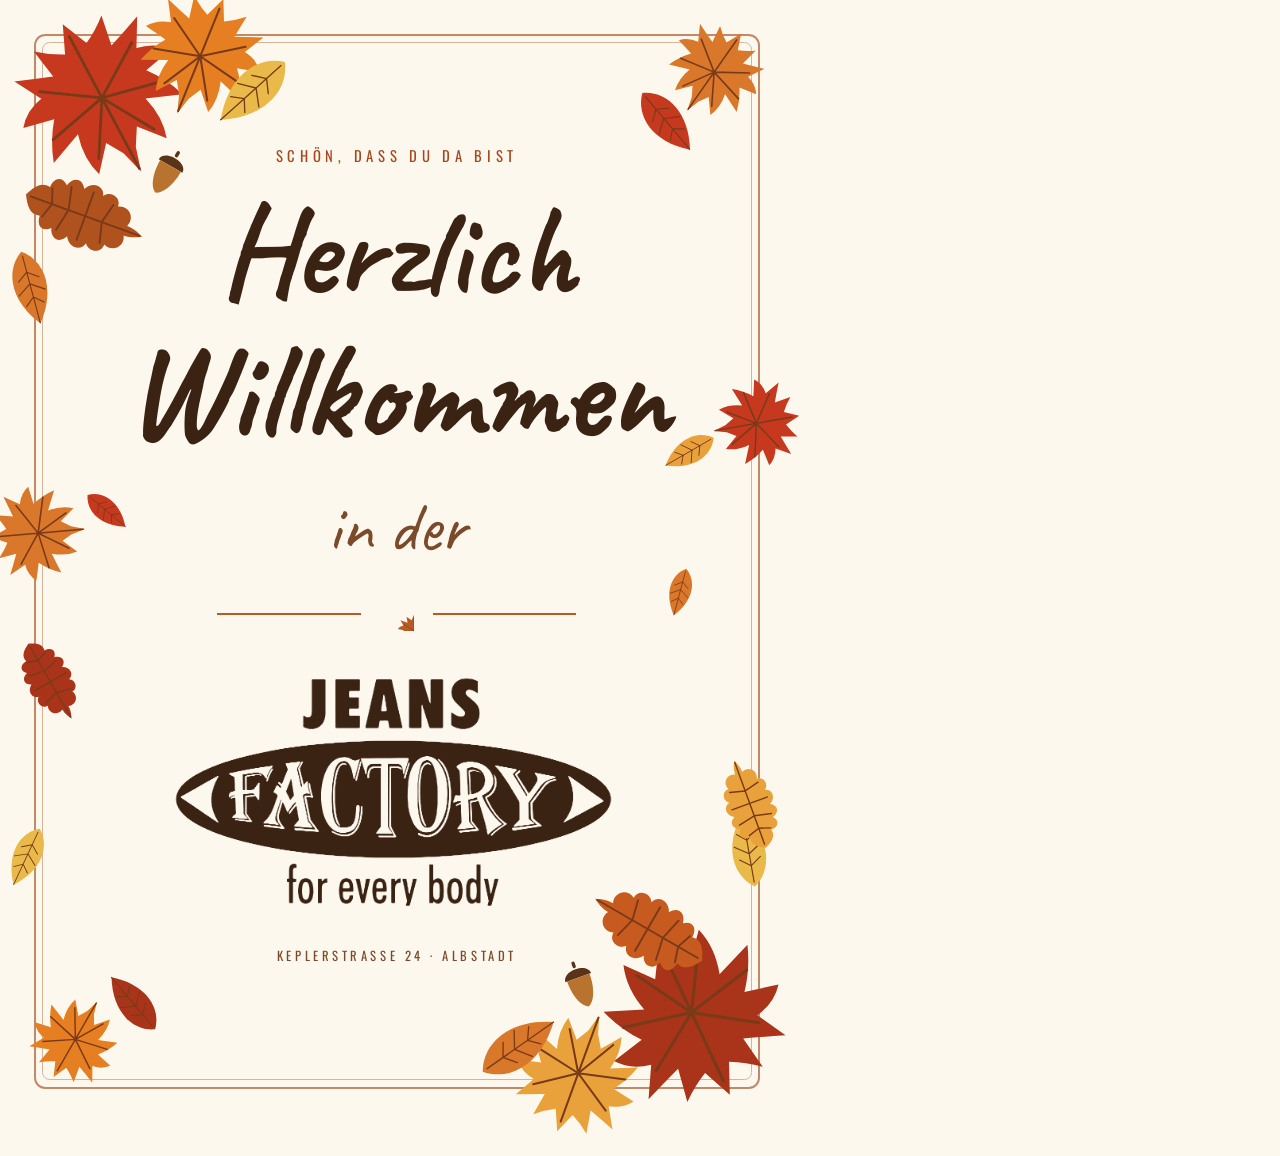
<file: print/herzlich-willkommen-herbst.html>
<!DOCTYPE html>
<html lang="de">
<head>
<meta charset="UTF-8">
<title>Herzlich Willkommen – Herbst</title>
<style>
  @font-face {
    font-family: 'Caveat';
    src: url('../assets/fonts/caveat-latin.woff2') format('woff2');
    font-weight: 400 700;
    font-display: block;
  }
  @font-face {
    font-family: 'Caveat';
    src: url('../assets/fonts/caveat-latin-ext.woff2') format('woff2');
    font-weight: 400 700;
    unicode-range: U+0100-02AF, U+0304, U+0308, U+0329, U+1E00-1E9F, U+1EF2-1EFF, U+2020, U+20A0-20AB, U+20AD-20C0, U+2113, U+2C60-2C7F, U+A720-A7FF;
    font-display: block;
  }
  @font-face {
    font-family: 'Oswald';
    src: url('../assets/fonts/oswald-latin.woff2') format('woff2');
    font-weight: 200 700;
    font-display: block;
  }

  @page { size: A4 portrait; margin: 0; }
  html, body { margin: 0; padding: 0; }
  body {
    width: 210mm; height: 297mm;
    overflow: hidden;
    position: relative;
    -webkit-print-color-adjust: exact; print-color-adjust: exact;
    background: #fdf8ee;
    font-family: 'Caveat', cursive;
    color: #3b2314;
  }

  /* feiner Rahmen in Herbstfarbe */
  .frame {
    position: absolute; inset: 9mm;
    border: 0.6mm solid #c08a6a;
    border-radius: 3mm;
  }
  .frame::after {
    content: ""; position: absolute; inset: 1.6mm;
    border: 0.25mm solid #d6b39c;
    border-radius: 2mm;
  }

  .content {
    position: absolute; inset: 0;
    z-index: 1;
    display: flex; flex-direction: column; align-items: center; justify-content: center;
    text-align: center;
    padding: 0 18mm;
    box-sizing: border-box;
  }

  .eyebrow {
    font-family: 'Oswald', sans-serif;
    font-weight: 400;
    letter-spacing: .32em;
    text-transform: uppercase;
    font-size: 11pt;
    color: #a6481f;
    margin: 0 0 6mm;
  }

  h1 {
    margin: 0;
    font-weight: 700;
    line-height: .98;
  }
  .l1 { font-size: 96pt; display: block; }
  .l2 { font-size: 102pt; display: block; margin-top: 3mm; }
  .l3 { font-size: 54pt; display: block; margin: 9mm 0 0; font-weight: 400; color: #7a4a2a; }
  .l4 { font-size: 92pt; display: block; color: #8c2f12; }

  .divider {
    display: flex; align-items: center; gap: 5mm;
    margin: 9mm 0 10mm;
    color: #b85a21;
  }
  .divider span.line {
    display: block; width: 38mm; height: .5mm;
    background: #b85a21;
  }
  .divider svg { width: 9mm; height: 9mm; }

  .logo img { width: 120mm; display: block; }

  .claim {
    font-family: 'Oswald', sans-serif;
    font-weight: 300;
    letter-spacing: .28em;
    text-transform: uppercase;
    font-size: 9.5pt;
    color: #7a4a2a;
    margin-top: 9mm;
  }

  /* Blätter */
  .leaf {
    position: absolute;
    z-index: 0;
  }
  .leaf svg { width: 100%; height: 100%; display: block; overflow: visible; }
</style>
</head>
<body>

<svg width="0" height="0" style="position:absolute">
  <defs>
    <!-- Ahornblatt -->
    <symbol id="maple" viewBox="-50 -50 100 100">
      <path d="M0,-48 L7,-32 Q15,-36 22,-42 L19,-24 Q30,-28 40,-32 L31,-16 Q42,-14 48,-6 L30,-2 Q38,8 42,20 L22,12 Q26,26 22,38 L10,24 L4,34 L0,48 L-4,34 L-10,24 L-22,38 Q-26,26 -22,12 L-42,20 Q-38,8 -30,-2 L-48,-6 Q-42,-14 -31,-16 L-40,-32 Q-30,-28 -19,-24 L-22,-42 Q-15,-36 -7,-32 Z"/>
      <path d="M0,46 L0,-40 M0,0 L-30,-20 M0,0 L30,-20 M0,0 L-36,8 M0,0 L36,8 M0,0 L-18,30 M0,0 L18,30" fill="none" stroke="#7a3a18" stroke-width="1.6" stroke-linecap="round"/>
    </symbol>
    <!-- Eichenblatt -->
    <symbol id="oak" viewBox="-30 -50 60 100">
      <path d="M0,-48 C8,-44 14,-40 12,-32 C20,-32 24,-26 18,-20 C26,-18 28,-10 20,-6 C28,-2 28,8 20,10 C26,14 24,24 16,24 C20,32 12,40 4,36 C4,42 2,46 0,50 C-2,46 -4,42 -4,36 C-12,40 -20,32 -16,24 C-24,24 -26,14 -20,10 C-28,8 -28,-2 -20,-6 C-28,-10 -26,-18 -18,-20 C-24,-26 -20,-32 -12,-32 C-14,-40 -8,-44 0,-48 Z"/>
      <path d="M0,48 L0,-44 M0,-26 L12,-30 M0,-12 L18,-16 M0,2 L20,2 M0,16 L16,20 M0,-26 L-12,-30 M0,-12 L-18,-16 M0,2 L-20,2 M0,16 L-16,20" fill="none" stroke="#7a3a18" stroke-width="1.5" stroke-linecap="round"/>
    </symbol>
    <!-- Birkenblatt / einfaches Blatt -->
    <symbol id="simple" viewBox="-30 -50 60 100">
      <path d="M0,-48 C26,-30 32,10 0,50 C-32,10 -26,-30 0,-48 Z"/>
      <path d="M0,50 L0,-42 M0,-20 L14,-10 M0,-4 L18,8 M0,14 L12,24 M0,-20 L-14,-10 M0,-4 L-18,8 M0,14 L-12,24" fill="none" stroke="#7a3a18" stroke-width="1.5" stroke-linecap="round"/>
    </symbol>
    <!-- Eichel -->
    <symbol id="acorn" viewBox="-20 -30 40 60">
      <path d="M-16,-6 C-16,-20 16,-20 16,-6 Z" fill="#5a3418"/>
      <path d="M-14,-6 C-14,16 -6,28 0,30 C6,28 14,16 14,-6 Z" fill="#b8742f"/>
      <rect x="-2" y="-26" width="4" height="8" rx="2" fill="#5a3418"/>
    </symbol>
  </defs>
</svg>

<div class="frame"></div>

<!-- Blätter oben links -->
<div class="leaf" style="left:4mm; top:3mm; width:46mm; height:46mm; transform:rotate(-28deg)"><svg><use href="#maple" fill="#c6391f"/></svg></div>
<div class="leaf" style="left:36mm; top:-2mm; width:34mm; height:34mm; transform:rotate(22deg)"><svg><use href="#maple" fill="#e67e22"/></svg></div>
<div class="leaf" style="left:12mm; top:40mm; width:20mm; height:34mm; transform:rotate(-70deg)"><svg><use href="#oak" fill="#b0521d"/></svg></div>
<div class="leaf" style="left:60mm; top:12mm; width:14mm; height:24mm; transform:rotate(48deg)"><svg><use href="#simple" fill="#e9b949"/></svg></div>
<div class="leaf" style="left:2mm; top:66mm; width:12mm; height:20mm; transform:rotate(-15deg)"><svg><use href="#simple" fill="#d9772a"/></svg></div>
<div class="leaf" style="left:40mm; top:38mm; width:9mm; height:14mm; transform:rotate(30deg)"><svg><use href="#acorn"/></svg></div>

<!-- Blätter oben rechts (kleiner) -->
<div class="leaf" style="right:8mm; top:6mm; width:26mm; height:26mm; transform:rotate(35deg)"><svg><use href="#maple" fill="#d9772a"/></svg></div>
<div class="leaf" style="right:28mm; top:22mm; width:12mm; height:20mm; transform:rotate(-40deg)"><svg><use href="#simple" fill="#c6391f"/></svg></div>

<!-- Blätter unten rechts -->
<div class="leaf" style="right:2mm; bottom:4mm; width:50mm; height:50mm; transform:rotate(155deg)"><svg><use href="#maple" fill="#a9341a"/></svg></div>
<div class="leaf" style="right:40mm; bottom:-4mm; width:34mm; height:34mm; transform:rotate(-160deg)"><svg><use href="#maple" fill="#e9a23b"/></svg></div>
<div class="leaf" style="right:28mm; bottom:34mm; width:20mm; height:34mm; transform:rotate(120deg)"><svg><use href="#oak" fill="#c75a1e"/></svg></div>
<div class="leaf" style="right:66mm; bottom:8mm; width:14mm; height:24mm; transform:rotate(-125deg)"><svg><use href="#simple" fill="#d9772a"/></svg></div>
<div class="leaf" style="right:6mm; bottom:62mm; width:12mm; height:20mm; transform:rotate(170deg)"><svg><use href="#simple" fill="#e9b949"/></svg></div>
<div class="leaf" style="right:52mm; bottom:30mm; width:9mm; height:14mm; transform:rotate(-20deg)"><svg><use href="#acorn"/></svg></div>

<!-- Blätter unten links (kleiner) -->
<div class="leaf" style="left:8mm; bottom:10mm; width:24mm; height:24mm; transform:rotate(-150deg)"><svg><use href="#maple" fill="#e67e22"/></svg></div>
<div class="leaf" style="left:30mm; bottom:22mm; width:11mm; height:19mm; transform:rotate(140deg)"><svg><use href="#simple" fill="#a9341a"/></svg></div>

<!-- ein paar fallende Blätter in der Mitte -->
<div class="leaf" style="left:178mm; top:112mm; width:9mm; height:15mm; transform:rotate(60deg)"><svg><use href="#simple" fill="#e9a23b"/></svg></div>
<div class="leaf" style="left:24mm; top:128mm; width:8mm; height:14mm; transform:rotate(-50deg)"><svg><use href="#simple" fill="#c6391f"/></svg></div>
<div class="leaf" style="left:176mm; top:150mm; width:8mm; height:13mm; transform:rotate(15deg)"><svg><use href="#simple" fill="#d9772a"/></svg></div>

<!-- zusätzliche Blätter an den seitlichen Rändern -->
<div class="leaf" style="left:-3mm; top:128mm; width:26mm; height:26mm; transform:rotate(-95deg)"><svg><use href="#maple" fill="#d9772a"/></svg></div>
<div class="leaf" style="left:6mm; top:168mm; width:14mm; height:24mm; transform:rotate(-30deg)"><svg><use href="#oak" fill="#a9341a"/></svg></div>
<div class="leaf" style="right:-2mm; top:100mm; width:24mm; height:24mm; transform:rotate(80deg)"><svg><use href="#maple" fill="#c6391f"/></svg></div>
<div class="leaf" style="right:4mm; top:200mm; width:15mm; height:26mm; transform:rotate(160deg)"><svg><use href="#oak" fill="#e9a23b"/></svg></div>
<div class="leaf" style="left:2mm; top:218mm; width:10mm; height:17mm; transform:rotate(25deg)"><svg><use href="#simple" fill="#e9b949"/></svg></div>

<div class="content">
  <p class="eyebrow">Schön, dass du da bist</p>
  <h1>
    <span class="l1">Herzlich</span>
    <span class="l2">Willkommen</span>
    <span class="l3">in der</span>
  </h1>

  <div class="divider">
    <span class="line"></span>
    <svg viewBox="-50 -50 100 100"><use href="#maple" fill="#b85a21"/></svg>
    <span class="line"></span>
  </div>

  <div class="logo"><img src="logo-jeansfactory-dunkel.png" alt="Jeans Factory – for every body"></div>
  <p class="claim">Keplerstraße 24 · Albstadt</p>
</div>

</body>
</html>
</file>
